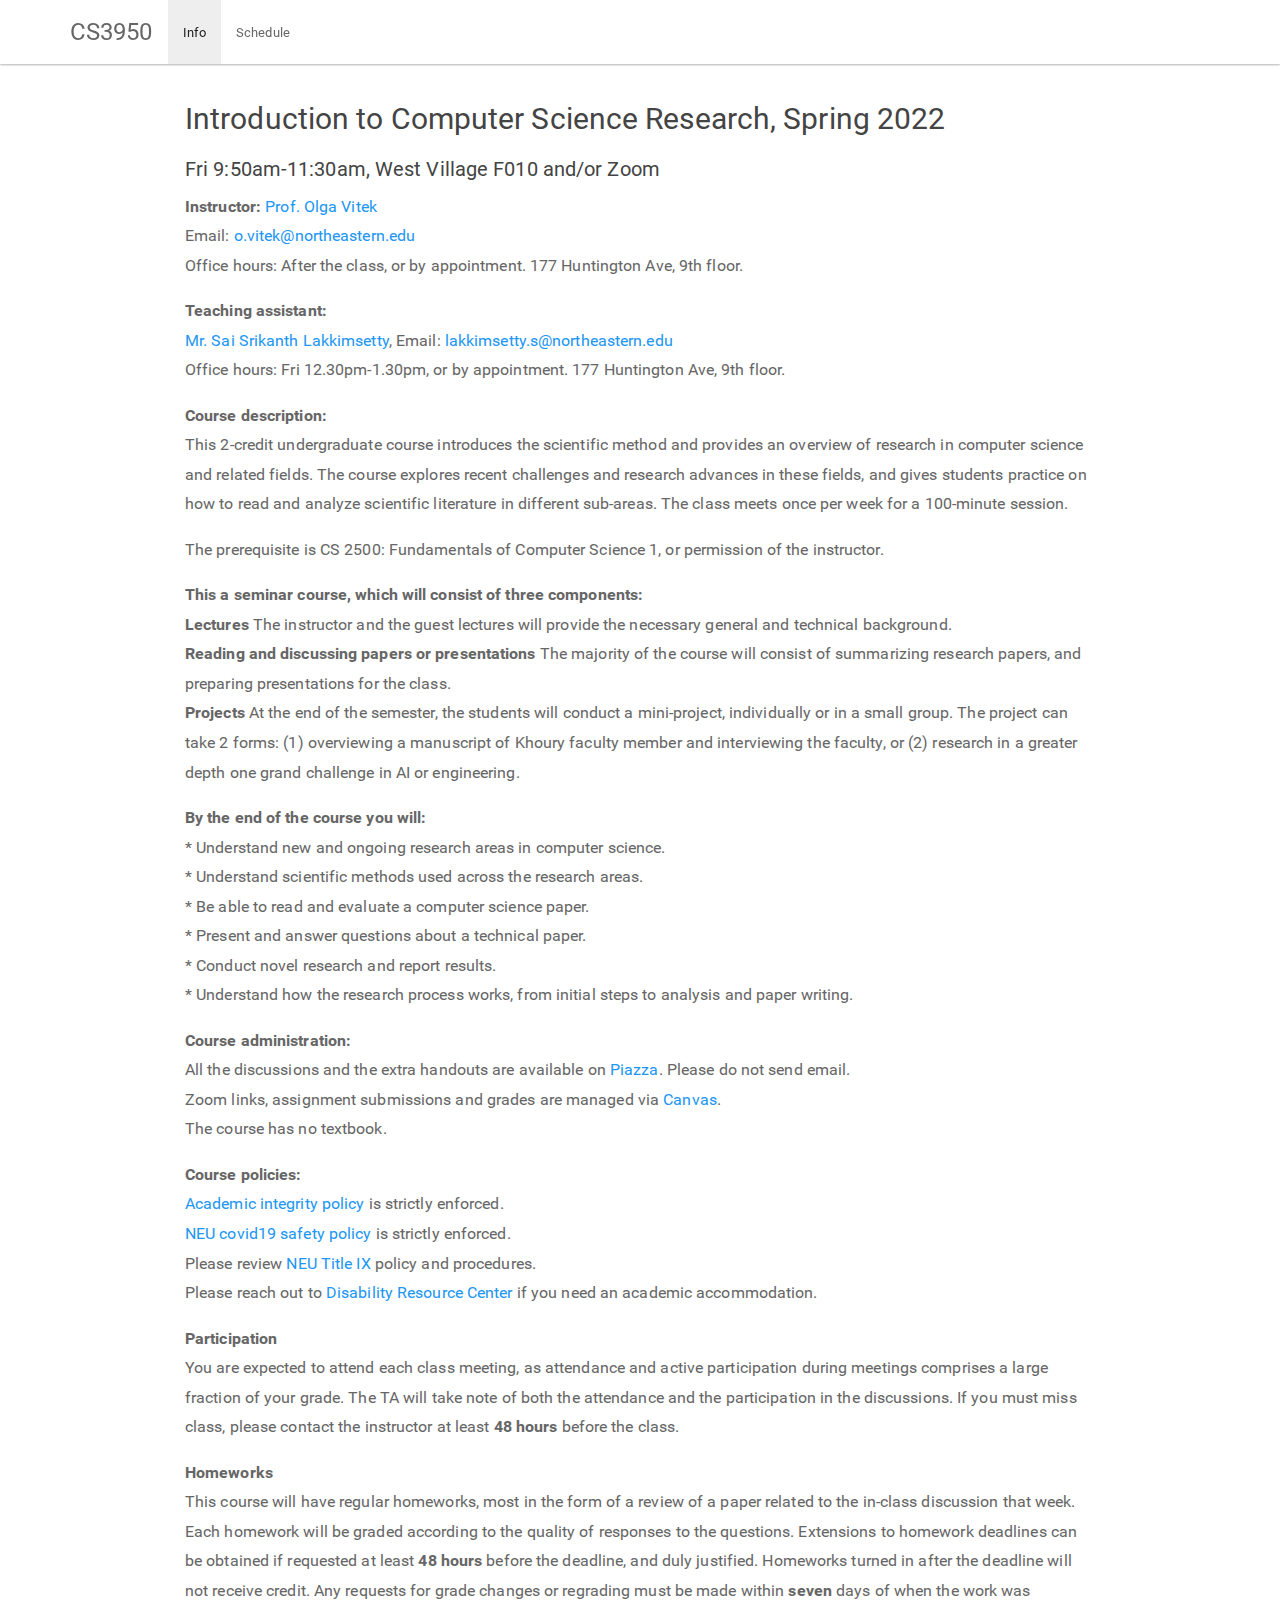
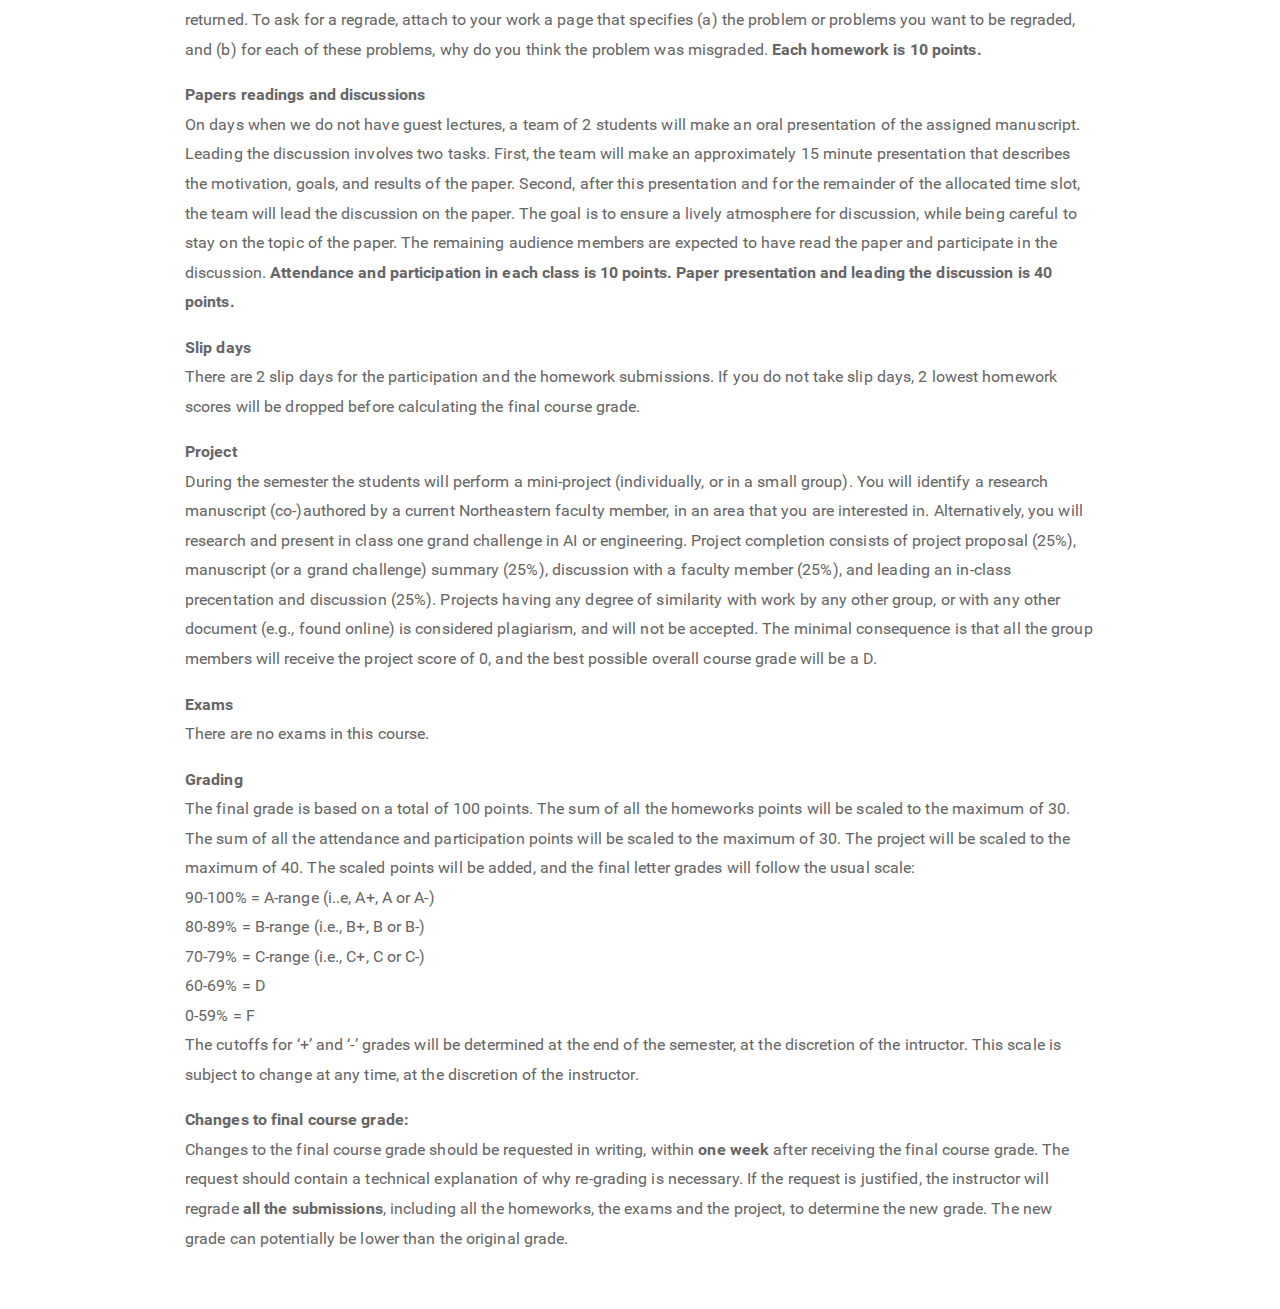
<file: S22/index.html>
<!DOCTYPE html>

<html>

<head>

<meta charset="utf-8" />
<meta name="generator" content="pandoc" />
<meta http-equiv="X-UA-Compatible" content="IE=EDGE" />




<title>index.utf8</title>

<script src="site_libs/jquery-1.11.3/jquery.min.js"></script>
<meta name="viewport" content="width=device-width, initial-scale=1" />
<link href="site_libs/bootstrap-3.3.5/css/paper.min.css" rel="stylesheet" />
<script src="site_libs/bootstrap-3.3.5/js/bootstrap.min.js"></script>
<script src="site_libs/bootstrap-3.3.5/shim/html5shiv.min.js"></script>
<script src="site_libs/bootstrap-3.3.5/shim/respond.min.js"></script>
<style>h1 {font-size: 34px;}
       h1.title {font-size: 38px;}
       h2 {font-size: 30px;}
       h3 {font-size: 24px;}
       h4 {font-size: 18px;}
       h5 {font-size: 16px;}
       h6 {font-size: 12px;}
       code {color: inherit; background-color: rgba(0, 0, 0, 0.04);}
       pre:not([class]) { background-color: white }</style>
<script src="site_libs/navigation-1.1/tabsets.js"></script>
<link href="site_libs/highlightjs-9.12.0/default.css" rel="stylesheet" />
<script src="site_libs/highlightjs-9.12.0/highlight.js"></script>

<style type="text/css">
  code{white-space: pre-wrap;}
  span.smallcaps{font-variant: small-caps;}
  span.underline{text-decoration: underline;}
  div.column{display: inline-block; vertical-align: top; width: 50%;}
  div.hanging-indent{margin-left: 1.5em; text-indent: -1.5em;}
  ul.task-list{list-style: none;}
    </style>

<style type="text/css">code{white-space: pre;}</style>
<script type="text/javascript">
if (window.hljs) {
  hljs.configure({languages: []});
  hljs.initHighlightingOnLoad();
  if (document.readyState && document.readyState === "complete") {
    window.setTimeout(function() { hljs.initHighlighting(); }, 0);
  }
}
</script>





<link rel="stylesheet" href="style.css" type="text/css" />



<style type = "text/css">
.main-container {
  max-width: 940px;
  margin-left: auto;
  margin-right: auto;
}
img {
  max-width:100%;
}
.tabbed-pane {
  padding-top: 12px;
}
.html-widget {
  margin-bottom: 20px;
}
button.code-folding-btn:focus {
  outline: none;
}
summary {
  display: list-item;
}
pre code {
  padding: 0;
}
</style>


<style type="text/css">
.dropdown-submenu {
  position: relative;
}
.dropdown-submenu>.dropdown-menu {
  top: 0;
  left: 100%;
  margin-top: -6px;
  margin-left: -1px;
  border-radius: 0 6px 6px 6px;
}
.dropdown-submenu:hover>.dropdown-menu {
  display: block;
}
.dropdown-submenu>a:after {
  display: block;
  content: " ";
  float: right;
  width: 0;
  height: 0;
  border-color: transparent;
  border-style: solid;
  border-width: 5px 0 5px 5px;
  border-left-color: #cccccc;
  margin-top: 5px;
  margin-right: -10px;
}
.dropdown-submenu:hover>a:after {
  border-left-color: #adb5bd;
}
.dropdown-submenu.pull-left {
  float: none;
}
.dropdown-submenu.pull-left>.dropdown-menu {
  left: -100%;
  margin-left: 10px;
  border-radius: 6px 0 6px 6px;
}
</style>

<script type="text/javascript">
// manage active state of menu based on current page
$(document).ready(function () {
  // active menu anchor
  href = window.location.pathname
  href = href.substr(href.lastIndexOf('/') + 1)
  if (href === "")
    href = "index.html";
  var menuAnchor = $('a[href="' + href + '"]');

  // mark it active
  menuAnchor.tab('show');

  // if it's got a parent navbar menu mark it active as well
  menuAnchor.closest('li.dropdown').addClass('active');

  // Navbar adjustments
  var navHeight = $(".navbar").first().height() + 15;
  var style = document.createElement('style');
  var pt = "padding-top: " + navHeight + "px; ";
  var mt = "margin-top: -" + navHeight + "px; ";
  var css = "";
  // offset scroll position for anchor links (for fixed navbar)
  for (var i = 1; i <= 6; i++) {
    css += ".section h" + i + "{ " + pt + mt + "}\n";
  }
  style.innerHTML = "body {" + pt + "padding-bottom: 40px; }\n" + css;
  document.head.appendChild(style);
});
</script>

<!-- tabsets -->

<style type="text/css">
.tabset-dropdown > .nav-tabs {
  display: inline-table;
  max-height: 500px;
  min-height: 44px;
  overflow-y: auto;
  border: 1px solid #ddd;
  border-radius: 4px;
}

.tabset-dropdown > .nav-tabs > li.active:before {
  content: "";
  font-family: 'Glyphicons Halflings';
  display: inline-block;
  padding: 10px;
  border-right: 1px solid #ddd;
}

.tabset-dropdown > .nav-tabs.nav-tabs-open > li.active:before {
  content: "&#xe258;";
  border: none;
}

.tabset-dropdown > .nav-tabs.nav-tabs-open:before {
  content: "";
  font-family: 'Glyphicons Halflings';
  display: inline-block;
  padding: 10px;
  border-right: 1px solid #ddd;
}

.tabset-dropdown > .nav-tabs > li.active {
  display: block;
}

.tabset-dropdown > .nav-tabs > li > a,
.tabset-dropdown > .nav-tabs > li > a:focus,
.tabset-dropdown > .nav-tabs > li > a:hover {
  border: none;
  display: inline-block;
  border-radius: 4px;
  background-color: transparent;
}

.tabset-dropdown > .nav-tabs.nav-tabs-open > li {
  display: block;
  float: none;
}

.tabset-dropdown > .nav-tabs > li {
  display: none;
}
</style>

<!-- code folding -->




</head>

<body>


<div class="container-fluid main-container">




<div class="navbar navbar-default  navbar-fixed-top" role="navigation">
  <div class="container">
    <div class="navbar-header">
      <button type="button" class="navbar-toggle collapsed" data-toggle="collapse" data-target="#navbar">
        <span class="icon-bar"></span>
        <span class="icon-bar"></span>
        <span class="icon-bar"></span>
      </button>
      <a class="navbar-brand" href="index.html">CS3950</a>
    </div>
    <div id="navbar" class="navbar-collapse collapse">
      <ul class="nav navbar-nav">
        <li>
  <a href="index.html">Info</a>
</li>
<li>
  <a href="schedule.html">Schedule</a>
</li>
      </ul>
      <ul class="nav navbar-nav navbar-right">
        
      </ul>
    </div><!--/.nav-collapse -->
  </div><!--/.container -->
</div><!--/.navbar -->

<div id="header">




</div>


<h1>
Introduction to Computer Science Research, Spring 2022
</h1>
<h2>
Fri 9:50am-11:30am, West Village F010 and/or Zoom
</h2>
<p>
<strong>Instructor:</strong> <a href="http://olga-vitek-lab.ccis.northeastern.edu/">Prof. Olga Vitek</a></br> Email: <a href="mailto:o.vitek@northeastern.edu" class="email">o.vitek@northeastern.edu</a></br> Office hours: After the class, or by appointment. 177 Huntington Ave, 9th floor.
</p>
<p>
<p><strong>Teaching assistant:</strong></br> <a href="https://www.linkedin.com/in/sslakkimsetty/">Mr. Sai Srikanth Lakkimsetty</a>, Email: <a href="mailto:lakkimsetty.s@northeastern.edu" class="email">lakkimsetty.s@northeastern.edu</a></br> Office hours: Fri 12.30pm-1.30pm, or by appointment. 177 Huntington Ave, 9th floor.</p>
<p>
<p><strong>Course description:</strong></br> This 2-credit undergraduate course introduces the scientific method and provides an overview of research in computer science and related fields. The course explores recent challenges and research advances in these fields, and gives students practice on how to read and analyze scientific literature in different sub-areas. The class meets once per week for a 100-minute session.</p>
<p>The prerequisite is CS 2500: Fundamentals of Computer Science 1, or permission of the instructor.</p>
<p>
<p><strong>This a seminar course, which will consist of three components:</strong></br> <strong>Lectures</strong> The instructor and the guest lectures will provide the necessary general and technical background.</br> <strong>Reading and discussing papers or presentations</strong> The majority of the course will consist of summarizing research papers, and preparing presentations for the class.</br> <strong>Projects</strong> At the end of the semester, the students will conduct a mini-project, individually or in a small group. The project can take 2 forms: (1) overviewing a manuscript of Khoury faculty member and interviewing the faculty, or (2) research in a greater depth one grand challenge in AI or engineering.</br></p>
<p>
<p><strong>By the end of the course you will:</strong></br> * Understand new and ongoing research areas in computer science.</br> * Understand scientific methods used across the research areas.</br> * Be able to read and evaluate a computer science paper.</br> * Present and answer questions about a technical paper.</br> * Conduct novel research and report results.</br> * Understand how the research process works, from initial steps to analysis and paper writing.</br></p>
<p>
<p><strong>Course administration:</strong></br> All the discussions and the extra handouts are available on <a href="piazza.com/northeastern/spring2022/cs3950/home">Piazza</a>. Please do not send email.</br> Zoom links, assignment submissions and grades are managed via <a href="https://canvas.northeastern.edu/">Canvas</a>.</br> The course has no textbook.</br></p>
<p>
<p><strong>Course policies:</strong></br> <a href="http://www.northeastern.edu/osccr/academic-integrity-policy/">Academic integrity policy</a> is strictly enforced.</br> <a href="https://news.northeastern.edu/coronavirus/">NEU covid19 safety policy</a> is strictly enforced.</br> Please review <a href="https://www.northeastern.edu/ouec/title-ix-policy-2/">NEU Title IX</a> policy and procedures.</br> Please reach out to <a href="www.northeastern.edu/drc">Disability Resource Center</a> if you need an academic accommodation.</p>
<p>
<p><strong>Participation</strong></br> You are expected to attend each class meeting, as attendance and active participation during meetings comprises a large fraction of your grade. The TA will take note of both the attendance and the participation in the discussions. If you must miss class, please contact the instructor at least <strong>48 hours</strong> before the class.</p>
<p>
<p><strong>Homeworks</strong></br> This course will have regular homeworks, most in the form of a review of a paper related to the in-class discussion that week. Each homework will be graded according to the quality of responses to the questions. Extensions to homework deadlines can be obtained if requested at least <strong>48 hours</strong> before the deadline, and duly justified. Homeworks turned in after the deadline will not receive credit. Any requests for grade changes or regrading must be made within <strong>seven</strong> days of when the work was returned. To ask for a regrade, attach to your work a page that specifies (a) the problem or problems you want to be regraded, and (b) for each of these problems, why do you think the problem was misgraded. <strong>Each homework is 10 points.</strong></p>
<p>
<p><strong>Papers readings and discussions</strong></br> On days when we do not have guest lectures, a team of 2 students will make an oral presentation of the assigned manuscript. Leading the discussion involves two tasks. First, the team will make an approximately 15 minute presentation that describes the motivation, goals, and results of the paper. Second, after this presentation and for the remainder of the allocated time slot, the team will lead the discussion on the paper. The goal is to ensure a lively atmosphere for discussion, while being careful to stay on the topic of the paper. The remaining audience members are expected to have read the paper and participate in the discussion. <strong>Attendance and participation in each class is 10 points. Paper presentation and leading the discussion is 40 points.</strong></p>
<p>
<p><strong>Slip days</strong></br> There are 2 slip days for the participation and the homework submissions. If you do not take slip days, 2 lowest homework scores will be dropped before calculating the final course grade.</p>
<p>
<p><strong>Project</strong></br> During the semester the students will perform a mini-project (individually, or in a small group). You will identify a research manuscript (co-)authored by a current Northeastern faculty member, in an area that you are interested in. Alternatively, you will research and present in class one grand challenge in AI or engineering. Project completion consists of project proposal (25%), manuscript (or a grand challenge) summary (25%), discussion with a faculty member (25%), and leading an in-class precentation and discussion (25%). Projects having any degree of similarity with work by any other group, or with any other document (e.g., found online) is considered plagiarism, and will not be accepted. The minimal consequence is that all the group members will receive the project score of 0, and the best possible overall course grade will be a D.</p>
<p>
<p><strong>Exams</strong></br> There are no exams in this course.</p>
<p>
<p><strong>Grading</strong></br> The final grade is based on a total of 100 points. The sum of all the homeworks points will be scaled to the maximum of 30. The sum of all the attendance and participation points will be scaled to the maximum of 30. The project will be scaled to the maximum of 40. The scaled points will be added, and the final letter grades will follow the usual scale:</br> 90-100% = A-range (i..e, A+, A or A-) </br> 80-89% = B-range (i.e., B+, B or B-) </br> 70-79% = C-range (i.e., C+, C or C-) </br> 60-69% = D </br> 0-59% = F </br> The cutoffs for ‘+’ and ‘-’ grades will be determined at the end of the semester, at the discretion of the intructor. This scale is subject to change at any time, at the discretion of the instructor.</p>
<p>
<p><strong>Changes to final course grade:</strong></br> Changes to the final course grade should be requested in writing, within <strong>one week</strong> after receiving the final course grade. The request should contain a technical explanation of why re-grading is necessary. If the request is justified, the instructor will regrade <strong>all the submissions</strong>, including all the homeworks, the exams and the project, to determine the new grade. The new grade can potentially be lower than the original grade.</p>




</div>

<script>

// add bootstrap table styles to pandoc tables
function bootstrapStylePandocTables() {
  $('tr.odd').parent('tbody').parent('table').addClass('table table-condensed');
}
$(document).ready(function () {
  bootstrapStylePandocTables();
});


</script>

<!-- tabsets -->

<script>
$(document).ready(function () {
  window.buildTabsets("TOC");
});

$(document).ready(function () {
  $('.tabset-dropdown > .nav-tabs > li').click(function () {
    $(this).parent().toggleClass('nav-tabs-open');
  });
});
</script>

<!-- code folding -->


<!-- dynamically load mathjax for compatibility with self-contained -->
<script>
  (function () {
    var script = document.createElement("script");
    script.type = "text/javascript";
    script.src  = "https://mathjax.rstudio.com/latest/MathJax.js?config=TeX-AMS-MML_HTMLorMML";
    document.getElementsByTagName("head")[0].appendChild(script);
  })();
</script>

</body>
</html>
</file>
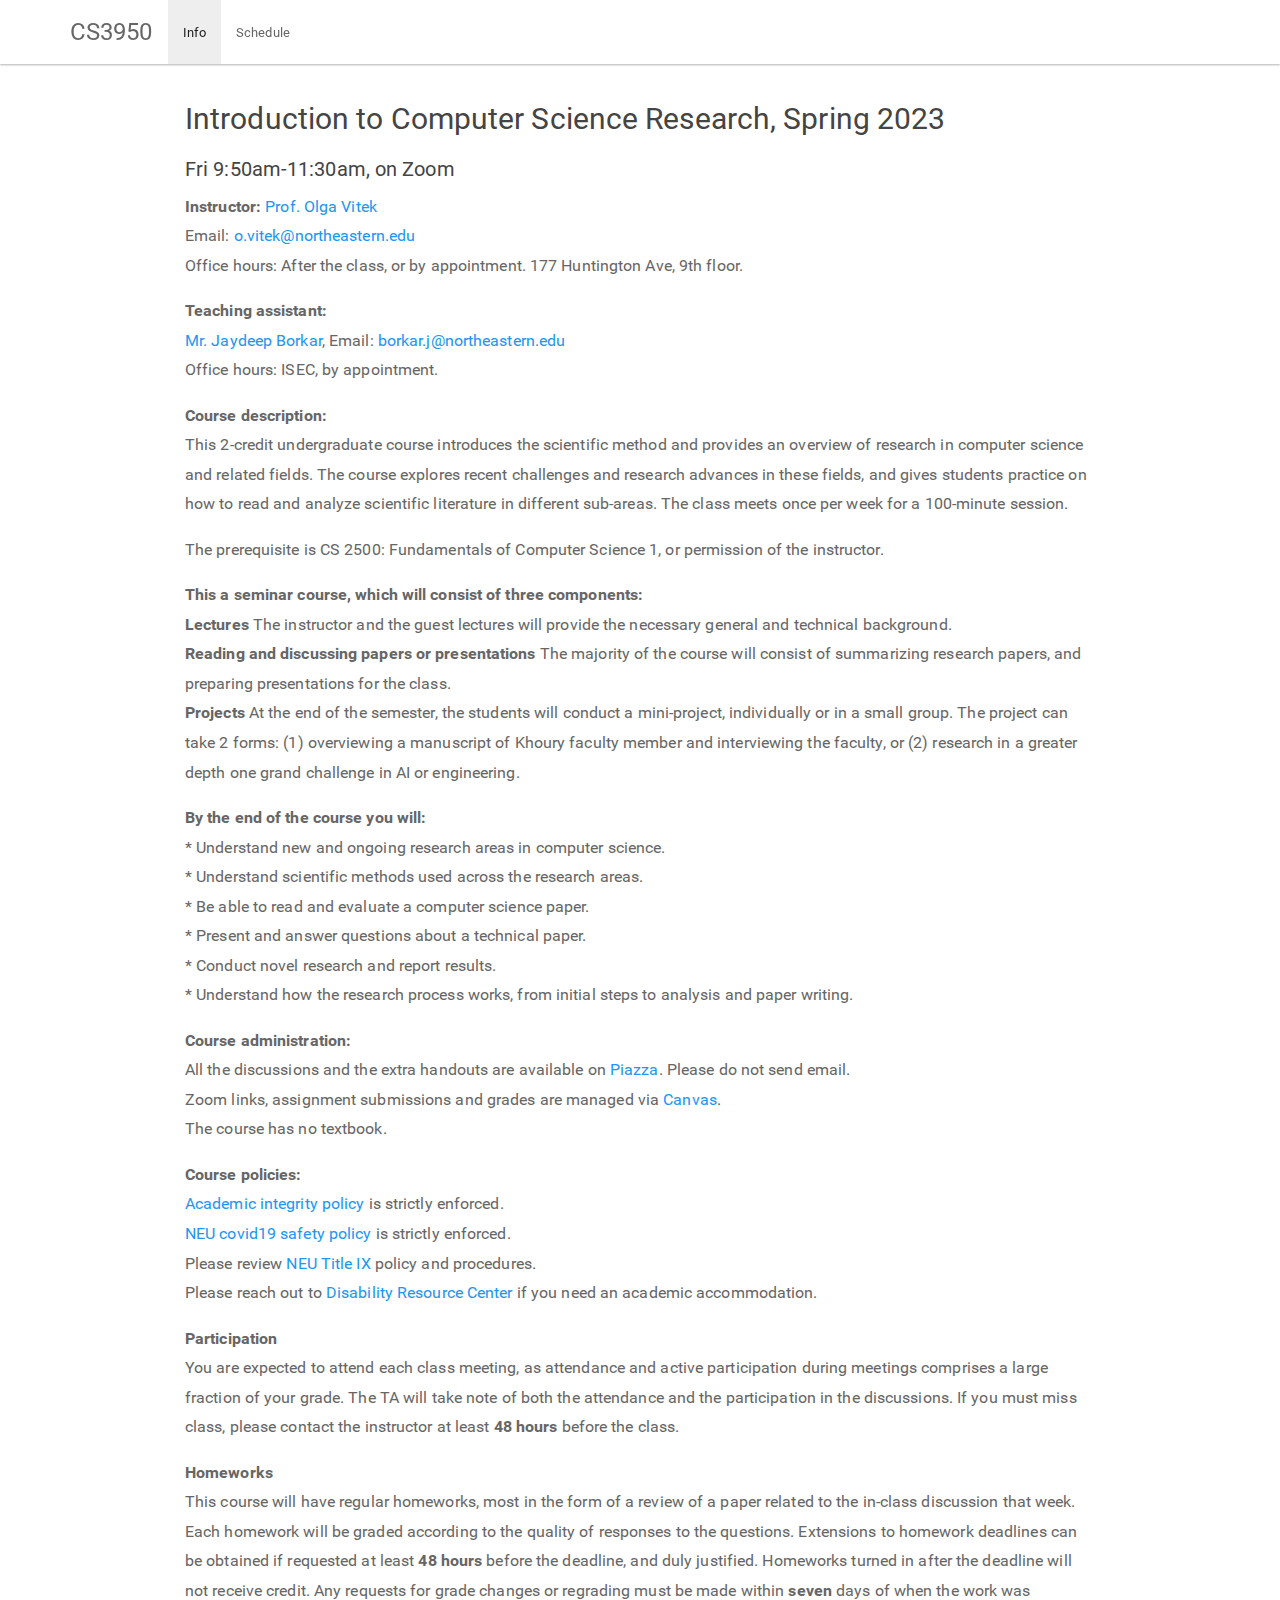
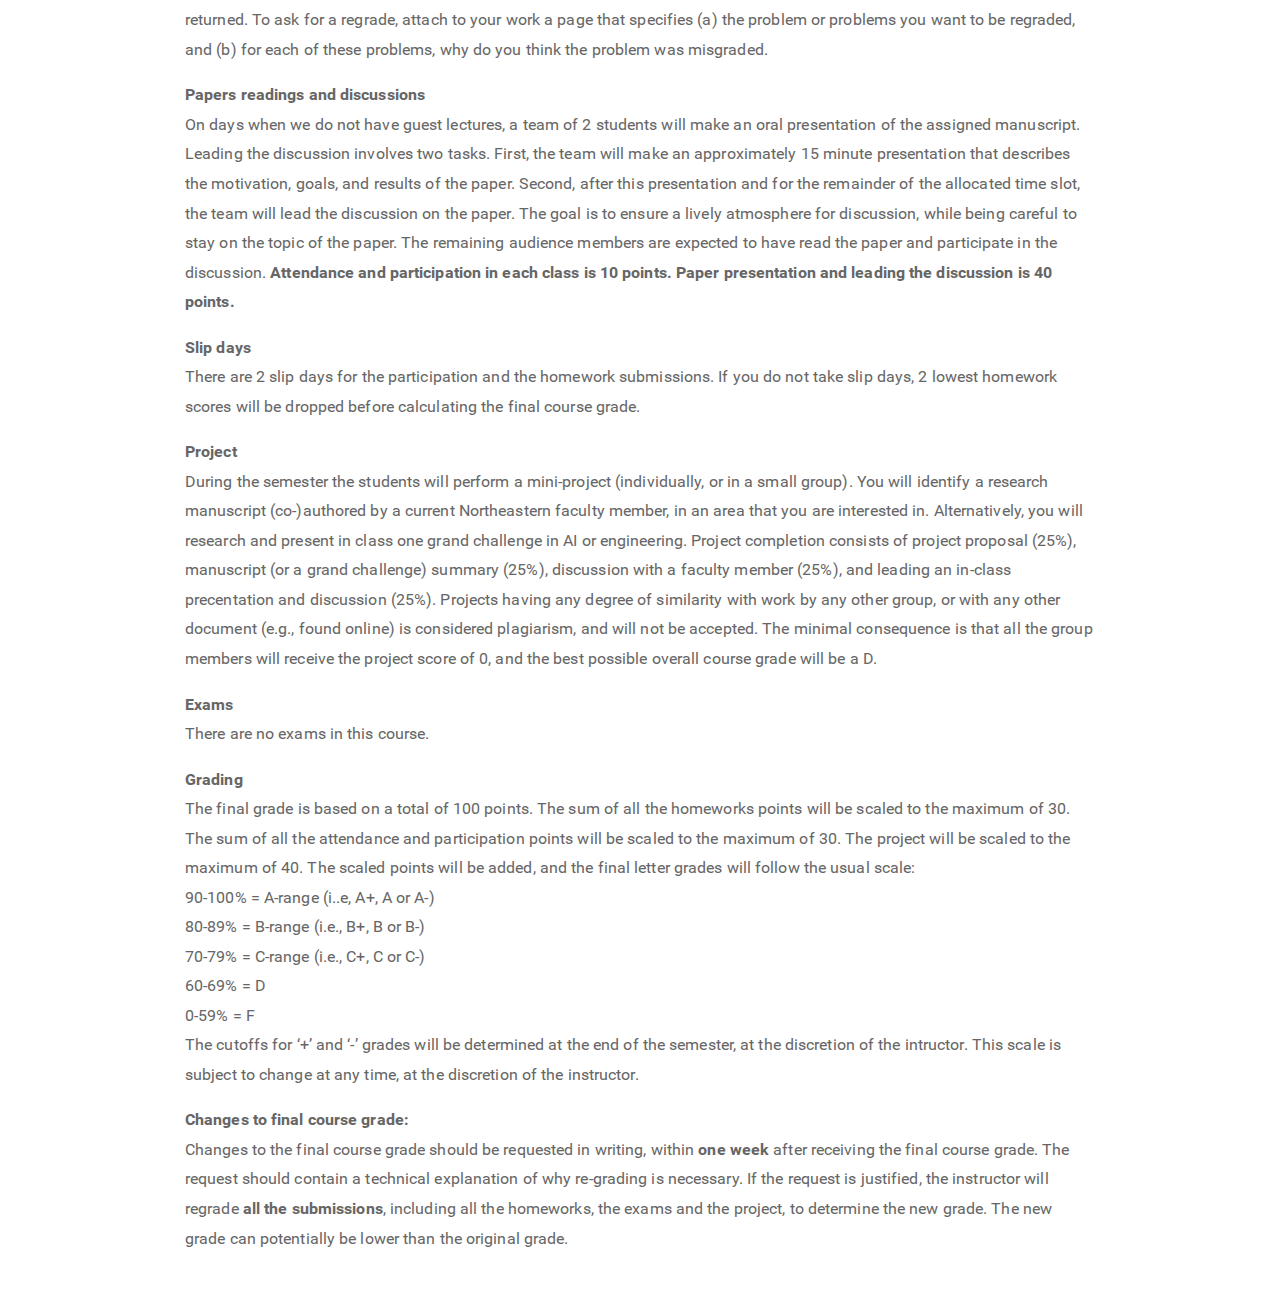
<file: S23/index.html>
<!DOCTYPE html>

<html>

<head>

<meta charset="utf-8" />
<meta name="generator" content="pandoc" />
<meta http-equiv="X-UA-Compatible" content="IE=EDGE" />




<title>index.knit</title>

<script src="site_libs/header-attrs-2.17/header-attrs.js"></script>
<script src="site_libs/jquery-3.6.0/jquery-3.6.0.min.js"></script>
<meta name="viewport" content="width=device-width, initial-scale=1" />
<link href="site_libs/bootstrap-3.3.5/css/paper.min.css" rel="stylesheet" />
<script src="site_libs/bootstrap-3.3.5/js/bootstrap.min.js"></script>
<script src="site_libs/bootstrap-3.3.5/shim/html5shiv.min.js"></script>
<script src="site_libs/bootstrap-3.3.5/shim/respond.min.js"></script>
<style>h1 {font-size: 34px;}
       h1.title {font-size: 38px;}
       h2 {font-size: 30px;}
       h3 {font-size: 24px;}
       h4 {font-size: 18px;}
       h5 {font-size: 16px;}
       h6 {font-size: 12px;}
       code {color: inherit; background-color: rgba(0, 0, 0, 0.04);}
       pre:not([class]) { background-color: white }</style>
<script src="site_libs/navigation-1.1/tabsets.js"></script>
<link href="site_libs/highlightjs-9.12.0/default.css" rel="stylesheet" />
<script src="site_libs/highlightjs-9.12.0/highlight.js"></script>

<style type="text/css">
  code{white-space: pre-wrap;}
  span.smallcaps{font-variant: small-caps;}
  span.underline{text-decoration: underline;}
  div.column{display: inline-block; vertical-align: top; width: 50%;}
  div.hanging-indent{margin-left: 1.5em; text-indent: -1.5em;}
  ul.task-list{list-style: none;}
    </style>

<style type="text/css">code{white-space: pre;}</style>
<script type="text/javascript">
if (window.hljs) {
  hljs.configure({languages: []});
  hljs.initHighlightingOnLoad();
  if (document.readyState && document.readyState === "complete") {
    window.setTimeout(function() { hljs.initHighlighting(); }, 0);
  }
}
</script>






<link rel="stylesheet" href="style.css" type="text/css" />



<style type = "text/css">
.main-container {
  max-width: 940px;
  margin-left: auto;
  margin-right: auto;
}
img {
  max-width:100%;
}
.tabbed-pane {
  padding-top: 12px;
}
.html-widget {
  margin-bottom: 20px;
}
button.code-folding-btn:focus {
  outline: none;
}
summary {
  display: list-item;
}
details > summary > p:only-child {
  display: inline;
}
pre code {
  padding: 0;
}
</style>


<style type="text/css">
.dropdown-submenu {
  position: relative;
}
.dropdown-submenu>.dropdown-menu {
  top: 0;
  left: 100%;
  margin-top: -6px;
  margin-left: -1px;
  border-radius: 0 6px 6px 6px;
}
.dropdown-submenu:hover>.dropdown-menu {
  display: block;
}
.dropdown-submenu>a:after {
  display: block;
  content: " ";
  float: right;
  width: 0;
  height: 0;
  border-color: transparent;
  border-style: solid;
  border-width: 5px 0 5px 5px;
  border-left-color: #cccccc;
  margin-top: 5px;
  margin-right: -10px;
}
.dropdown-submenu:hover>a:after {
  border-left-color: #adb5bd;
}
.dropdown-submenu.pull-left {
  float: none;
}
.dropdown-submenu.pull-left>.dropdown-menu {
  left: -100%;
  margin-left: 10px;
  border-radius: 6px 0 6px 6px;
}
</style>

<script type="text/javascript">
// manage active state of menu based on current page
$(document).ready(function () {
  // active menu anchor
  href = window.location.pathname
  href = href.substr(href.lastIndexOf('/') + 1)
  if (href === "")
    href = "index.html";
  var menuAnchor = $('a[href="' + href + '"]');

  // mark the anchor link active (and if it's in a dropdown, also mark that active)
  var dropdown = menuAnchor.closest('li.dropdown');
  if (window.bootstrap) { // Bootstrap 4+
    menuAnchor.addClass('active');
    dropdown.find('> .dropdown-toggle').addClass('active');
  } else { // Bootstrap 3
    menuAnchor.parent().addClass('active');
    dropdown.addClass('active');
  }

  // Navbar adjustments
  var navHeight = $(".navbar").first().height() + 15;
  var style = document.createElement('style');
  var pt = "padding-top: " + navHeight + "px; ";
  var mt = "margin-top: -" + navHeight + "px; ";
  var css = "";
  // offset scroll position for anchor links (for fixed navbar)
  for (var i = 1; i <= 6; i++) {
    css += ".section h" + i + "{ " + pt + mt + "}\n";
  }
  style.innerHTML = "body {" + pt + "padding-bottom: 40px; }\n" + css;
  document.head.appendChild(style);
});
</script>

<!-- tabsets -->

<style type="text/css">
.tabset-dropdown > .nav-tabs {
  display: inline-table;
  max-height: 500px;
  min-height: 44px;
  overflow-y: auto;
  border: 1px solid #ddd;
  border-radius: 4px;
}

.tabset-dropdown > .nav-tabs > li.active:before, .tabset-dropdown > .nav-tabs.nav-tabs-open:before {
  content: "\e259";
  font-family: 'Glyphicons Halflings';
  display: inline-block;
  padding: 10px;
  border-right: 1px solid #ddd;
}

.tabset-dropdown > .nav-tabs.nav-tabs-open > li.active:before {
  content: "\e258";
  font-family: 'Glyphicons Halflings';
  border: none;
}

.tabset-dropdown > .nav-tabs > li.active {
  display: block;
}

.tabset-dropdown > .nav-tabs > li > a,
.tabset-dropdown > .nav-tabs > li > a:focus,
.tabset-dropdown > .nav-tabs > li > a:hover {
  border: none;
  display: inline-block;
  border-radius: 4px;
  background-color: transparent;
}

.tabset-dropdown > .nav-tabs.nav-tabs-open > li {
  display: block;
  float: none;
}

.tabset-dropdown > .nav-tabs > li {
  display: none;
}
</style>

<!-- code folding -->




</head>

<body>


<div class="container-fluid main-container">




<div class="navbar navbar-default  navbar-fixed-top" role="navigation">
  <div class="container">
    <div class="navbar-header">
      <button type="button" class="navbar-toggle collapsed" data-toggle="collapse" data-bs-toggle="collapse" data-target="#navbar" data-bs-target="#navbar">
        <span class="icon-bar"></span>
        <span class="icon-bar"></span>
        <span class="icon-bar"></span>
      </button>
      <a class="navbar-brand" href="index.html">CS3950</a>
    </div>
    <div id="navbar" class="navbar-collapse collapse">
      <ul class="nav navbar-nav">
        <li>
  <a href="index.html">Info</a>
</li>
<li>
  <a href="schedule.html">Schedule</a>
</li>
      </ul>
      <ul class="nav navbar-nav navbar-right">
        
      </ul>
    </div><!--/.nav-collapse -->
  </div><!--/.container -->
</div><!--/.navbar -->

<div id="header">




</div>


<h1>
Introduction to Computer Science Research, Spring 2023
</h1>
<h2>
Fri 9:50am-11:30am, on Zoom
</h2>
<p>
<strong>Instructor:</strong> <a
href="http://olga-vitek-lab.ccis.northeastern.edu/">Prof. Olga
Vitek</a></br> Email: <a href="mailto:o.vitek@northeastern.edu"
class="email">o.vitek@northeastern.edu</a></br> Office hours: After the
class, or by appointment. 177 Huntington Ave, 9th floor.
</p>
<p>
<p><strong>Teaching assistant:</strong></br> <a
href="https://www.khoury.northeastern.edu/people/jaydeep-borkar/">Mr. Jaydeep
Borkar</a>, Email: <a href="mailto:borkar.j@northeastern.edu"
class="email">borkar.j@northeastern.edu</a></br> Office hours: ISEC, by
appointment.</p>
<p>
<p><strong>Course description:</strong></br> This 2-credit undergraduate
course introduces the scientific method and provides an overview of
research in computer science and related fields. The course explores
recent challenges and research advances in these fields, and gives
students practice on how to read and analyze scientific literature in
different sub-areas. The class meets once per week for a 100-minute
session.</p>
<p>The prerequisite is CS 2500: Fundamentals of Computer Science 1, or
permission of the instructor.</p>
<p>
<p><strong>This a seminar course, which will consist of three
components:</strong></br> <strong>Lectures</strong> The instructor and
the guest lectures will provide the necessary general and technical
background.</br> <strong>Reading and discussing papers or
presentations</strong> The majority of the course will consist of
summarizing research papers, and preparing presentations for the
class.</br> <strong>Projects</strong> At the end of the semester, the
students will conduct a mini-project, individually or in a small group.
The project can take 2 forms: (1) overviewing a manuscript of Khoury
faculty member and interviewing the faculty, or (2) research in a
greater depth one grand challenge in AI or engineering.</br></p>
<p>
<p><strong>By the end of the course you will:</strong></br> * Understand
new and ongoing research areas in computer science.</br> * Understand
scientific methods used across the research areas.</br> * Be able to
read and evaluate a computer science paper.</br> * Present and answer
questions about a technical paper.</br> * Conduct novel research and
report results.</br> * Understand how the research process works, from
initial steps to analysis and paper writing.</br></p>
<p>
<p><strong>Course administration:</strong></br> All the discussions and
the extra handouts are available on <a
href="https://piazza.com/northeastern/spring2023/cs3950">Piazza</a>.
Please do not send email.</br> Zoom links, assignment submissions and
grades are managed via <a
href="https://canvas.northeastern.edu/">Canvas</a>.</br> The course has
no textbook.</br></p>
<p>
<p><strong>Course policies:</strong></br> <a
href="http://www.northeastern.edu/osccr/academic-integrity-policy/">Academic
integrity policy</a> is strictly enforced.</br> <a
href="https://news.northeastern.edu/coronavirus/">NEU covid19 safety
policy</a> is strictly enforced.</br> Please review <a
href="https://www.northeastern.edu/ouec/title-ix-policy-2/">NEU Title
IX</a> policy and procedures.</br> Please reach out to <a
href="https://drc.sites.northeastern.edu/">Disability Resource
Center</a> if you need an academic accommodation.</p>
<p>
<p><strong>Participation</strong></br> You are expected to attend each
class meeting, as attendance and active participation during meetings
comprises a large fraction of your grade. The TA will take note of both
the attendance and the participation in the discussions. If you must
miss class, please contact the instructor at least <strong>48
hours</strong> before the class.</p>
<p>
<p><strong>Homeworks</strong></br> This course will have regular
homeworks, most in the form of a review of a paper related to the
in-class discussion that week. Each homework will be graded according to
the quality of responses to the questions. Extensions to homework
deadlines can be obtained if requested at least <strong>48
hours</strong> before the deadline, and duly justified. Homeworks turned
in after the deadline will not receive credit. Any requests for grade
changes or regrading must be made within <strong>seven</strong> days of
when the work was returned. To ask for a regrade, attach to your work a
page that specifies (a) the problem or problems you want to be regraded,
and (b) for each of these problems, why do you think the problem was
misgraded.</p>
<p>
<p><strong>Papers readings and discussions</strong></br> On days when we
do not have guest lectures, a team of 2 students will make an oral
presentation of the assigned manuscript. Leading the discussion involves
two tasks. First, the team will make an approximately 15 minute
presentation that describes the motivation, goals, and results of the
paper. Second, after this presentation and for the remainder of the
allocated time slot, the team will lead the discussion on the paper. The
goal is to ensure a lively atmosphere for discussion, while being
careful to stay on the topic of the paper. The remaining audience
members are expected to have read the paper and participate in the
discussion. <strong>Attendance and participation in each class is 10
points. Paper presentation and leading the discussion is 40
points.</strong></p>
<p>
<p><strong>Slip days</strong></br> There are 2 slip days for the
participation and the homework submissions. If you do not take slip
days, 2 lowest homework scores will be dropped before calculating the
final course grade.</p>
<p>
<p><strong>Project</strong></br> During the semester the students will
perform a mini-project (individually, or in a small group). You will
identify a research manuscript (co-)authored by a current Northeastern
faculty member, in an area that you are interested in. Alternatively,
you will research and present in class one grand challenge in AI or
engineering. Project completion consists of project proposal (25%),
manuscript (or a grand challenge) summary (25%), discussion with a
faculty member (25%), and leading an in-class precentation and
discussion (25%). Projects having any degree of similarity with work by
any other group, or with any other document (e.g., found online) is
considered plagiarism, and will not be accepted. The minimal consequence
is that all the group members will receive the project score of 0, and
the best possible overall course grade will be a D.</p>
<p>
<p><strong>Exams</strong></br> There are no exams in this course.</p>
<p>
<p><strong>Grading</strong></br> The final grade is based on a total of
100 points. The sum of all the homeworks points will be scaled to the
maximum of 30. The sum of all the attendance and participation points
will be scaled to the maximum of 30. The project will be scaled to the
maximum of 40. The scaled points will be added, and the final letter
grades will follow the usual scale:</br> 90-100% = A-range (i..e, A+, A
or A-) </br> 80-89% = B-range (i.e., B+, B or B-) </br> 70-79% = C-range
(i.e., C+, C or C-) </br> 60-69% = D </br> 0-59% = F </br> The cutoffs
for ‘+’ and ‘-’ grades will be determined at the end of the semester, at
the discretion of the intructor. This scale is subject to change at any
time, at the discretion of the instructor.</p>
<p>
<p><strong>Changes to final course grade:</strong></br> Changes to the
final course grade should be requested in writing, within <strong>one
week</strong> after receiving the final course grade. The request should
contain a technical explanation of why re-grading is necessary. If the
request is justified, the instructor will regrade <strong>all the
submissions</strong>, including all the homeworks, the exams and the
project, to determine the new grade. The new grade can potentially be
lower than the original grade.</p>




</div>

<script>

// add bootstrap table styles to pandoc tables
function bootstrapStylePandocTables() {
  $('tr.odd').parent('tbody').parent('table').addClass('table table-condensed');
}
$(document).ready(function () {
  bootstrapStylePandocTables();
});


</script>

<!-- tabsets -->

<script>
$(document).ready(function () {
  window.buildTabsets("TOC");
});

$(document).ready(function () {
  $('.tabset-dropdown > .nav-tabs > li').click(function () {
    $(this).parent().toggleClass('nav-tabs-open');
  });
});
</script>

<!-- code folding -->


<!-- dynamically load mathjax for compatibility with self-contained -->
<script>
  (function () {
    var script = document.createElement("script");
    script.type = "text/javascript";
    script.src  = "https://mathjax.rstudio.com/latest/MathJax.js?config=TeX-AMS-MML_HTMLorMML";
    document.getElementsByTagName("head")[0].appendChild(script);
  })();
</script>

</body>
</html>
</file>
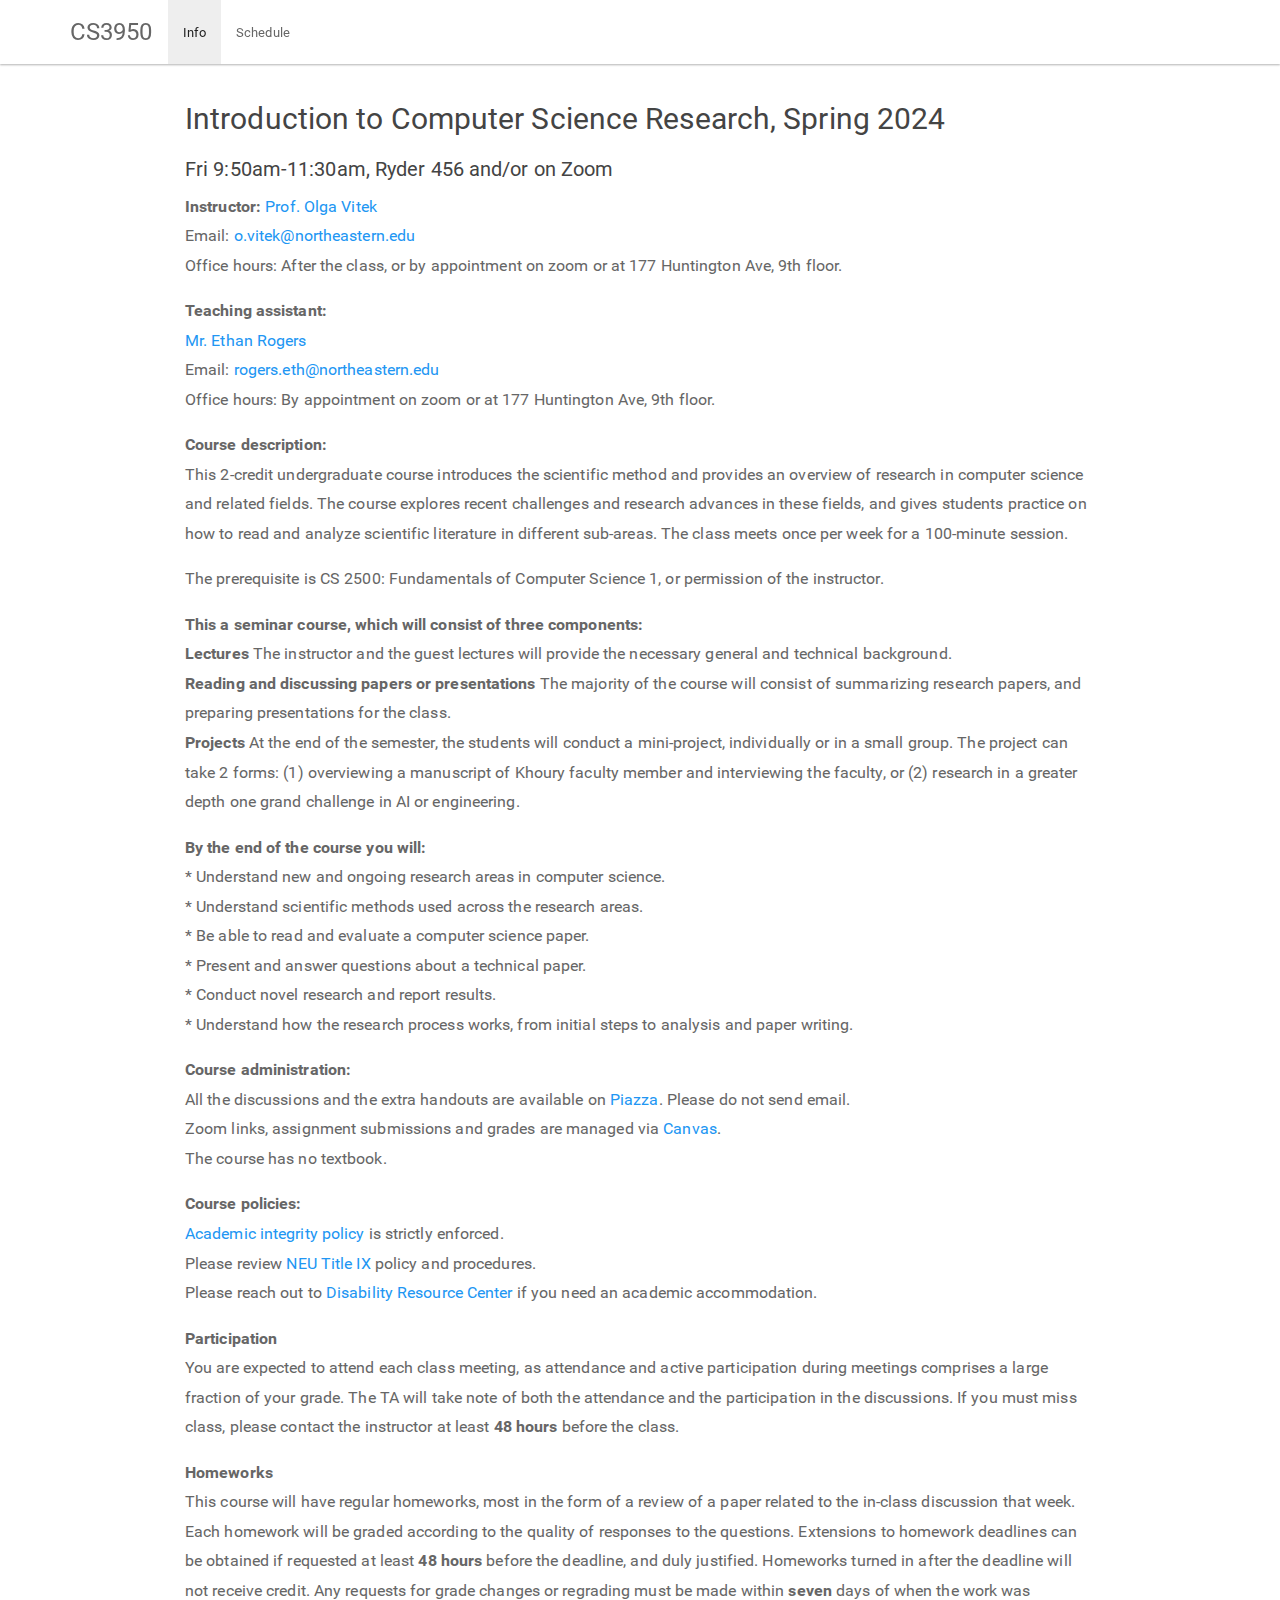
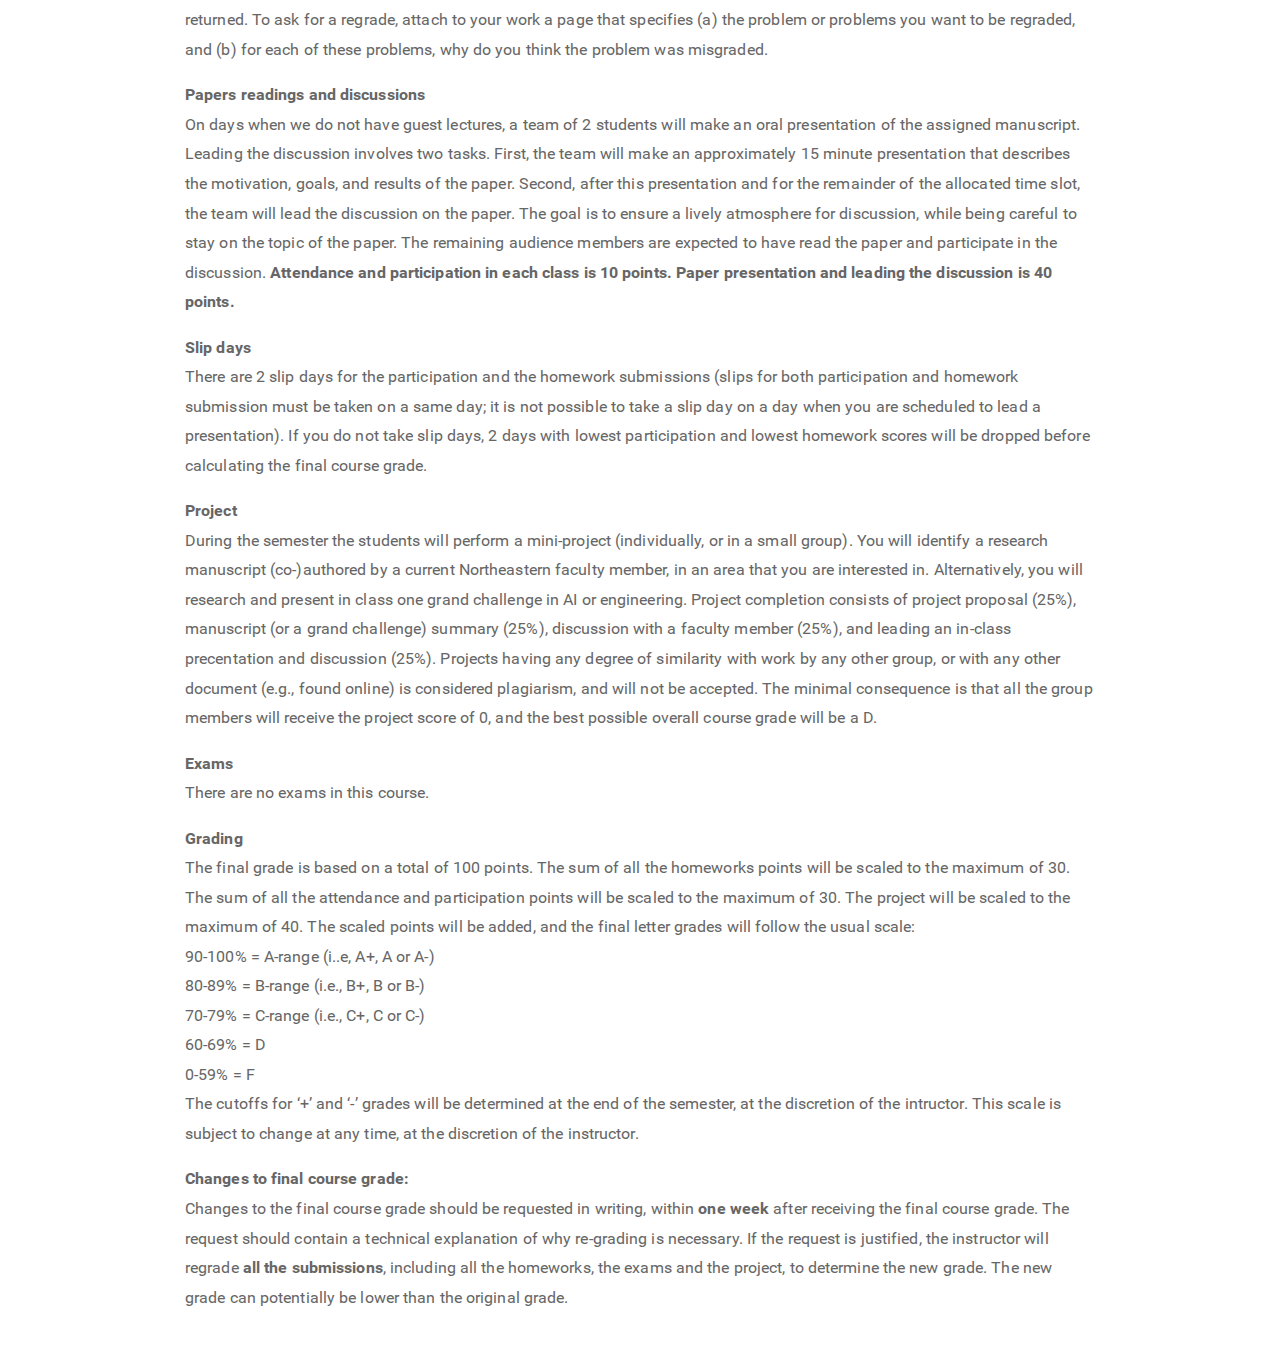
<file: S24/index.html>
<!DOCTYPE html>

<html>

<head>

<meta charset="utf-8" />
<meta name="generator" content="pandoc" />
<meta http-equiv="X-UA-Compatible" content="IE=EDGE" />




<title>index.knit</title>

<script src="site_libs/header-attrs-2.23/header-attrs.js"></script>
<script src="site_libs/jquery-3.6.0/jquery-3.6.0.min.js"></script>
<meta name="viewport" content="width=device-width, initial-scale=1" />
<link href="site_libs/bootstrap-3.3.5/css/paper.min.css" rel="stylesheet" />
<script src="site_libs/bootstrap-3.3.5/js/bootstrap.min.js"></script>
<script src="site_libs/bootstrap-3.3.5/shim/html5shiv.min.js"></script>
<script src="site_libs/bootstrap-3.3.5/shim/respond.min.js"></script>
<style>h1 {font-size: 34px;}
       h1.title {font-size: 38px;}
       h2 {font-size: 30px;}
       h3 {font-size: 24px;}
       h4 {font-size: 18px;}
       h5 {font-size: 16px;}
       h6 {font-size: 12px;}
       code {color: inherit; background-color: rgba(0, 0, 0, 0.04);}
       pre:not([class]) { background-color: white }</style>
<script src="site_libs/navigation-1.1/tabsets.js"></script>
<link href="site_libs/highlightjs-9.12.0/default.css" rel="stylesheet" />
<script src="site_libs/highlightjs-9.12.0/highlight.js"></script>

<style type="text/css">
  code{white-space: pre-wrap;}
  span.smallcaps{font-variant: small-caps;}
  span.underline{text-decoration: underline;}
  div.column{display: inline-block; vertical-align: top; width: 50%;}
  div.hanging-indent{margin-left: 1.5em; text-indent: -1.5em;}
  ul.task-list{list-style: none;}
    </style>

<style type="text/css">code{white-space: pre;}</style>
<script type="text/javascript">
if (window.hljs) {
  hljs.configure({languages: []});
  hljs.initHighlightingOnLoad();
  if (document.readyState && document.readyState === "complete") {
    window.setTimeout(function() { hljs.initHighlighting(); }, 0);
  }
}
</script>






<link rel="stylesheet" href="style.css" type="text/css" />



<style type = "text/css">
.main-container {
  max-width: 940px;
  margin-left: auto;
  margin-right: auto;
}
img {
  max-width:100%;
}
.tabbed-pane {
  padding-top: 12px;
}
.html-widget {
  margin-bottom: 20px;
}
button.code-folding-btn:focus {
  outline: none;
}
summary {
  display: list-item;
}
details > summary > p:only-child {
  display: inline;
}
pre code {
  padding: 0;
}
</style>


<style type="text/css">
.dropdown-submenu {
  position: relative;
}
.dropdown-submenu>.dropdown-menu {
  top: 0;
  left: 100%;
  margin-top: -6px;
  margin-left: -1px;
  border-radius: 0 6px 6px 6px;
}
.dropdown-submenu:hover>.dropdown-menu {
  display: block;
}
.dropdown-submenu>a:after {
  display: block;
  content: " ";
  float: right;
  width: 0;
  height: 0;
  border-color: transparent;
  border-style: solid;
  border-width: 5px 0 5px 5px;
  border-left-color: #cccccc;
  margin-top: 5px;
  margin-right: -10px;
}
.dropdown-submenu:hover>a:after {
  border-left-color: #adb5bd;
}
.dropdown-submenu.pull-left {
  float: none;
}
.dropdown-submenu.pull-left>.dropdown-menu {
  left: -100%;
  margin-left: 10px;
  border-radius: 6px 0 6px 6px;
}
</style>

<script type="text/javascript">
// manage active state of menu based on current page
$(document).ready(function () {
  // active menu anchor
  href = window.location.pathname
  href = href.substr(href.lastIndexOf('/') + 1)
  if (href === "")
    href = "index.html";
  var menuAnchor = $('a[href="' + href + '"]');

  // mark the anchor link active (and if it's in a dropdown, also mark that active)
  var dropdown = menuAnchor.closest('li.dropdown');
  if (window.bootstrap) { // Bootstrap 4+
    menuAnchor.addClass('active');
    dropdown.find('> .dropdown-toggle').addClass('active');
  } else { // Bootstrap 3
    menuAnchor.parent().addClass('active');
    dropdown.addClass('active');
  }

  // Navbar adjustments
  var navHeight = $(".navbar").first().height() + 15;
  var style = document.createElement('style');
  var pt = "padding-top: " + navHeight + "px; ";
  var mt = "margin-top: -" + navHeight + "px; ";
  var css = "";
  // offset scroll position for anchor links (for fixed navbar)
  for (var i = 1; i <= 6; i++) {
    css += ".section h" + i + "{ " + pt + mt + "}\n";
  }
  style.innerHTML = "body {" + pt + "padding-bottom: 40px; }\n" + css;
  document.head.appendChild(style);
});
</script>

<!-- tabsets -->

<style type="text/css">
.tabset-dropdown > .nav-tabs {
  display: inline-table;
  max-height: 500px;
  min-height: 44px;
  overflow-y: auto;
  border: 1px solid #ddd;
  border-radius: 4px;
}

.tabset-dropdown > .nav-tabs > li.active:before, .tabset-dropdown > .nav-tabs.nav-tabs-open:before {
  content: "\e259";
  font-family: 'Glyphicons Halflings';
  display: inline-block;
  padding: 10px;
  border-right: 1px solid #ddd;
}

.tabset-dropdown > .nav-tabs.nav-tabs-open > li.active:before {
  content: "\e258";
  font-family: 'Glyphicons Halflings';
  border: none;
}

.tabset-dropdown > .nav-tabs > li.active {
  display: block;
}

.tabset-dropdown > .nav-tabs > li > a,
.tabset-dropdown > .nav-tabs > li > a:focus,
.tabset-dropdown > .nav-tabs > li > a:hover {
  border: none;
  display: inline-block;
  border-radius: 4px;
  background-color: transparent;
}

.tabset-dropdown > .nav-tabs.nav-tabs-open > li {
  display: block;
  float: none;
}

.tabset-dropdown > .nav-tabs > li {
  display: none;
}
</style>

<!-- code folding -->




</head>

<body>


<div class="container-fluid main-container">




<div class="navbar navbar-default  navbar-fixed-top" role="navigation">
  <div class="container">
    <div class="navbar-header">
      <button type="button" class="navbar-toggle collapsed" data-toggle="collapse" data-bs-toggle="collapse" data-target="#navbar" data-bs-target="#navbar">
        <span class="icon-bar"></span>
        <span class="icon-bar"></span>
        <span class="icon-bar"></span>
      </button>
      <a class="navbar-brand" href="index.html">CS3950</a>
    </div>
    <div id="navbar" class="navbar-collapse collapse">
      <ul class="nav navbar-nav">
        <li>
  <a href="index.html">Info</a>
</li>
<li>
  <a href="schedule.html">Schedule</a>
</li>
      </ul>
      <ul class="nav navbar-nav navbar-right">
        
      </ul>
    </div><!--/.nav-collapse -->
  </div><!--/.container -->
</div><!--/.navbar -->

<div id="header">




</div>


<h1>
Introduction to Computer Science Research, Spring 2024
</h1>
<h2>
Fri 9:50am-11:30am, Ryder 456 and/or on Zoom
</h2>
<p>
<strong>Instructor:</strong> <a
href="http://olga-vitek-lab.ccis.northeastern.edu/">Prof. Olga
Vitek</a></br> Email: <a href="mailto:o.vitek@northeastern.edu"
class="email">o.vitek@northeastern.edu</a></br> Office hours: After the
class, or by appointment on zoom or at 177 Huntington Ave, 9th floor.
</p>
<p>
<p><strong>Teaching assistant:</strong></br> <a
href="https://www.khoury.northeastern.edu/people/ethan-rogers/">Mr. Ethan
Rogers</a></br> Email: <a href="mailto:rogers.eth@northeastern.edu"
class="email">rogers.eth@northeastern.edu</a></br> Office hours: By
appointment on zoom or at 177 Huntington Ave, 9th floor.</p>
<p>
<p><strong>Course description:</strong></br> This 2-credit undergraduate
course introduces the scientific method and provides an overview of
research in computer science and related fields. The course explores
recent challenges and research advances in these fields, and gives
students practice on how to read and analyze scientific literature in
different sub-areas. The class meets once per week for a 100-minute
session.</p>
<p>The prerequisite is CS 2500: Fundamentals of Computer Science 1, or
permission of the instructor.</p>
<p>
<p><strong>This a seminar course, which will consist of three
components:</strong></br> <strong>Lectures</strong> The instructor and
the guest lectures will provide the necessary general and technical
background.</br> <strong>Reading and discussing papers or
presentations</strong> The majority of the course will consist of
summarizing research papers, and preparing presentations for the
class.</br> <strong>Projects</strong> At the end of the semester, the
students will conduct a mini-project, individually or in a small group.
The project can take 2 forms: (1) overviewing a manuscript of Khoury
faculty member and interviewing the faculty, or (2) research in a
greater depth one grand challenge in AI or engineering.</br></p>
<p>
<p><strong>By the end of the course you will:</strong></br> * Understand
new and ongoing research areas in computer science.</br> * Understand
scientific methods used across the research areas.</br> * Be able to
read and evaluate a computer science paper.</br> * Present and answer
questions about a technical paper.</br> * Conduct novel research and
report results.</br> * Understand how the research process works, from
initial steps to analysis and paper writing.</br></p>
<p>
<p><strong>Course administration:</strong></br> All the discussions and
the extra handouts are available on <a
href="https://piazza.com/northeastern/spring2024/cs3950">Piazza</a>.
Please do not send email.</br> Zoom links, assignment submissions and
grades are managed via <a
href="https://canvas.northeastern.edu/">Canvas</a>.</br> The course has
no textbook.</br></p>
<p>
<p><strong>Course policies:</strong></br> <a
href="https://osccr.sites.northeastern.edu/academic-integrity-policy/">Academic
integrity policy</a> is strictly enforced.</br> Please review <a
href="https://www.northeastern.edu/ouec/title-ix-policy-2/">NEU Title
IX</a> policy and procedures.</br> Please reach out to <a
href="https://drc.sites.northeastern.edu/">Disability Resource
Center</a> if you need an academic accommodation.</p>
<p>
<p><strong>Participation</strong></br> You are expected to attend each
class meeting, as attendance and active participation during meetings
comprises a large fraction of your grade. The TA will take note of both
the attendance and the participation in the discussions. If you must
miss class, please contact the instructor at least <strong>48
hours</strong> before the class.</p>
<p>
<p><strong>Homeworks</strong></br> This course will have regular
homeworks, most in the form of a review of a paper related to the
in-class discussion that week. Each homework will be graded according to
the quality of responses to the questions. Extensions to homework
deadlines can be obtained if requested at least <strong>48
hours</strong> before the deadline, and duly justified. Homeworks turned
in after the deadline will not receive credit. Any requests for grade
changes or regrading must be made within <strong>seven</strong> days of
when the work was returned. To ask for a regrade, attach to your work a
page that specifies (a) the problem or problems you want to be regraded,
and (b) for each of these problems, why do you think the problem was
misgraded.</p>
<p>
<p><strong>Papers readings and discussions</strong></br> On days when we
do not have guest lectures, a team of 2 students will make an oral
presentation of the assigned manuscript. Leading the discussion involves
two tasks. First, the team will make an approximately 15 minute
presentation that describes the motivation, goals, and results of the
paper. Second, after this presentation and for the remainder of the
allocated time slot, the team will lead the discussion on the paper. The
goal is to ensure a lively atmosphere for discussion, while being
careful to stay on the topic of the paper. The remaining audience
members are expected to have read the paper and participate in the
discussion. <strong>Attendance and participation in each class is 10
points. Paper presentation and leading the discussion is 40
points.</strong></p>
<p>
<p><strong>Slip days</strong></br> There are 2 slip days for the
participation and the homework submissions (slips for both participation
and homework submission must be taken on a same day; it is not possible
to take a slip day on a day when you are scheduled to lead a
presentation). If you do not take slip days, 2 days with lowest
participation and lowest homework scores will be dropped before
calculating the final course grade.</p>
<p>
<p><strong>Project</strong></br> During the semester the students will
perform a mini-project (individually, or in a small group). You will
identify a research manuscript (co-)authored by a current Northeastern
faculty member, in an area that you are interested in. Alternatively,
you will research and present in class one grand challenge in AI or
engineering. Project completion consists of project proposal (25%),
manuscript (or a grand challenge) summary (25%), discussion with a
faculty member (25%), and leading an in-class precentation and
discussion (25%). Projects having any degree of similarity with work by
any other group, or with any other document (e.g., found online) is
considered plagiarism, and will not be accepted. The minimal consequence
is that all the group members will receive the project score of 0, and
the best possible overall course grade will be a D.</p>
<p>
<p><strong>Exams</strong></br> There are no exams in this course.</p>
<p>
<p><strong>Grading</strong></br> The final grade is based on a total of
100 points. The sum of all the homeworks points will be scaled to the
maximum of 30. The sum of all the attendance and participation points
will be scaled to the maximum of 30. The project will be scaled to the
maximum of 40. The scaled points will be added, and the final letter
grades will follow the usual scale:</br> 90-100% = A-range (i..e, A+, A
or A-) </br> 80-89% = B-range (i.e., B+, B or B-) </br> 70-79% = C-range
(i.e., C+, C or C-) </br> 60-69% = D </br> 0-59% = F </br> The cutoffs
for ‘+’ and ‘-’ grades will be determined at the end of the semester, at
the discretion of the intructor. This scale is subject to change at any
time, at the discretion of the instructor.</p>
<p>
<p><strong>Changes to final course grade:</strong></br> Changes to the
final course grade should be requested in writing, within <strong>one
week</strong> after receiving the final course grade. The request should
contain a technical explanation of why re-grading is necessary. If the
request is justified, the instructor will regrade <strong>all the
submissions</strong>, including all the homeworks, the exams and the
project, to determine the new grade. The new grade can potentially be
lower than the original grade.</p>




</div>

<script>

// add bootstrap table styles to pandoc tables
function bootstrapStylePandocTables() {
  $('tr.odd').parent('tbody').parent('table').addClass('table table-condensed');
}
$(document).ready(function () {
  bootstrapStylePandocTables();
});


</script>

<!-- tabsets -->

<script>
$(document).ready(function () {
  window.buildTabsets("TOC");
});

$(document).ready(function () {
  $('.tabset-dropdown > .nav-tabs > li').click(function () {
    $(this).parent().toggleClass('nav-tabs-open');
  });
});
</script>

<!-- code folding -->


<!-- dynamically load mathjax for compatibility with self-contained -->
<script>
  (function () {
    var script = document.createElement("script");
    script.type = "text/javascript";
    script.src  = "https://mathjax.rstudio.com/latest/MathJax.js?config=TeX-AMS-MML_HTMLorMML";
    document.getElementsByTagName("head")[0].appendChild(script);
  })();
</script>

</body>
</html>
</file>
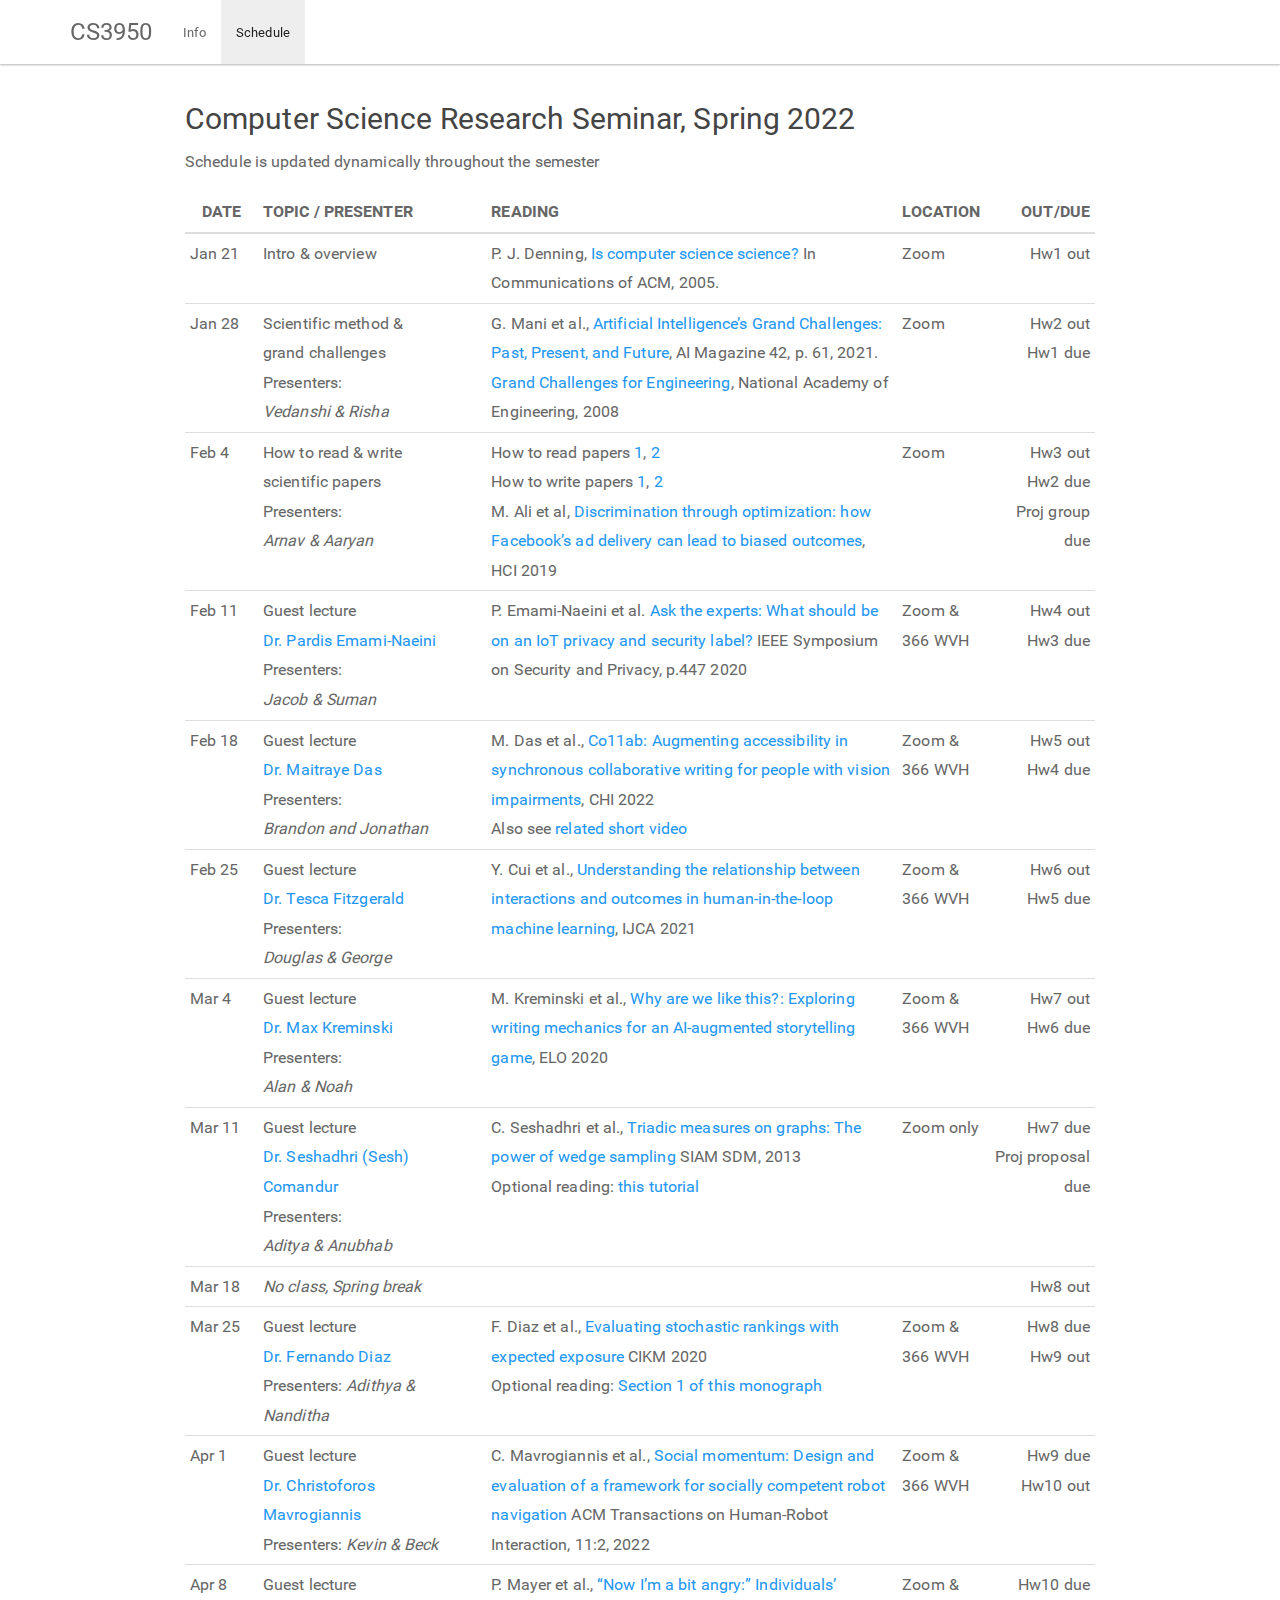
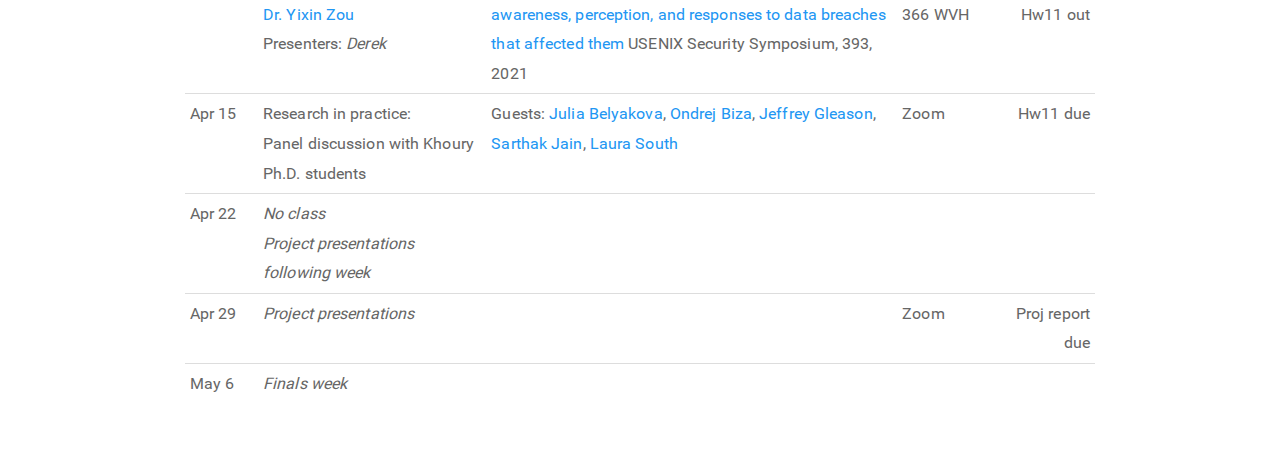
<file: S22/schedule.html>
<!DOCTYPE html>

<html>

<head>

<meta charset="utf-8" />
<meta name="generator" content="pandoc" />
<meta http-equiv="X-UA-Compatible" content="IE=EDGE" />




<title>schedule.utf8</title>

<script src="site_libs/jquery-1.11.3/jquery.min.js"></script>
<meta name="viewport" content="width=device-width, initial-scale=1" />
<link href="site_libs/bootstrap-3.3.5/css/paper.min.css" rel="stylesheet" />
<script src="site_libs/bootstrap-3.3.5/js/bootstrap.min.js"></script>
<script src="site_libs/bootstrap-3.3.5/shim/html5shiv.min.js"></script>
<script src="site_libs/bootstrap-3.3.5/shim/respond.min.js"></script>
<style>h1 {font-size: 34px;}
       h1.title {font-size: 38px;}
       h2 {font-size: 30px;}
       h3 {font-size: 24px;}
       h4 {font-size: 18px;}
       h5 {font-size: 16px;}
       h6 {font-size: 12px;}
       code {color: inherit; background-color: rgba(0, 0, 0, 0.04);}
       pre:not([class]) { background-color: white }</style>
<script src="site_libs/navigation-1.1/tabsets.js"></script>
<link href="site_libs/highlightjs-9.12.0/default.css" rel="stylesheet" />
<script src="site_libs/highlightjs-9.12.0/highlight.js"></script>

<style type="text/css">
  code{white-space: pre-wrap;}
  span.smallcaps{font-variant: small-caps;}
  span.underline{text-decoration: underline;}
  div.column{display: inline-block; vertical-align: top; width: 50%;}
  div.hanging-indent{margin-left: 1.5em; text-indent: -1.5em;}
  ul.task-list{list-style: none;}
    </style>

<style type="text/css">code{white-space: pre;}</style>
<script type="text/javascript">
if (window.hljs) {
  hljs.configure({languages: []});
  hljs.initHighlightingOnLoad();
  if (document.readyState && document.readyState === "complete") {
    window.setTimeout(function() { hljs.initHighlighting(); }, 0);
  }
}
</script>





<link rel="stylesheet" href="style.css" type="text/css" />



<style type = "text/css">
.main-container {
  max-width: 940px;
  margin-left: auto;
  margin-right: auto;
}
img {
  max-width:100%;
}
.tabbed-pane {
  padding-top: 12px;
}
.html-widget {
  margin-bottom: 20px;
}
button.code-folding-btn:focus {
  outline: none;
}
summary {
  display: list-item;
}
pre code {
  padding: 0;
}
</style>


<style type="text/css">
.dropdown-submenu {
  position: relative;
}
.dropdown-submenu>.dropdown-menu {
  top: 0;
  left: 100%;
  margin-top: -6px;
  margin-left: -1px;
  border-radius: 0 6px 6px 6px;
}
.dropdown-submenu:hover>.dropdown-menu {
  display: block;
}
.dropdown-submenu>a:after {
  display: block;
  content: " ";
  float: right;
  width: 0;
  height: 0;
  border-color: transparent;
  border-style: solid;
  border-width: 5px 0 5px 5px;
  border-left-color: #cccccc;
  margin-top: 5px;
  margin-right: -10px;
}
.dropdown-submenu:hover>a:after {
  border-left-color: #adb5bd;
}
.dropdown-submenu.pull-left {
  float: none;
}
.dropdown-submenu.pull-left>.dropdown-menu {
  left: -100%;
  margin-left: 10px;
  border-radius: 6px 0 6px 6px;
}
</style>

<script type="text/javascript">
// manage active state of menu based on current page
$(document).ready(function () {
  // active menu anchor
  href = window.location.pathname
  href = href.substr(href.lastIndexOf('/') + 1)
  if (href === "")
    href = "index.html";
  var menuAnchor = $('a[href="' + href + '"]');

  // mark it active
  menuAnchor.tab('show');

  // if it's got a parent navbar menu mark it active as well
  menuAnchor.closest('li.dropdown').addClass('active');

  // Navbar adjustments
  var navHeight = $(".navbar").first().height() + 15;
  var style = document.createElement('style');
  var pt = "padding-top: " + navHeight + "px; ";
  var mt = "margin-top: -" + navHeight + "px; ";
  var css = "";
  // offset scroll position for anchor links (for fixed navbar)
  for (var i = 1; i <= 6; i++) {
    css += ".section h" + i + "{ " + pt + mt + "}\n";
  }
  style.innerHTML = "body {" + pt + "padding-bottom: 40px; }\n" + css;
  document.head.appendChild(style);
});
</script>

<!-- tabsets -->

<style type="text/css">
.tabset-dropdown > .nav-tabs {
  display: inline-table;
  max-height: 500px;
  min-height: 44px;
  overflow-y: auto;
  border: 1px solid #ddd;
  border-radius: 4px;
}

.tabset-dropdown > .nav-tabs > li.active:before {
  content: "";
  font-family: 'Glyphicons Halflings';
  display: inline-block;
  padding: 10px;
  border-right: 1px solid #ddd;
}

.tabset-dropdown > .nav-tabs.nav-tabs-open > li.active:before {
  content: "&#xe258;";
  border: none;
}

.tabset-dropdown > .nav-tabs.nav-tabs-open:before {
  content: "";
  font-family: 'Glyphicons Halflings';
  display: inline-block;
  padding: 10px;
  border-right: 1px solid #ddd;
}

.tabset-dropdown > .nav-tabs > li.active {
  display: block;
}

.tabset-dropdown > .nav-tabs > li > a,
.tabset-dropdown > .nav-tabs > li > a:focus,
.tabset-dropdown > .nav-tabs > li > a:hover {
  border: none;
  display: inline-block;
  border-radius: 4px;
  background-color: transparent;
}

.tabset-dropdown > .nav-tabs.nav-tabs-open > li {
  display: block;
  float: none;
}

.tabset-dropdown > .nav-tabs > li {
  display: none;
}
</style>

<!-- code folding -->




</head>

<body>


<div class="container-fluid main-container">




<div class="navbar navbar-default  navbar-fixed-top" role="navigation">
  <div class="container">
    <div class="navbar-header">
      <button type="button" class="navbar-toggle collapsed" data-toggle="collapse" data-target="#navbar">
        <span class="icon-bar"></span>
        <span class="icon-bar"></span>
        <span class="icon-bar"></span>
      </button>
      <a class="navbar-brand" href="index.html">CS3950</a>
    </div>
    <div id="navbar" class="navbar-collapse collapse">
      <ul class="nav navbar-nav">
        <li>
  <a href="index.html">Info</a>
</li>
<li>
  <a href="schedule.html">Schedule</a>
</li>
      </ul>
      <ul class="nav navbar-nav navbar-right">
        
      </ul>
    </div><!--/.nav-collapse -->
  </div><!--/.container -->
</div><!--/.navbar -->

<div id="header">




</div>


<h1>
Computer Science Research Seminar, Spring 2022
</h1>
<p>Schedule is updated dynamically throughout the semester </br></p>
<p><font size="3"></p>
<table>
<colgroup>
<col width="8%" />
<col width="25%" />
<col width="45%" />
<col width="9%" />
<col width="12%" />
</colgroup>
<thead>
<tr class="header">
<th>DATE</th>
<th align="left">TOPIC / PRESENTER</th>
<th align="left">READING</th>
<th align="left">LOCATION</th>
<th align="right">OUT/DUE</th>
</tr>
</thead>
<tbody>
<tr class="odd">
<td>Jan 21</td>
<td align="left">Intro &amp; overview</td>
<td align="left">P. J. Denning, <a href="http://denninginstitute.com/pjd/PUBS/CACMcols/cacmJul07.pdf">Is computer science science?</a> In Communications of ACM, 2005.</td>
<td align="left">Zoom</td>
<td align="right">Hw1 out</td>
</tr>
<tr class="even">
<td>Jan 28</td>
<td align="left">Scientific method &amp;</br>grand challenges</br>Presenters:</br><em>Vedanshi &amp; Risha</em></td>
<td align="left">G. Mani et al., <a href="https://www.andrew.cmu.edu/user/ganeshm/GrandChallengesAIMagazineSpring2021.pdf">Artificial Intelligence’s Grand Challenges: Past, Present, and Future</a>, AI Magazine 42, p. 61, 2021.</br><a href="http://www.engineeringchallenges.org/challenges.aspx">Grand Challenges for Engineering</a>, National Academy of Engineering, 2008</td>
<td align="left">Zoom</td>
<td align="right">Hw2 out </br> Hw1 due</td>
</tr>
<tr class="odd">
<td>Feb 4</td>
<td align="left">How to read &amp; write</br>scientific papers </br> Presenters:</br><em>Arnav &amp; Aaryan</em></td>
<td align="left">How to read papers <a href="https://dl.acm.org/citation.cfm?id=1595493">1</a>, <a href="https://dl.acm.org/citation.cfm?id=1273458">2</a><br>How to write papers <a href="https://homes.cs.washington.edu/~mernst/advice/write-technical-paper.html">1</a>, <a href="https://www.nature.com/articles/d41586-019-02918-5">2</a> </br> M. Ali et al, <a href="https://dl.acm.org/doi/abs/10.1145/3359301">Discrimination through optimization: how Facebook’s ad delivery can lead to biased outcomes</a>, HCI 2019</td>
<td align="left">Zoom</td>
<td align="right">Hw3 out </br> Hw2 due</br>Proj group due</td>
</tr>
<tr class="even">
<td>Feb 11</td>
<td align="left">Guest lecture</br><a href="https://homes.cs.washington.edu/~pemamina/">Dr. Pardis Emami-Naeini</a> </br>Presenters:</br><em>Jacob &amp; Suman </em></td>
<td align="left">P. Emami-Naeini et al. <a href="Oakland20_PardisEmamiNaeini.pdf">Ask the experts: What should be on an IoT privacy and security label?</a> IEEE Symposium on Security and Privacy, p.447 2020</td>
<td align="left">Zoom &amp; </br>366 WVH</td>
<td align="right">Hw4 out</br> Hw3 due</td>
</tr>
<tr class="odd">
<td>Feb 18</td>
<td align="left">Guest lecture</br> <a href="https://maitraye.github.io/">Dr. Maitraye Das</a> </br>Presenters:</br><em>Brandon and Jonathan</em></td>
<td align="left">M. Das et al., <a href="https://maitraye.github.io/files/papers/BVI_CW_CHI22.pdf">Co11ab: Augmenting accessibility in synchronous collaborative writing for people with vision impairments</a>, CHI 2022</br> Also see <a href="https://www.youtube.com/watch?v=dEbl5jvLKGQ">related short video</a></td>
<td align="left">Zoom &amp; </br>366 WVH</td>
<td align="right">Hw5 out</br> Hw4 due</td>
</tr>
<tr class="even">
<td>Feb 25</td>
<td align="left">Guest lecture</br> <a href="https://www.tescafitzgerald.com/">Dr. Tesca Fitzgerald</a> </br>Presenters:</br><em>Douglas &amp; George</em></td>
<td align="left">Y. Cui et al., <a href="https://www.ijcai.org/proceedings/2021/599">Understanding the relationship between interactions and outcomes in human-in-the-loop machine learning</a>, IJCA 2021</td>
<td align="left">Zoom &amp; </br>366 WVH</td>
<td align="right">Hw6 out</br> Hw5 due</td>
</tr>
<tr class="odd">
<td>Mar 4</td>
<td align="left">Guest lecture</br> <a href="https://mkremins.github.io/">Dr. Max Kreminski</a></br>Presenters:</br><em>Alan &amp; Noah</em></td>
<td align="left">M. Kreminski et al., <a href="https://mkremins.github.io/publications/WAWLT_ELO2020.pdf">Why are we like this?: Exploring writing mechanics for an AI-augmented storytelling game</a>, ELO 2020</td>
<td align="left">Zoom &amp; </br>366 WVH</td>
<td align="right">Hw7 out</br> Hw6 due</td>
</tr>
<tr class="even">
<td>Mar 11</td>
<td align="left">Guest lecture</br> <a href="https://users.soe.ucsc.edu/~sesh/">Dr. Seshadhri (Sesh) Comandur</a></br>Presenters:</br><em>Aditya &amp; Anubhab</em></td>
<td align="left">C. Seshadhri et al., <a href="https://epubs.siam.org/doi/10.1137/1.9781611972832.2">Triadic measures on graphs: The power of wedge sampling</a> SIAM SDM, 2013</br>Optional reading: <a href="https://users.soe.ucsc.edu/~sesh/subgraph_counting/www19-subgraph-counting-tutorial-part1.pdf">this tutorial</a></td>
<td align="left">Zoom only</td>
<td align="right">Hw7 due</br>Proj proposal due</td>
</tr>
<tr class="odd">
<td>Mar 18</td>
<td align="left"><em>No class, Spring break</em></td>
<td align="left"></td>
<td align="left"></td>
<td align="right">Hw8 out</td>
</tr>
<tr class="even">
<td>Mar 25</td>
<td align="left">Guest lecture</br> <a href="https://841.io/">Dr. Fernando Diaz</a> </br>Presenters: <em>Adithya &amp; Nanditha</em></td>
<td align="left">F. Diaz et al., <a href="https://dl.acm.org/doi/10.1145/3340531.3411962">Evaluating stochastic rankings with expected exposure</a> CIKM 2020</br>Optional reading: <a href="https://arxiv.org/abs/2105.05779">Section 1 of this monograph</a></td>
<td align="left">Zoom &amp; </br>366 WVH</td>
<td align="right">Hw8 due</br>Hw9 out</td>
</tr>
<tr class="odd">
<td>Apr 1</td>
<td align="left">Guest lecture</br> <a href="https://chrismavrogiannis.com/">Dr. Christoforos</br> Mavrogiannis</a> </br>Presenters: <em>Kevin &amp; Beck</em></td>
<td align="left">C. Mavrogiannis et al., <a href="https://dl.acm.org/doi/10.1145/3495244">Social momentum: Design and evaluation of a framework for socially competent robot navigation</a> ACM Transactions on Human-Robot Interaction, 11:2, 2022</td>
<td align="left">Zoom &amp; </br>366 WVH</td>
<td align="right">Hw9 due</br>Hw10 out</td>
</tr>
<tr class="even">
<td>Apr 8</td>
<td align="left">Guest lecture</br> <a href="https://yixinzou.github.io/">Dr. Yixin Zou</a></br>Presenters: <em>Derek</em></td>
<td align="left">P. Mayer et al., <a href="https://www.usenix.org/conference/usenixsecurity21/presentation/mayer">“Now I’m a bit angry:” Individuals’ awareness, perception, and responses to data breaches that affected them</a> USENIX Security Symposium, 393, 2021</td>
<td align="left">Zoom &amp; </br>366 WVH</td>
<td align="right">Hw10 due</br>Hw11 out</td>
</tr>
<tr class="odd">
<td>Apr 15</td>
<td align="left">Research in practice:</br> Panel discussion with Khoury Ph.D. students</td>
<td align="left">Guests: <a href="https://www.khoury.northeastern.edu/people/julia-belyakova/">Julia Belyakova</a>, <a href="https://www.khoury.northeastern.edu/people/ondrej-biza/">Ondrej Biza</a>, <a href="https://www.khoury.northeastern.edu/people/jeffrey-gleason/">Jeffrey Gleason</a>, <a href="https://www.khoury.northeastern.edu/people/sarthak-jain-2/">Sarthak Jain</a>, <a href="https://www.khoury.northeastern.edu/people/laura-south/">Laura South</a></td>
<td align="left">Zoom</td>
<td align="right">Hw11 due</td>
</tr>
<tr class="even">
<td>Apr 22</td>
<td align="left"><em>No class</br>Project presentations following week</em></td>
<td align="left"></td>
<td align="left"></td>
<td align="right"></td>
</tr>
<tr class="odd">
<td>Apr 29</td>
<td align="left"><em>Project presentations</em></td>
<td align="left"></td>
<td align="left">Zoom</td>
<td align="right">Proj report due</td>
</tr>
<tr class="even">
<td>May 6</td>
<td align="left"><em>Finals week</em></td>
<td align="left"></td>
<td align="left"></td>
<td align="right"></td>
</tr>
</tbody>
</table>
<p></font></p>




</div>

<script>

// add bootstrap table styles to pandoc tables
function bootstrapStylePandocTables() {
  $('tr.odd').parent('tbody').parent('table').addClass('table table-condensed');
}
$(document).ready(function () {
  bootstrapStylePandocTables();
});


</script>

<!-- tabsets -->

<script>
$(document).ready(function () {
  window.buildTabsets("TOC");
});

$(document).ready(function () {
  $('.tabset-dropdown > .nav-tabs > li').click(function () {
    $(this).parent().toggleClass('nav-tabs-open');
  });
});
</script>

<!-- code folding -->


<!-- dynamically load mathjax for compatibility with self-contained -->
<script>
  (function () {
    var script = document.createElement("script");
    script.type = "text/javascript";
    script.src  = "https://mathjax.rstudio.com/latest/MathJax.js?config=TeX-AMS-MML_HTMLorMML";
    document.getElementsByTagName("head")[0].appendChild(script);
  })();
</script>

</body>
</html>
</file>
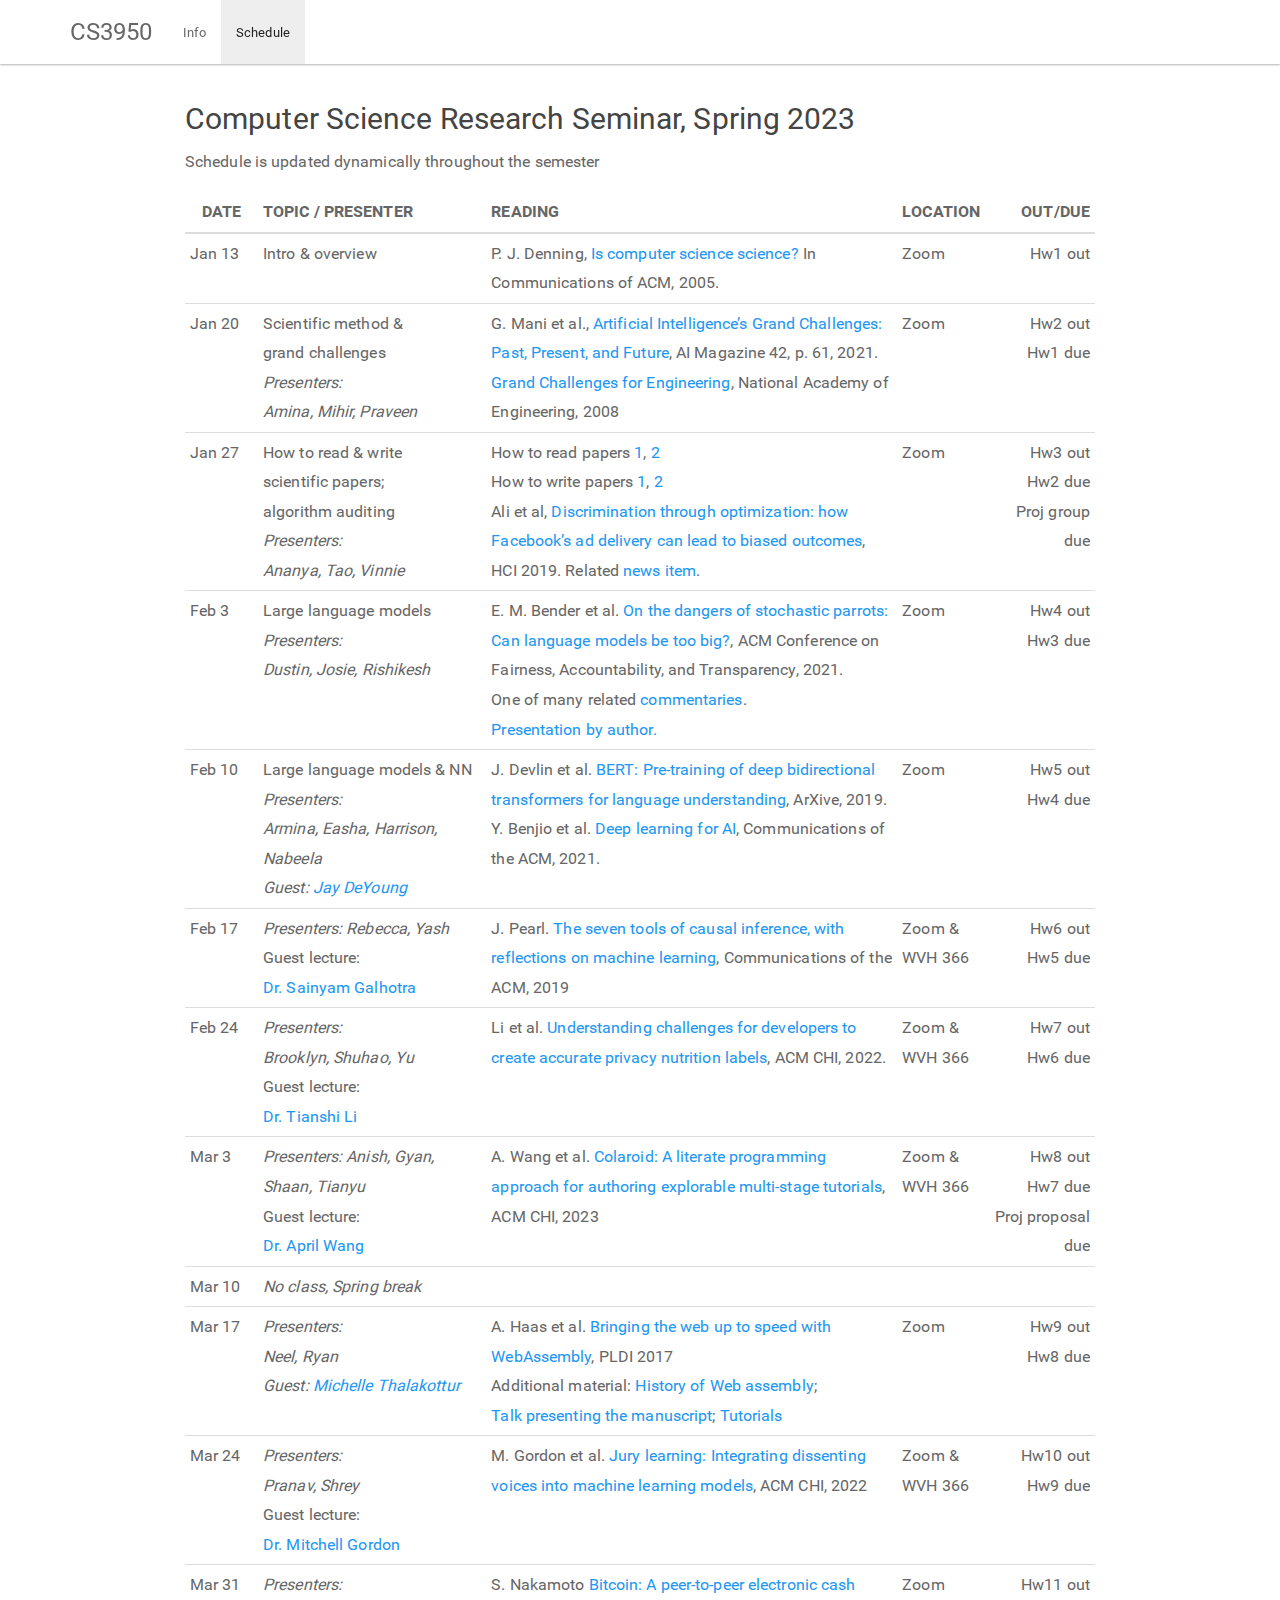
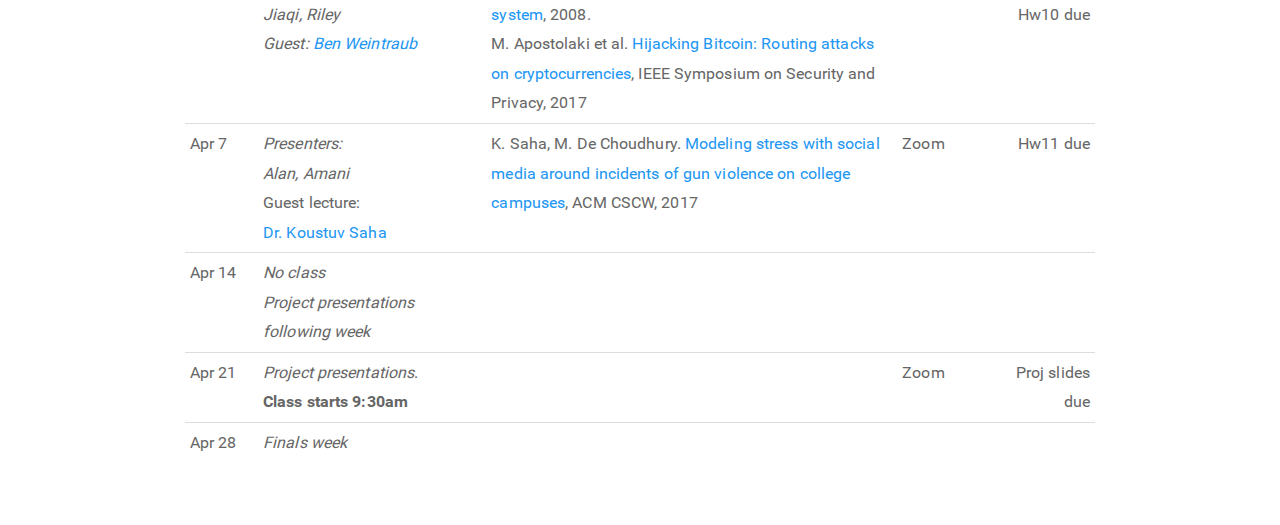
<file: S23/schedule.html>
<!DOCTYPE html>

<html>

<head>

<meta charset="utf-8" />
<meta name="generator" content="pandoc" />
<meta http-equiv="X-UA-Compatible" content="IE=EDGE" />




<title>schedule.knit</title>

<script src="site_libs/header-attrs-2.17/header-attrs.js"></script>
<script src="site_libs/jquery-3.6.0/jquery-3.6.0.min.js"></script>
<meta name="viewport" content="width=device-width, initial-scale=1" />
<link href="site_libs/bootstrap-3.3.5/css/paper.min.css" rel="stylesheet" />
<script src="site_libs/bootstrap-3.3.5/js/bootstrap.min.js"></script>
<script src="site_libs/bootstrap-3.3.5/shim/html5shiv.min.js"></script>
<script src="site_libs/bootstrap-3.3.5/shim/respond.min.js"></script>
<style>h1 {font-size: 34px;}
       h1.title {font-size: 38px;}
       h2 {font-size: 30px;}
       h3 {font-size: 24px;}
       h4 {font-size: 18px;}
       h5 {font-size: 16px;}
       h6 {font-size: 12px;}
       code {color: inherit; background-color: rgba(0, 0, 0, 0.04);}
       pre:not([class]) { background-color: white }</style>
<script src="site_libs/navigation-1.1/tabsets.js"></script>
<link href="site_libs/highlightjs-9.12.0/default.css" rel="stylesheet" />
<script src="site_libs/highlightjs-9.12.0/highlight.js"></script>

<style type="text/css">
  code{white-space: pre-wrap;}
  span.smallcaps{font-variant: small-caps;}
  span.underline{text-decoration: underline;}
  div.column{display: inline-block; vertical-align: top; width: 50%;}
  div.hanging-indent{margin-left: 1.5em; text-indent: -1.5em;}
  ul.task-list{list-style: none;}
    </style>

<style type="text/css">code{white-space: pre;}</style>
<script type="text/javascript">
if (window.hljs) {
  hljs.configure({languages: []});
  hljs.initHighlightingOnLoad();
  if (document.readyState && document.readyState === "complete") {
    window.setTimeout(function() { hljs.initHighlighting(); }, 0);
  }
}
</script>






<link rel="stylesheet" href="style.css" type="text/css" />



<style type = "text/css">
.main-container {
  max-width: 940px;
  margin-left: auto;
  margin-right: auto;
}
img {
  max-width:100%;
}
.tabbed-pane {
  padding-top: 12px;
}
.html-widget {
  margin-bottom: 20px;
}
button.code-folding-btn:focus {
  outline: none;
}
summary {
  display: list-item;
}
details > summary > p:only-child {
  display: inline;
}
pre code {
  padding: 0;
}
</style>


<style type="text/css">
.dropdown-submenu {
  position: relative;
}
.dropdown-submenu>.dropdown-menu {
  top: 0;
  left: 100%;
  margin-top: -6px;
  margin-left: -1px;
  border-radius: 0 6px 6px 6px;
}
.dropdown-submenu:hover>.dropdown-menu {
  display: block;
}
.dropdown-submenu>a:after {
  display: block;
  content: " ";
  float: right;
  width: 0;
  height: 0;
  border-color: transparent;
  border-style: solid;
  border-width: 5px 0 5px 5px;
  border-left-color: #cccccc;
  margin-top: 5px;
  margin-right: -10px;
}
.dropdown-submenu:hover>a:after {
  border-left-color: #adb5bd;
}
.dropdown-submenu.pull-left {
  float: none;
}
.dropdown-submenu.pull-left>.dropdown-menu {
  left: -100%;
  margin-left: 10px;
  border-radius: 6px 0 6px 6px;
}
</style>

<script type="text/javascript">
// manage active state of menu based on current page
$(document).ready(function () {
  // active menu anchor
  href = window.location.pathname
  href = href.substr(href.lastIndexOf('/') + 1)
  if (href === "")
    href = "index.html";
  var menuAnchor = $('a[href="' + href + '"]');

  // mark the anchor link active (and if it's in a dropdown, also mark that active)
  var dropdown = menuAnchor.closest('li.dropdown');
  if (window.bootstrap) { // Bootstrap 4+
    menuAnchor.addClass('active');
    dropdown.find('> .dropdown-toggle').addClass('active');
  } else { // Bootstrap 3
    menuAnchor.parent().addClass('active');
    dropdown.addClass('active');
  }

  // Navbar adjustments
  var navHeight = $(".navbar").first().height() + 15;
  var style = document.createElement('style');
  var pt = "padding-top: " + navHeight + "px; ";
  var mt = "margin-top: -" + navHeight + "px; ";
  var css = "";
  // offset scroll position for anchor links (for fixed navbar)
  for (var i = 1; i <= 6; i++) {
    css += ".section h" + i + "{ " + pt + mt + "}\n";
  }
  style.innerHTML = "body {" + pt + "padding-bottom: 40px; }\n" + css;
  document.head.appendChild(style);
});
</script>

<!-- tabsets -->

<style type="text/css">
.tabset-dropdown > .nav-tabs {
  display: inline-table;
  max-height: 500px;
  min-height: 44px;
  overflow-y: auto;
  border: 1px solid #ddd;
  border-radius: 4px;
}

.tabset-dropdown > .nav-tabs > li.active:before, .tabset-dropdown > .nav-tabs.nav-tabs-open:before {
  content: "\e259";
  font-family: 'Glyphicons Halflings';
  display: inline-block;
  padding: 10px;
  border-right: 1px solid #ddd;
}

.tabset-dropdown > .nav-tabs.nav-tabs-open > li.active:before {
  content: "\e258";
  font-family: 'Glyphicons Halflings';
  border: none;
}

.tabset-dropdown > .nav-tabs > li.active {
  display: block;
}

.tabset-dropdown > .nav-tabs > li > a,
.tabset-dropdown > .nav-tabs > li > a:focus,
.tabset-dropdown > .nav-tabs > li > a:hover {
  border: none;
  display: inline-block;
  border-radius: 4px;
  background-color: transparent;
}

.tabset-dropdown > .nav-tabs.nav-tabs-open > li {
  display: block;
  float: none;
}

.tabset-dropdown > .nav-tabs > li {
  display: none;
}
</style>

<!-- code folding -->




</head>

<body>


<div class="container-fluid main-container">




<div class="navbar navbar-default  navbar-fixed-top" role="navigation">
  <div class="container">
    <div class="navbar-header">
      <button type="button" class="navbar-toggle collapsed" data-toggle="collapse" data-bs-toggle="collapse" data-target="#navbar" data-bs-target="#navbar">
        <span class="icon-bar"></span>
        <span class="icon-bar"></span>
        <span class="icon-bar"></span>
      </button>
      <a class="navbar-brand" href="index.html">CS3950</a>
    </div>
    <div id="navbar" class="navbar-collapse collapse">
      <ul class="nav navbar-nav">
        <li>
  <a href="index.html">Info</a>
</li>
<li>
  <a href="schedule.html">Schedule</a>
</li>
      </ul>
      <ul class="nav navbar-nav navbar-right">
        
      </ul>
    </div><!--/.nav-collapse -->
  </div><!--/.container -->
</div><!--/.navbar -->

<div id="header">




</div>


<h1>
Computer Science Research Seminar, Spring 2023
</h1>
<p>Schedule is updated dynamically throughout the semester </br></p>
<p><font size="3"></p>
<table>
<colgroup>
<col width="8%" />
<col width="25%" />
<col width="45%" />
<col width="9%" />
<col width="12%" />
</colgroup>
<thead>
<tr class="header">
<th>DATE</th>
<th align="left">TOPIC / PRESENTER</th>
<th align="left">READING</th>
<th align="left">LOCATION</th>
<th align="right">OUT/DUE</th>
</tr>
</thead>
<tbody>
<tr class="odd">
<td>Jan 13</td>
<td align="left">Intro &amp; overview</td>
<td align="left">P. J. Denning, <a
href="http://denninginstitute.com/pjd/PUBS/CACMcols/cacmJul07.pdf">Is
computer science science?</a> In Communications of ACM, 2005.</td>
<td align="left">Zoom</td>
<td align="right">Hw1 out</td>
</tr>
<tr class="even">
<td>Jan 20</td>
<td align="left">Scientific method &amp;</br>grand
challenges</br><em>Presenters:</em></br><em>Amina, Mihir,
Praveen</em></td>
<td align="left">G. Mani et al., <a
href="https://www.andrew.cmu.edu/user/ganeshm/GrandChallengesAIMagazineSpring2021.pdf">Artificial
Intelligence’s Grand Challenges: Past, Present, and Future</a>, AI
Magazine 42, p. 61, 2021.</br><a
href="http://www.engineeringchallenges.org/challenges.aspx">Grand
Challenges for Engineering</a>, National Academy of Engineering,
2008</td>
<td align="left">Zoom</td>
<td align="right">Hw2 out </br> Hw1 due</td>
</tr>
<tr class="odd">
<td>Jan 27</td>
<td align="left">How to read &amp; write</br>scientific
papers;</br>algorithm auditing </br>
<em>Presenters:</em></br><em>Ananya, Tao, Vinnie</em></td>
<td align="left">How to read papers <a
href="https://dl.acm.org/citation.cfm?id=1595493">1</a>, <a
href="https://dl.acm.org/citation.cfm?id=1273458">2</a><br>How to write
papers <a
href="https://homes.cs.washington.edu/~mernst/advice/write-technical-paper.html">1</a>,
<a href="https://www.nature.com/articles/d41586-019-02918-5">2</a> </br>
Ali et al, <a
href="https://dl.acm.org/doi/abs/10.1145/3359301">Discrimination through
optimization: how Facebook’s ad delivery can lead to biased
outcomes</a>, HCI 2019. Related <a
href="https://news.northeastern.edu/2023/01/19/ai-bill-of-rights-alan-mislove">news
item</a>.</td>
<td align="left">Zoom</td>
<td align="right">Hw3 out </br> Hw2 due</br>Proj group due</td>
</tr>
<tr class="even">
<td>Feb 3</td>
<td align="left">Large language models</br><em>Presenters:</br> Dustin,
Josie, Rishikesh</em></td>
<td align="left">E. M. Bender et al. <a
href="https://dl.acm.org/doi/abs/10.1145/3442188.3445922">On the dangers
of stochastic parrots: Can language models be too big?</a>, ACM
Conference on Fairness, Accountability, and Transparency, 2021.<br> One
of many related <a
href="https://www.lrb.co.uk/blog/2021/february/stochastic-parrots">commentaries</a>.</br>
<a
href="https://www.turing.ac.uk/events/dangers-stochastic-parrots">Presentation
by author.</a></td>
<td align="left">Zoom</td>
<td align="right">Hw4 out</br>Hw3 due</td>
</tr>
<tr class="odd">
<td>Feb 10</td>
<td align="left">Large language models &amp; NN</br><em>Presenters:</br>
Armina, Easha, Harrison, Nabeela</em></br><em>Guest: <a
href="https://www.khoury.northeastern.edu/people/jay-deyoung/">Jay
DeYoung</a></em></td>
<td align="left">J. Devlin et al. <a
href="https://arxiv.org/abs/1810.04805">BERT: Pre-training of deep
bidirectional transformers for language understanding</a>, ArXive,
2019.</br> Y. Benjio et al. <a
href="https://cacm.acm.org/magazines/2021/7/253464-deep-learning-for-ai/fulltext">Deep
learning for AI</a>, Communications of the ACM, 2021.</td>
<td align="left">Zoom</td>
<td align="right">Hw5 out</br>Hw4 due</td>
</tr>
<tr class="even">
<td>Feb 17</td>
<td align="left"><em>Presenters: Rebecca, Yash</em></br>Guest
lecture:</br><a href="https://sainyamgalhotra.com">Dr. Sainyam
Galhotra</a></td>
<td align="left">J. Pearl. <a
href="https://dl.acm.org/doi/pdf/10.1145/3241036">The seven tools of
causal inference, with reflections on machine learning</a>,
Communications of the ACM, 2019</td>
<td align="left">Zoom &amp;</br>WVH 366</td>
<td align="right">Hw6 out</br>Hw5 due</td>
</tr>
<tr class="odd">
<td>Feb 24</td>
<td align="left"><em>Presenters:</br> Brooklyn, Shuhao, Yu
</em></br>Guest lecture:</br><a href="https://tianshili.me">Dr. Tianshi
Li</a></td>
<td align="left">Li et al. <a
href="https://dl.acm.org/doi/abs/10.1145/3491102.3502012">Understanding
challenges for developers to create accurate privacy nutrition
labels</a>, ACM CHI, 2022.</td>
<td align="left">Zoom &amp;</br>WVH 366</td>
<td align="right">Hw7 out</br>Hw6 due</td>
</tr>
<tr class="even">
<td>Mar 3</td>
<td align="left"><em>Presenters: Anish, Gyan,</br>Shaan,
Tianyu</em></br>Guest lecture:</br><a
href="https://aprilwang.me">Dr. April Wang</a></td>
<td align="left">A. Wang et al. <a
href="https://aprilwang.me/assets/pubs/CHI23_Colaroid.pdf">Colaroid: A
literate programming approach for authoring explorable multi-stage
tutorials</a>, ACM CHI, 2023</td>
<td align="left">Zoom &amp;</br>WVH 366</td>
<td align="right">Hw8 out</br>Hw7 due</br>Proj proposal due</td>
</tr>
<tr class="odd">
<td>Mar 10</td>
<td align="left"><em>No class, Spring break</em></td>
<td align="left"></td>
<td align="left"></td>
<td align="right"></td>
</tr>
<tr class="even">
<td>Mar 17</td>
<td align="left"><em>Presenters:</br> Neel, Ryan</em></br><em>Guest: <a
href="https://www.khoury.northeastern.edu/people/michelle-thalakottur/">Michelle
Thalakottur</a></em></td>
<td align="left">A. Haas et al. <a
href="https://dl.acm.org/doi/pdf/10.1145/3062341.3062363">Bringing the
web up to speed with WebAssembly</a>, PLDI 2017</br>Additional material:
<a href="https://www.youtube.com/watch?v=6r0NKEQqkz0">History of Web
assembly</a>;</br><a
href="https://pldi17.sigplan.org/details/pldi-2017-papers/48/Bringing-the-Web-up-to-Speed-with-WebAssembly">Talk
presenting the manuscript</a>; <a
href="https://github.com/mbasso/awesome-wasm/blob/master/README.md">Tutorials</a></td>
<td align="left">Zoom</td>
<td align="right">Hw9 out</br>Hw8 due</td>
</tr>
<tr class="odd">
<td>Mar 24</td>
<td align="left"><em>Presenters:</br>Pranav, Shrey</em></br>Guest
lecture:</br><a href="https://mgordon.me/">Dr. Mitchell Gordon</a></td>
<td align="left">M. Gordon et al. <a
href="https://arxiv.org/abs/2202.02950">Jury learning: Integrating
dissenting voices into machine learning models</a>, ACM CHI, 2022</td>
<td align="left">Zoom &amp;</br>WVH 366</td>
<td align="right">Hw10 out</br>Hw9 due</td>
</tr>
<tr class="even">
<td>Mar 31</td>
<td align="left"><em>Presenters:</br>Jiaqi, Riley</em></br><em>Guest: <a
href="https://ben-weintraub.com/">Ben Weintraub</a></em></td>
<td align="left">S. Nakamoto <a
href="http://css.csail.mit.edu/6.858/2015/readings/bitcoin.pdf">Bitcoin:
A peer-to-peer electronic cash system</a>, 2008.</br>M. Apostolaki et
al. <a href="https://arxiv.org/pdf/1605.07524.pdf">Hijacking Bitcoin:
Routing attacks on cryptocurrencies</a>, IEEE Symposium on Security and
Privacy, 2017</td>
<td align="left">Zoom</td>
<td align="right">Hw11 out</br>Hw10 due</td>
</tr>
<tr class="odd">
<td>Apr 7</td>
<td align="left"><em>Presenters:</br>Alan, Amani</em></br>Guest
lecture:</br><a href="https://koustuv.com/">Dr. Koustuv Saha</a></td>
<td align="left">K. Saha, M. De Choudhury. <a
href="https://dl.acm.org/doi/10.1145/3134727">Modeling stress with
social media around incidents of gun violence on college campuses</a>,
ACM CSCW, 2017</td>
<td align="left">Zoom</td>
<td align="right">Hw11 due</td>
</tr>
<tr class="even">
<td>Apr 14</td>
<td align="left"><em>No class</br>Project presentations following
week</em></td>
<td align="left"></td>
<td align="left"></td>
<td align="right"></td>
</tr>
<tr class="odd">
<td>Apr 21</td>
<td align="left"><em>Project presentations</em>.</br> <strong>Class
starts 9:30am</strong></td>
<td align="left"></td>
<td align="left">Zoom</td>
<td align="right">Proj slides due</td>
</tr>
<tr class="even">
<td>Apr 28</td>
<td align="left"><em>Finals week</em></td>
<td align="left"></td>
<td align="left"></td>
<td align="right"></td>
</tr>
</tbody>
</table>
<p></font></p>




</div>

<script>

// add bootstrap table styles to pandoc tables
function bootstrapStylePandocTables() {
  $('tr.odd').parent('tbody').parent('table').addClass('table table-condensed');
}
$(document).ready(function () {
  bootstrapStylePandocTables();
});


</script>

<!-- tabsets -->

<script>
$(document).ready(function () {
  window.buildTabsets("TOC");
});

$(document).ready(function () {
  $('.tabset-dropdown > .nav-tabs > li').click(function () {
    $(this).parent().toggleClass('nav-tabs-open');
  });
});
</script>

<!-- code folding -->


<!-- dynamically load mathjax for compatibility with self-contained -->
<script>
  (function () {
    var script = document.createElement("script");
    script.type = "text/javascript";
    script.src  = "https://mathjax.rstudio.com/latest/MathJax.js?config=TeX-AMS-MML_HTMLorMML";
    document.getElementsByTagName("head")[0].appendChild(script);
  })();
</script>

</body>
</html>
</file>
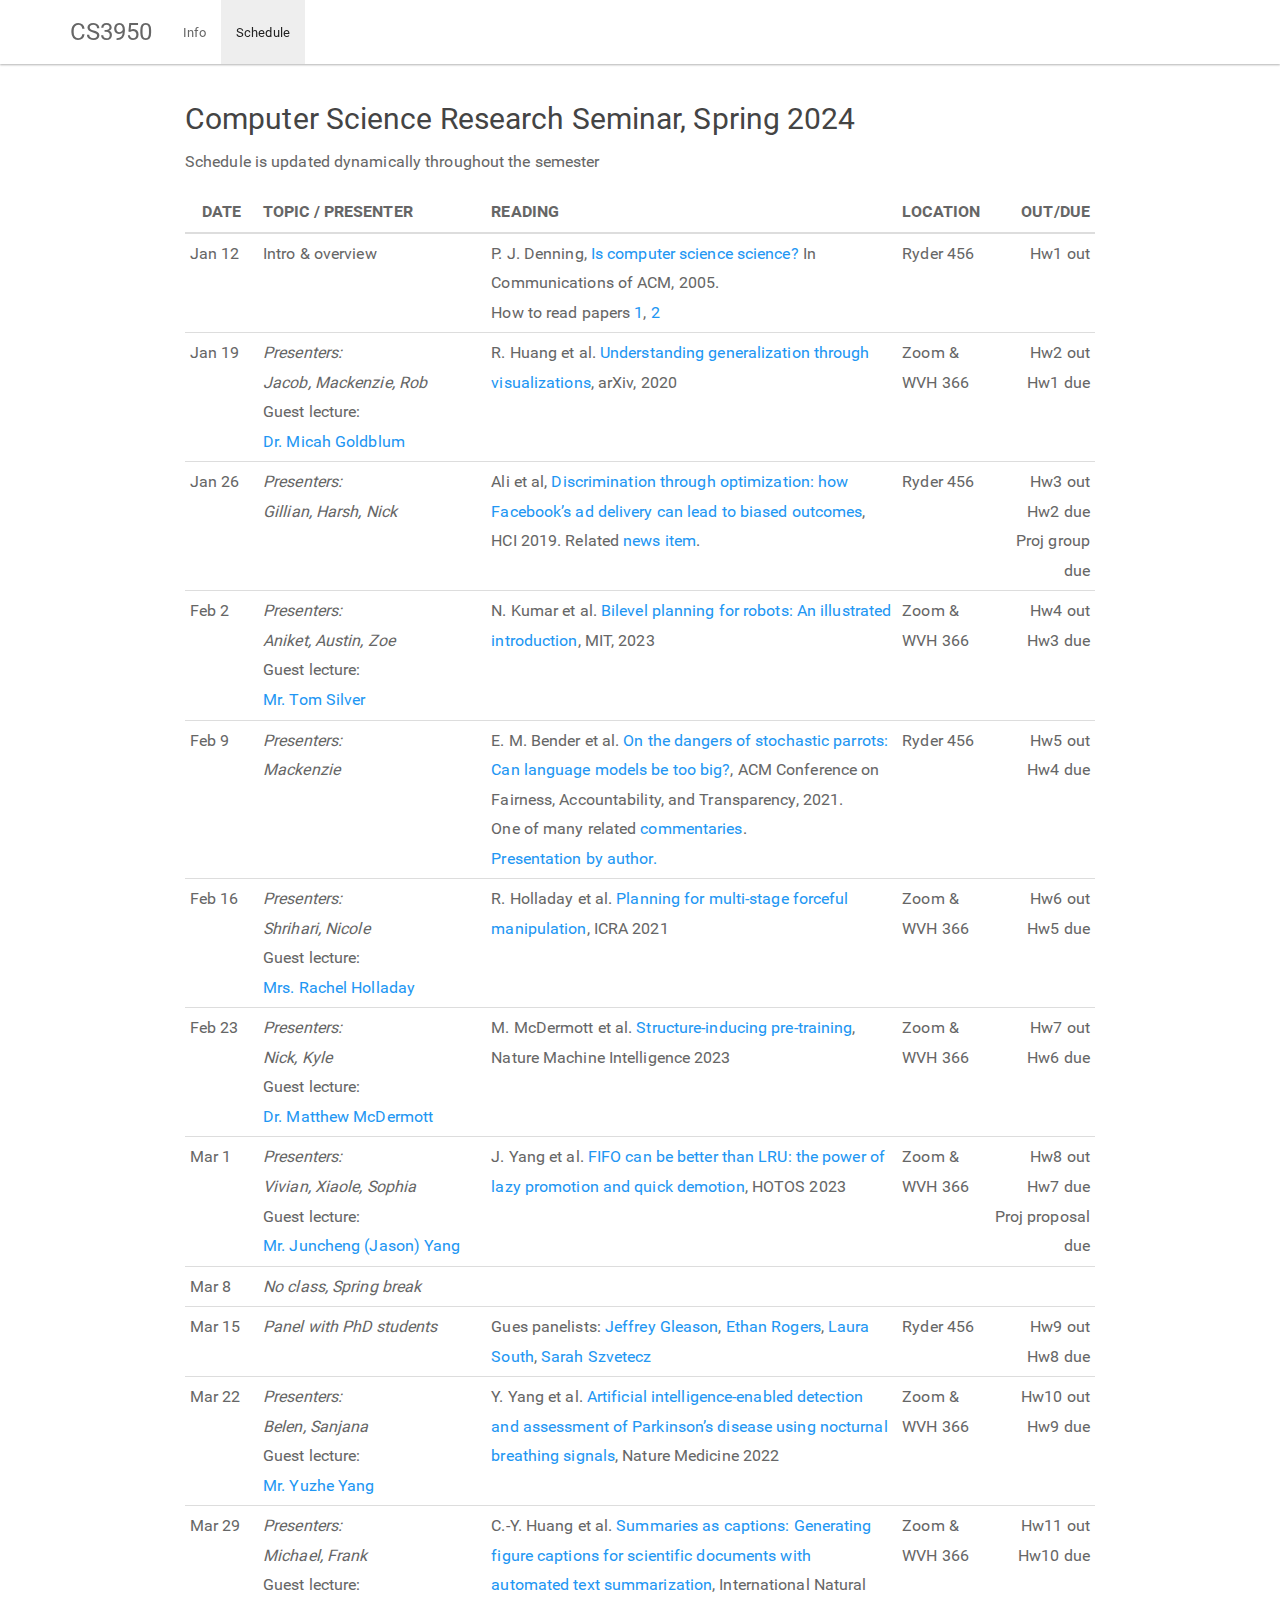
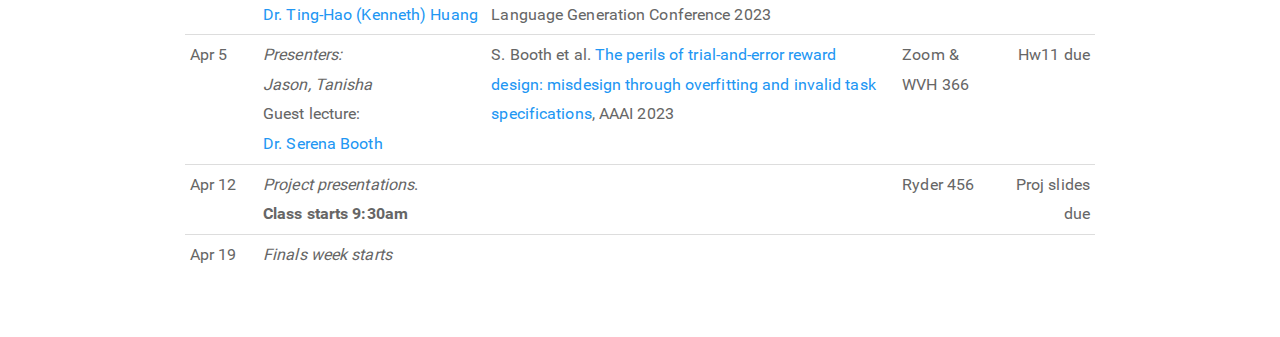
<file: S24/schedule.html>
<!DOCTYPE html>

<html>

<head>

<meta charset="utf-8" />
<meta name="generator" content="pandoc" />
<meta http-equiv="X-UA-Compatible" content="IE=EDGE" />




<title>schedule.knit</title>

<script src="site_libs/header-attrs-2.23/header-attrs.js"></script>
<script src="site_libs/jquery-3.6.0/jquery-3.6.0.min.js"></script>
<meta name="viewport" content="width=device-width, initial-scale=1" />
<link href="site_libs/bootstrap-3.3.5/css/paper.min.css" rel="stylesheet" />
<script src="site_libs/bootstrap-3.3.5/js/bootstrap.min.js"></script>
<script src="site_libs/bootstrap-3.3.5/shim/html5shiv.min.js"></script>
<script src="site_libs/bootstrap-3.3.5/shim/respond.min.js"></script>
<style>h1 {font-size: 34px;}
       h1.title {font-size: 38px;}
       h2 {font-size: 30px;}
       h3 {font-size: 24px;}
       h4 {font-size: 18px;}
       h5 {font-size: 16px;}
       h6 {font-size: 12px;}
       code {color: inherit; background-color: rgba(0, 0, 0, 0.04);}
       pre:not([class]) { background-color: white }</style>
<script src="site_libs/navigation-1.1/tabsets.js"></script>
<link href="site_libs/highlightjs-9.12.0/default.css" rel="stylesheet" />
<script src="site_libs/highlightjs-9.12.0/highlight.js"></script>

<style type="text/css">
  code{white-space: pre-wrap;}
  span.smallcaps{font-variant: small-caps;}
  span.underline{text-decoration: underline;}
  div.column{display: inline-block; vertical-align: top; width: 50%;}
  div.hanging-indent{margin-left: 1.5em; text-indent: -1.5em;}
  ul.task-list{list-style: none;}
    </style>

<style type="text/css">code{white-space: pre;}</style>
<script type="text/javascript">
if (window.hljs) {
  hljs.configure({languages: []});
  hljs.initHighlightingOnLoad();
  if (document.readyState && document.readyState === "complete") {
    window.setTimeout(function() { hljs.initHighlighting(); }, 0);
  }
}
</script>






<link rel="stylesheet" href="style.css" type="text/css" />



<style type = "text/css">
.main-container {
  max-width: 940px;
  margin-left: auto;
  margin-right: auto;
}
img {
  max-width:100%;
}
.tabbed-pane {
  padding-top: 12px;
}
.html-widget {
  margin-bottom: 20px;
}
button.code-folding-btn:focus {
  outline: none;
}
summary {
  display: list-item;
}
details > summary > p:only-child {
  display: inline;
}
pre code {
  padding: 0;
}
</style>


<style type="text/css">
.dropdown-submenu {
  position: relative;
}
.dropdown-submenu>.dropdown-menu {
  top: 0;
  left: 100%;
  margin-top: -6px;
  margin-left: -1px;
  border-radius: 0 6px 6px 6px;
}
.dropdown-submenu:hover>.dropdown-menu {
  display: block;
}
.dropdown-submenu>a:after {
  display: block;
  content: " ";
  float: right;
  width: 0;
  height: 0;
  border-color: transparent;
  border-style: solid;
  border-width: 5px 0 5px 5px;
  border-left-color: #cccccc;
  margin-top: 5px;
  margin-right: -10px;
}
.dropdown-submenu:hover>a:after {
  border-left-color: #adb5bd;
}
.dropdown-submenu.pull-left {
  float: none;
}
.dropdown-submenu.pull-left>.dropdown-menu {
  left: -100%;
  margin-left: 10px;
  border-radius: 6px 0 6px 6px;
}
</style>

<script type="text/javascript">
// manage active state of menu based on current page
$(document).ready(function () {
  // active menu anchor
  href = window.location.pathname
  href = href.substr(href.lastIndexOf('/') + 1)
  if (href === "")
    href = "index.html";
  var menuAnchor = $('a[href="' + href + '"]');

  // mark the anchor link active (and if it's in a dropdown, also mark that active)
  var dropdown = menuAnchor.closest('li.dropdown');
  if (window.bootstrap) { // Bootstrap 4+
    menuAnchor.addClass('active');
    dropdown.find('> .dropdown-toggle').addClass('active');
  } else { // Bootstrap 3
    menuAnchor.parent().addClass('active');
    dropdown.addClass('active');
  }

  // Navbar adjustments
  var navHeight = $(".navbar").first().height() + 15;
  var style = document.createElement('style');
  var pt = "padding-top: " + navHeight + "px; ";
  var mt = "margin-top: -" + navHeight + "px; ";
  var css = "";
  // offset scroll position for anchor links (for fixed navbar)
  for (var i = 1; i <= 6; i++) {
    css += ".section h" + i + "{ " + pt + mt + "}\n";
  }
  style.innerHTML = "body {" + pt + "padding-bottom: 40px; }\n" + css;
  document.head.appendChild(style);
});
</script>

<!-- tabsets -->

<style type="text/css">
.tabset-dropdown > .nav-tabs {
  display: inline-table;
  max-height: 500px;
  min-height: 44px;
  overflow-y: auto;
  border: 1px solid #ddd;
  border-radius: 4px;
}

.tabset-dropdown > .nav-tabs > li.active:before, .tabset-dropdown > .nav-tabs.nav-tabs-open:before {
  content: "\e259";
  font-family: 'Glyphicons Halflings';
  display: inline-block;
  padding: 10px;
  border-right: 1px solid #ddd;
}

.tabset-dropdown > .nav-tabs.nav-tabs-open > li.active:before {
  content: "\e258";
  font-family: 'Glyphicons Halflings';
  border: none;
}

.tabset-dropdown > .nav-tabs > li.active {
  display: block;
}

.tabset-dropdown > .nav-tabs > li > a,
.tabset-dropdown > .nav-tabs > li > a:focus,
.tabset-dropdown > .nav-tabs > li > a:hover {
  border: none;
  display: inline-block;
  border-radius: 4px;
  background-color: transparent;
}

.tabset-dropdown > .nav-tabs.nav-tabs-open > li {
  display: block;
  float: none;
}

.tabset-dropdown > .nav-tabs > li {
  display: none;
}
</style>

<!-- code folding -->




</head>

<body>


<div class="container-fluid main-container">




<div class="navbar navbar-default  navbar-fixed-top" role="navigation">
  <div class="container">
    <div class="navbar-header">
      <button type="button" class="navbar-toggle collapsed" data-toggle="collapse" data-bs-toggle="collapse" data-target="#navbar" data-bs-target="#navbar">
        <span class="icon-bar"></span>
        <span class="icon-bar"></span>
        <span class="icon-bar"></span>
      </button>
      <a class="navbar-brand" href="index.html">CS3950</a>
    </div>
    <div id="navbar" class="navbar-collapse collapse">
      <ul class="nav navbar-nav">
        <li>
  <a href="index.html">Info</a>
</li>
<li>
  <a href="schedule.html">Schedule</a>
</li>
      </ul>
      <ul class="nav navbar-nav navbar-right">
        
      </ul>
    </div><!--/.nav-collapse -->
  </div><!--/.container -->
</div><!--/.navbar -->

<div id="header">




</div>


<h1>
Computer Science Research Seminar, Spring 2024
</h1>
<p>Schedule is updated dynamically throughout the semester </br></p>
<p><font size="3"></p>
<table>
<colgroup>
<col width="8%" />
<col width="25%" />
<col width="45%" />
<col width="9%" />
<col width="12%" />
</colgroup>
<thead>
<tr class="header">
<th>DATE</th>
<th align="left">TOPIC / PRESENTER</th>
<th align="left">READING</th>
<th align="left">LOCATION</th>
<th align="right">OUT/DUE</th>
</tr>
</thead>
<tbody>
<tr class="odd">
<td>Jan 12</td>
<td align="left">Intro &amp; overview</td>
<td align="left">P. J. Denning, <a
href="http://denninginstitute.com/pjd/PUBS/CACMcols/cacmJul07.pdf">Is
computer science science?</a> In Communications of ACM, 2005.</br>How to
read papers <a href="https://dl.acm.org/citation.cfm?id=1595493">1</a>,
<a href="https://dl.acm.org/citation.cfm?id=1273458">2</a></td>
<td align="left">Ryder 456</td>
<td align="right">Hw1 out</td>
</tr>
<tr class="even">
<td>Jan 19</td>
<td align="left"><em>Presenters:</br> Jacob, Mackenzie,
Rob</em></br>Guest lecture:</br><a
href="https://goldblum.github.io/">Dr. Micah Goldblum</a></td>
<td align="left">R. Huang et al. <a
href="https://arxiv.org/abs/1906.03291">Understanding generalization
through visualizations</a>, arXiv, 2020</td>
<td align="left">Zoom &amp;</br>WVH 366</td>
<td align="right">Hw2 out </br> Hw1 due</td>
</tr>
<tr class="odd">
<td>Jan 26</td>
<td align="left"><em>Presenters:</br> Gillian, Harsh, Nick</em></td>
<td align="left">Ali et al, <a
href="https://dl.acm.org/doi/abs/10.1145/3359301">Discrimination through
optimization: how Facebook’s ad delivery can lead to biased
outcomes</a>, HCI 2019. Related <a
href="https://news.northeastern.edu/2023/01/19/ai-bill-of-rights-alan-mislove">news
item</a>.</td>
<td align="left">Ryder 456</td>
<td align="right">Hw3 out </br> Hw2 due</br>Proj group due</td>
</tr>
<tr class="even">
<td>Feb 2</td>
<td align="left"><em>Presenters:</br> Aniket, Austin, Zoe</em></br>Guest
lecture:</br><a href="https://web.mit.edu/tslvr/www/">Mr. Tom
Silver</a></td>
<td align="left">N. Kumar et al. <a
href="https://lis.csail.mit.edu/bilevel-planning-for-robots-an-illustrated-introduction/">Bilevel
planning for robots: An illustrated introduction</a>, MIT, 2023</td>
<td align="left">Zoom &amp;</br>WVH 366</td>
<td align="right">Hw4 out</br>Hw3 due</td>
</tr>
<tr class="odd">
<td>Feb 9</td>
<td align="left"><em>Presenters:</br> Mackenzie</em></td>
<td align="left">E. M. Bender et al. <a
href="https://dl.acm.org/doi/abs/10.1145/3442188.3445922">On the dangers
of stochastic parrots: Can language models be too big?</a>, ACM
Conference on Fairness, Accountability, and Transparency, 2021.<br> One
of many related <a
href="https://www.lrb.co.uk/blog/2021/february/stochastic-parrots">commentaries</a>.</br>
<a
href="https://www.turing.ac.uk/events/dangers-stochastic-parrots">Presentation
by author.</a></td>
<td align="left">Ryder 456</td>
<td align="right">Hw5 out</br>Hw4 due</td>
</tr>
<tr class="even">
<td>Feb 16</td>
<td align="left"><em>Presenters:</br> Shrihari, Nicole</em></br>Guest
lecture:</br><a
href="https://people.csail.mit.edu/rholladay/">Mrs. Rachel
Holladay</a></td>
<td align="left">R. Holladay et al. <a
href="https://arxiv.org/abs/2101.02679">Planning for multi-stage
forceful manipulation</a>, ICRA 2021</td>
<td align="left">Zoom &amp;</br>WVH 366</td>
<td align="right">Hw6 out</br>Hw5 due</td>
</tr>
<tr class="odd">
<td>Feb 23</td>
<td align="left"><em>Presenters:</br> Nick, Kyle</em></br>Guest
lecture:</br><a
href="https://dbmi.hms.harvard.edu/people/matthew-mcdermott">Dr. Matthew
McDermott</a></td>
<td align="left">M. McDermott et al. <a
href="https://www.nature.com/articles/s42256-023-00647-z">Structure-inducing
pre-training</a>, Nature Machine Intelligence 2023</td>
<td align="left">Zoom &amp;</br>WVH 366</td>
<td align="right">Hw7 out</br>Hw6 due</td>
</tr>
<tr class="even">
<td>Mar 1</td>
<td align="left"><em>Presenters:</br> Vivian, Xiaole,
Sophia</em></br>Guest lecture:</br><a
href="https://jasony.me/">Mr. Juncheng (Jason) Yang</a></td>
<td align="left">J. Yang et al. <a
href="https://dl.acm.org/doi/10.1145/3593856.3595887">FIFO can be better
than LRU: the power of lazy promotion and quick demotion</a>, HOTOS
2023</td>
<td align="left">Zoom &amp;</br>WVH 366</td>
<td align="right">Hw8 out</br>Hw7 due</br>Proj proposal due</td>
</tr>
<tr class="odd">
<td>Mar 8</td>
<td align="left"><em>No class, Spring break</em></td>
<td align="left"></td>
<td align="left"></td>
<td align="right"></td>
</tr>
<tr class="even">
<td>Mar 15</td>
<td align="left"><em>Panel with PhD students</em></td>
<td align="left">Gues panelists: <a
href="https://jlgleason.github.io">Jeffrey Gleason</a>, <a
href="https://www.khoury.northeastern.edu/people/ethan-rogers/">Ethan
Rogers</a>, <a href="https://laurasouth.com/">Laura South</a>, <a
href="https://www.linkedin.com/in/sarah-szvetecz/">Sarah
Szvetecz</a></td>
<td align="left">Ryder 456</td>
<td align="right">Hw9 out</br>Hw8 due</td>
</tr>
<tr class="odd">
<td>Mar 22</td>
<td align="left"><em>Presenters:</br> Belen, Sanjana</em></br>Guest
lecture:</br><a href="https://www.mit.edu/~yuzhe/">Mr. Yuzhe
Yang</a></td>
<td align="left">Y. Yang et al. <a
href="https://www.nature.com/articles/s41591-022-01932-x.pdf">Artificial
intelligence-enabled detection and assessment of Parkinson’s disease
using nocturnal breathing signals</a>, Nature Medicine 2022</td>
<td align="left">Zoom &amp;</br>WVH 366</td>
<td align="right">Hw10 out</br>Hw9 due</td>
</tr>
<tr class="even">
<td>Mar 29</td>
<td align="left"><em>Presenters:</br> Michael, Frank</em></br>Guest
lecture:</br><a href="https://crowd.ist.psu.edu/">Dr. Ting-Hao (Kenneth)
Huang</a></td>
<td align="left">C.-Y. Huang et al. <a
href="https://aclanthology.org/2023.inlg-main.6/">Summaries as captions:
Generating figure captions for scientific documents with automated text
summarization</a>, International Natural Language Generation Conference
2023</td>
<td align="left">Zoom &amp;</br>WVH 366</td>
<td align="right">Hw11 out</br>Hw10 due</td>
</tr>
<tr class="odd">
<td>Apr 5</td>
<td align="left"><em>Presenters:</br> Jason, Tanisha</em></br>Guest
lecture:</br><a href="https://slbooth.com/">Dr. Serena Booth</a></td>
<td align="left">S. Booth et al. <a
href="https://slbooth.com/assets/docs/papers/booth2023perils.pdf">The
perils of trial-and-error reward design: misdesign through overfitting
and invalid task specifications</a>, AAAI 2023</td>
<td align="left">Zoom &amp;</br>WVH 366</td>
<td align="right">Hw11 due</td>
</tr>
<tr class="even">
<td>Apr 12</td>
<td align="left"><em>Project presentations</em>.</br> <strong>Class
starts 9:30am</strong></td>
<td align="left"></td>
<td align="left">Ryder 456</td>
<td align="right">Proj slides due</td>
</tr>
<tr class="odd">
<td>Apr 19</td>
<td align="left"><em>Finals week starts</em></td>
<td align="left"></td>
<td align="left"></td>
<td align="right"></td>
</tr>
</tbody>
</table>
<p></font></p>




</div>

<script>

// add bootstrap table styles to pandoc tables
function bootstrapStylePandocTables() {
  $('tr.odd').parent('tbody').parent('table').addClass('table table-condensed');
}
$(document).ready(function () {
  bootstrapStylePandocTables();
});


</script>

<!-- tabsets -->

<script>
$(document).ready(function () {
  window.buildTabsets("TOC");
});

$(document).ready(function () {
  $('.tabset-dropdown > .nav-tabs > li').click(function () {
    $(this).parent().toggleClass('nav-tabs-open');
  });
});
</script>

<!-- code folding -->


<!-- dynamically load mathjax for compatibility with self-contained -->
<script>
  (function () {
    var script = document.createElement("script");
    script.type = "text/javascript";
    script.src  = "https://mathjax.rstudio.com/latest/MathJax.js?config=TeX-AMS-MML_HTMLorMML";
    document.getElementsByTagName("head")[0].appendChild(script);
  })();
</script>

</body>
</html>
</file>
<file: S22/site_libs/highlightjs-9.12.0/default.css>
.hljs-literal {
  color: #990073;
}

.hljs-number {
  color: #099;
}

.hljs-comment {
  color: #998;
  font-style: italic;
}

.hljs-keyword {
  color: #900;
  font-weight: bold;
}

.hljs-string {
  color: #d14;
}
</file>
<file: S22/style.css>
h1 {
    font-size: 30px;
}

h2 {
    font-size: 20px;
}

p {
    font-size: 16px;
}
</file>
<file: S23/site_libs/highlightjs-9.12.0/default.css>
.hljs-literal {
  color: #990073;
}

.hljs-number {
  color: #099;
}

.hljs-comment {
  color: #998;
  font-style: italic;
}

.hljs-keyword {
  color: #900;
  font-weight: bold;
}

.hljs-string {
  color: #d14;
}
</file>
<file: S23/style.css>
h1 {
    font-size: 30px;
}

h2 {
    font-size: 20px;
}

p {
    font-size: 16px;
}
</file>
<file: S24/site_libs/highlightjs-9.12.0/default.css>
.hljs-literal {
  color: #990073;
}

.hljs-number {
  color: #099;
}

.hljs-comment {
  color: #998;
  font-style: italic;
}

.hljs-keyword {
  color: #900;
  font-weight: bold;
}

.hljs-string {
  color: #d14;
}
</file>
<file: S24/style.css>
h1 {
    font-size: 30px;
}

h2 {
    font-size: 20px;
}

p {
    font-size: 16px;
}
</file>
<file: S22/site_libs/bootstrap-3.3.5/css/paper.min.css>
@font-face {
  font-family: 'Roboto';
  font-style: normal;
  font-weight: 300;
  src: url(fonts/RobotoLight.ttf) format('truetype');
}
@font-face {
  font-family: 'Roboto';
  font-style: normal;
  font-weight: 400;
  src: url(fonts/Roboto.ttf) format('truetype');
}
@font-face {
  font-family: 'Roboto';
  font-style: normal;
  font-weight: 500;
  src: url(fonts/RobotoMedium.ttf) format('truetype');
}
@font-face {
  font-family: 'Roboto';
  font-style: normal;
  font-weight: 700;
  src: url(fonts/RobotoBold.ttf) format('truetype');
}

/*!
 * bootswatch v3.3.6
 * Homepage: http://bootswatch.com
 * Copyright 2012-2015 Thomas Park
 * Licensed under MIT
 * Based on Bootstrap
*//*!
 * Bootstrap v3.3.6 (http://getbootstrap.com)
 * Copyright 2011-2015 Twitter, Inc.
 * Licensed under MIT (https://github.com/twbs/bootstrap/blob/master/LICENSE)
 *//*! normalize.css v3.0.3 | MIT License | github.com/necolas/normalize.css */html{font-family:sans-serif;-ms-text-size-adjust:100%;-webkit-text-size-adjust:100%}body{margin:0}article,aside,details,figcaption,figure,footer,header,hgroup,main,menu,nav,section,summary{display:block}audio,canvas,progress,video{display:inline-block;vertical-align:baseline}audio:not([controls]){display:none;height:0}[hidden],template{display:none}a{background-color:transparent}a:active,a:hover{outline:0}abbr[title]{border-bottom:1px dotted}b,strong{font-weight:bold}dfn{font-style:italic}h1{font-size:2em;margin:0.67em 0}mark{background:#ff0;color:#000}small{font-size:80%}sub,sup{font-size:75%;line-height:0;position:relative;vertical-align:baseline}sup{top:-0.5em}sub{bottom:-0.25em}img{border:0}svg:not(:root){overflow:hidden}figure{margin:1em 40px}hr{-webkit-box-sizing:content-box;-moz-box-sizing:content-box;box-sizing:content-box;height:0}pre{overflow:auto}code,kbd,pre,samp{font-family:monospace, monospace;font-size:1em}button,input,optgroup,select,textarea{color:inherit;font:inherit;margin:0}button{overflow:visible}button,select{text-transform:none}button,html input[type="button"],input[type="reset"],input[type="submit"]{-webkit-appearance:button;cursor:pointer}button[disabled],html input[disabled]{cursor:default}button::-moz-focus-inner,input::-moz-focus-inner{border:0;padding:0}input{line-height:normal}input[type="checkbox"],input[type="radio"]{-webkit-box-sizing:border-box;-moz-box-sizing:border-box;box-sizing:border-box;padding:0}input[type="number"]::-webkit-inner-spin-button,input[type="number"]::-webkit-outer-spin-button{height:auto}input[type="search"]{-webkit-appearance:textfield;-webkit-box-sizing:content-box;-moz-box-sizing:content-box;box-sizing:content-box}input[type="search"]::-webkit-search-cancel-button,input[type="search"]::-webkit-search-decoration{-webkit-appearance:none}fieldset{border:1px solid #c0c0c0;margin:0 2px;padding:0.35em 0.625em 0.75em}legend{border:0;padding:0}textarea{overflow:auto}optgroup{font-weight:bold}table{border-collapse:collapse;border-spacing:0}td,th{padding:0}/*! Source: https://github.com/h5bp/html5-boilerplate/blob/master/src/css/main.css */@media print{*,*:before,*:after{background:transparent !important;color:#000 !important;-webkit-box-shadow:none !important;box-shadow:none !important;text-shadow:none !important}a,a:visited{text-decoration:underline}a[href]:after{content:" (" attr(href) ")"}abbr[title]:after{content:" (" attr(title) ")"}a[href^="#"]:after,a[href^="javascript:"]:after{content:""}pre,blockquote{border:1px solid #999;page-break-inside:avoid}thead{display:table-header-group}tr,img{page-break-inside:avoid}img{max-width:100% !important}p,h2,h3{orphans:3;widows:3}h2,h3{page-break-after:avoid}.navbar{display:none}.btn>.caret,.dropup>.btn>.caret{border-top-color:#000 !important}.label{border:1px solid #000}.table{border-collapse:collapse !important}.table td,.table th{background-color:#fff !important}.table-bordered th,.table-bordered td{border:1px solid #ddd !important}}@font-face{font-family:'Glyphicons Halflings';src:url('../fonts/glyphicons-halflings-regular.eot');src:url('../fonts/glyphicons-halflings-regular.eot?#iefix') format('embedded-opentype'),url('../fonts/glyphicons-halflings-regular.woff') format('woff'),url('../fonts/glyphicons-halflings-regular.ttf') format('truetype'),url('../fonts/glyphicons-halflings-regular.svg#glyphicons_halflingsregular') format('svg')}.glyphicon{position:relative;top:1px;display:inline-block;font-family:'Glyphicons Halflings';font-style:normal;font-weight:normal;line-height:1;-webkit-font-smoothing:antialiased;-moz-osx-font-smoothing:grayscale}.glyphicon-asterisk:before{content:"\002a"}.glyphicon-plus:before{content:"\002b"}.glyphicon-euro:before,.glyphicon-eur:before{content:"\20ac"}.glyphicon-minus:before{content:"\2212"}.glyphicon-cloud:before{content:"\2601"}.glyphicon-envelope:before{content:"\2709"}.glyphicon-pencil:before{content:"\270f"}.glyphicon-glass:before{content:"\e001"}.glyphicon-music:before{content:"\e002"}.glyphicon-search:before{content:"\e003"}.glyphicon-heart:before{content:"\e005"}.glyphicon-star:before{content:"\e006"}.glyphicon-star-empty:before{content:"\e007"}.glyphicon-user:before{content:"\e008"}.glyphicon-film:before{content:"\e009"}.glyphicon-th-large:before{content:"\e010"}.glyphicon-th:before{content:"\e011"}.glyphicon-th-list:before{content:"\e012"}.glyphicon-ok:before{content:"\e013"}.glyphicon-remove:before{content:"\e014"}.glyphicon-zoom-in:before{content:"\e015"}.glyphicon-zoom-out:before{content:"\e016"}.glyphicon-off:before{content:"\e017"}.glyphicon-signal:before{content:"\e018"}.glyphicon-cog:before{content:"\e019"}.glyphicon-trash:before{content:"\e020"}.glyphicon-home:before{content:"\e021"}.glyphicon-file:before{content:"\e022"}.glyphicon-time:before{content:"\e023"}.glyphicon-road:before{content:"\e024"}.glyphicon-download-alt:before{content:"\e025"}.glyphicon-download:before{content:"\e026"}.glyphicon-upload:before{content:"\e027"}.glyphicon-inbox:before{content:"\e028"}.glyphicon-play-circle:before{content:"\e029"}.glyphicon-repeat:before{content:"\e030"}.glyphicon-refresh:before{content:"\e031"}.glyphicon-list-alt:before{content:"\e032"}.glyphicon-lock:before{content:"\e033"}.glyphicon-flag:before{content:"\e034"}.glyphicon-headphones:before{content:"\e035"}.glyphicon-volume-off:before{content:"\e036"}.glyphicon-volume-down:before{content:"\e037"}.glyphicon-volume-up:before{content:"\e038"}.glyphicon-qrcode:before{content:"\e039"}.glyphicon-barcode:before{content:"\e040"}.glyphicon-tag:before{content:"\e041"}.glyphicon-tags:before{content:"\e042"}.glyphicon-book:before{content:"\e043"}.glyphicon-bookmark:before{content:"\e044"}.glyphicon-print:before{content:"\e045"}.glyphicon-camera:before{content:"\e046"}.glyphicon-font:before{content:"\e047"}.glyphicon-bold:before{content:"\e048"}.glyphicon-italic:before{content:"\e049"}.glyphicon-text-height:before{content:"\e050"}.glyphicon-text-width:before{content:"\e051"}.glyphicon-align-left:before{content:"\e052"}.glyphicon-align-center:before{content:"\e053"}.glyphicon-align-right:before{content:"\e054"}.glyphicon-align-justify:before{content:"\e055"}.glyphicon-list:before{content:"\e056"}.glyphicon-indent-left:before{content:"\e057"}.glyphicon-indent-right:before{content:"\e058"}.glyphicon-facetime-video:before{content:"\e059"}.glyphicon-picture:before{content:"\e060"}.glyphicon-map-marker:before{content:"\e062"}.glyphicon-adjust:before{content:"\e063"}.glyphicon-tint:before{content:"\e064"}.glyphicon-edit:before{content:"\e065"}.glyphicon-share:before{content:"\e066"}.glyphicon-check:before{content:"\e067"}.glyphicon-move:before{content:"\e068"}.glyphicon-step-backward:before{content:"\e069"}.glyphicon-fast-backward:before{content:"\e070"}.glyphicon-backward:before{content:"\e071"}.glyphicon-play:before{content:"\e072"}.glyphicon-pause:before{content:"\e073"}.glyphicon-stop:before{content:"\e074"}.glyphicon-forward:before{content:"\e075"}.glyphicon-fast-forward:before{content:"\e076"}.glyphicon-step-forward:before{content:"\e077"}.glyphicon-eject:before{content:"\e078"}.glyphicon-chevron-left:before{content:"\e079"}.glyphicon-chevron-right:before{content:"\e080"}.glyphicon-plus-sign:before{content:"\e081"}.glyphicon-minus-sign:before{content:"\e082"}.glyphicon-remove-sign:before{content:"\e083"}.glyphicon-ok-sign:before{content:"\e084"}.glyphicon-question-sign:before{content:"\e085"}.glyphicon-info-sign:before{content:"\e086"}.glyphicon-screenshot:before{content:"\e087"}.glyphicon-remove-circle:before{content:"\e088"}.glyphicon-ok-circle:before{content:"\e089"}.glyphicon-ban-circle:before{content:"\e090"}.glyphicon-arrow-left:before{content:"\e091"}.glyphicon-arrow-right:before{content:"\e092"}.glyphicon-arrow-up:before{content:"\e093"}.glyphicon-arrow-down:before{content:"\e094"}.glyphicon-share-alt:before{content:"\e095"}.glyphicon-resize-full:before{content:"\e096"}.glyphicon-resize-small:before{content:"\e097"}.glyphicon-exclamation-sign:before{content:"\e101"}.glyphicon-gift:before{content:"\e102"}.glyphicon-leaf:before{content:"\e103"}.glyphicon-fire:before{content:"\e104"}.glyphicon-eye-open:before{content:"\e105"}.glyphicon-eye-close:before{content:"\e106"}.glyphicon-warning-sign:before{content:"\e107"}.glyphicon-plane:before{content:"\e108"}.glyphicon-calendar:before{content:"\e109"}.glyphicon-random:before{content:"\e110"}.glyphicon-comment:before{content:"\e111"}.glyphicon-magnet:before{content:"\e112"}.glyphicon-chevron-up:before{content:"\e113"}.glyphicon-chevron-down:before{content:"\e114"}.glyphicon-retweet:before{content:"\e115"}.glyphicon-shopping-cart:before{content:"\e116"}.glyphicon-folder-close:before{content:"\e117"}.glyphicon-folder-open:before{content:"\e118"}.glyphicon-resize-vertical:before{content:"\e119"}.glyphicon-resize-horizontal:before{content:"\e120"}.glyphicon-hdd:before{content:"\e121"}.glyphicon-bullhorn:before{content:"\e122"}.glyphicon-bell:before{content:"\e123"}.glyphicon-certificate:before{content:"\e124"}.glyphicon-thumbs-up:before{content:"\e125"}.glyphicon-thumbs-down:before{content:"\e126"}.glyphicon-hand-right:before{content:"\e127"}.glyphicon-hand-left:before{content:"\e128"}.glyphicon-hand-up:before{content:"\e129"}.glyphicon-hand-down:before{content:"\e130"}.glyphicon-circle-arrow-right:before{content:"\e131"}.glyphicon-circle-arrow-left:before{content:"\e132"}.glyphicon-circle-arrow-up:before{content:"\e133"}.glyphicon-circle-arrow-down:before{content:"\e134"}.glyphicon-globe:before{content:"\e135"}.glyphicon-wrench:before{content:"\e136"}.glyphicon-tasks:before{content:"\e137"}.glyphicon-filter:before{content:"\e138"}.glyphicon-briefcase:before{content:"\e139"}.glyphicon-fullscreen:before{content:"\e140"}.glyphicon-dashboard:before{content:"\e141"}.glyphicon-paperclip:before{content:"\e142"}.glyphicon-heart-empty:before{content:"\e143"}.glyphicon-link:before{content:"\e144"}.glyphicon-phone:before{content:"\e145"}.glyphicon-pushpin:before{content:"\e146"}.glyphicon-usd:before{content:"\e148"}.glyphicon-gbp:before{content:"\e149"}.glyphicon-sort:before{content:"\e150"}.glyphicon-sort-by-alphabet:before{content:"\e151"}.glyphicon-sort-by-alphabet-alt:before{content:"\e152"}.glyphicon-sort-by-order:before{content:"\e153"}.glyphicon-sort-by-order-alt:before{content:"\e154"}.glyphicon-sort-by-attributes:before{content:"\e155"}.glyphicon-sort-by-attributes-alt:before{content:"\e156"}.glyphicon-unchecked:before{content:"\e157"}.glyphicon-expand:before{content:"\e158"}.glyphicon-collapse-down:before{content:"\e159"}.glyphicon-collapse-up:before{content:"\e160"}.glyphicon-log-in:before{content:"\e161"}.glyphicon-flash:before{content:"\e162"}.glyphicon-log-out:before{content:"\e163"}.glyphicon-new-window:before{content:"\e164"}.glyphicon-record:before{content:"\e165"}.glyphicon-save:before{content:"\e166"}.glyphicon-open:before{content:"\e167"}.glyphicon-saved:before{content:"\e168"}.glyphicon-import:before{content:"\e169"}.glyphicon-export:before{content:"\e170"}.glyphicon-send:before{content:"\e171"}.glyphicon-floppy-disk:before{content:"\e172"}.glyphicon-floppy-saved:before{content:"\e173"}.glyphicon-floppy-remove:before{content:"\e174"}.glyphicon-floppy-save:before{content:"\e175"}.glyphicon-floppy-open:before{content:"\e176"}.glyphicon-credit-card:before{content:"\e177"}.glyphicon-transfer:before{content:"\e178"}.glyphicon-cutlery:before{content:"\e179"}.glyphicon-header:before{content:"\e180"}.glyphicon-compressed:before{content:"\e181"}.glyphicon-earphone:before{content:"\e182"}.glyphicon-phone-alt:before{content:"\e183"}.glyphicon-tower:before{content:"\e184"}.glyphicon-stats:before{content:"\e185"}.glyphicon-sd-video:before{content:"\e186"}.glyphicon-hd-video:before{content:"\e187"}.glyphicon-subtitles:before{content:"\e188"}.glyphicon-sound-stereo:before{content:"\e189"}.glyphicon-sound-dolby:before{content:"\e190"}.glyphicon-sound-5-1:before{content:"\e191"}.glyphicon-sound-6-1:before{content:"\e192"}.glyphicon-sound-7-1:before{content:"\e193"}.glyphicon-copyright-mark:before{content:"\e194"}.glyphicon-registration-mark:before{content:"\e195"}.glyphicon-cloud-download:before{content:"\e197"}.glyphicon-cloud-upload:before{content:"\e198"}.glyphicon-tree-conifer:before{content:"\e199"}.glyphicon-tree-deciduous:before{content:"\e200"}.glyphicon-cd:before{content:"\e201"}.glyphicon-save-file:before{content:"\e202"}.glyphicon-open-file:before{content:"\e203"}.glyphicon-level-up:before{content:"\e204"}.glyphicon-copy:before{content:"\e205"}.glyphicon-paste:before{content:"\e206"}.glyphicon-alert:before{content:"\e209"}.glyphicon-equalizer:before{content:"\e210"}.glyphicon-king:before{content:"\e211"}.glyphicon-queen:before{content:"\e212"}.glyphicon-pawn:before{content:"\e213"}.glyphicon-bishop:before{content:"\e214"}.glyphicon-knight:before{content:"\e215"}.glyphicon-baby-formula:before{content:"\e216"}.glyphicon-tent:before{content:"\26fa"}.glyphicon-blackboard:before{content:"\e218"}.glyphicon-bed:before{content:"\e219"}.glyphicon-apple:before{content:"\f8ff"}.glyphicon-erase:before{content:"\e221"}.glyphicon-hourglass:before{content:"\231b"}.glyphicon-lamp:before{content:"\e223"}.glyphicon-duplicate:before{content:"\e224"}.glyphicon-piggy-bank:before{content:"\e225"}.glyphicon-scissors:before{content:"\e226"}.glyphicon-bitcoin:before{content:"\e227"}.glyphicon-btc:before{content:"\e227"}.glyphicon-xbt:before{content:"\e227"}.glyphicon-yen:before{content:"\00a5"}.glyphicon-jpy:before{content:"\00a5"}.glyphicon-ruble:before{content:"\20bd"}.glyphicon-rub:before{content:"\20bd"}.glyphicon-scale:before{content:"\e230"}.glyphicon-ice-lolly:before{content:"\e231"}.glyphicon-ice-lolly-tasted:before{content:"\e232"}.glyphicon-education:before{content:"\e233"}.glyphicon-option-horizontal:before{content:"\e234"}.glyphicon-option-vertical:before{content:"\e235"}.glyphicon-menu-hamburger:before{content:"\e236"}.glyphicon-modal-window:before{content:"\e237"}.glyphicon-oil:before{content:"\e238"}.glyphicon-grain:before{content:"\e239"}.glyphicon-sunglasses:before{content:"\e240"}.glyphicon-text-size:before{content:"\e241"}.glyphicon-text-color:before{content:"\e242"}.glyphicon-text-background:before{content:"\e243"}.glyphicon-object-align-top:before{content:"\e244"}.glyphicon-object-align-bottom:before{content:"\e245"}.glyphicon-object-align-horizontal:before{content:"\e246"}.glyphicon-object-align-left:before{content:"\e247"}.glyphicon-object-align-vertical:before{content:"\e248"}.glyphicon-object-align-right:before{content:"\e249"}.glyphicon-triangle-right:before{content:"\e250"}.glyphicon-triangle-left:before{content:"\e251"}.glyphicon-triangle-bottom:before{content:"\e252"}.glyphicon-triangle-top:before{content:"\e253"}.glyphicon-console:before{content:"\e254"}.glyphicon-superscript:before{content:"\e255"}.glyphicon-subscript:before{content:"\e256"}.glyphicon-menu-left:before{content:"\e257"}.glyphicon-menu-right:before{content:"\e258"}.glyphicon-menu-down:before{content:"\e259"}.glyphicon-menu-up:before{content:"\e260"}*{-webkit-box-sizing:border-box;-moz-box-sizing:border-box;box-sizing:border-box}*:before,*:after{-webkit-box-sizing:border-box;-moz-box-sizing:border-box;box-sizing:border-box}html{font-size:10px;-webkit-tap-highlight-color:rgba(0,0,0,0)}body{font-family:"Roboto","Helvetica Neue",Helvetica,Arial,sans-serif;font-size:13px;line-height:1.846;color:#666666;background-color:#ffffff}input,button,select,textarea{font-family:inherit;font-size:inherit;line-height:inherit}a{color:#2196f3;text-decoration:none}a:hover,a:focus{color:#0a6ebd;text-decoration:underline}a:focus{outline:thin dotted;outline:5px auto -webkit-focus-ring-color;outline-offset:-2px}figure{margin:0}img{vertical-align:middle}.img-responsive,.thumbnail>img,.thumbnail a>img,.carousel-inner>.item>img,.carousel-inner>.item>a>img{display:block;max-width:100%;height:auto}.img-rounded{border-radius:3px}.img-thumbnail{padding:4px;line-height:1.846;background-color:#ffffff;border:1px solid #dddddd;border-radius:3px;-webkit-transition:all .2s ease-in-out;-o-transition:all .2s ease-in-out;transition:all .2s ease-in-out;display:inline-block;max-width:100%;height:auto}.img-circle{border-radius:50%}hr{margin-top:23px;margin-bottom:23px;border:0;border-top:1px solid #eeeeee}.sr-only{position:absolute;width:1px;height:1px;margin:-1px;padding:0;overflow:hidden;clip:rect(0, 0, 0, 0);border:0}.sr-only-focusable:active,.sr-only-focusable:focus{position:static;width:auto;height:auto;margin:0;overflow:visible;clip:auto}[role="button"]{cursor:pointer}h1,h2,h3,h4,h5,h6,.h1,.h2,.h3,.h4,.h5,.h6{font-family:inherit;font-weight:400;line-height:1.1;color:#444444}h1 small,h2 small,h3 small,h4 small,h5 small,h6 small,.h1 small,.h2 small,.h3 small,.h4 small,.h5 small,.h6 small,h1 .small,h2 .small,h3 .small,h4 .small,h5 .small,h6 .small,.h1 .small,.h2 .small,.h3 .small,.h4 .small,.h5 .small,.h6 .small{font-weight:normal;line-height:1;color:#bbbbbb}h1,.h1,h2,.h2,h3,.h3{margin-top:23px;margin-bottom:11.5px}h1 small,.h1 small,h2 small,.h2 small,h3 small,.h3 small,h1 .small,.h1 .small,h2 .small,.h2 .small,h3 .small,.h3 .small{font-size:65%}h4,.h4,h5,.h5,h6,.h6{margin-top:11.5px;margin-bottom:11.5px}h4 small,.h4 small,h5 small,.h5 small,h6 small,.h6 small,h4 .small,.h4 .small,h5 .small,.h5 .small,h6 .small,.h6 .small{font-size:75%}h1,.h1{font-size:56px}h2,.h2{font-size:45px}h3,.h3{font-size:34px}h4,.h4{font-size:24px}h5,.h5{font-size:20px}h6,.h6{font-size:14px}p{margin:0 0 11.5px}.lead{margin-bottom:23px;font-size:14px;font-weight:300;line-height:1.4}@media (min-width:768px){.lead{font-size:19.5px}}small,.small{font-size:92%}mark,.mark{background-color:#ffe0b2;padding:.2em}.text-left{text-align:left}.text-right{text-align:right}.text-center{text-align:center}.text-justify{text-align:justify}.text-nowrap{white-space:nowrap}.text-lowercase{text-transform:lowercase}.text-uppercase{text-transform:uppercase}.text-capitalize{text-transform:capitalize}.text-muted{color:#bbbbbb}.text-primary{color:#2196f3}a.text-primary:hover,a.text-primary:focus{color:#0c7cd5}.text-success{color:#4caf50}a.text-success:hover,a.text-success:focus{color:#3d8b40}.text-info{color:#9c27b0}a.text-info:hover,a.text-info:focus{color:#771e86}.text-warning{color:#ff9800}a.text-warning:hover,a.text-warning:focus{color:#cc7a00}.text-danger{color:#e51c23}a.text-danger:hover,a.text-danger:focus{color:#b9151b}.bg-primary{color:#fff;background-color:#2196f3}a.bg-primary:hover,a.bg-primary:focus{background-color:#0c7cd5}.bg-success{background-color:#dff0d8}a.bg-success:hover,a.bg-success:focus{background-color:#c1e2b3}.bg-info{background-color:#e1bee7}a.bg-info:hover,a.bg-info:focus{background-color:#d099d9}.bg-warning{background-color:#ffe0b2}a.bg-warning:hover,a.bg-warning:focus{background-color:#ffcb7f}.bg-danger{background-color:#f9bdbb}a.bg-danger:hover,a.bg-danger:focus{background-color:#f5908c}.page-header{padding-bottom:10.5px;margin:46px 0 23px;border-bottom:1px solid #eeeeee}ul,ol{margin-top:0;margin-bottom:11.5px}ul ul,ol ul,ul ol,ol ol{margin-bottom:0}.list-unstyled{padding-left:0;list-style:none}.list-inline{padding-left:0;list-style:none;margin-left:-5px}.list-inline>li{display:inline-block;padding-left:5px;padding-right:5px}dl{margin-top:0;margin-bottom:23px}dt,dd{line-height:1.846}dt{font-weight:bold}dd{margin-left:0}@media (min-width:768px){.dl-horizontal dt{float:left;width:160px;clear:left;text-align:right;overflow:hidden;text-overflow:ellipsis;white-space:nowrap}.dl-horizontal dd{margin-left:180px}}abbr[title],abbr[data-original-title]{cursor:help;border-bottom:1px dotted #bbbbbb}.initialism{font-size:90%;text-transform:uppercase}blockquote{padding:11.5px 23px;margin:0 0 23px;font-size:16.25px;border-left:5px solid #eeeeee}blockquote p:last-child,blockquote ul:last-child,blockquote ol:last-child{margin-bottom:0}blockquote footer,blockquote small,blockquote .small{display:block;font-size:80%;line-height:1.846;color:#bbbbbb}blockquote footer:before,blockquote small:before,blockquote .small:before{content:'\2014 \00A0'}.blockquote-reverse,blockquote.pull-right{padding-right:15px;padding-left:0;border-right:5px solid #eeeeee;border-left:0;text-align:right}.blockquote-reverse footer:before,blockquote.pull-right footer:before,.blockquote-reverse small:before,blockquote.pull-right small:before,.blockquote-reverse .small:before,blockquote.pull-right .small:before{content:''}.blockquote-reverse footer:after,blockquote.pull-right footer:after,.blockquote-reverse small:after,blockquote.pull-right small:after,.blockquote-reverse .small:after,blockquote.pull-right .small:after{content:'\00A0 \2014'}address{margin-bottom:23px;font-style:normal;line-height:1.846}code,kbd,pre,samp{font-family:monospace}code{padding:2px 4px;font-size:90%;color:#c7254e;background-color:#f9f2f4;border-radius:3px}kbd{padding:2px 4px;font-size:90%;color:#ffffff;background-color:#333333;border-radius:3px;-webkit-box-shadow:inset 0 -1px 0 rgba(0,0,0,0.25);box-shadow:inset 0 -1px 0 rgba(0,0,0,0.25)}kbd kbd{padding:0;font-size:100%;font-weight:bold;-webkit-box-shadow:none;box-shadow:none}pre{display:block;padding:11px;margin:0 0 11.5px;font-size:12px;line-height:1.846;word-break:break-all;word-wrap:break-word;color:#212121;background-color:#f5f5f5;border:1px solid #cccccc;border-radius:3px}pre code{padding:0;font-size:inherit;color:inherit;white-space:pre-wrap;background-color:transparent;border-radius:0}.pre-scrollable{max-height:340px;overflow-y:scroll}.container{margin-right:auto;margin-left:auto;padding-left:15px;padding-right:15px}@media (min-width:768px){.container{width:750px}}@media (min-width:992px){.container{width:970px}}@media (min-width:1200px){.container{width:1170px}}.container-fluid{margin-right:auto;margin-left:auto;padding-left:15px;padding-right:15px}.row{margin-left:-15px;margin-right:-15px}.col-xs-1,.col-sm-1,.col-md-1,.col-lg-1,.col-xs-2,.col-sm-2,.col-md-2,.col-lg-2,.col-xs-3,.col-sm-3,.col-md-3,.col-lg-3,.col-xs-4,.col-sm-4,.col-md-4,.col-lg-4,.col-xs-5,.col-sm-5,.col-md-5,.col-lg-5,.col-xs-6,.col-sm-6,.col-md-6,.col-lg-6,.col-xs-7,.col-sm-7,.col-md-7,.col-lg-7,.col-xs-8,.col-sm-8,.col-md-8,.col-lg-8,.col-xs-9,.col-sm-9,.col-md-9,.col-lg-9,.col-xs-10,.col-sm-10,.col-md-10,.col-lg-10,.col-xs-11,.col-sm-11,.col-md-11,.col-lg-11,.col-xs-12,.col-sm-12,.col-md-12,.col-lg-12{position:relative;min-height:1px;padding-left:15px;padding-right:15px}.col-xs-1,.col-xs-2,.col-xs-3,.col-xs-4,.col-xs-5,.col-xs-6,.col-xs-7,.col-xs-8,.col-xs-9,.col-xs-10,.col-xs-11,.col-xs-12{float:left}.col-xs-12{width:100%}.col-xs-11{width:91.66666667%}.col-xs-10{width:83.33333333%}.col-xs-9{width:75%}.col-xs-8{width:66.66666667%}.col-xs-7{width:58.33333333%}.col-xs-6{width:50%}.col-xs-5{width:41.66666667%}.col-xs-4{width:33.33333333%}.col-xs-3{width:25%}.col-xs-2{width:16.66666667%}.col-xs-1{width:8.33333333%}.col-xs-pull-12{right:100%}.col-xs-pull-11{right:91.66666667%}.col-xs-pull-10{right:83.33333333%}.col-xs-pull-9{right:75%}.col-xs-pull-8{right:66.66666667%}.col-xs-pull-7{right:58.33333333%}.col-xs-pull-6{right:50%}.col-xs-pull-5{right:41.66666667%}.col-xs-pull-4{right:33.33333333%}.col-xs-pull-3{right:25%}.col-xs-pull-2{right:16.66666667%}.col-xs-pull-1{right:8.33333333%}.col-xs-pull-0{right:auto}.col-xs-push-12{left:100%}.col-xs-push-11{left:91.66666667%}.col-xs-push-10{left:83.33333333%}.col-xs-push-9{left:75%}.col-xs-push-8{left:66.66666667%}.col-xs-push-7{left:58.33333333%}.col-xs-push-6{left:50%}.col-xs-push-5{left:41.66666667%}.col-xs-push-4{left:33.33333333%}.col-xs-push-3{left:25%}.col-xs-push-2{left:16.66666667%}.col-xs-push-1{left:8.33333333%}.col-xs-push-0{left:auto}.col-xs-offset-12{margin-left:100%}.col-xs-offset-11{margin-left:91.66666667%}.col-xs-offset-10{margin-left:83.33333333%}.col-xs-offset-9{margin-left:75%}.col-xs-offset-8{margin-left:66.66666667%}.col-xs-offset-7{margin-left:58.33333333%}.col-xs-offset-6{margin-left:50%}.col-xs-offset-5{margin-left:41.66666667%}.col-xs-offset-4{margin-left:33.33333333%}.col-xs-offset-3{margin-left:25%}.col-xs-offset-2{margin-left:16.66666667%}.col-xs-offset-1{margin-left:8.33333333%}.col-xs-offset-0{margin-left:0%}@media (min-width:768px){.col-sm-1,.col-sm-2,.col-sm-3,.col-sm-4,.col-sm-5,.col-sm-6,.col-sm-7,.col-sm-8,.col-sm-9,.col-sm-10,.col-sm-11,.col-sm-12{float:left}.col-sm-12{width:100%}.col-sm-11{width:91.66666667%}.col-sm-10{width:83.33333333%}.col-sm-9{width:75%}.col-sm-8{width:66.66666667%}.col-sm-7{width:58.33333333%}.col-sm-6{width:50%}.col-sm-5{width:41.66666667%}.col-sm-4{width:33.33333333%}.col-sm-3{width:25%}.col-sm-2{width:16.66666667%}.col-sm-1{width:8.33333333%}.col-sm-pull-12{right:100%}.col-sm-pull-11{right:91.66666667%}.col-sm-pull-10{right:83.33333333%}.col-sm-pull-9{right:75%}.col-sm-pull-8{right:66.66666667%}.col-sm-pull-7{right:58.33333333%}.col-sm-pull-6{right:50%}.col-sm-pull-5{right:41.66666667%}.col-sm-pull-4{right:33.33333333%}.col-sm-pull-3{right:25%}.col-sm-pull-2{right:16.66666667%}.col-sm-pull-1{right:8.33333333%}.col-sm-pull-0{right:auto}.col-sm-push-12{left:100%}.col-sm-push-11{left:91.66666667%}.col-sm-push-10{left:83.33333333%}.col-sm-push-9{left:75%}.col-sm-push-8{left:66.66666667%}.col-sm-push-7{left:58.33333333%}.col-sm-push-6{left:50%}.col-sm-push-5{left:41.66666667%}.col-sm-push-4{left:33.33333333%}.col-sm-push-3{left:25%}.col-sm-push-2{left:16.66666667%}.col-sm-push-1{left:8.33333333%}.col-sm-push-0{left:auto}.col-sm-offset-12{margin-left:100%}.col-sm-offset-11{margin-left:91.66666667%}.col-sm-offset-10{margin-left:83.33333333%}.col-sm-offset-9{margin-left:75%}.col-sm-offset-8{margin-left:66.66666667%}.col-sm-offset-7{margin-left:58.33333333%}.col-sm-offset-6{margin-left:50%}.col-sm-offset-5{margin-left:41.66666667%}.col-sm-offset-4{margin-left:33.33333333%}.col-sm-offset-3{margin-left:25%}.col-sm-offset-2{margin-left:16.66666667%}.col-sm-offset-1{margin-left:8.33333333%}.col-sm-offset-0{margin-left:0%}}@media (min-width:992px){.col-md-1,.col-md-2,.col-md-3,.col-md-4,.col-md-5,.col-md-6,.col-md-7,.col-md-8,.col-md-9,.col-md-10,.col-md-11,.col-md-12{float:left}.col-md-12{width:100%}.col-md-11{width:91.66666667%}.col-md-10{width:83.33333333%}.col-md-9{width:75%}.col-md-8{width:66.66666667%}.col-md-7{width:58.33333333%}.col-md-6{width:50%}.col-md-5{width:41.66666667%}.col-md-4{width:33.33333333%}.col-md-3{width:25%}.col-md-2{width:16.66666667%}.col-md-1{width:8.33333333%}.col-md-pull-12{right:100%}.col-md-pull-11{right:91.66666667%}.col-md-pull-10{right:83.33333333%}.col-md-pull-9{right:75%}.col-md-pull-8{right:66.66666667%}.col-md-pull-7{right:58.33333333%}.col-md-pull-6{right:50%}.col-md-pull-5{right:41.66666667%}.col-md-pull-4{right:33.33333333%}.col-md-pull-3{right:25%}.col-md-pull-2{right:16.66666667%}.col-md-pull-1{right:8.33333333%}.col-md-pull-0{right:auto}.col-md-push-12{left:100%}.col-md-push-11{left:91.66666667%}.col-md-push-10{left:83.33333333%}.col-md-push-9{left:75%}.col-md-push-8{left:66.66666667%}.col-md-push-7{left:58.33333333%}.col-md-push-6{left:50%}.col-md-push-5{left:41.66666667%}.col-md-push-4{left:33.33333333%}.col-md-push-3{left:25%}.col-md-push-2{left:16.66666667%}.col-md-push-1{left:8.33333333%}.col-md-push-0{left:auto}.col-md-offset-12{margin-left:100%}.col-md-offset-11{margin-left:91.66666667%}.col-md-offset-10{margin-left:83.33333333%}.col-md-offset-9{margin-left:75%}.col-md-offset-8{margin-left:66.66666667%}.col-md-offset-7{margin-left:58.33333333%}.col-md-offset-6{margin-left:50%}.col-md-offset-5{margin-left:41.66666667%}.col-md-offset-4{margin-left:33.33333333%}.col-md-offset-3{margin-left:25%}.col-md-offset-2{margin-left:16.66666667%}.col-md-offset-1{margin-left:8.33333333%}.col-md-offset-0{margin-left:0%}}@media (min-width:1200px){.col-lg-1,.col-lg-2,.col-lg-3,.col-lg-4,.col-lg-5,.col-lg-6,.col-lg-7,.col-lg-8,.col-lg-9,.col-lg-10,.col-lg-11,.col-lg-12{float:left}.col-lg-12{width:100%}.col-lg-11{width:91.66666667%}.col-lg-10{width:83.33333333%}.col-lg-9{width:75%}.col-lg-8{width:66.66666667%}.col-lg-7{width:58.33333333%}.col-lg-6{width:50%}.col-lg-5{width:41.66666667%}.col-lg-4{width:33.33333333%}.col-lg-3{width:25%}.col-lg-2{width:16.66666667%}.col-lg-1{width:8.33333333%}.col-lg-pull-12{right:100%}.col-lg-pull-11{right:91.66666667%}.col-lg-pull-10{right:83.33333333%}.col-lg-pull-9{right:75%}.col-lg-pull-8{right:66.66666667%}.col-lg-pull-7{right:58.33333333%}.col-lg-pull-6{right:50%}.col-lg-pull-5{right:41.66666667%}.col-lg-pull-4{right:33.33333333%}.col-lg-pull-3{right:25%}.col-lg-pull-2{right:16.66666667%}.col-lg-pull-1{right:8.33333333%}.col-lg-pull-0{right:auto}.col-lg-push-12{left:100%}.col-lg-push-11{left:91.66666667%}.col-lg-push-10{left:83.33333333%}.col-lg-push-9{left:75%}.col-lg-push-8{left:66.66666667%}.col-lg-push-7{left:58.33333333%}.col-lg-push-6{left:50%}.col-lg-push-5{left:41.66666667%}.col-lg-push-4{left:33.33333333%}.col-lg-push-3{left:25%}.col-lg-push-2{left:16.66666667%}.col-lg-push-1{left:8.33333333%}.col-lg-push-0{left:auto}.col-lg-offset-12{margin-left:100%}.col-lg-offset-11{margin-left:91.66666667%}.col-lg-offset-10{margin-left:83.33333333%}.col-lg-offset-9{margin-left:75%}.col-lg-offset-8{margin-left:66.66666667%}.col-lg-offset-7{margin-left:58.33333333%}.col-lg-offset-6{margin-left:50%}.col-lg-offset-5{margin-left:41.66666667%}.col-lg-offset-4{margin-left:33.33333333%}.col-lg-offset-3{margin-left:25%}.col-lg-offset-2{margin-left:16.66666667%}.col-lg-offset-1{margin-left:8.33333333%}.col-lg-offset-0{margin-left:0%}}table{background-color:transparent}caption{padding-top:8px;padding-bottom:8px;color:#bbbbbb;text-align:left}th{}.table{width:100%;max-width:100%;margin-bottom:23px}.table>thead>tr>th,.table>tbody>tr>th,.table>tfoot>tr>th,.table>thead>tr>td,.table>tbody>tr>td,.table>tfoot>tr>td{padding:8px;line-height:1.846;vertical-align:top;border-top:1px solid #dddddd}.table>thead>tr>th{vertical-align:bottom;border-bottom:2px solid #dddddd}.table>caption+thead>tr:first-child>th,.table>colgroup+thead>tr:first-child>th,.table>thead:first-child>tr:first-child>th,.table>caption+thead>tr:first-child>td,.table>colgroup+thead>tr:first-child>td,.table>thead:first-child>tr:first-child>td{border-top:0}.table>tbody+tbody{border-top:2px solid #dddddd}.table .table{background-color:#ffffff}.table-condensed>thead>tr>th,.table-condensed>tbody>tr>th,.table-condensed>tfoot>tr>th,.table-condensed>thead>tr>td,.table-condensed>tbody>tr>td,.table-condensed>tfoot>tr>td{padding:5px}.table-bordered{border:1px solid #dddddd}.table-bordered>thead>tr>th,.table-bordered>tbody>tr>th,.table-bordered>tfoot>tr>th,.table-bordered>thead>tr>td,.table-bordered>tbody>tr>td,.table-bordered>tfoot>tr>td{border:1px solid #dddddd}.table-bordered>thead>tr>th,.table-bordered>thead>tr>td{border-bottom-width:2px}.table-striped>tbody>tr:nth-of-type(odd){background-color:#f9f9f9}.table-hover>tbody>tr:hover{background-color:#f5f5f5}table col[class*="col-"]{position:static;float:none;display:table-column}table td[class*="col-"],table th[class*="col-"]{position:static;float:none;display:table-cell}.table>thead>tr>td.active,.table>tbody>tr>td.active,.table>tfoot>tr>td.active,.table>thead>tr>th.active,.table>tbody>tr>th.active,.table>tfoot>tr>th.active,.table>thead>tr.active>td,.table>tbody>tr.active>td,.table>tfoot>tr.active>td,.table>thead>tr.active>th,.table>tbody>tr.active>th,.table>tfoot>tr.active>th{background-color:#f5f5f5}.table-hover>tbody>tr>td.active:hover,.table-hover>tbody>tr>th.active:hover,.table-hover>tbody>tr.active:hover>td,.table-hover>tbody>tr:hover>.active,.table-hover>tbody>tr.active:hover>th{background-color:#e8e8e8}.table>thead>tr>td.success,.table>tbody>tr>td.success,.table>tfoot>tr>td.success,.table>thead>tr>th.success,.table>tbody>tr>th.success,.table>tfoot>tr>th.success,.table>thead>tr.success>td,.table>tbody>tr.success>td,.table>tfoot>tr.success>td,.table>thead>tr.success>th,.table>tbody>tr.success>th,.table>tfoot>tr.success>th{background-color:#dff0d8}.table-hover>tbody>tr>td.success:hover,.table-hover>tbody>tr>th.success:hover,.table-hover>tbody>tr.success:hover>td,.table-hover>tbody>tr:hover>.success,.table-hover>tbody>tr.success:hover>th{background-color:#d0e9c6}.table>thead>tr>td.info,.table>tbody>tr>td.info,.table>tfoot>tr>td.info,.table>thead>tr>th.info,.table>tbody>tr>th.info,.table>tfoot>tr>th.info,.table>thead>tr.info>td,.table>tbody>tr.info>td,.table>tfoot>tr.info>td,.table>thead>tr.info>th,.table>tbody>tr.info>th,.table>tfoot>tr.info>th{background-color:#e1bee7}.table-hover>tbody>tr>td.info:hover,.table-hover>tbody>tr>th.info:hover,.table-hover>tbody>tr.info:hover>td,.table-hover>tbody>tr:hover>.info,.table-hover>tbody>tr.info:hover>th{background-color:#d8abe0}.table>thead>tr>td.warning,.table>tbody>tr>td.warning,.table>tfoot>tr>td.warning,.table>thead>tr>th.warning,.table>tbody>tr>th.warning,.table>tfoot>tr>th.warning,.table>thead>tr.warning>td,.table>tbody>tr.warning>td,.table>tfoot>tr.warning>td,.table>thead>tr.warning>th,.table>tbody>tr.warning>th,.table>tfoot>tr.warning>th{background-color:#ffe0b2}.table-hover>tbody>tr>td.warning:hover,.table-hover>tbody>tr>th.warning:hover,.table-hover>tbody>tr.warning:hover>td,.table-hover>tbody>tr:hover>.warning,.table-hover>tbody>tr.warning:hover>th{background-color:#ffd699}.table>thead>tr>td.danger,.table>tbody>tr>td.danger,.table>tfoot>tr>td.danger,.table>thead>tr>th.danger,.table>tbody>tr>th.danger,.table>tfoot>tr>th.danger,.table>thead>tr.danger>td,.table>tbody>tr.danger>td,.table>tfoot>tr.danger>td,.table>thead>tr.danger>th,.table>tbody>tr.danger>th,.table>tfoot>tr.danger>th{background-color:#f9bdbb}.table-hover>tbody>tr>td.danger:hover,.table-hover>tbody>tr>th.danger:hover,.table-hover>tbody>tr.danger:hover>td,.table-hover>tbody>tr:hover>.danger,.table-hover>tbody>tr.danger:hover>th{background-color:#f7a6a4}.table-responsive{overflow-x:auto;min-height:0.01%}@media screen and (max-width:767px){.table-responsive{width:100%;margin-bottom:17.25px;overflow-y:hidden;-ms-overflow-style:-ms-autohiding-scrollbar;border:1px solid #dddddd}.table-responsive>.table{margin-bottom:0}.table-responsive>.table>thead>tr>th,.table-responsive>.table>tbody>tr>th,.table-responsive>.table>tfoot>tr>th,.table-responsive>.table>thead>tr>td,.table-responsive>.table>tbody>tr>td,.table-responsive>.table>tfoot>tr>td{white-space:nowrap}.table-responsive>.table-bordered{border:0}.table-responsive>.table-bordered>thead>tr>th:first-child,.table-responsive>.table-bordered>tbody>tr>th:first-child,.table-responsive>.table-bordered>tfoot>tr>th:first-child,.table-responsive>.table-bordered>thead>tr>td:first-child,.table-responsive>.table-bordered>tbody>tr>td:first-child,.table-responsive>.table-bordered>tfoot>tr>td:first-child{border-left:0}.table-responsive>.table-bordered>thead>tr>th:last-child,.table-responsive>.table-bordered>tbody>tr>th:last-child,.table-responsive>.table-bordered>tfoot>tr>th:last-child,.table-responsive>.table-bordered>thead>tr>td:last-child,.table-responsive>.table-bordered>tbody>tr>td:last-child,.table-responsive>.table-bordered>tfoot>tr>td:last-child{border-right:0}.table-responsive>.table-bordered>tbody>tr:last-child>th,.table-responsive>.table-bordered>tfoot>tr:last-child>th,.table-responsive>.table-bordered>tbody>tr:last-child>td,.table-responsive>.table-bordered>tfoot>tr:last-child>td{border-bottom:0}}fieldset{padding:0;margin:0;border:0;min-width:0}legend{display:block;width:100%;padding:0;margin-bottom:23px;font-size:19.5px;line-height:inherit;color:#212121;border:0;border-bottom:1px solid #e5e5e5}label{display:inline-block;max-width:100%;margin-bottom:5px;font-weight:bold}input[type="search"]{-webkit-box-sizing:border-box;-moz-box-sizing:border-box;box-sizing:border-box}input[type="radio"],input[type="checkbox"]{margin:4px 0 0;margin-top:1px \9;line-height:normal}input[type="file"]{display:block}input[type="range"]{display:block;width:100%}select[multiple],select[size]{height:auto}input[type="file"]:focus,input[type="radio"]:focus,input[type="checkbox"]:focus{outline:thin dotted;outline:5px auto -webkit-focus-ring-color;outline-offset:-2px}output{display:block;padding-top:7px;font-size:13px;line-height:1.846;color:#666666}.form-control{display:block;width:100%;height:37px;padding:6px 16px;font-size:13px;line-height:1.846;color:#666666;background-color:transparent;background-image:none;border:1px solid transparent;border-radius:3px;-webkit-box-shadow:inset 0 1px 1px rgba(0,0,0,0.075);box-shadow:inset 0 1px 1px rgba(0,0,0,0.075);-webkit-transition:border-color ease-in-out .15s,-webkit-box-shadow ease-in-out .15s;-o-transition:border-color ease-in-out .15s,box-shadow ease-in-out .15s;transition:border-color ease-in-out .15s,box-shadow ease-in-out .15s}.form-control:focus{border-color:#66afe9;outline:0;-webkit-box-shadow:inset 0 1px 1px rgba(0,0,0,0.075),0 0 8px rgba(102,175,233,0.6);box-shadow:inset 0 1px 1px rgba(0,0,0,0.075),0 0 8px rgba(102,175,233,0.6)}.form-control::-moz-placeholder{color:#bbbbbb;opacity:1}.form-control:-ms-input-placeholder{color:#bbbbbb}.form-control::-webkit-input-placeholder{color:#bbbbbb}.form-control::-ms-expand{border:0;background-color:transparent}.form-control[disabled],.form-control[readonly],fieldset[disabled] .form-control{background-color:transparent;opacity:1}.form-control[disabled],fieldset[disabled] .form-control{cursor:not-allowed}textarea.form-control{height:auto}input[type="search"]{-webkit-appearance:none}@media screen and (-webkit-min-device-pixel-ratio:0){input[type="date"].form-control,input[type="time"].form-control,input[type="datetime-local"].form-control,input[type="month"].form-control{line-height:37px}input[type="date"].input-sm,input[type="time"].input-sm,input[type="datetime-local"].input-sm,input[type="month"].input-sm,.input-group-sm input[type="date"],.input-group-sm input[type="time"],.input-group-sm input[type="datetime-local"],.input-group-sm input[type="month"]{line-height:30px}input[type="date"].input-lg,input[type="time"].input-lg,input[type="datetime-local"].input-lg,input[type="month"].input-lg,.input-group-lg input[type="date"],.input-group-lg input[type="time"],.input-group-lg input[type="datetime-local"],.input-group-lg input[type="month"]{line-height:45px}}.form-group{margin-bottom:15px}.radio,.checkbox{position:relative;display:block;margin-top:10px;margin-bottom:10px}.radio label,.checkbox label{min-height:23px;padding-left:20px;margin-bottom:0;font-weight:normal;cursor:pointer}.radio input[type="radio"],.radio-inline input[type="radio"],.checkbox input[type="checkbox"],.checkbox-inline input[type="checkbox"]{position:absolute;margin-left:-20px;margin-top:4px \9}.radio+.radio,.checkbox+.checkbox{margin-top:-5px}.radio-inline,.checkbox-inline{position:relative;display:inline-block;padding-left:20px;margin-bottom:0;vertical-align:middle;font-weight:normal;cursor:pointer}.radio-inline+.radio-inline,.checkbox-inline+.checkbox-inline{margin-top:0;margin-left:10px}input[type="radio"][disabled],input[type="checkbox"][disabled],input[type="radio"].disabled,input[type="checkbox"].disabled,fieldset[disabled] input[type="radio"],fieldset[disabled] input[type="checkbox"]{cursor:not-allowed}.radio-inline.disabled,.checkbox-inline.disabled,fieldset[disabled] .radio-inline,fieldset[disabled] .checkbox-inline{cursor:not-allowed}.radio.disabled label,.checkbox.disabled label,fieldset[disabled] .radio label,fieldset[disabled] .checkbox label{cursor:not-allowed}.form-control-static{padding-top:7px;padding-bottom:7px;margin-bottom:0;min-height:36px}.form-control-static.input-lg,.form-control-static.input-sm{padding-left:0;padding-right:0}.input-sm{height:30px;padding:5px 10px;font-size:12px;line-height:1.5;border-radius:3px}select.input-sm{height:30px;line-height:30px}textarea.input-sm,select[multiple].input-sm{height:auto}.form-group-sm .form-control{height:30px;padding:5px 10px;font-size:12px;line-height:1.5;border-radius:3px}.form-group-sm select.form-control{height:30px;line-height:30px}.form-group-sm textarea.form-control,.form-group-sm select[multiple].form-control{height:auto}.form-group-sm .form-control-static{height:30px;min-height:35px;padding:6px 10px;font-size:12px;line-height:1.5}.input-lg{height:45px;padding:10px 16px;font-size:17px;line-height:1.3333333;border-radius:3px}select.input-lg{height:45px;line-height:45px}textarea.input-lg,select[multiple].input-lg{height:auto}.form-group-lg .form-control{height:45px;padding:10px 16px;font-size:17px;line-height:1.3333333;border-radius:3px}.form-group-lg select.form-control{height:45px;line-height:45px}.form-group-lg textarea.form-control,.form-group-lg select[multiple].form-control{height:auto}.form-group-lg .form-control-static{height:45px;min-height:40px;padding:11px 16px;font-size:17px;line-height:1.3333333}.has-feedback{position:relative}.has-feedback .form-control{padding-right:46.25px}.form-control-feedback{position:absolute;top:0;right:0;z-index:2;display:block;width:37px;height:37px;line-height:37px;text-align:center;pointer-events:none}.input-lg+.form-control-feedback,.input-group-lg+.form-control-feedback,.form-group-lg .form-control+.form-control-feedback{width:45px;height:45px;line-height:45px}.input-sm+.form-control-feedback,.input-group-sm+.form-control-feedback,.form-group-sm .form-control+.form-control-feedback{width:30px;height:30px;line-height:30px}.has-success .help-block,.has-success .control-label,.has-success .radio,.has-success .checkbox,.has-success .radio-inline,.has-success .checkbox-inline,.has-success.radio label,.has-success.checkbox label,.has-success.radio-inline label,.has-success.checkbox-inline label{color:#4caf50}.has-success .form-control{border-color:#4caf50;-webkit-box-shadow:inset 0 1px 1px rgba(0,0,0,0.075);box-shadow:inset 0 1px 1px rgba(0,0,0,0.075)}.has-success .form-control:focus{border-color:#3d8b40;-webkit-box-shadow:inset 0 1px 1px rgba(0,0,0,0.075),0 0 6px #92cf94;box-shadow:inset 0 1px 1px rgba(0,0,0,0.075),0 0 6px #92cf94}.has-success .input-group-addon{color:#4caf50;border-color:#4caf50;background-color:#dff0d8}.has-success .form-control-feedback{color:#4caf50}.has-warning .help-block,.has-warning .control-label,.has-warning .radio,.has-warning .checkbox,.has-warning .radio-inline,.has-warning .checkbox-inline,.has-warning.radio label,.has-warning.checkbox label,.has-warning.radio-inline label,.has-warning.checkbox-inline label{color:#ff9800}.has-warning .form-control{border-color:#ff9800;-webkit-box-shadow:inset 0 1px 1px rgba(0,0,0,0.075);box-shadow:inset 0 1px 1px rgba(0,0,0,0.075)}.has-warning .form-control:focus{border-color:#cc7a00;-webkit-box-shadow:inset 0 1px 1px rgba(0,0,0,0.075),0 0 6px #ffc166;box-shadow:inset 0 1px 1px rgba(0,0,0,0.075),0 0 6px #ffc166}.has-warning .input-group-addon{color:#ff9800;border-color:#ff9800;background-color:#ffe0b2}.has-warning .form-control-feedback{color:#ff9800}.has-error .help-block,.has-error .control-label,.has-error .radio,.has-error .checkbox,.has-error .radio-inline,.has-error .checkbox-inline,.has-error.radio label,.has-error.checkbox label,.has-error.radio-inline label,.has-error.checkbox-inline label{color:#e51c23}.has-error .form-control{border-color:#e51c23;-webkit-box-shadow:inset 0 1px 1px rgba(0,0,0,0.075);box-shadow:inset 0 1px 1px rgba(0,0,0,0.075)}.has-error .form-control:focus{border-color:#b9151b;-webkit-box-shadow:inset 0 1px 1px rgba(0,0,0,0.075),0 0 6px #ef787c;box-shadow:inset 0 1px 1px rgba(0,0,0,0.075),0 0 6px #ef787c}.has-error .input-group-addon{color:#e51c23;border-color:#e51c23;background-color:#f9bdbb}.has-error .form-control-feedback{color:#e51c23}.has-feedback label~.form-control-feedback{top:28px}.has-feedback label.sr-only~.form-control-feedback{top:0}.help-block{display:block;margin-top:5px;margin-bottom:10px;color:#a6a6a6}@media (min-width:768px){.form-inline .form-group{display:inline-block;margin-bottom:0;vertical-align:middle}.form-inline .form-control{display:inline-block;width:auto;vertical-align:middle}.form-inline .form-control-static{display:inline-block}.form-inline .input-group{display:inline-table;vertical-align:middle}.form-inline .input-group .input-group-addon,.form-inline .input-group .input-group-btn,.form-inline .input-group .form-control{width:auto}.form-inline .input-group>.form-control{width:100%}.form-inline .control-label{margin-bottom:0;vertical-align:middle}.form-inline .radio,.form-inline .checkbox{display:inline-block;margin-top:0;margin-bottom:0;vertical-align:middle}.form-inline .radio label,.form-inline .checkbox label{padding-left:0}.form-inline .radio input[type="radio"],.form-inline .checkbox input[type="checkbox"]{position:relative;margin-left:0}.form-inline .has-feedback .form-control-feedback{top:0}}.form-horizontal .radio,.form-horizontal .checkbox,.form-horizontal .radio-inline,.form-horizontal .checkbox-inline{margin-top:0;margin-bottom:0;padding-top:7px}.form-horizontal .radio,.form-horizontal .checkbox{min-height:30px}.form-horizontal .form-group{margin-left:-15px;margin-right:-15px}@media (min-width:768px){.form-horizontal .control-label{text-align:right;margin-bottom:0;padding-top:7px}}.form-horizontal .has-feedback .form-control-feedback{right:15px}@media (min-width:768px){.form-horizontal .form-group-lg .control-label{padding-top:11px;font-size:17px}}@media (min-width:768px){.form-horizontal .form-group-sm .control-label{padding-top:6px;font-size:12px}}.btn{display:inline-block;margin-bottom:0;font-weight:normal;text-align:center;vertical-align:middle;-ms-touch-action:manipulation;touch-action:manipulation;cursor:pointer;background-image:none;border:1px solid transparent;white-space:nowrap;padding:6px 16px;font-size:13px;line-height:1.846;border-radius:3px;-webkit-user-select:none;-moz-user-select:none;-ms-user-select:none;user-select:none}.btn:focus,.btn:active:focus,.btn.active:focus,.btn.focus,.btn:active.focus,.btn.active.focus{outline:thin dotted;outline:5px auto -webkit-focus-ring-color;outline-offset:-2px}.btn:hover,.btn:focus,.btn.focus{color:#444444;text-decoration:none}.btn:active,.btn.active{outline:0;background-image:none;-webkit-box-shadow:inset 0 3px 5px rgba(0,0,0,0.125);box-shadow:inset 0 3px 5px rgba(0,0,0,0.125)}.btn.disabled,.btn[disabled],fieldset[disabled] .btn{cursor:not-allowed;opacity:0.65;filter:alpha(opacity=65);-webkit-box-shadow:none;box-shadow:none}a.btn.disabled,fieldset[disabled] a.btn{pointer-events:none}.btn-default{color:#444444;background-color:#ffffff;border-color:transparent}.btn-default:focus,.btn-default.focus{color:#444444;background-color:#e6e6e6;border-color:rgba(0,0,0,0)}.btn-default:hover{color:#444444;background-color:#e6e6e6;border-color:rgba(0,0,0,0)}.btn-default:active,.btn-default.active,.open>.dropdown-toggle.btn-default{color:#444444;background-color:#e6e6e6;border-color:rgba(0,0,0,0)}.btn-default:active:hover,.btn-default.active:hover,.open>.dropdown-toggle.btn-default:hover,.btn-default:active:focus,.btn-default.active:focus,.open>.dropdown-toggle.btn-default:focus,.btn-default:active.focus,.btn-default.active.focus,.open>.dropdown-toggle.btn-default.focus{color:#444444;background-color:#d4d4d4;border-color:rgba(0,0,0,0)}.btn-default:active,.btn-default.active,.open>.dropdown-toggle.btn-default{background-image:none}.btn-default.disabled:hover,.btn-default[disabled]:hover,fieldset[disabled] .btn-default:hover,.btn-default.disabled:focus,.btn-default[disabled]:focus,fieldset[disabled] .btn-default:focus,.btn-default.disabled.focus,.btn-default[disabled].focus,fieldset[disabled] .btn-default.focus{background-color:#ffffff;border-color:transparent}.btn-default .badge{color:#ffffff;background-color:#444444}.btn-primary{color:#ffffff;background-color:#2196f3;border-color:transparent}.btn-primary:focus,.btn-primary.focus{color:#ffffff;background-color:#0c7cd5;border-color:rgba(0,0,0,0)}.btn-primary:hover{color:#ffffff;background-color:#0c7cd5;border-color:rgba(0,0,0,0)}.btn-primary:active,.btn-primary.active,.open>.dropdown-toggle.btn-primary{color:#ffffff;background-color:#0c7cd5;border-color:rgba(0,0,0,0)}.btn-primary:active:hover,.btn-primary.active:hover,.open>.dropdown-toggle.btn-primary:hover,.btn-primary:active:focus,.btn-primary.active:focus,.open>.dropdown-toggle.btn-primary:focus,.btn-primary:active.focus,.btn-primary.active.focus,.open>.dropdown-toggle.btn-primary.focus{color:#ffffff;background-color:#0a68b4;border-color:rgba(0,0,0,0)}.btn-primary:active,.btn-primary.active,.open>.dropdown-toggle.btn-primary{background-image:none}.btn-primary.disabled:hover,.btn-primary[disabled]:hover,fieldset[disabled] .btn-primary:hover,.btn-primary.disabled:focus,.btn-primary[disabled]:focus,fieldset[disabled] .btn-primary:focus,.btn-primary.disabled.focus,.btn-primary[disabled].focus,fieldset[disabled] .btn-primary.focus{background-color:#2196f3;border-color:transparent}.btn-primary .badge{color:#2196f3;background-color:#ffffff}.btn-success{color:#ffffff;background-color:#4caf50;border-color:transparent}.btn-success:focus,.btn-success.focus{color:#ffffff;background-color:#3d8b40;border-color:rgba(0,0,0,0)}.btn-success:hover{color:#ffffff;background-color:#3d8b40;border-color:rgba(0,0,0,0)}.btn-success:active,.btn-success.active,.open>.dropdown-toggle.btn-success{color:#ffffff;background-color:#3d8b40;border-color:rgba(0,0,0,0)}.btn-success:active:hover,.btn-success.active:hover,.open>.dropdown-toggle.btn-success:hover,.btn-success:active:focus,.btn-success.active:focus,.open>.dropdown-toggle.btn-success:focus,.btn-success:active.focus,.btn-success.active.focus,.open>.dropdown-toggle.btn-success.focus{color:#ffffff;background-color:#327334;border-color:rgba(0,0,0,0)}.btn-success:active,.btn-success.active,.open>.dropdown-toggle.btn-success{background-image:none}.btn-success.disabled:hover,.btn-success[disabled]:hover,fieldset[disabled] .btn-success:hover,.btn-success.disabled:focus,.btn-success[disabled]:focus,fieldset[disabled] .btn-success:focus,.btn-success.disabled.focus,.btn-success[disabled].focus,fieldset[disabled] .btn-success.focus{background-color:#4caf50;border-color:transparent}.btn-success .badge{color:#4caf50;background-color:#ffffff}.btn-info{color:#ffffff;background-color:#9c27b0;border-color:transparent}.btn-info:focus,.btn-info.focus{color:#ffffff;background-color:#771e86;border-color:rgba(0,0,0,0)}.btn-info:hover{color:#ffffff;background-color:#771e86;border-color:rgba(0,0,0,0)}.btn-info:active,.btn-info.active,.open>.dropdown-toggle.btn-info{color:#ffffff;background-color:#771e86;border-color:rgba(0,0,0,0)}.btn-info:active:hover,.btn-info.active:hover,.open>.dropdown-toggle.btn-info:hover,.btn-info:active:focus,.btn-info.active:focus,.open>.dropdown-toggle.btn-info:focus,.btn-info:active.focus,.btn-info.active.focus,.open>.dropdown-toggle.btn-info.focus{color:#ffffff;background-color:#5d1769;border-color:rgba(0,0,0,0)}.btn-info:active,.btn-info.active,.open>.dropdown-toggle.btn-info{background-image:none}.btn-info.disabled:hover,.btn-info[disabled]:hover,fieldset[disabled] .btn-info:hover,.btn-info.disabled:focus,.btn-info[disabled]:focus,fieldset[disabled] .btn-info:focus,.btn-info.disabled.focus,.btn-info[disabled].focus,fieldset[disabled] .btn-info.focus{background-color:#9c27b0;border-color:transparent}.btn-info .badge{color:#9c27b0;background-color:#ffffff}.btn-warning{color:#ffffff;background-color:#ff9800;border-color:transparent}.btn-warning:focus,.btn-warning.focus{color:#ffffff;background-color:#cc7a00;border-color:rgba(0,0,0,0)}.btn-warning:hover{color:#ffffff;background-color:#cc7a00;border-color:rgba(0,0,0,0)}.btn-warning:active,.btn-warning.active,.open>.dropdown-toggle.btn-warning{color:#ffffff;background-color:#cc7a00;border-color:rgba(0,0,0,0)}.btn-warning:active:hover,.btn-warning.active:hover,.open>.dropdown-toggle.btn-warning:hover,.btn-warning:active:focus,.btn-warning.active:focus,.open>.dropdown-toggle.btn-warning:focus,.btn-warning:active.focus,.btn-warning.active.focus,.open>.dropdown-toggle.btn-warning.focus{color:#ffffff;background-color:#a86400;border-color:rgba(0,0,0,0)}.btn-warning:active,.btn-warning.active,.open>.dropdown-toggle.btn-warning{background-image:none}.btn-warning.disabled:hover,.btn-warning[disabled]:hover,fieldset[disabled] .btn-warning:hover,.btn-warning.disabled:focus,.btn-warning[disabled]:focus,fieldset[disabled] .btn-warning:focus,.btn-warning.disabled.focus,.btn-warning[disabled].focus,fieldset[disabled] .btn-warning.focus{background-color:#ff9800;border-color:transparent}.btn-warning .badge{color:#ff9800;background-color:#ffffff}.btn-danger{color:#ffffff;background-color:#e51c23;border-color:transparent}.btn-danger:focus,.btn-danger.focus{color:#ffffff;background-color:#b9151b;border-color:rgba(0,0,0,0)}.btn-danger:hover{color:#ffffff;background-color:#b9151b;border-color:rgba(0,0,0,0)}.btn-danger:active,.btn-danger.active,.open>.dropdown-toggle.btn-danger{color:#ffffff;background-color:#b9151b;border-color:rgba(0,0,0,0)}.btn-danger:active:hover,.btn-danger.active:hover,.open>.dropdown-toggle.btn-danger:hover,.btn-danger:active:focus,.btn-danger.active:focus,.open>.dropdown-toggle.btn-danger:focus,.btn-danger:active.focus,.btn-danger.active.focus,.open>.dropdown-toggle.btn-danger.focus{color:#ffffff;background-color:#991216;border-color:rgba(0,0,0,0)}.btn-danger:active,.btn-danger.active,.open>.dropdown-toggle.btn-danger{background-image:none}.btn-danger.disabled:hover,.btn-danger[disabled]:hover,fieldset[disabled] .btn-danger:hover,.btn-danger.disabled:focus,.btn-danger[disabled]:focus,fieldset[disabled] .btn-danger:focus,.btn-danger.disabled.focus,.btn-danger[disabled].focus,fieldset[disabled] .btn-danger.focus{background-color:#e51c23;border-color:transparent}.btn-danger .badge{color:#e51c23;background-color:#ffffff}.btn-link{color:#2196f3;font-weight:normal;border-radius:0}.btn-link,.btn-link:active,.btn-link.active,.btn-link[disabled],fieldset[disabled] .btn-link{background-color:transparent;-webkit-box-shadow:none;box-shadow:none}.btn-link,.btn-link:hover,.btn-link:focus,.btn-link:active{border-color:transparent}.btn-link:hover,.btn-link:focus{color:#0a6ebd;text-decoration:underline;background-color:transparent}.btn-link[disabled]:hover,fieldset[disabled] .btn-link:hover,.btn-link[disabled]:focus,fieldset[disabled] .btn-link:focus{color:#bbbbbb;text-decoration:none}.btn-lg,.btn-group-lg>.btn{padding:10px 16px;font-size:17px;line-height:1.3333333;border-radius:3px}.btn-sm,.btn-group-sm>.btn{padding:5px 10px;font-size:12px;line-height:1.5;border-radius:3px}.btn-xs,.btn-group-xs>.btn{padding:1px 5px;font-size:12px;line-height:1.5;border-radius:3px}.btn-block{display:block;width:100%}.btn-block+.btn-block{margin-top:5px}input[type="submit"].btn-block,input[type="reset"].btn-block,input[type="button"].btn-block{width:100%}.fade{opacity:0;-webkit-transition:opacity 0.15s linear;-o-transition:opacity 0.15s linear;transition:opacity 0.15s linear}.fade.in{opacity:1}.collapse{display:none}.collapse.in{display:block}tr.collapse.in{display:table-row}tbody.collapse.in{display:table-row-group}.collapsing{position:relative;height:0;overflow:hidden;-webkit-transition-property:height, visibility;-o-transition-property:height, visibility;transition-property:height, visibility;-webkit-transition-duration:0.35s;-o-transition-duration:0.35s;transition-duration:0.35s;-webkit-transition-timing-function:ease;-o-transition-timing-function:ease;transition-timing-function:ease}.caret{display:inline-block;width:0;height:0;margin-left:2px;vertical-align:middle;border-top:4px dashed;border-top:4px solid \9;border-right:4px solid transparent;border-left:4px solid transparent}.dropup,.dropdown{position:relative}.dropdown-toggle:focus{outline:0}.dropdown-menu{position:absolute;top:100%;left:0;z-index:1000;display:none;float:left;min-width:160px;padding:5px 0;margin:2px 0 0;list-style:none;font-size:13px;text-align:left;background-color:#ffffff;border:1px solid #cccccc;border:1px solid rgba(0,0,0,0.15);border-radius:3px;-webkit-box-shadow:0 6px 12px rgba(0,0,0,0.175);box-shadow:0 6px 12px rgba(0,0,0,0.175);-webkit-background-clip:padding-box;background-clip:padding-box}.dropdown-menu.pull-right{right:0;left:auto}.dropdown-menu .divider{height:1px;margin:10.5px 0;overflow:hidden;background-color:#e5e5e5}.dropdown-menu>li>a{display:block;padding:3px 20px;clear:both;font-weight:normal;line-height:1.846;color:#666666;white-space:nowrap}.dropdown-menu>li>a:hover,.dropdown-menu>li>a:focus{text-decoration:none;color:#141414;background-color:#eeeeee}.dropdown-menu>.active>a,.dropdown-menu>.active>a:hover,.dropdown-menu>.active>a:focus{color:#ffffff;text-decoration:none;outline:0;background-color:#2196f3}.dropdown-menu>.disabled>a,.dropdown-menu>.disabled>a:hover,.dropdown-menu>.disabled>a:focus{color:#bbbbbb}.dropdown-menu>.disabled>a:hover,.dropdown-menu>.disabled>a:focus{text-decoration:none;background-color:transparent;background-image:none;filter:progid:DXImageTransform.Microsoft.gradient(enabled=false);cursor:not-allowed}.open>.dropdown-menu{display:block}.open>a{outline:0}.dropdown-menu-right{left:auto;right:0}.dropdown-menu-left{left:0;right:auto}.dropdown-header{display:block;padding:3px 20px;font-size:12px;line-height:1.846;color:#bbbbbb;white-space:nowrap}.dropdown-backdrop{position:fixed;left:0;right:0;bottom:0;top:0;z-index:990}.pull-right>.dropdown-menu{right:0;left:auto}.dropup .caret,.navbar-fixed-bottom .dropdown .caret{border-top:0;border-bottom:4px dashed;border-bottom:4px solid \9;content:""}.dropup .dropdown-menu,.navbar-fixed-bottom .dropdown .dropdown-menu{top:auto;bottom:100%;margin-bottom:2px}@media (min-width:768px){.navbar-right .dropdown-menu{left:auto;right:0}.navbar-right .dropdown-menu-left{left:0;right:auto}}.btn-group,.btn-group-vertical{position:relative;display:inline-block;vertical-align:middle}.btn-group>.btn,.btn-group-vertical>.btn{position:relative;float:left}.btn-group>.btn:hover,.btn-group-vertical>.btn:hover,.btn-group>.btn:focus,.btn-group-vertical>.btn:focus,.btn-group>.btn:active,.btn-group-vertical>.btn:active,.btn-group>.btn.active,.btn-group-vertical>.btn.active{z-index:2}.btn-group .btn+.btn,.btn-group .btn+.btn-group,.btn-group .btn-group+.btn,.btn-group .btn-group+.btn-group{margin-left:-1px}.btn-toolbar{margin-left:-5px}.btn-toolbar .btn,.btn-toolbar .btn-group,.btn-toolbar .input-group{float:left}.btn-toolbar>.btn,.btn-toolbar>.btn-group,.btn-toolbar>.input-group{margin-left:5px}.btn-group>.btn:not(:first-child):not(:last-child):not(.dropdown-toggle){border-radius:0}.btn-group>.btn:first-child{margin-left:0}.btn-group>.btn:first-child:not(:last-child):not(.dropdown-toggle){border-bottom-right-radius:0;border-top-right-radius:0}.btn-group>.btn:last-child:not(:first-child),.btn-group>.dropdown-toggle:not(:first-child){border-bottom-left-radius:0;border-top-left-radius:0}.btn-group>.btn-group{float:left}.btn-group>.btn-group:not(:first-child):not(:last-child)>.btn{border-radius:0}.btn-group>.btn-group:first-child:not(:last-child)>.btn:last-child,.btn-group>.btn-group:first-child:not(:last-child)>.dropdown-toggle{border-bottom-right-radius:0;border-top-right-radius:0}.btn-group>.btn-group:last-child:not(:first-child)>.btn:first-child{border-bottom-left-radius:0;border-top-left-radius:0}.btn-group .dropdown-toggle:active,.btn-group.open .dropdown-toggle{outline:0}.btn-group>.btn+.dropdown-toggle{padding-left:8px;padding-right:8px}.btn-group>.btn-lg+.dropdown-toggle{padding-left:12px;padding-right:12px}.btn-group.open .dropdown-toggle{-webkit-box-shadow:inset 0 3px 5px rgba(0,0,0,0.125);box-shadow:inset 0 3px 5px rgba(0,0,0,0.125)}.btn-group.open .dropdown-toggle.btn-link{-webkit-box-shadow:none;box-shadow:none}.btn .caret{margin-left:0}.btn-lg .caret{border-width:5px 5px 0;border-bottom-width:0}.dropup .btn-lg .caret{border-width:0 5px 5px}.btn-group-vertical>.btn,.btn-group-vertical>.btn-group,.btn-group-vertical>.btn-group>.btn{display:block;float:none;width:100%;max-width:100%}.btn-group-vertical>.btn-group>.btn{float:none}.btn-group-vertical>.btn+.btn,.btn-group-vertical>.btn+.btn-group,.btn-group-vertical>.btn-group+.btn,.btn-group-vertical>.btn-group+.btn-group{margin-top:-1px;margin-left:0}.btn-group-vertical>.btn:not(:first-child):not(:last-child){border-radius:0}.btn-group-vertical>.btn:first-child:not(:last-child){border-top-right-radius:3px;border-top-left-radius:3px;border-bottom-right-radius:0;border-bottom-left-radius:0}.btn-group-vertical>.btn:last-child:not(:first-child){border-top-right-radius:0;border-top-left-radius:0;border-bottom-right-radius:3px;border-bottom-left-radius:3px}.btn-group-vertical>.btn-group:not(:first-child):not(:last-child)>.btn{border-radius:0}.btn-group-vertical>.btn-group:first-child:not(:last-child)>.btn:last-child,.btn-group-vertical>.btn-group:first-child:not(:last-child)>.dropdown-toggle{border-bottom-right-radius:0;border-bottom-left-radius:0}.btn-group-vertical>.btn-group:last-child:not(:first-child)>.btn:first-child{border-top-right-radius:0;border-top-left-radius:0}.btn-group-justified{display:table;width:100%;table-layout:fixed;border-collapse:separate}.btn-group-justified>.btn,.btn-group-justified>.btn-group{float:none;display:table-cell;width:1%}.btn-group-justified>.btn-group .btn{width:100%}.btn-group-justified>.btn-group .dropdown-menu{left:auto}[data-toggle="buttons"]>.btn input[type="radio"],[data-toggle="buttons"]>.btn-group>.btn input[type="radio"],[data-toggle="buttons"]>.btn input[type="checkbox"],[data-toggle="buttons"]>.btn-group>.btn input[type="checkbox"]{position:absolute;clip:rect(0, 0, 0, 0);pointer-events:none}.input-group{position:relative;display:table;border-collapse:separate}.input-group[class*="col-"]{float:none;padding-left:0;padding-right:0}.input-group .form-control{position:relative;z-index:2;float:left;width:100%;margin-bottom:0}.input-group .form-control:focus{z-index:3}.input-group-lg>.form-control,.input-group-lg>.input-group-addon,.input-group-lg>.input-group-btn>.btn{height:45px;padding:10px 16px;font-size:17px;line-height:1.3333333;border-radius:3px}select.input-group-lg>.form-control,select.input-group-lg>.input-group-addon,select.input-group-lg>.input-group-btn>.btn{height:45px;line-height:45px}textarea.input-group-lg>.form-control,textarea.input-group-lg>.input-group-addon,textarea.input-group-lg>.input-group-btn>.btn,select[multiple].input-group-lg>.form-control,select[multiple].input-group-lg>.input-group-addon,select[multiple].input-group-lg>.input-group-btn>.btn{height:auto}.input-group-sm>.form-control,.input-group-sm>.input-group-addon,.input-group-sm>.input-group-btn>.btn{height:30px;padding:5px 10px;font-size:12px;line-height:1.5;border-radius:3px}select.input-group-sm>.form-control,select.input-group-sm>.input-group-addon,select.input-group-sm>.input-group-btn>.btn{height:30px;line-height:30px}textarea.input-group-sm>.form-control,textarea.input-group-sm>.input-group-addon,textarea.input-group-sm>.input-group-btn>.btn,select[multiple].input-group-sm>.form-control,select[multiple].input-group-sm>.input-group-addon,select[multiple].input-group-sm>.input-group-btn>.btn{height:auto}.input-group-addon,.input-group-btn,.input-group .form-control{display:table-cell}.input-group-addon:not(:first-child):not(:last-child),.input-group-btn:not(:first-child):not(:last-child),.input-group .form-control:not(:first-child):not(:last-child){border-radius:0}.input-group-addon,.input-group-btn{width:1%;white-space:nowrap;vertical-align:middle}.input-group-addon{padding:6px 16px;font-size:13px;font-weight:normal;line-height:1;color:#666666;text-align:center;background-color:transparent;border:1px solid transparent;border-radius:3px}.input-group-addon.input-sm{padding:5px 10px;font-size:12px;border-radius:3px}.input-group-addon.input-lg{padding:10px 16px;font-size:17px;border-radius:3px}.input-group-addon input[type="radio"],.input-group-addon input[type="checkbox"]{margin-top:0}.input-group .form-control:first-child,.input-group-addon:first-child,.input-group-btn:first-child>.btn,.input-group-btn:first-child>.btn-group>.btn,.input-group-btn:first-child>.dropdown-toggle,.input-group-btn:last-child>.btn:not(:last-child):not(.dropdown-toggle),.input-group-btn:last-child>.btn-group:not(:last-child)>.btn{border-bottom-right-radius:0;border-top-right-radius:0}.input-group-addon:first-child{border-right:0}.input-group .form-control:last-child,.input-group-addon:last-child,.input-group-btn:last-child>.btn,.input-group-btn:last-child>.btn-group>.btn,.input-group-btn:last-child>.dropdown-toggle,.input-group-btn:first-child>.btn:not(:first-child),.input-group-btn:first-child>.btn-group:not(:first-child)>.btn{border-bottom-left-radius:0;border-top-left-radius:0}.input-group-addon:last-child{border-left:0}.input-group-btn{position:relative;font-size:0;white-space:nowrap}.input-group-btn>.btn{position:relative}.input-group-btn>.btn+.btn{margin-left:-1px}.input-group-btn>.btn:hover,.input-group-btn>.btn:focus,.input-group-btn>.btn:active{z-index:2}.input-group-btn:first-child>.btn,.input-group-btn:first-child>.btn-group{margin-right:-1px}.input-group-btn:last-child>.btn,.input-group-btn:last-child>.btn-group{z-index:2;margin-left:-1px}.nav{margin-bottom:0;padding-left:0;list-style:none}.nav>li{position:relative;display:block}.nav>li>a{position:relative;display:block;padding:10px 15px}.nav>li>a:hover,.nav>li>a:focus{text-decoration:none;background-color:#eeeeee}.nav>li.disabled>a{color:#bbbbbb}.nav>li.disabled>a:hover,.nav>li.disabled>a:focus{color:#bbbbbb;text-decoration:none;background-color:transparent;cursor:not-allowed}.nav .open>a,.nav .open>a:hover,.nav .open>a:focus{background-color:#eeeeee;border-color:#2196f3}.nav .nav-divider{height:1px;margin:10.5px 0;overflow:hidden;background-color:#e5e5e5}.nav>li>a>img{max-width:none}.nav-tabs{border-bottom:1px solid transparent}.nav-tabs>li{float:left;margin-bottom:-1px}.nav-tabs>li>a{margin-right:2px;line-height:1.846;border:1px solid transparent;border-radius:3px 3px 0 0}.nav-tabs>li>a:hover{border-color:#eeeeee #eeeeee transparent}.nav-tabs>li.active>a,.nav-tabs>li.active>a:hover,.nav-tabs>li.active>a:focus{color:#666666;background-color:transparent;border:1px solid transparent;border-bottom-color:transparent;cursor:default}.nav-tabs.nav-justified{width:100%;border-bottom:0}.nav-tabs.nav-justified>li{float:none}.nav-tabs.nav-justified>li>a{text-align:center;margin-bottom:5px}.nav-tabs.nav-justified>.dropdown .dropdown-menu{top:auto;left:auto}@media (min-width:768px){.nav-tabs.nav-justified>li{display:table-cell;width:1%}.nav-tabs.nav-justified>li>a{margin-bottom:0}}.nav-tabs.nav-justified>li>a{margin-right:0;border-radius:3px}.nav-tabs.nav-justified>.active>a,.nav-tabs.nav-justified>.active>a:hover,.nav-tabs.nav-justified>.active>a:focus{border:1px solid transparent}@media (min-width:768px){.nav-tabs.nav-justified>li>a{border-bottom:1px solid transparent;border-radius:3px 3px 0 0}.nav-tabs.nav-justified>.active>a,.nav-tabs.nav-justified>.active>a:hover,.nav-tabs.nav-justified>.active>a:focus{border-bottom-color:#ffffff}}.nav-pills>li{float:left}.nav-pills>li>a{border-radius:3px}.nav-pills>li+li{margin-left:2px}.nav-pills>li.active>a,.nav-pills>li.active>a:hover,.nav-pills>li.active>a:focus{color:#ffffff;background-color:#2196f3}.nav-stacked>li{float:none}.nav-stacked>li+li{margin-top:2px;margin-left:0}.nav-justified{width:100%}.nav-justified>li{float:none}.nav-justified>li>a{text-align:center;margin-bottom:5px}.nav-justified>.dropdown .dropdown-menu{top:auto;left:auto}@media (min-width:768px){.nav-justified>li{display:table-cell;width:1%}.nav-justified>li>a{margin-bottom:0}}.nav-tabs-justified{border-bottom:0}.nav-tabs-justified>li>a{margin-right:0;border-radius:3px}.nav-tabs-justified>.active>a,.nav-tabs-justified>.active>a:hover,.nav-tabs-justified>.active>a:focus{border:1px solid transparent}@media (min-width:768px){.nav-tabs-justified>li>a{border-bottom:1px solid transparent;border-radius:3px 3px 0 0}.nav-tabs-justified>.active>a,.nav-tabs-justified>.active>a:hover,.nav-tabs-justified>.active>a:focus{border-bottom-color:#ffffff}}.tab-content>.tab-pane{display:none}.tab-content>.active{display:block}.nav-tabs .dropdown-menu{margin-top:-1px;border-top-right-radius:0;border-top-left-radius:0}.navbar{position:relative;min-height:64px;margin-bottom:23px;border:1px solid transparent}@media (min-width:768px){.navbar{border-radius:3px}}@media (min-width:768px){.navbar-header{float:left}}.navbar-collapse{overflow-x:visible;padding-right:15px;padding-left:15px;border-top:1px solid transparent;-webkit-box-shadow:inset 0 1px 0 rgba(255,255,255,0.1);box-shadow:inset 0 1px 0 rgba(255,255,255,0.1);-webkit-overflow-scrolling:touch}.navbar-collapse.in{overflow-y:auto}@media (min-width:768px){.navbar-collapse{width:auto;border-top:0;-webkit-box-shadow:none;box-shadow:none}.navbar-collapse.collapse{display:block !important;height:auto !important;padding-bottom:0;overflow:visible !important}.navbar-collapse.in{overflow-y:visible}.navbar-fixed-top .navbar-collapse,.navbar-static-top .navbar-collapse,.navbar-fixed-bottom .navbar-collapse{padding-left:0;padding-right:0}}.navbar-fixed-top .navbar-collapse,.navbar-fixed-bottom .navbar-collapse{max-height:340px}@media (max-device-width:480px) and (orientation:landscape){.navbar-fixed-top .navbar-collapse,.navbar-fixed-bottom .navbar-collapse{max-height:200px}}.container>.navbar-header,.container-fluid>.navbar-header,.container>.navbar-collapse,.container-fluid>.navbar-collapse{margin-right:-15px;margin-left:-15px}@media (min-width:768px){.container>.navbar-header,.container-fluid>.navbar-header,.container>.navbar-collapse,.container-fluid>.navbar-collapse{margin-right:0;margin-left:0}}.navbar-static-top{z-index:1000;border-width:0 0 1px}@media (min-width:768px){.navbar-static-top{border-radius:0}}.navbar-fixed-top,.navbar-fixed-bottom{position:fixed;right:0;left:0;z-index:1030}@media (min-width:768px){.navbar-fixed-top,.navbar-fixed-bottom{border-radius:0}}.navbar-fixed-top{top:0;border-width:0 0 1px}.navbar-fixed-bottom{bottom:0;margin-bottom:0;border-width:1px 0 0}.navbar-brand{float:left;padding:20.5px 15px;font-size:17px;line-height:23px;height:64px}.navbar-brand:hover,.navbar-brand:focus{text-decoration:none}.navbar-brand>img{display:block}@media (min-width:768px){.navbar>.container .navbar-brand,.navbar>.container-fluid .navbar-brand{margin-left:-15px}}.navbar-toggle{position:relative;float:right;margin-right:15px;padding:9px 10px;margin-top:15px;margin-bottom:15px;background-color:transparent;background-image:none;border:1px solid transparent;border-radius:3px}.navbar-toggle:focus{outline:0}.navbar-toggle .icon-bar{display:block;width:22px;height:2px;border-radius:1px}.navbar-toggle .icon-bar+.icon-bar{margin-top:4px}@media (min-width:768px){.navbar-toggle{display:none}}.navbar-nav{margin:10.25px -15px}.navbar-nav>li>a{padding-top:10px;padding-bottom:10px;line-height:23px}@media (max-width:767px){.navbar-nav .open .dropdown-menu{position:static;float:none;width:auto;margin-top:0;background-color:transparent;border:0;-webkit-box-shadow:none;box-shadow:none}.navbar-nav .open .dropdown-menu>li>a,.navbar-nav .open .dropdown-menu .dropdown-header{padding:5px 15px 5px 25px}.navbar-nav .open .dropdown-menu>li>a{line-height:23px}.navbar-nav .open .dropdown-menu>li>a:hover,.navbar-nav .open .dropdown-menu>li>a:focus{background-image:none}}@media (min-width:768px){.navbar-nav{float:left;margin:0}.navbar-nav>li{float:left}.navbar-nav>li>a{padding-top:20.5px;padding-bottom:20.5px}}.navbar-form{margin-left:-15px;margin-right:-15px;padding:10px 15px;border-top:1px solid transparent;border-bottom:1px solid transparent;-webkit-box-shadow:inset 0 1px 0 rgba(255,255,255,0.1),0 1px 0 rgba(255,255,255,0.1);box-shadow:inset 0 1px 0 rgba(255,255,255,0.1),0 1px 0 rgba(255,255,255,0.1);margin-top:13.5px;margin-bottom:13.5px}@media (min-width:768px){.navbar-form .form-group{display:inline-block;margin-bottom:0;vertical-align:middle}.navbar-form .form-control{display:inline-block;width:auto;vertical-align:middle}.navbar-form .form-control-static{display:inline-block}.navbar-form .input-group{display:inline-table;vertical-align:middle}.navbar-form .input-group .input-group-addon,.navbar-form .input-group .input-group-btn,.navbar-form .input-group .form-control{width:auto}.navbar-form .input-group>.form-control{width:100%}.navbar-form .control-label{margin-bottom:0;vertical-align:middle}.navbar-form .radio,.navbar-form .checkbox{display:inline-block;margin-top:0;margin-bottom:0;vertical-align:middle}.navbar-form .radio label,.navbar-form .checkbox label{padding-left:0}.navbar-form .radio input[type="radio"],.navbar-form .checkbox input[type="checkbox"]{position:relative;margin-left:0}.navbar-form .has-feedback .form-control-feedback{top:0}}@media (max-width:767px){.navbar-form .form-group{margin-bottom:5px}.navbar-form .form-group:last-child{margin-bottom:0}}@media (min-width:768px){.navbar-form{width:auto;border:0;margin-left:0;margin-right:0;padding-top:0;padding-bottom:0;-webkit-box-shadow:none;box-shadow:none}}.navbar-nav>li>.dropdown-menu{margin-top:0;border-top-right-radius:0;border-top-left-radius:0}.navbar-fixed-bottom .navbar-nav>li>.dropdown-menu{margin-bottom:0;border-top-right-radius:3px;border-top-left-radius:3px;border-bottom-right-radius:0;border-bottom-left-radius:0}.navbar-btn{margin-top:13.5px;margin-bottom:13.5px}.navbar-btn.btn-sm{margin-top:17px;margin-bottom:17px}.navbar-btn.btn-xs{margin-top:21px;margin-bottom:21px}.navbar-text{margin-top:20.5px;margin-bottom:20.5px}@media (min-width:768px){.navbar-text{float:left;margin-left:15px;margin-right:15px}}@media (min-width:768px){.navbar-left{float:left !important}.navbar-right{float:right !important;margin-right:-15px}.navbar-right~.navbar-right{margin-right:0}}.navbar-default{background-color:#ffffff;border-color:transparent}.navbar-default .navbar-brand{color:#666666}.navbar-default .navbar-brand:hover,.navbar-default .navbar-brand:focus{color:#212121;background-color:transparent}.navbar-default .navbar-text{color:#bbbbbb}.navbar-default .navbar-nav>li>a{color:#666666}.navbar-default .navbar-nav>li>a:hover,.navbar-default .navbar-nav>li>a:focus{color:#212121;background-color:transparent}.navbar-default .navbar-nav>.active>a,.navbar-default .navbar-nav>.active>a:hover,.navbar-default .navbar-nav>.active>a:focus{color:#212121;background-color:#eeeeee}.navbar-default .navbar-nav>.disabled>a,.navbar-default .navbar-nav>.disabled>a:hover,.navbar-default .navbar-nav>.disabled>a:focus{color:#cccccc;background-color:transparent}.navbar-default .navbar-toggle{border-color:transparent}.navbar-default .navbar-toggle:hover,.navbar-default .navbar-toggle:focus{background-color:transparent}.navbar-default .navbar-toggle .icon-bar{background-color:rgba(0,0,0,0.5)}.navbar-default .navbar-collapse,.navbar-default .navbar-form{border-color:transparent}.navbar-default .navbar-nav>.open>a,.navbar-default .navbar-nav>.open>a:hover,.navbar-default .navbar-nav>.open>a:focus{background-color:#eeeeee;color:#212121}@media (max-width:767px){.navbar-default .navbar-nav .open .dropdown-menu>li>a{color:#666666}.navbar-default .navbar-nav .open .dropdown-menu>li>a:hover,.navbar-default .navbar-nav .open .dropdown-menu>li>a:focus{color:#212121;background-color:transparent}.navbar-default .navbar-nav .open .dropdown-menu>.active>a,.navbar-default .navbar-nav .open .dropdown-menu>.active>a:hover,.navbar-default .navbar-nav .open .dropdown-menu>.active>a:focus{color:#212121;background-color:#eeeeee}.navbar-default .navbar-nav .open .dropdown-menu>.disabled>a,.navbar-default .navbar-nav .open .dropdown-menu>.disabled>a:hover,.navbar-default .navbar-nav .open .dropdown-menu>.disabled>a:focus{color:#cccccc;background-color:transparent}}.navbar-default .navbar-link{color:#666666}.navbar-default .navbar-link:hover{color:#212121}.navbar-default .btn-link{color:#666666}.navbar-default .btn-link:hover,.navbar-default .btn-link:focus{color:#212121}.navbar-default .btn-link[disabled]:hover,fieldset[disabled] .navbar-default .btn-link:hover,.navbar-default .btn-link[disabled]:focus,fieldset[disabled] .navbar-default .btn-link:focus{color:#cccccc}.navbar-inverse{background-color:#2196f3;border-color:transparent}.navbar-inverse .navbar-brand{color:#b2dbfb}.navbar-inverse .navbar-brand:hover,.navbar-inverse .navbar-brand:focus{color:#ffffff;background-color:transparent}.navbar-inverse .navbar-text{color:#bbbbbb}.navbar-inverse .navbar-nav>li>a{color:#b2dbfb}.navbar-inverse .navbar-nav>li>a:hover,.navbar-inverse .navbar-nav>li>a:focus{color:#ffffff;background-color:transparent}.navbar-inverse .navbar-nav>.active>a,.navbar-inverse .navbar-nav>.active>a:hover,.navbar-inverse .navbar-nav>.active>a:focus{color:#ffffff;background-color:#0c7cd5}.navbar-inverse .navbar-nav>.disabled>a,.navbar-inverse .navbar-nav>.disabled>a:hover,.navbar-inverse .navbar-nav>.disabled>a:focus{color:#444444;background-color:transparent}.navbar-inverse .navbar-toggle{border-color:transparent}.navbar-inverse .navbar-toggle:hover,.navbar-inverse .navbar-toggle:focus{background-color:transparent}.navbar-inverse .navbar-toggle .icon-bar{background-color:rgba(0,0,0,0.5)}.navbar-inverse .navbar-collapse,.navbar-inverse .navbar-form{border-color:#0c84e4}.navbar-inverse .navbar-nav>.open>a,.navbar-inverse .navbar-nav>.open>a:hover,.navbar-inverse .navbar-nav>.open>a:focus{background-color:#0c7cd5;color:#ffffff}@media (max-width:767px){.navbar-inverse .navbar-nav .open .dropdown-menu>.dropdown-header{border-color:transparent}.navbar-inverse .navbar-nav .open .dropdown-menu .divider{background-color:transparent}.navbar-inverse .navbar-nav .open .dropdown-menu>li>a{color:#b2dbfb}.navbar-inverse .navbar-nav .open .dropdown-menu>li>a:hover,.navbar-inverse .navbar-nav .open .dropdown-menu>li>a:focus{color:#ffffff;background-color:transparent}.navbar-inverse .navbar-nav .open .dropdown-menu>.active>a,.navbar-inverse .navbar-nav .open .dropdown-menu>.active>a:hover,.navbar-inverse .navbar-nav .open .dropdown-menu>.active>a:focus{color:#ffffff;background-color:#0c7cd5}.navbar-inverse .navbar-nav .open .dropdown-menu>.disabled>a,.navbar-inverse .navbar-nav .open .dropdown-menu>.disabled>a:hover,.navbar-inverse .navbar-nav .open .dropdown-menu>.disabled>a:focus{color:#444444;background-color:transparent}}.navbar-inverse .navbar-link{color:#b2dbfb}.navbar-inverse .navbar-link:hover{color:#ffffff}.navbar-inverse .btn-link{color:#b2dbfb}.navbar-inverse .btn-link:hover,.navbar-inverse .btn-link:focus{color:#ffffff}.navbar-inverse .btn-link[disabled]:hover,fieldset[disabled] .navbar-inverse .btn-link:hover,.navbar-inverse .btn-link[disabled]:focus,fieldset[disabled] .navbar-inverse .btn-link:focus{color:#444444}.breadcrumb{padding:8px 15px;margin-bottom:23px;list-style:none;background-color:#f5f5f5;border-radius:3px}.breadcrumb>li{display:inline-block}.breadcrumb>li+li:before{content:"/\00a0";padding:0 5px;color:#cccccc}.breadcrumb>.active{color:#bbbbbb}.pagination{display:inline-block;padding-left:0;margin:23px 0;border-radius:3px}.pagination>li{display:inline}.pagination>li>a,.pagination>li>span{position:relative;float:left;padding:6px 16px;line-height:1.846;text-decoration:none;color:#2196f3;background-color:#ffffff;border:1px solid #dddddd;margin-left:-1px}.pagination>li:first-child>a,.pagination>li:first-child>span{margin-left:0;border-bottom-left-radius:3px;border-top-left-radius:3px}.pagination>li:last-child>a,.pagination>li:last-child>span{border-bottom-right-radius:3px;border-top-right-radius:3px}.pagination>li>a:hover,.pagination>li>span:hover,.pagination>li>a:focus,.pagination>li>span:focus{z-index:2;color:#0a6ebd;background-color:#eeeeee;border-color:#dddddd}.pagination>.active>a,.pagination>.active>span,.pagination>.active>a:hover,.pagination>.active>span:hover,.pagination>.active>a:focus,.pagination>.active>span:focus{z-index:3;color:#ffffff;background-color:#2196f3;border-color:#2196f3;cursor:default}.pagination>.disabled>span,.pagination>.disabled>span:hover,.pagination>.disabled>span:focus,.pagination>.disabled>a,.pagination>.disabled>a:hover,.pagination>.disabled>a:focus{color:#bbbbbb;background-color:#ffffff;border-color:#dddddd;cursor:not-allowed}.pagination-lg>li>a,.pagination-lg>li>span{padding:10px 16px;font-size:17px;line-height:1.3333333}.pagination-lg>li:first-child>a,.pagination-lg>li:first-child>span{border-bottom-left-radius:3px;border-top-left-radius:3px}.pagination-lg>li:last-child>a,.pagination-lg>li:last-child>span{border-bottom-right-radius:3px;border-top-right-radius:3px}.pagination-sm>li>a,.pagination-sm>li>span{padding:5px 10px;font-size:12px;line-height:1.5}.pagination-sm>li:first-child>a,.pagination-sm>li:first-child>span{border-bottom-left-radius:3px;border-top-left-radius:3px}.pagination-sm>li:last-child>a,.pagination-sm>li:last-child>span{border-bottom-right-radius:3px;border-top-right-radius:3px}.pager{padding-left:0;margin:23px 0;list-style:none;text-align:center}.pager li{display:inline}.pager li>a,.pager li>span{display:inline-block;padding:5px 14px;background-color:#ffffff;border:1px solid #dddddd;border-radius:15px}.pager li>a:hover,.pager li>a:focus{text-decoration:none;background-color:#eeeeee}.pager .next>a,.pager .next>span{float:right}.pager .previous>a,.pager .previous>span{float:left}.pager .disabled>a,.pager .disabled>a:hover,.pager .disabled>a:focus,.pager .disabled>span{color:#bbbbbb;background-color:#ffffff;cursor:not-allowed}.label{display:inline;padding:.2em .6em .3em;font-size:75%;font-weight:bold;line-height:1;color:#ffffff;text-align:center;white-space:nowrap;vertical-align:baseline;border-radius:.25em}a.label:hover,a.label:focus{color:#ffffff;text-decoration:none;cursor:pointer}.label:empty{display:none}.btn .label{position:relative;top:-1px}.label-default{background-color:#bbbbbb}.label-default[href]:hover,.label-default[href]:focus{background-color:#a2a2a2}.label-primary{background-color:#2196f3}.label-primary[href]:hover,.label-primary[href]:focus{background-color:#0c7cd5}.label-success{background-color:#4caf50}.label-success[href]:hover,.label-success[href]:focus{background-color:#3d8b40}.label-info{background-color:#9c27b0}.label-info[href]:hover,.label-info[href]:focus{background-color:#771e86}.label-warning{background-color:#ff9800}.label-warning[href]:hover,.label-warning[href]:focus{background-color:#cc7a00}.label-danger{background-color:#e51c23}.label-danger[href]:hover,.label-danger[href]:focus{background-color:#b9151b}.badge{display:inline-block;min-width:10px;padding:3px 7px;font-size:12px;font-weight:normal;color:#ffffff;line-height:1;vertical-align:middle;white-space:nowrap;text-align:center;background-color:#bbbbbb;border-radius:10px}.badge:empty{display:none}.btn .badge{position:relative;top:-1px}.btn-xs .badge,.btn-group-xs>.btn .badge{top:0;padding:1px 5px}a.badge:hover,a.badge:focus{color:#ffffff;text-decoration:none;cursor:pointer}.list-group-item.active>.badge,.nav-pills>.active>a>.badge{color:#2196f3;background-color:#ffffff}.list-group-item>.badge{float:right}.list-group-item>.badge+.badge{margin-right:5px}.nav-pills>li>a>.badge{margin-left:3px}.jumbotron{padding-top:30px;padding-bottom:30px;margin-bottom:30px;color:inherit;background-color:#f9f9f9}.jumbotron h1,.jumbotron .h1{color:#444444}.jumbotron p{margin-bottom:15px;font-size:20px;font-weight:200}.jumbotron>hr{border-top-color:#e0e0e0}.container .jumbotron,.container-fluid .jumbotron{border-radius:3px;padding-left:15px;padding-right:15px}.jumbotron .container{max-width:100%}@media screen and (min-width:768px){.jumbotron{padding-top:48px;padding-bottom:48px}.container .jumbotron,.container-fluid .jumbotron{padding-left:60px;padding-right:60px}.jumbotron h1,.jumbotron .h1{font-size:59px}}.thumbnail{display:block;padding:4px;margin-bottom:23px;line-height:1.846;background-color:#ffffff;border:1px solid #dddddd;border-radius:3px;-webkit-transition:border .2s ease-in-out;-o-transition:border .2s ease-in-out;transition:border .2s ease-in-out}.thumbnail>img,.thumbnail a>img{margin-left:auto;margin-right:auto}a.thumbnail:hover,a.thumbnail:focus,a.thumbnail.active{border-color:#2196f3}.thumbnail .caption{padding:9px;color:#666666}.alert{padding:15px;margin-bottom:23px;border:1px solid transparent;border-radius:3px}.alert h4{margin-top:0;color:inherit}.alert .alert-link{font-weight:bold}.alert>p,.alert>ul{margin-bottom:0}.alert>p+p{margin-top:5px}.alert-dismissable,.alert-dismissible{padding-right:35px}.alert-dismissable .close,.alert-dismissible .close{position:relative;top:-2px;right:-21px;color:inherit}.alert-success{background-color:#dff0d8;border-color:#d6e9c6;color:#4caf50}.alert-success hr{border-top-color:#c9e2b3}.alert-success .alert-link{color:#3d8b40}.alert-info{background-color:#e1bee7;border-color:#cba4dd;color:#9c27b0}.alert-info hr{border-top-color:#c191d6}.alert-info .alert-link{color:#771e86}.alert-warning{background-color:#ffe0b2;border-color:#ffc599;color:#ff9800}.alert-warning hr{border-top-color:#ffb67f}.alert-warning .alert-link{color:#cc7a00}.alert-danger{background-color:#f9bdbb;border-color:#f7a4af;color:#e51c23}.alert-danger hr{border-top-color:#f58c9a}.alert-danger .alert-link{color:#b9151b}@-webkit-keyframes progress-bar-stripes{from{background-position:40px 0}to{background-position:0 0}}@-o-keyframes progress-bar-stripes{from{background-position:40px 0}to{background-position:0 0}}@keyframes progress-bar-stripes{from{background-position:40px 0}to{background-position:0 0}}.progress{overflow:hidden;height:23px;margin-bottom:23px;background-color:#f5f5f5;border-radius:3px;-webkit-box-shadow:inset 0 1px 2px rgba(0,0,0,0.1);box-shadow:inset 0 1px 2px rgba(0,0,0,0.1)}.progress-bar{float:left;width:0%;height:100%;font-size:12px;line-height:23px;color:#ffffff;text-align:center;background-color:#2196f3;-webkit-box-shadow:inset 0 -1px 0 rgba(0,0,0,0.15);box-shadow:inset 0 -1px 0 rgba(0,0,0,0.15);-webkit-transition:width 0.6s ease;-o-transition:width 0.6s ease;transition:width 0.6s ease}.progress-striped .progress-bar,.progress-bar-striped{background-image:-webkit-linear-gradient(45deg, rgba(255,255,255,0.15) 25%, transparent 25%, transparent 50%, rgba(255,255,255,0.15) 50%, rgba(255,255,255,0.15) 75%, transparent 75%, transparent);background-image:-o-linear-gradient(45deg, rgba(255,255,255,0.15) 25%, transparent 25%, transparent 50%, rgba(255,255,255,0.15) 50%, rgba(255,255,255,0.15) 75%, transparent 75%, transparent);background-image:linear-gradient(45deg, rgba(255,255,255,0.15) 25%, transparent 25%, transparent 50%, rgba(255,255,255,0.15) 50%, rgba(255,255,255,0.15) 75%, transparent 75%, transparent);-webkit-background-size:40px 40px;background-size:40px 40px}.progress.active .progress-bar,.progress-bar.active{-webkit-animation:progress-bar-stripes 2s linear infinite;-o-animation:progress-bar-stripes 2s linear infinite;animation:progress-bar-stripes 2s linear infinite}.progress-bar-success{background-color:#4caf50}.progress-striped .progress-bar-success{background-image:-webkit-linear-gradient(45deg, rgba(255,255,255,0.15) 25%, transparent 25%, transparent 50%, rgba(255,255,255,0.15) 50%, rgba(255,255,255,0.15) 75%, transparent 75%, transparent);background-image:-o-linear-gradient(45deg, rgba(255,255,255,0.15) 25%, transparent 25%, transparent 50%, rgba(255,255,255,0.15) 50%, rgba(255,255,255,0.15) 75%, transparent 75%, transparent);background-image:linear-gradient(45deg, rgba(255,255,255,0.15) 25%, transparent 25%, transparent 50%, rgba(255,255,255,0.15) 50%, rgba(255,255,255,0.15) 75%, transparent 75%, transparent)}.progress-bar-info{background-color:#9c27b0}.progress-striped .progress-bar-info{background-image:-webkit-linear-gradient(45deg, rgba(255,255,255,0.15) 25%, transparent 25%, transparent 50%, rgba(255,255,255,0.15) 50%, rgba(255,255,255,0.15) 75%, transparent 75%, transparent);background-image:-o-linear-gradient(45deg, rgba(255,255,255,0.15) 25%, transparent 25%, transparent 50%, rgba(255,255,255,0.15) 50%, rgba(255,255,255,0.15) 75%, transparent 75%, transparent);background-image:linear-gradient(45deg, rgba(255,255,255,0.15) 25%, transparent 25%, transparent 50%, rgba(255,255,255,0.15) 50%, rgba(255,255,255,0.15) 75%, transparent 75%, transparent)}.progress-bar-warning{background-color:#ff9800}.progress-striped .progress-bar-warning{background-image:-webkit-linear-gradient(45deg, rgba(255,255,255,0.15) 25%, transparent 25%, transparent 50%, rgba(255,255,255,0.15) 50%, rgba(255,255,255,0.15) 75%, transparent 75%, transparent);background-image:-o-linear-gradient(45deg, rgba(255,255,255,0.15) 25%, transparent 25%, transparent 50%, rgba(255,255,255,0.15) 50%, rgba(255,255,255,0.15) 75%, transparent 75%, transparent);background-image:linear-gradient(45deg, rgba(255,255,255,0.15) 25%, transparent 25%, transparent 50%, rgba(255,255,255,0.15) 50%, rgba(255,255,255,0.15) 75%, transparent 75%, transparent)}.progress-bar-danger{background-color:#e51c23}.progress-striped .progress-bar-danger{background-image:-webkit-linear-gradient(45deg, rgba(255,255,255,0.15) 25%, transparent 25%, transparent 50%, rgba(255,255,255,0.15) 50%, rgba(255,255,255,0.15) 75%, transparent 75%, transparent);background-image:-o-linear-gradient(45deg, rgba(255,255,255,0.15) 25%, transparent 25%, transparent 50%, rgba(255,255,255,0.15) 50%, rgba(255,255,255,0.15) 75%, transparent 75%, transparent);background-image:linear-gradient(45deg, rgba(255,255,255,0.15) 25%, transparent 25%, transparent 50%, rgba(255,255,255,0.15) 50%, rgba(255,255,255,0.15) 75%, transparent 75%, transparent)}.media{margin-top:15px}.media:first-child{margin-top:0}.media,.media-body{zoom:1;overflow:hidden}.media-body{width:10000px}.media-object{display:block}.media-object.img-thumbnail{max-width:none}.media-right,.media>.pull-right{padding-left:10px}.media-left,.media>.pull-left{padding-right:10px}.media-left,.media-right,.media-body{display:table-cell;vertical-align:top}.media-middle{vertical-align:middle}.media-bottom{vertical-align:bottom}.media-heading{margin-top:0;margin-bottom:5px}.media-list{padding-left:0;list-style:none}.list-group{margin-bottom:20px;padding-left:0}.list-group-item{position:relative;display:block;padding:10px 15px;margin-bottom:-1px;background-color:#ffffff;border:1px solid #dddddd}.list-group-item:first-child{border-top-right-radius:3px;border-top-left-radius:3px}.list-group-item:last-child{margin-bottom:0;border-bottom-right-radius:3px;border-bottom-left-radius:3px}a.list-group-item,button.list-group-item{color:#555555}a.list-group-item .list-group-item-heading,button.list-group-item .list-group-item-heading{color:#333333}a.list-group-item:hover,button.list-group-item:hover,a.list-group-item:focus,button.list-group-item:focus{text-decoration:none;color:#555555;background-color:#f5f5f5}button.list-group-item{width:100%;text-align:left}.list-group-item.disabled,.list-group-item.disabled:hover,.list-group-item.disabled:focus{background-color:#eeeeee;color:#bbbbbb;cursor:not-allowed}.list-group-item.disabled .list-group-item-heading,.list-group-item.disabled:hover .list-group-item-heading,.list-group-item.disabled:focus .list-group-item-heading{color:inherit}.list-group-item.disabled .list-group-item-text,.list-group-item.disabled:hover .list-group-item-text,.list-group-item.disabled:focus .list-group-item-text{color:#bbbbbb}.list-group-item.active,.list-group-item.active:hover,.list-group-item.active:focus{z-index:2;color:#ffffff;background-color:#2196f3;border-color:#2196f3}.list-group-item.active .list-group-item-heading,.list-group-item.active:hover .list-group-item-heading,.list-group-item.active:focus .list-group-item-heading,.list-group-item.active .list-group-item-heading>small,.list-group-item.active:hover .list-group-item-heading>small,.list-group-item.active:focus .list-group-item-heading>small,.list-group-item.active .list-group-item-heading>.small,.list-group-item.active:hover .list-group-item-heading>.small,.list-group-item.active:focus .list-group-item-heading>.small{color:inherit}.list-group-item.active .list-group-item-text,.list-group-item.active:hover .list-group-item-text,.list-group-item.active:focus .list-group-item-text{color:#e3f2fd}.list-group-item-success{color:#4caf50;background-color:#dff0d8}a.list-group-item-success,button.list-group-item-success{color:#4caf50}a.list-group-item-success .list-group-item-heading,button.list-group-item-success .list-group-item-heading{color:inherit}a.list-group-item-success:hover,button.list-group-item-success:hover,a.list-group-item-success:focus,button.list-group-item-success:focus{color:#4caf50;background-color:#d0e9c6}a.list-group-item-success.active,button.list-group-item-success.active,a.list-group-item-success.active:hover,button.list-group-item-success.active:hover,a.list-group-item-success.active:focus,button.list-group-item-success.active:focus{color:#fff;background-color:#4caf50;border-color:#4caf50}.list-group-item-info{color:#9c27b0;background-color:#e1bee7}a.list-group-item-info,button.list-group-item-info{color:#9c27b0}a.list-group-item-info .list-group-item-heading,button.list-group-item-info .list-group-item-heading{color:inherit}a.list-group-item-info:hover,button.list-group-item-info:hover,a.list-group-item-info:focus,button.list-group-item-info:focus{color:#9c27b0;background-color:#d8abe0}a.list-group-item-info.active,button.list-group-item-info.active,a.list-group-item-info.active:hover,button.list-group-item-info.active:hover,a.list-group-item-info.active:focus,button.list-group-item-info.active:focus{color:#fff;background-color:#9c27b0;border-color:#9c27b0}.list-group-item-warning{color:#ff9800;background-color:#ffe0b2}a.list-group-item-warning,button.list-group-item-warning{color:#ff9800}a.list-group-item-warning .list-group-item-heading,button.list-group-item-warning .list-group-item-heading{color:inherit}a.list-group-item-warning:hover,button.list-group-item-warning:hover,a.list-group-item-warning:focus,button.list-group-item-warning:focus{color:#ff9800;background-color:#ffd699}a.list-group-item-warning.active,button.list-group-item-warning.active,a.list-group-item-warning.active:hover,button.list-group-item-warning.active:hover,a.list-group-item-warning.active:focus,button.list-group-item-warning.active:focus{color:#fff;background-color:#ff9800;border-color:#ff9800}.list-group-item-danger{color:#e51c23;background-color:#f9bdbb}a.list-group-item-danger,button.list-group-item-danger{color:#e51c23}a.list-group-item-danger .list-group-item-heading,button.list-group-item-danger .list-group-item-heading{color:inherit}a.list-group-item-danger:hover,button.list-group-item-danger:hover,a.list-group-item-danger:focus,button.list-group-item-danger:focus{color:#e51c23;background-color:#f7a6a4}a.list-group-item-danger.active,button.list-group-item-danger.active,a.list-group-item-danger.active:hover,button.list-group-item-danger.active:hover,a.list-group-item-danger.active:focus,button.list-group-item-danger.active:focus{color:#fff;background-color:#e51c23;border-color:#e51c23}.list-group-item-heading{margin-top:0;margin-bottom:5px}.list-group-item-text{margin-bottom:0;line-height:1.3}.panel{margin-bottom:23px;background-color:#ffffff;border:1px solid transparent;border-radius:3px;-webkit-box-shadow:0 1px 1px rgba(0,0,0,0.05);box-shadow:0 1px 1px rgba(0,0,0,0.05)}.panel-body{padding:15px}.panel-heading{padding:10px 15px;border-bottom:1px solid transparent;border-top-right-radius:2px;border-top-left-radius:2px}.panel-heading>.dropdown .dropdown-toggle{color:inherit}.panel-title{margin-top:0;margin-bottom:0;font-size:15px;color:inherit}.panel-title>a,.panel-title>small,.panel-title>.small,.panel-title>small>a,.panel-title>.small>a{color:inherit}.panel-footer{padding:10px 15px;background-color:#f5f5f5;border-top:1px solid #dddddd;border-bottom-right-radius:2px;border-bottom-left-radius:2px}.panel>.list-group,.panel>.panel-collapse>.list-group{margin-bottom:0}.panel>.list-group .list-group-item,.panel>.panel-collapse>.list-group .list-group-item{border-width:1px 0;border-radius:0}.panel>.list-group:first-child .list-group-item:first-child,.panel>.panel-collapse>.list-group:first-child .list-group-item:first-child{border-top:0;border-top-right-radius:2px;border-top-left-radius:2px}.panel>.list-group:last-child .list-group-item:last-child,.panel>.panel-collapse>.list-group:last-child .list-group-item:last-child{border-bottom:0;border-bottom-right-radius:2px;border-bottom-left-radius:2px}.panel>.panel-heading+.panel-collapse>.list-group .list-group-item:first-child{border-top-right-radius:0;border-top-left-radius:0}.panel-heading+.list-group .list-group-item:first-child{border-top-width:0}.list-group+.panel-footer{border-top-width:0}.panel>.table,.panel>.table-responsive>.table,.panel>.panel-collapse>.table{margin-bottom:0}.panel>.table caption,.panel>.table-responsive>.table caption,.panel>.panel-collapse>.table caption{padding-left:15px;padding-right:15px}.panel>.table:first-child,.panel>.table-responsive:first-child>.table:first-child{border-top-right-radius:2px;border-top-left-radius:2px}.panel>.table:first-child>thead:first-child>tr:first-child,.panel>.table-responsive:first-child>.table:first-child>thead:first-child>tr:first-child,.panel>.table:first-child>tbody:first-child>tr:first-child,.panel>.table-responsive:first-child>.table:first-child>tbody:first-child>tr:first-child{border-top-left-radius:2px;border-top-right-radius:2px}.panel>.table:first-child>thead:first-child>tr:first-child td:first-child,.panel>.table-responsive:first-child>.table:first-child>thead:first-child>tr:first-child td:first-child,.panel>.table:first-child>tbody:first-child>tr:first-child td:first-child,.panel>.table-responsive:first-child>.table:first-child>tbody:first-child>tr:first-child td:first-child,.panel>.table:first-child>thead:first-child>tr:first-child th:first-child,.panel>.table-responsive:first-child>.table:first-child>thead:first-child>tr:first-child th:first-child,.panel>.table:first-child>tbody:first-child>tr:first-child th:first-child,.panel>.table-responsive:first-child>.table:first-child>tbody:first-child>tr:first-child th:first-child{border-top-left-radius:2px}.panel>.table:first-child>thead:first-child>tr:first-child td:last-child,.panel>.table-responsive:first-child>.table:first-child>thead:first-child>tr:first-child td:last-child,.panel>.table:first-child>tbody:first-child>tr:first-child td:last-child,.panel>.table-responsive:first-child>.table:first-child>tbody:first-child>tr:first-child td:last-child,.panel>.table:first-child>thead:first-child>tr:first-child th:last-child,.panel>.table-responsive:first-child>.table:first-child>thead:first-child>tr:first-child th:last-child,.panel>.table:first-child>tbody:first-child>tr:first-child th:last-child,.panel>.table-responsive:first-child>.table:first-child>tbody:first-child>tr:first-child th:last-child{border-top-right-radius:2px}.panel>.table:last-child,.panel>.table-responsive:last-child>.table:last-child{border-bottom-right-radius:2px;border-bottom-left-radius:2px}.panel>.table:last-child>tbody:last-child>tr:last-child,.panel>.table-responsive:last-child>.table:last-child>tbody:last-child>tr:last-child,.panel>.table:last-child>tfoot:last-child>tr:last-child,.panel>.table-responsive:last-child>.table:last-child>tfoot:last-child>tr:last-child{border-bottom-left-radius:2px;border-bottom-right-radius:2px}.panel>.table:last-child>tbody:last-child>tr:last-child td:first-child,.panel>.table-responsive:last-child>.table:last-child>tbody:last-child>tr:last-child td:first-child,.panel>.table:last-child>tfoot:last-child>tr:last-child td:first-child,.panel>.table-responsive:last-child>.table:last-child>tfoot:last-child>tr:last-child td:first-child,.panel>.table:last-child>tbody:last-child>tr:last-child th:first-child,.panel>.table-responsive:last-child>.table:last-child>tbody:last-child>tr:last-child th:first-child,.panel>.table:last-child>tfoot:last-child>tr:last-child th:first-child,.panel>.table-responsive:last-child>.table:last-child>tfoot:last-child>tr:last-child th:first-child{border-bottom-left-radius:2px}.panel>.table:last-child>tbody:last-child>tr:last-child td:last-child,.panel>.table-responsive:last-child>.table:last-child>tbody:last-child>tr:last-child td:last-child,.panel>.table:last-child>tfoot:last-child>tr:last-child td:last-child,.panel>.table-responsive:last-child>.table:last-child>tfoot:last-child>tr:last-child td:last-child,.panel>.table:last-child>tbody:last-child>tr:last-child th:last-child,.panel>.table-responsive:last-child>.table:last-child>tbody:last-child>tr:last-child th:last-child,.panel>.table:last-child>tfoot:last-child>tr:last-child th:last-child,.panel>.table-responsive:last-child>.table:last-child>tfoot:last-child>tr:last-child th:last-child{border-bottom-right-radius:2px}.panel>.panel-body+.table,.panel>.panel-body+.table-responsive,.panel>.table+.panel-body,.panel>.table-responsive+.panel-body{border-top:1px solid #dddddd}.panel>.table>tbody:first-child>tr:first-child th,.panel>.table>tbody:first-child>tr:first-child td{border-top:0}.panel>.table-bordered,.panel>.table-responsive>.table-bordered{border:0}.panel>.table-bordered>thead>tr>th:first-child,.panel>.table-responsive>.table-bordered>thead>tr>th:first-child,.panel>.table-bordered>tbody>tr>th:first-child,.panel>.table-responsive>.table-bordered>tbody>tr>th:first-child,.panel>.table-bordered>tfoot>tr>th:first-child,.panel>.table-responsive>.table-bordered>tfoot>tr>th:first-child,.panel>.table-bordered>thead>tr>td:first-child,.panel>.table-responsive>.table-bordered>thead>tr>td:first-child,.panel>.table-bordered>tbody>tr>td:first-child,.panel>.table-responsive>.table-bordered>tbody>tr>td:first-child,.panel>.table-bordered>tfoot>tr>td:first-child,.panel>.table-responsive>.table-bordered>tfoot>tr>td:first-child{border-left:0}.panel>.table-bordered>thead>tr>th:last-child,.panel>.table-responsive>.table-bordered>thead>tr>th:last-child,.panel>.table-bordered>tbody>tr>th:last-child,.panel>.table-responsive>.table-bordered>tbody>tr>th:last-child,.panel>.table-bordered>tfoot>tr>th:last-child,.panel>.table-responsive>.table-bordered>tfoot>tr>th:last-child,.panel>.table-bordered>thead>tr>td:last-child,.panel>.table-responsive>.table-bordered>thead>tr>td:last-child,.panel>.table-bordered>tbody>tr>td:last-child,.panel>.table-responsive>.table-bordered>tbody>tr>td:last-child,.panel>.table-bordered>tfoot>tr>td:last-child,.panel>.table-responsive>.table-bordered>tfoot>tr>td:last-child{border-right:0}.panel>.table-bordered>thead>tr:first-child>td,.panel>.table-responsive>.table-bordered>thead>tr:first-child>td,.panel>.table-bordered>tbody>tr:first-child>td,.panel>.table-responsive>.table-bordered>tbody>tr:first-child>td,.panel>.table-bordered>thead>tr:first-child>th,.panel>.table-responsive>.table-bordered>thead>tr:first-child>th,.panel>.table-bordered>tbody>tr:first-child>th,.panel>.table-responsive>.table-bordered>tbody>tr:first-child>th{border-bottom:0}.panel>.table-bordered>tbody>tr:last-child>td,.panel>.table-responsive>.table-bordered>tbody>tr:last-child>td,.panel>.table-bordered>tfoot>tr:last-child>td,.panel>.table-responsive>.table-bordered>tfoot>tr:last-child>td,.panel>.table-bordered>tbody>tr:last-child>th,.panel>.table-responsive>.table-bordered>tbody>tr:last-child>th,.panel>.table-bordered>tfoot>tr:last-child>th,.panel>.table-responsive>.table-bordered>tfoot>tr:last-child>th{border-bottom:0}.panel>.table-responsive{border:0;margin-bottom:0}.panel-group{margin-bottom:23px}.panel-group .panel{margin-bottom:0;border-radius:3px}.panel-group .panel+.panel{margin-top:5px}.panel-group .panel-heading{border-bottom:0}.panel-group .panel-heading+.panel-collapse>.panel-body,.panel-group .panel-heading+.panel-collapse>.list-group{border-top:1px solid #dddddd}.panel-group .panel-footer{border-top:0}.panel-group .panel-footer+.panel-collapse .panel-body{border-bottom:1px solid #dddddd}.panel-default{border-color:#dddddd}.panel-default>.panel-heading{color:#212121;background-color:#f5f5f5;border-color:#dddddd}.panel-default>.panel-heading+.panel-collapse>.panel-body{border-top-color:#dddddd}.panel-default>.panel-heading .badge{color:#f5f5f5;background-color:#212121}.panel-default>.panel-footer+.panel-collapse>.panel-body{border-bottom-color:#dddddd}.panel-primary{border-color:#2196f3}.panel-primary>.panel-heading{color:#ffffff;background-color:#2196f3;border-color:#2196f3}.panel-primary>.panel-heading+.panel-collapse>.panel-body{border-top-color:#2196f3}.panel-primary>.panel-heading .badge{color:#2196f3;background-color:#ffffff}.panel-primary>.panel-footer+.panel-collapse>.panel-body{border-bottom-color:#2196f3}.panel-success{border-color:#d6e9c6}.panel-success>.panel-heading{color:#ffffff;background-color:#4caf50;border-color:#d6e9c6}.panel-success>.panel-heading+.panel-collapse>.panel-body{border-top-color:#d6e9c6}.panel-success>.panel-heading .badge{color:#4caf50;background-color:#ffffff}.panel-success>.panel-footer+.panel-collapse>.panel-body{border-bottom-color:#d6e9c6}.panel-info{border-color:#cba4dd}.panel-info>.panel-heading{color:#ffffff;background-color:#9c27b0;border-color:#cba4dd}.panel-info>.panel-heading+.panel-collapse>.panel-body{border-top-color:#cba4dd}.panel-info>.panel-heading .badge{color:#9c27b0;background-color:#ffffff}.panel-info>.panel-footer+.panel-collapse>.panel-body{border-bottom-color:#cba4dd}.panel-warning{border-color:#ffc599}.panel-warning>.panel-heading{color:#ffffff;background-color:#ff9800;border-color:#ffc599}.panel-warning>.panel-heading+.panel-collapse>.panel-body{border-top-color:#ffc599}.panel-warning>.panel-heading .badge{color:#ff9800;background-color:#ffffff}.panel-warning>.panel-footer+.panel-collapse>.panel-body{border-bottom-color:#ffc599}.panel-danger{border-color:#f7a4af}.panel-danger>.panel-heading{color:#ffffff;background-color:#e51c23;border-color:#f7a4af}.panel-danger>.panel-heading+.panel-collapse>.panel-body{border-top-color:#f7a4af}.panel-danger>.panel-heading .badge{color:#e51c23;background-color:#ffffff}.panel-danger>.panel-footer+.panel-collapse>.panel-body{border-bottom-color:#f7a4af}.embed-responsive{position:relative;display:block;height:0;padding:0;overflow:hidden}.embed-responsive .embed-responsive-item,.embed-responsive iframe,.embed-responsive embed,.embed-responsive object,.embed-responsive video{position:absolute;top:0;left:0;bottom:0;height:100%;width:100%;border:0}.embed-responsive-16by9{padding-bottom:56.25%}.embed-responsive-4by3{padding-bottom:75%}.well{min-height:20px;padding:19px;margin-bottom:20px;background-color:#f9f9f9;border:1px solid transparent;border-radius:3px;-webkit-box-shadow:inset 0 1px 1px rgba(0,0,0,0.05);box-shadow:inset 0 1px 1px rgba(0,0,0,0.05)}.well blockquote{border-color:#ddd;border-color:rgba(0,0,0,0.15)}.well-lg{padding:24px;border-radius:3px}.well-sm{padding:9px;border-radius:3px}.close{float:right;font-size:19.5px;font-weight:normal;line-height:1;color:#000000;text-shadow:none;opacity:0.2;filter:alpha(opacity=20)}.close:hover,.close:focus{color:#000000;text-decoration:none;cursor:pointer;opacity:0.5;filter:alpha(opacity=50)}button.close{padding:0;cursor:pointer;background:transparent;border:0;-webkit-appearance:none}.modal-open{overflow:hidden}.modal{display:none;overflow:hidden;position:fixed;top:0;right:0;bottom:0;left:0;z-index:1050;-webkit-overflow-scrolling:touch;outline:0}.modal.fade .modal-dialog{-webkit-transform:translate(0, -25%);-ms-transform:translate(0, -25%);-o-transform:translate(0, -25%);transform:translate(0, -25%);-webkit-transition:-webkit-transform .3s ease-out;-o-transition:-o-transform .3s ease-out;transition:transform .3s ease-out}.modal.in .modal-dialog{-webkit-transform:translate(0, 0);-ms-transform:translate(0, 0);-o-transform:translate(0, 0);transform:translate(0, 0)}.modal-open .modal{overflow-x:hidden;overflow-y:auto}.modal-dialog{position:relative;width:auto;margin:10px}.modal-content{position:relative;background-color:#ffffff;border:1px solid #999999;border:1px solid transparent;border-radius:3px;-webkit-box-shadow:0 3px 9px rgba(0,0,0,0.5);box-shadow:0 3px 9px rgba(0,0,0,0.5);-webkit-background-clip:padding-box;background-clip:padding-box;outline:0}.modal-backdrop{position:fixed;top:0;right:0;bottom:0;left:0;z-index:1040;background-color:#000000}.modal-backdrop.fade{opacity:0;filter:alpha(opacity=0)}.modal-backdrop.in{opacity:0.5;filter:alpha(opacity=50)}.modal-header{padding:15px;border-bottom:1px solid transparent}.modal-header .close{margin-top:-2px}.modal-title{margin:0;line-height:1.846}.modal-body{position:relative;padding:15px}.modal-footer{padding:15px;text-align:right;border-top:1px solid transparent}.modal-footer .btn+.btn{margin-left:5px;margin-bottom:0}.modal-footer .btn-group .btn+.btn{margin-left:-1px}.modal-footer .btn-block+.btn-block{margin-left:0}.modal-scrollbar-measure{position:absolute;top:-9999px;width:50px;height:50px;overflow:scroll}@media (min-width:768px){.modal-dialog{width:600px;margin:30px auto}.modal-content{-webkit-box-shadow:0 5px 15px rgba(0,0,0,0.5);box-shadow:0 5px 15px rgba(0,0,0,0.5)}.modal-sm{width:300px}}@media (min-width:992px){.modal-lg{width:900px}}.tooltip{position:absolute;z-index:1070;display:block;font-family:"Roboto","Helvetica Neue",Helvetica,Arial,sans-serif;font-style:normal;font-weight:normal;letter-spacing:normal;line-break:auto;line-height:1.846;text-align:left;text-align:start;text-decoration:none;text-shadow:none;text-transform:none;white-space:normal;word-break:normal;word-spacing:normal;word-wrap:normal;font-size:12px;opacity:0;filter:alpha(opacity=0)}.tooltip.in{opacity:0.9;filter:alpha(opacity=90)}.tooltip.top{margin-top:-3px;padding:5px 0}.tooltip.right{margin-left:3px;padding:0 5px}.tooltip.bottom{margin-top:3px;padding:5px 0}.tooltip.left{margin-left:-3px;padding:0 5px}.tooltip-inner{max-width:200px;padding:3px 8px;color:#ffffff;text-align:center;background-color:#727272;border-radius:3px}.tooltip-arrow{position:absolute;width:0;height:0;border-color:transparent;border-style:solid}.tooltip.top .tooltip-arrow{bottom:0;left:50%;margin-left:-5px;border-width:5px 5px 0;border-top-color:#727272}.tooltip.top-left .tooltip-arrow{bottom:0;right:5px;margin-bottom:-5px;border-width:5px 5px 0;border-top-color:#727272}.tooltip.top-right .tooltip-arrow{bottom:0;left:5px;margin-bottom:-5px;border-width:5px 5px 0;border-top-color:#727272}.tooltip.right .tooltip-arrow{top:50%;left:0;margin-top:-5px;border-width:5px 5px 5px 0;border-right-color:#727272}.tooltip.left .tooltip-arrow{top:50%;right:0;margin-top:-5px;border-width:5px 0 5px 5px;border-left-color:#727272}.tooltip.bottom .tooltip-arrow{top:0;left:50%;margin-left:-5px;border-width:0 5px 5px;border-bottom-color:#727272}.tooltip.bottom-left .tooltip-arrow{top:0;right:5px;margin-top:-5px;border-width:0 5px 5px;border-bottom-color:#727272}.tooltip.bottom-right .tooltip-arrow{top:0;left:5px;margin-top:-5px;border-width:0 5px 5px;border-bottom-color:#727272}.popover{position:absolute;top:0;left:0;z-index:1060;display:none;max-width:276px;padding:1px;font-family:"Roboto","Helvetica Neue",Helvetica,Arial,sans-serif;font-style:normal;font-weight:normal;letter-spacing:normal;line-break:auto;line-height:1.846;text-align:left;text-align:start;text-decoration:none;text-shadow:none;text-transform:none;white-space:normal;word-break:normal;word-spacing:normal;word-wrap:normal;font-size:13px;background-color:#ffffff;-webkit-background-clip:padding-box;background-clip:padding-box;border:1px solid transparent;border-radius:3px;-webkit-box-shadow:0 5px 10px rgba(0,0,0,0.2);box-shadow:0 5px 10px rgba(0,0,0,0.2)}.popover.top{margin-top:-10px}.popover.right{margin-left:10px}.popover.bottom{margin-top:10px}.popover.left{margin-left:-10px}.popover-title{margin:0;padding:8px 14px;font-size:13px;background-color:#f7f7f7;border-bottom:1px solid #ebebeb;border-radius:2px 2px 0 0}.popover-content{padding:9px 14px}.popover>.arrow,.popover>.arrow:after{position:absolute;display:block;width:0;height:0;border-color:transparent;border-style:solid}.popover>.arrow{border-width:11px}.popover>.arrow:after{border-width:10px;content:""}.popover.top>.arrow{left:50%;margin-left:-11px;border-bottom-width:0;border-top-color:rgba(0,0,0,0);border-top-color:rgba(0,0,0,0.075);bottom:-11px}.popover.top>.arrow:after{content:" ";bottom:1px;margin-left:-10px;border-bottom-width:0;border-top-color:#ffffff}.popover.right>.arrow{top:50%;left:-11px;margin-top:-11px;border-left-width:0;border-right-color:rgba(0,0,0,0);border-right-color:rgba(0,0,0,0.075)}.popover.right>.arrow:after{content:" ";left:1px;bottom:-10px;border-left-width:0;border-right-color:#ffffff}.popover.bottom>.arrow{left:50%;margin-left:-11px;border-top-width:0;border-bottom-color:rgba(0,0,0,0);border-bottom-color:rgba(0,0,0,0.075);top:-11px}.popover.bottom>.arrow:after{content:" ";top:1px;margin-left:-10px;border-top-width:0;border-bottom-color:#ffffff}.popover.left>.arrow{top:50%;right:-11px;margin-top:-11px;border-right-width:0;border-left-color:rgba(0,0,0,0);border-left-color:rgba(0,0,0,0.075)}.popover.left>.arrow:after{content:" ";right:1px;border-right-width:0;border-left-color:#ffffff;bottom:-10px}.carousel{position:relative}.carousel-inner{position:relative;overflow:hidden;width:100%}.carousel-inner>.item{display:none;position:relative;-webkit-transition:.6s ease-in-out left;-o-transition:.6s ease-in-out left;transition:.6s ease-in-out left}.carousel-inner>.item>img,.carousel-inner>.item>a>img{line-height:1}@media all and (transform-3d),(-webkit-transform-3d){.carousel-inner>.item{-webkit-transition:-webkit-transform .6s ease-in-out;-o-transition:-o-transform .6s ease-in-out;transition:transform .6s ease-in-out;-webkit-backface-visibility:hidden;backface-visibility:hidden;-webkit-perspective:1000px;perspective:1000px}.carousel-inner>.item.next,.carousel-inner>.item.active.right{-webkit-transform:translate3d(100%, 0, 0);transform:translate3d(100%, 0, 0);left:0}.carousel-inner>.item.prev,.carousel-inner>.item.active.left{-webkit-transform:translate3d(-100%, 0, 0);transform:translate3d(-100%, 0, 0);left:0}.carousel-inner>.item.next.left,.carousel-inner>.item.prev.right,.carousel-inner>.item.active{-webkit-transform:translate3d(0, 0, 0);transform:translate3d(0, 0, 0);left:0}}.carousel-inner>.active,.carousel-inner>.next,.carousel-inner>.prev{display:block}.carousel-inner>.active{left:0}.carousel-inner>.next,.carousel-inner>.prev{position:absolute;top:0;width:100%}.carousel-inner>.next{left:100%}.carousel-inner>.prev{left:-100%}.carousel-inner>.next.left,.carousel-inner>.prev.right{left:0}.carousel-inner>.active.left{left:-100%}.carousel-inner>.active.right{left:100%}.carousel-control{position:absolute;top:0;left:0;bottom:0;width:15%;opacity:0.5;filter:alpha(opacity=50);font-size:20px;color:#ffffff;text-align:center;text-shadow:0 1px 2px rgba(0,0,0,0.6);background-color:rgba(0,0,0,0)}.carousel-control.left{background-image:-webkit-linear-gradient(left, rgba(0,0,0,0.5) 0, rgba(0,0,0,0.0001) 100%);background-image:-o-linear-gradient(left, rgba(0,0,0,0.5) 0, rgba(0,0,0,0.0001) 100%);background-image:-webkit-gradient(linear, left top, right top, from(rgba(0,0,0,0.5)), to(rgba(0,0,0,0.0001)));background-image:linear-gradient(to right, rgba(0,0,0,0.5) 0, rgba(0,0,0,0.0001) 100%);background-repeat:repeat-x;filter:progid:DXImageTransform.Microsoft.gradient(startColorstr='#80000000', endColorstr='#00000000', GradientType=1)}.carousel-control.right{left:auto;right:0;background-image:-webkit-linear-gradient(left, rgba(0,0,0,0.0001) 0, rgba(0,0,0,0.5) 100%);background-image:-o-linear-gradient(left, rgba(0,0,0,0.0001) 0, rgba(0,0,0,0.5) 100%);background-image:-webkit-gradient(linear, left top, right top, from(rgba(0,0,0,0.0001)), to(rgba(0,0,0,0.5)));background-image:linear-gradient(to right, rgba(0,0,0,0.0001) 0, rgba(0,0,0,0.5) 100%);background-repeat:repeat-x;filter:progid:DXImageTransform.Microsoft.gradient(startColorstr='#00000000', endColorstr='#80000000', GradientType=1)}.carousel-control:hover,.carousel-control:focus{outline:0;color:#ffffff;text-decoration:none;opacity:0.9;filter:alpha(opacity=90)}.carousel-control .icon-prev,.carousel-control .icon-next,.carousel-control .glyphicon-chevron-left,.carousel-control .glyphicon-chevron-right{position:absolute;top:50%;margin-top:-10px;z-index:5;display:inline-block}.carousel-control .icon-prev,.carousel-control .glyphicon-chevron-left{left:50%;margin-left:-10px}.carousel-control .icon-next,.carousel-control .glyphicon-chevron-right{right:50%;margin-right:-10px}.carousel-control .icon-prev,.carousel-control .icon-next{width:20px;height:20px;line-height:1;font-family:serif}.carousel-control .icon-prev:before{content:'\2039'}.carousel-control .icon-next:before{content:'\203a'}.carousel-indicators{position:absolute;bottom:10px;left:50%;z-index:15;width:60%;margin-left:-30%;padding-left:0;list-style:none;text-align:center}.carousel-indicators li{display:inline-block;width:10px;height:10px;margin:1px;text-indent:-999px;border:1px solid #ffffff;border-radius:10px;cursor:pointer;background-color:#000 \9;background-color:rgba(0,0,0,0)}.carousel-indicators .active{margin:0;width:12px;height:12px;background-color:#ffffff}.carousel-caption{position:absolute;left:15%;right:15%;bottom:20px;z-index:10;padding-top:20px;padding-bottom:20px;color:#ffffff;text-align:center;text-shadow:0 1px 2px rgba(0,0,0,0.6)}.carousel-caption .btn{text-shadow:none}@media screen and (min-width:768px){.carousel-control .glyphicon-chevron-left,.carousel-control .glyphicon-chevron-right,.carousel-control .icon-prev,.carousel-control .icon-next{width:30px;height:30px;margin-top:-10px;font-size:30px}.carousel-control .glyphicon-chevron-left,.carousel-control .icon-prev{margin-left:-10px}.carousel-control .glyphicon-chevron-right,.carousel-control .icon-next{margin-right:-10px}.carousel-caption{left:20%;right:20%;padding-bottom:30px}.carousel-indicators{bottom:20px}}.clearfix:before,.clearfix:after,.dl-horizontal dd:before,.dl-horizontal dd:after,.container:before,.container:after,.container-fluid:before,.container-fluid:after,.row:before,.row:after,.form-horizontal .form-group:before,.form-horizontal .form-group:after,.btn-toolbar:before,.btn-toolbar:after,.btn-group-vertical>.btn-group:before,.btn-group-vertical>.btn-group:after,.nav:before,.nav:after,.navbar:before,.navbar:after,.navbar-header:before,.navbar-header:after,.navbar-collapse:before,.navbar-collapse:after,.pager:before,.pager:after,.panel-body:before,.panel-body:after,.modal-header:before,.modal-header:after,.modal-footer:before,.modal-footer:after{content:" ";display:table}.clearfix:after,.dl-horizontal dd:after,.container:after,.container-fluid:after,.row:after,.form-horizontal .form-group:after,.btn-toolbar:after,.btn-group-vertical>.btn-group:after,.nav:after,.navbar:after,.navbar-header:after,.navbar-collapse:after,.pager:after,.panel-body:after,.modal-header:after,.modal-footer:after{clear:both}.center-block{display:block;margin-left:auto;margin-right:auto}.pull-right{float:right !important}.pull-left{float:left !important}.hide{display:none !important}.show{display:block !important}.invisible{visibility:hidden}.text-hide{font:0/0 a;color:transparent;text-shadow:none;background-color:transparent;border:0}.hidden{display:none !important}.affix{position:fixed}@-ms-viewport{width:device-width}.visible-xs,.visible-sm,.visible-md,.visible-lg{display:none !important}.visible-xs-block,.visible-xs-inline,.visible-xs-inline-block,.visible-sm-block,.visible-sm-inline,.visible-sm-inline-block,.visible-md-block,.visible-md-inline,.visible-md-inline-block,.visible-lg-block,.visible-lg-inline,.visible-lg-inline-block{display:none !important}@media (max-width:767px){.visible-xs{display:block !important}table.visible-xs{display:table !important}tr.visible-xs{display:table-row !important}th.visible-xs,td.visible-xs{display:table-cell !important}}@media (max-width:767px){.visible-xs-block{display:block !important}}@media (max-width:767px){.visible-xs-inline{display:inline !important}}@media (max-width:767px){.visible-xs-inline-block{display:inline-block !important}}@media (min-width:768px) and (max-width:991px){.visible-sm{display:block !important}table.visible-sm{display:table !important}tr.visible-sm{display:table-row !important}th.visible-sm,td.visible-sm{display:table-cell !important}}@media (min-width:768px) and (max-width:991px){.visible-sm-block{display:block !important}}@media (min-width:768px) and (max-width:991px){.visible-sm-inline{display:inline !important}}@media (min-width:768px) and (max-width:991px){.visible-sm-inline-block{display:inline-block !important}}@media (min-width:992px) and (max-width:1199px){.visible-md{display:block !important}table.visible-md{display:table !important}tr.visible-md{display:table-row !important}th.visible-md,td.visible-md{display:table-cell !important}}@media (min-width:992px) and (max-width:1199px){.visible-md-block{display:block !important}}@media (min-width:992px) and (max-width:1199px){.visible-md-inline{display:inline !important}}@media (min-width:992px) and (max-width:1199px){.visible-md-inline-block{display:inline-block !important}}@media (min-width:1200px){.visible-lg{display:block !important}table.visible-lg{display:table !important}tr.visible-lg{display:table-row !important}th.visible-lg,td.visible-lg{display:table-cell !important}}@media (min-width:1200px){.visible-lg-block{display:block !important}}@media (min-width:1200px){.visible-lg-inline{display:inline !important}}@media (min-width:1200px){.visible-lg-inline-block{display:inline-block !important}}@media (max-width:767px){.hidden-xs{display:none !important}}@media (min-width:768px) and (max-width:991px){.hidden-sm{display:none !important}}@media (min-width:992px) and (max-width:1199px){.hidden-md{display:none !important}}@media (min-width:1200px){.hidden-lg{display:none !important}}.visible-print{display:none !important}@media print{.visible-print{display:block !important}table.visible-print{display:table !important}tr.visible-print{display:table-row !important}th.visible-print,td.visible-print{display:table-cell !important}}.visible-print-block{display:none !important}@media print{.visible-print-block{display:block !important}}.visible-print-inline{display:none !important}@media print{.visible-print-inline{display:inline !important}}.visible-print-inline-block{display:none !important}@media print{.visible-print-inline-block{display:inline-block !important}}@media print{.hidden-print{display:none !important}}.navbar{border:none;-webkit-box-shadow:0 1px 2px rgba(0,0,0,0.3);box-shadow:0 1px 2px rgba(0,0,0,0.3)}.navbar-brand{font-size:24px}.navbar-inverse .navbar-form input[type=text],.navbar-inverse .navbar-form input[type=password]{color:#fff;-webkit-box-shadow:inset 0 -1px 0 #b2dbfb;box-shadow:inset 0 -1px 0 #b2dbfb}.navbar-inverse .navbar-form input[type=text]::-moz-placeholder,.navbar-inverse .navbar-form input[type=password]::-moz-placeholder{color:#b2dbfb;opacity:1}.navbar-inverse .navbar-form input[type=text]:-ms-input-placeholder,.navbar-inverse .navbar-form input[type=password]:-ms-input-placeholder{color:#b2dbfb}.navbar-inverse .navbar-form input[type=text]::-webkit-input-placeholder,.navbar-inverse .navbar-form input[type=password]::-webkit-input-placeholder{color:#b2dbfb}.navbar-inverse .navbar-form input[type=text]:focus,.navbar-inverse .navbar-form input[type=password]:focus{-webkit-box-shadow:inset 0 -2px 0 #fff;box-shadow:inset 0 -2px 0 #fff}.btn-default{-webkit-background-size:200% 200%;background-size:200%;background-position:50%}.btn-default:focus{background-color:#ffffff}.btn-default:hover,.btn-default:active:hover{background-color:#f0f0f0}.btn-default:active{background-color:#e0e0e0;background-image:-webkit-radial-gradient(circle, #e0e0e0 10%, #fff 11%);background-image:-o-radial-gradient(circle, #e0e0e0 10%, #fff 11%);background-image:radial-gradient(circle, #e0e0e0 10%, #fff 11%);background-repeat:no-repeat;-webkit-background-size:1000% 1000%;background-size:1000%;-webkit-box-shadow:2px 2px 4px rgba(0,0,0,0.4);box-shadow:2px 2px 4px rgba(0,0,0,0.4)}.btn-primary{-webkit-background-size:200% 200%;background-size:200%;background-position:50%}.btn-primary:focus{background-color:#2196f3}.btn-primary:hover,.btn-primary:active:hover{background-color:#0d87e9}.btn-primary:active{background-color:#0b76cc;background-image:-webkit-radial-gradient(circle, #0b76cc 10%, #2196f3 11%);background-image:-o-radial-gradient(circle, #0b76cc 10%, #2196f3 11%);background-image:radial-gradient(circle, #0b76cc 10%, #2196f3 11%);background-repeat:no-repeat;-webkit-background-size:1000% 1000%;background-size:1000%;-webkit-box-shadow:2px 2px 4px rgba(0,0,0,0.4);box-shadow:2px 2px 4px rgba(0,0,0,0.4)}.btn-success{-webkit-background-size:200% 200%;background-size:200%;background-position:50%}.btn-success:focus{background-color:#4caf50}.btn-success:hover,.btn-success:active:hover{background-color:#439a46}.btn-success:active{background-color:#39843c;background-image:-webkit-radial-gradient(circle, #39843c 10%, #4caf50 11%);background-image:-o-radial-gradient(circle, #39843c 10%, #4caf50 11%);background-image:radial-gradient(circle, #39843c 10%, #4caf50 11%);background-repeat:no-repeat;-webkit-background-size:1000% 1000%;background-size:1000%;-webkit-box-shadow:2px 2px 4px rgba(0,0,0,0.4);box-shadow:2px 2px 4px rgba(0,0,0,0.4)}.btn-info{-webkit-background-size:200% 200%;background-size:200%;background-position:50%}.btn-info:focus{background-color:#9c27b0}.btn-info:hover,.btn-info:active:hover{background-color:#862197}.btn-info:active{background-color:#701c7e;background-image:-webkit-radial-gradient(circle, #701c7e 10%, #9c27b0 11%);background-image:-o-radial-gradient(circle, #701c7e 10%, #9c27b0 11%);background-image:radial-gradient(circle, #701c7e 10%, #9c27b0 11%);background-repeat:no-repeat;-webkit-background-size:1000% 1000%;background-size:1000%;-webkit-box-shadow:2px 2px 4px rgba(0,0,0,0.4);box-shadow:2px 2px 4px rgba(0,0,0,0.4)}.btn-warning{-webkit-background-size:200% 200%;background-size:200%;background-position:50%}.btn-warning:focus{background-color:#ff9800}.btn-warning:hover,.btn-warning:active:hover{background-color:#e08600}.btn-warning:active{background-color:#c27400;background-image:-webkit-radial-gradient(circle, #c27400 10%, #ff9800 11%);background-image:-o-radial-gradient(circle, #c27400 10%, #ff9800 11%);background-image:radial-gradient(circle, #c27400 10%, #ff9800 11%);background-repeat:no-repeat;-webkit-background-size:1000% 1000%;background-size:1000%;-webkit-box-shadow:2px 2px 4px rgba(0,0,0,0.4);box-shadow:2px 2px 4px rgba(0,0,0,0.4)}.btn-danger{-webkit-background-size:200% 200%;background-size:200%;background-position:50%}.btn-danger:focus{background-color:#e51c23}.btn-danger:hover,.btn-danger:active:hover{background-color:#cb171e}.btn-danger:active{background-color:#b0141a;background-image:-webkit-radial-gradient(circle, #b0141a 10%, #e51c23 11%);background-image:-o-radial-gradient(circle, #b0141a 10%, #e51c23 11%);background-image:radial-gradient(circle, #b0141a 10%, #e51c23 11%);background-repeat:no-repeat;-webkit-background-size:1000% 1000%;background-size:1000%;-webkit-box-shadow:2px 2px 4px rgba(0,0,0,0.4);box-shadow:2px 2px 4px rgba(0,0,0,0.4)}.btn-link{-webkit-background-size:200% 200%;background-size:200%;background-position:50%}.btn-link:focus{background-color:#ffffff}.btn-link:hover,.btn-link:active:hover{background-color:#f0f0f0}.btn-link:active{background-color:#e0e0e0;background-image:-webkit-radial-gradient(circle, #e0e0e0 10%, #fff 11%);background-image:-o-radial-gradient(circle, #e0e0e0 10%, #fff 11%);background-image:radial-gradient(circle, #e0e0e0 10%, #fff 11%);background-repeat:no-repeat;-webkit-background-size:1000% 1000%;background-size:1000%;-webkit-box-shadow:2px 2px 4px rgba(0,0,0,0.4);box-shadow:2px 2px 4px rgba(0,0,0,0.4)}.btn{text-transform:uppercase;border:none;-webkit-box-shadow:1px 1px 4px rgba(0,0,0,0.4);box-shadow:1px 1px 4px rgba(0,0,0,0.4);-webkit-transition:all 0.4s;-o-transition:all 0.4s;transition:all 0.4s}.btn-link{border-radius:3px;-webkit-box-shadow:none;box-shadow:none;color:#444444}.btn-link:hover,.btn-link:focus{-webkit-box-shadow:none;box-shadow:none;color:#444444;text-decoration:none}.btn-default.disabled{background-color:rgba(0,0,0,0.1);color:rgba(0,0,0,0.4);opacity:1}.btn-group .btn+.btn,.btn-group .btn+.btn-group,.btn-group .btn-group+.btn,.btn-group .btn-group+.btn-group{margin-left:0}.btn-group-vertical>.btn+.btn,.btn-group-vertical>.btn+.btn-group,.btn-group-vertical>.btn-group+.btn,.btn-group-vertical>.btn-group+.btn-group{margin-top:0}body{-webkit-font-smoothing:antialiased;letter-spacing:.1px}p{margin:0 0 1em}input,button{-webkit-font-smoothing:antialiased;letter-spacing:.1px}a{-webkit-transition:all 0.2s;-o-transition:all 0.2s;transition:all 0.2s}.table-hover>tbody>tr,.table-hover>tbody>tr>th,.table-hover>tbody>tr>td{-webkit-transition:all 0.2s;-o-transition:all 0.2s;transition:all 0.2s}label{font-weight:normal}textarea,textarea.form-control,input.form-control,input[type=text],input[type=password],input[type=email],input[type=number],[type=text].form-control,[type=password].form-control,[type=email].form-control,[type=tel].form-control,[contenteditable].form-control{padding:0;border:none;border-radius:0;-webkit-appearance:none;-webkit-box-shadow:inset 0 -1px 0 #ddd;box-shadow:inset 0 -1px 0 #ddd;font-size:16px}textarea:focus,textarea.form-control:focus,input.form-control:focus,input[type=text]:focus,input[type=password]:focus,input[type=email]:focus,input[type=number]:focus,[type=text].form-control:focus,[type=password].form-control:focus,[type=email].form-control:focus,[type=tel].form-control:focus,[contenteditable].form-control:focus{-webkit-box-shadow:inset 0 -2px 0 #2196f3;box-shadow:inset 0 -2px 0 #2196f3}textarea[disabled],textarea.form-control[disabled],input.form-control[disabled],input[type=text][disabled],input[type=password][disabled],input[type=email][disabled],input[type=number][disabled],[type=text].form-control[disabled],[type=password].form-control[disabled],[type=email].form-control[disabled],[type=tel].form-control[disabled],[contenteditable].form-control[disabled],textarea[readonly],textarea.form-control[readonly],input.form-control[readonly],input[type=text][readonly],input[type=password][readonly],input[type=email][readonly],input[type=number][readonly],[type=text].form-control[readonly],[type=password].form-control[readonly],[type=email].form-control[readonly],[type=tel].form-control[readonly],[contenteditable].form-control[readonly]{-webkit-box-shadow:none;box-shadow:none;border-bottom:1px dotted #ddd}textarea.input-sm,textarea.form-control.input-sm,input.form-control.input-sm,input[type=text].input-sm,input[type=password].input-sm,input[type=email].input-sm,input[type=number].input-sm,[type=text].form-control.input-sm,[type=password].form-control.input-sm,[type=email].form-control.input-sm,[type=tel].form-control.input-sm,[contenteditable].form-control.input-sm{font-size:12px}textarea.input-lg,textarea.form-control.input-lg,input.form-control.input-lg,input[type=text].input-lg,input[type=password].input-lg,input[type=email].input-lg,input[type=number].input-lg,[type=text].form-control.input-lg,[type=password].form-control.input-lg,[type=email].form-control.input-lg,[type=tel].form-control.input-lg,[contenteditable].form-control.input-lg{font-size:17px}select,select.form-control{border:0;border-radius:0;-webkit-appearance:none;-moz-appearance:none;appearance:none;padding-left:0;padding-right:0\9;background-image:url([data-uri]);-webkit-background-size:13px 13px;background-size:13px;background-repeat:no-repeat;background-position:right center;-webkit-box-shadow:inset 0 -1px 0 #ddd;box-shadow:inset 0 -1px 0 #ddd;font-size:16px;line-height:1.5}select::-ms-expand,select.form-control::-ms-expand{display:none}select.input-sm,select.form-control.input-sm{font-size:12px}select.input-lg,select.form-control.input-lg{font-size:17px}select:focus,select.form-control:focus{-webkit-box-shadow:inset 0 -2px 0 #2196f3;box-shadow:inset 0 -2px 0 #2196f3;background-image:url([data-uri])}select[multiple],select.form-control[multiple]{background:none}.radio label,.radio-inline label,.checkbox label,.checkbox-inline label{padding-left:25px}.radio input[type="radio"],.radio-inline input[type="radio"],.checkbox input[type="radio"],.checkbox-inline input[type="radio"],.radio input[type="checkbox"],.radio-inline input[type="checkbox"],.checkbox input[type="checkbox"],.checkbox-inline input[type="checkbox"]{margin-left:-25px}input[type="radio"],.radio input[type="radio"],.radio-inline input[type="radio"]{position:relative;margin-top:6px;margin-right:4px;vertical-align:top;border:none;background-color:transparent;-webkit-appearance:none;appearance:none;cursor:pointer}input[type="radio"]:focus,.radio input[type="radio"]:focus,.radio-inline input[type="radio"]:focus{outline:none}input[type="radio"]:before,.radio input[type="radio"]:before,.radio-inline input[type="radio"]:before,input[type="radio"]:after,.radio input[type="radio"]:after,.radio-inline input[type="radio"]:after{content:"";display:block;width:18px;height:18px;border-radius:50%;-webkit-transition:240ms;-o-transition:240ms;transition:240ms}input[type="radio"]:before,.radio input[type="radio"]:before,.radio-inline input[type="radio"]:before{position:absolute;left:0;top:-3px;background-color:#2196f3;-webkit-transform:scale(0);-ms-transform:scale(0);-o-transform:scale(0);transform:scale(0)}input[type="radio"]:after,.radio input[type="radio"]:after,.radio-inline input[type="radio"]:after{position:relative;top:-3px;border:2px solid #666666}input[type="radio"]:checked:before,.radio input[type="radio"]:checked:before,.radio-inline input[type="radio"]:checked:before{-webkit-transform:scale(.5);-ms-transform:scale(.5);-o-transform:scale(.5);transform:scale(.5)}input[type="radio"]:disabled:checked:before,.radio input[type="radio"]:disabled:checked:before,.radio-inline input[type="radio"]:disabled:checked:before{background-color:#bbbbbb}input[type="radio"]:checked:after,.radio input[type="radio"]:checked:after,.radio-inline input[type="radio"]:checked:after{border-color:#2196f3}input[type="radio"]:disabled:after,.radio input[type="radio"]:disabled:after,.radio-inline input[type="radio"]:disabled:after,input[type="radio"]:disabled:checked:after,.radio input[type="radio"]:disabled:checked:after,.radio-inline input[type="radio"]:disabled:checked:after{border-color:#bbbbbb}input[type="checkbox"],.checkbox input[type="checkbox"],.checkbox-inline input[type="checkbox"]{position:relative;border:none;margin-bottom:-4px;-webkit-appearance:none;appearance:none;cursor:pointer}input[type="checkbox"]:focus,.checkbox input[type="checkbox"]:focus,.checkbox-inline input[type="checkbox"]:focus{outline:none}input[type="checkbox"]:focus:after,.checkbox input[type="checkbox"]:focus:after,.checkbox-inline input[type="checkbox"]:focus:after{border-color:#2196f3}input[type="checkbox"]:after,.checkbox input[type="checkbox"]:after,.checkbox-inline input[type="checkbox"]:after{content:"";display:block;width:18px;height:18px;margin-top:-2px;margin-right:5px;border:2px solid #666666;border-radius:2px;-webkit-transition:240ms;-o-transition:240ms;transition:240ms}input[type="checkbox"]:checked:before,.checkbox input[type="checkbox"]:checked:before,.checkbox-inline input[type="checkbox"]:checked:before{content:"";position:absolute;top:0;left:6px;display:table;width:6px;height:12px;border:2px solid #fff;border-top-width:0;border-left-width:0;-webkit-transform:rotate(45deg);-ms-transform:rotate(45deg);-o-transform:rotate(45deg);transform:rotate(45deg)}input[type="checkbox"]:checked:after,.checkbox input[type="checkbox"]:checked:after,.checkbox-inline input[type="checkbox"]:checked:after{background-color:#2196f3;border-color:#2196f3}input[type="checkbox"]:disabled:after,.checkbox input[type="checkbox"]:disabled:after,.checkbox-inline input[type="checkbox"]:disabled:after{border-color:#bbbbbb}input[type="checkbox"]:disabled:checked:after,.checkbox input[type="checkbox"]:disabled:checked:after,.checkbox-inline input[type="checkbox"]:disabled:checked:after{background-color:#bbbbbb;border-color:transparent}.has-warning input:not([type=checkbox]),.has-warning .form-control,.has-warning input.form-control[readonly],.has-warning input[type=text][readonly],.has-warning [type=text].form-control[readonly],.has-warning input:not([type=checkbox]):focus,.has-warning .form-control:focus{border-bottom:none;-webkit-box-shadow:inset 0 -2px 0 #ff9800;box-shadow:inset 0 -2px 0 #ff9800}.has-error input:not([type=checkbox]),.has-error .form-control,.has-error input.form-control[readonly],.has-error input[type=text][readonly],.has-error [type=text].form-control[readonly],.has-error input:not([type=checkbox]):focus,.has-error .form-control:focus{border-bottom:none;-webkit-box-shadow:inset 0 -2px 0 #e51c23;box-shadow:inset 0 -2px 0 #e51c23}.has-success input:not([type=checkbox]),.has-success .form-control,.has-success input.form-control[readonly],.has-success input[type=text][readonly],.has-success [type=text].form-control[readonly],.has-success input:not([type=checkbox]):focus,.has-success .form-control:focus{border-bottom:none;-webkit-box-shadow:inset 0 -2px 0 #4caf50;box-shadow:inset 0 -2px 0 #4caf50}.has-warning .input-group-addon,.has-error .input-group-addon,.has-success .input-group-addon{color:#666666;border-color:transparent;background-color:transparent}.nav-tabs>li>a,.nav-tabs>li>a:focus{margin-right:0;background-color:transparent;border:none;color:#666666;-webkit-box-shadow:inset 0 -1px 0 #ddd;box-shadow:inset 0 -1px 0 #ddd;-webkit-transition:all 0.2s;-o-transition:all 0.2s;transition:all 0.2s}.nav-tabs>li>a:hover,.nav-tabs>li>a:focus:hover{background-color:transparent;-webkit-box-shadow:inset 0 -2px 0 #2196f3;box-shadow:inset 0 -2px 0 #2196f3;color:#2196f3}.nav-tabs>li.active>a,.nav-tabs>li.active>a:focus{border:none;-webkit-box-shadow:inset 0 -2px 0 #2196f3;box-shadow:inset 0 -2px 0 #2196f3;color:#2196f3}.nav-tabs>li.active>a:hover,.nav-tabs>li.active>a:focus:hover{border:none;color:#2196f3}.nav-tabs>li.disabled>a{-webkit-box-shadow:inset 0 -1px 0 #ddd;box-shadow:inset 0 -1px 0 #ddd}.nav-tabs.nav-justified>li>a,.nav-tabs.nav-justified>li>a:hover,.nav-tabs.nav-justified>li>a:focus,.nav-tabs.nav-justified>.active>a,.nav-tabs.nav-justified>.active>a:hover,.nav-tabs.nav-justified>.active>a:focus{border:none}.nav-tabs .dropdown-menu{margin-top:0}.dropdown-menu{margin-top:0;border:none;-webkit-box-shadow:0 1px 4px rgba(0,0,0,0.3);box-shadow:0 1px 4px rgba(0,0,0,0.3)}.alert{border:none;color:#fff}.alert-success{background-color:#4caf50}.alert-info{background-color:#9c27b0}.alert-warning{background-color:#ff9800}.alert-danger{background-color:#e51c23}.alert a:not(.close),.alert .alert-link{color:#fff;font-weight:bold}.alert .close{color:#fff}.badge{padding:4px 6px 4px}.progress{position:relative;z-index:1;height:6px;border-radius:0;-webkit-box-shadow:none;box-shadow:none}.progress-bar{-webkit-box-shadow:none;box-shadow:none}.progress-bar:last-child{border-radius:0 3px 3px 0}.progress-bar:last-child:before{display:block;content:"";position:absolute;width:100%;height:100%;left:0;right:0;z-index:-1;background-color:#cae6fc}.progress-bar-success:last-child.progress-bar:before{background-color:#c7e7c8}.progress-bar-info:last-child.progress-bar:before{background-color:#edc9f3}.progress-bar-warning:last-child.progress-bar:before{background-color:#ffe0b3}.progress-bar-danger:last-child.progress-bar:before{background-color:#f28e92}.close{font-size:34px;font-weight:300;line-height:24px;opacity:0.6;-webkit-transition:all 0.2s;-o-transition:all 0.2s;transition:all 0.2s}.close:hover{opacity:1}.list-group-item{padding:15px}.list-group-item-text{color:#bbbbbb}.well{border-radius:0;-webkit-box-shadow:none;box-shadow:none}.panel{border:none;border-radius:2px;-webkit-box-shadow:0 1px 4px rgba(0,0,0,0.3);box-shadow:0 1px 4px rgba(0,0,0,0.3)}.panel-heading{border-bottom:none}.panel-footer{border-top:none}.popover{border:none;-webkit-box-shadow:0 1px 4px rgba(0,0,0,0.3);box-shadow:0 1px 4px rgba(0,0,0,0.3)}.carousel-caption h1,.carousel-caption h2,.carousel-caption h3,.carousel-caption h4,.carousel-caption h5,.carousel-caption h6{color:inherit}
</file>
<file: S23/site_libs/bootstrap-3.3.5/css/paper.min.css>
@font-face {
  font-family: 'Roboto';
  font-style: normal;
  font-weight: 300;
  src: url(fonts/RobotoLight.ttf) format('truetype');
}
@font-face {
  font-family: 'Roboto';
  font-style: normal;
  font-weight: 400;
  src: url(fonts/Roboto.ttf) format('truetype');
}
@font-face {
  font-family: 'Roboto';
  font-style: normal;
  font-weight: 500;
  src: url(fonts/RobotoMedium.ttf) format('truetype');
}
@font-face {
  font-family: 'Roboto';
  font-style: normal;
  font-weight: 700;
  src: url(fonts/RobotoBold.ttf) format('truetype');
}

/*!
 * bootswatch v3.3.6
 * Homepage: http://bootswatch.com
 * Copyright 2012-2015 Thomas Park
 * Licensed under MIT
 * Based on Bootstrap
*//*!
 * Bootstrap v3.3.6 (http://getbootstrap.com)
 * Copyright 2011-2015 Twitter, Inc.
 * Licensed under MIT (https://github.com/twbs/bootstrap/blob/master/LICENSE)
 *//*! normalize.css v3.0.3 | MIT License | github.com/necolas/normalize.css */html{font-family:sans-serif;-ms-text-size-adjust:100%;-webkit-text-size-adjust:100%}body{margin:0}article,aside,details,figcaption,figure,footer,header,hgroup,main,menu,nav,section,summary{display:block}audio,canvas,progress,video{display:inline-block;vertical-align:baseline}audio:not([controls]){display:none;height:0}[hidden],template{display:none}a{background-color:transparent}a:active,a:hover{outline:0}abbr[title]{border-bottom:1px dotted}b,strong{font-weight:bold}dfn{font-style:italic}h1{font-size:2em;margin:0.67em 0}mark{background:#ff0;color:#000}small{font-size:80%}sub,sup{font-size:75%;line-height:0;position:relative;vertical-align:baseline}sup{top:-0.5em}sub{bottom:-0.25em}img{border:0}svg:not(:root){overflow:hidden}figure{margin:1em 40px}hr{-webkit-box-sizing:content-box;-moz-box-sizing:content-box;box-sizing:content-box;height:0}pre{overflow:auto}code,kbd,pre,samp{font-family:monospace, monospace;font-size:1em}button,input,optgroup,select,textarea{color:inherit;font:inherit;margin:0}button{overflow:visible}button,select{text-transform:none}button,html input[type="button"],input[type="reset"],input[type="submit"]{-webkit-appearance:button;cursor:pointer}button[disabled],html input[disabled]{cursor:default}button::-moz-focus-inner,input::-moz-focus-inner{border:0;padding:0}input{line-height:normal}input[type="checkbox"],input[type="radio"]{-webkit-box-sizing:border-box;-moz-box-sizing:border-box;box-sizing:border-box;padding:0}input[type="number"]::-webkit-inner-spin-button,input[type="number"]::-webkit-outer-spin-button{height:auto}input[type="search"]{-webkit-appearance:textfield;-webkit-box-sizing:content-box;-moz-box-sizing:content-box;box-sizing:content-box}input[type="search"]::-webkit-search-cancel-button,input[type="search"]::-webkit-search-decoration{-webkit-appearance:none}fieldset{border:1px solid #c0c0c0;margin:0 2px;padding:0.35em 0.625em 0.75em}legend{border:0;padding:0}textarea{overflow:auto}optgroup{font-weight:bold}table{border-collapse:collapse;border-spacing:0}td,th{padding:0}/*! Source: https://github.com/h5bp/html5-boilerplate/blob/master/src/css/main.css */@media print{*,*:before,*:after{background:transparent !important;color:#000 !important;-webkit-box-shadow:none !important;box-shadow:none !important;text-shadow:none !important}a,a:visited{text-decoration:underline}a[href]:after{content:" (" attr(href) ")"}abbr[title]:after{content:" (" attr(title) ")"}a[href^="#"]:after,a[href^="javascript:"]:after{content:""}pre,blockquote{border:1px solid #999;page-break-inside:avoid}thead{display:table-header-group}tr,img{page-break-inside:avoid}img{max-width:100% !important}p,h2,h3{orphans:3;widows:3}h2,h3{page-break-after:avoid}.navbar{display:none}.btn>.caret,.dropup>.btn>.caret{border-top-color:#000 !important}.label{border:1px solid #000}.table{border-collapse:collapse !important}.table td,.table th{background-color:#fff !important}.table-bordered th,.table-bordered td{border:1px solid #ddd !important}}@font-face{font-family:'Glyphicons Halflings';src:url('../fonts/glyphicons-halflings-regular.eot');src:url('../fonts/glyphicons-halflings-regular.eot?#iefix') format('embedded-opentype'),url('../fonts/glyphicons-halflings-regular.woff') format('woff'),url('../fonts/glyphicons-halflings-regular.ttf') format('truetype'),url('../fonts/glyphicons-halflings-regular.svg#glyphicons_halflingsregular') format('svg')}.glyphicon{position:relative;top:1px;display:inline-block;font-family:'Glyphicons Halflings';font-style:normal;font-weight:normal;line-height:1;-webkit-font-smoothing:antialiased;-moz-osx-font-smoothing:grayscale}.glyphicon-asterisk:before{content:"\002a"}.glyphicon-plus:before{content:"\002b"}.glyphicon-euro:before,.glyphicon-eur:before{content:"\20ac"}.glyphicon-minus:before{content:"\2212"}.glyphicon-cloud:before{content:"\2601"}.glyphicon-envelope:before{content:"\2709"}.glyphicon-pencil:before{content:"\270f"}.glyphicon-glass:before{content:"\e001"}.glyphicon-music:before{content:"\e002"}.glyphicon-search:before{content:"\e003"}.glyphicon-heart:before{content:"\e005"}.glyphicon-star:before{content:"\e006"}.glyphicon-star-empty:before{content:"\e007"}.glyphicon-user:before{content:"\e008"}.glyphicon-film:before{content:"\e009"}.glyphicon-th-large:before{content:"\e010"}.glyphicon-th:before{content:"\e011"}.glyphicon-th-list:before{content:"\e012"}.glyphicon-ok:before{content:"\e013"}.glyphicon-remove:before{content:"\e014"}.glyphicon-zoom-in:before{content:"\e015"}.glyphicon-zoom-out:before{content:"\e016"}.glyphicon-off:before{content:"\e017"}.glyphicon-signal:before{content:"\e018"}.glyphicon-cog:before{content:"\e019"}.glyphicon-trash:before{content:"\e020"}.glyphicon-home:before{content:"\e021"}.glyphicon-file:before{content:"\e022"}.glyphicon-time:before{content:"\e023"}.glyphicon-road:before{content:"\e024"}.glyphicon-download-alt:before{content:"\e025"}.glyphicon-download:before{content:"\e026"}.glyphicon-upload:before{content:"\e027"}.glyphicon-inbox:before{content:"\e028"}.glyphicon-play-circle:before{content:"\e029"}.glyphicon-repeat:before{content:"\e030"}.glyphicon-refresh:before{content:"\e031"}.glyphicon-list-alt:before{content:"\e032"}.glyphicon-lock:before{content:"\e033"}.glyphicon-flag:before{content:"\e034"}.glyphicon-headphones:before{content:"\e035"}.glyphicon-volume-off:before{content:"\e036"}.glyphicon-volume-down:before{content:"\e037"}.glyphicon-volume-up:before{content:"\e038"}.glyphicon-qrcode:before{content:"\e039"}.glyphicon-barcode:before{content:"\e040"}.glyphicon-tag:before{content:"\e041"}.glyphicon-tags:before{content:"\e042"}.glyphicon-book:before{content:"\e043"}.glyphicon-bookmark:before{content:"\e044"}.glyphicon-print:before{content:"\e045"}.glyphicon-camera:before{content:"\e046"}.glyphicon-font:before{content:"\e047"}.glyphicon-bold:before{content:"\e048"}.glyphicon-italic:before{content:"\e049"}.glyphicon-text-height:before{content:"\e050"}.glyphicon-text-width:before{content:"\e051"}.glyphicon-align-left:before{content:"\e052"}.glyphicon-align-center:before{content:"\e053"}.glyphicon-align-right:before{content:"\e054"}.glyphicon-align-justify:before{content:"\e055"}.glyphicon-list:before{content:"\e056"}.glyphicon-indent-left:before{content:"\e057"}.glyphicon-indent-right:before{content:"\e058"}.glyphicon-facetime-video:before{content:"\e059"}.glyphicon-picture:before{content:"\e060"}.glyphicon-map-marker:before{content:"\e062"}.glyphicon-adjust:before{content:"\e063"}.glyphicon-tint:before{content:"\e064"}.glyphicon-edit:before{content:"\e065"}.glyphicon-share:before{content:"\e066"}.glyphicon-check:before{content:"\e067"}.glyphicon-move:before{content:"\e068"}.glyphicon-step-backward:before{content:"\e069"}.glyphicon-fast-backward:before{content:"\e070"}.glyphicon-backward:before{content:"\e071"}.glyphicon-play:before{content:"\e072"}.glyphicon-pause:before{content:"\e073"}.glyphicon-stop:before{content:"\e074"}.glyphicon-forward:before{content:"\e075"}.glyphicon-fast-forward:before{content:"\e076"}.glyphicon-step-forward:before{content:"\e077"}.glyphicon-eject:before{content:"\e078"}.glyphicon-chevron-left:before{content:"\e079"}.glyphicon-chevron-right:before{content:"\e080"}.glyphicon-plus-sign:before{content:"\e081"}.glyphicon-minus-sign:before{content:"\e082"}.glyphicon-remove-sign:before{content:"\e083"}.glyphicon-ok-sign:before{content:"\e084"}.glyphicon-question-sign:before{content:"\e085"}.glyphicon-info-sign:before{content:"\e086"}.glyphicon-screenshot:before{content:"\e087"}.glyphicon-remove-circle:before{content:"\e088"}.glyphicon-ok-circle:before{content:"\e089"}.glyphicon-ban-circle:before{content:"\e090"}.glyphicon-arrow-left:before{content:"\e091"}.glyphicon-arrow-right:before{content:"\e092"}.glyphicon-arrow-up:before{content:"\e093"}.glyphicon-arrow-down:before{content:"\e094"}.glyphicon-share-alt:before{content:"\e095"}.glyphicon-resize-full:before{content:"\e096"}.glyphicon-resize-small:before{content:"\e097"}.glyphicon-exclamation-sign:before{content:"\e101"}.glyphicon-gift:before{content:"\e102"}.glyphicon-leaf:before{content:"\e103"}.glyphicon-fire:before{content:"\e104"}.glyphicon-eye-open:before{content:"\e105"}.glyphicon-eye-close:before{content:"\e106"}.glyphicon-warning-sign:before{content:"\e107"}.glyphicon-plane:before{content:"\e108"}.glyphicon-calendar:before{content:"\e109"}.glyphicon-random:before{content:"\e110"}.glyphicon-comment:before{content:"\e111"}.glyphicon-magnet:before{content:"\e112"}.glyphicon-chevron-up:before{content:"\e113"}.glyphicon-chevron-down:before{content:"\e114"}.glyphicon-retweet:before{content:"\e115"}.glyphicon-shopping-cart:before{content:"\e116"}.glyphicon-folder-close:before{content:"\e117"}.glyphicon-folder-open:before{content:"\e118"}.glyphicon-resize-vertical:before{content:"\e119"}.glyphicon-resize-horizontal:before{content:"\e120"}.glyphicon-hdd:before{content:"\e121"}.glyphicon-bullhorn:before{content:"\e122"}.glyphicon-bell:before{content:"\e123"}.glyphicon-certificate:before{content:"\e124"}.glyphicon-thumbs-up:before{content:"\e125"}.glyphicon-thumbs-down:before{content:"\e126"}.glyphicon-hand-right:before{content:"\e127"}.glyphicon-hand-left:before{content:"\e128"}.glyphicon-hand-up:before{content:"\e129"}.glyphicon-hand-down:before{content:"\e130"}.glyphicon-circle-arrow-right:before{content:"\e131"}.glyphicon-circle-arrow-left:before{content:"\e132"}.glyphicon-circle-arrow-up:before{content:"\e133"}.glyphicon-circle-arrow-down:before{content:"\e134"}.glyphicon-globe:before{content:"\e135"}.glyphicon-wrench:before{content:"\e136"}.glyphicon-tasks:before{content:"\e137"}.glyphicon-filter:before{content:"\e138"}.glyphicon-briefcase:before{content:"\e139"}.glyphicon-fullscreen:before{content:"\e140"}.glyphicon-dashboard:before{content:"\e141"}.glyphicon-paperclip:before{content:"\e142"}.glyphicon-heart-empty:before{content:"\e143"}.glyphicon-link:before{content:"\e144"}.glyphicon-phone:before{content:"\e145"}.glyphicon-pushpin:before{content:"\e146"}.glyphicon-usd:before{content:"\e148"}.glyphicon-gbp:before{content:"\e149"}.glyphicon-sort:before{content:"\e150"}.glyphicon-sort-by-alphabet:before{content:"\e151"}.glyphicon-sort-by-alphabet-alt:before{content:"\e152"}.glyphicon-sort-by-order:before{content:"\e153"}.glyphicon-sort-by-order-alt:before{content:"\e154"}.glyphicon-sort-by-attributes:before{content:"\e155"}.glyphicon-sort-by-attributes-alt:before{content:"\e156"}.glyphicon-unchecked:before{content:"\e157"}.glyphicon-expand:before{content:"\e158"}.glyphicon-collapse-down:before{content:"\e159"}.glyphicon-collapse-up:before{content:"\e160"}.glyphicon-log-in:before{content:"\e161"}.glyphicon-flash:before{content:"\e162"}.glyphicon-log-out:before{content:"\e163"}.glyphicon-new-window:before{content:"\e164"}.glyphicon-record:before{content:"\e165"}.glyphicon-save:before{content:"\e166"}.glyphicon-open:before{content:"\e167"}.glyphicon-saved:before{content:"\e168"}.glyphicon-import:before{content:"\e169"}.glyphicon-export:before{content:"\e170"}.glyphicon-send:before{content:"\e171"}.glyphicon-floppy-disk:before{content:"\e172"}.glyphicon-floppy-saved:before{content:"\e173"}.glyphicon-floppy-remove:before{content:"\e174"}.glyphicon-floppy-save:before{content:"\e175"}.glyphicon-floppy-open:before{content:"\e176"}.glyphicon-credit-card:before{content:"\e177"}.glyphicon-transfer:before{content:"\e178"}.glyphicon-cutlery:before{content:"\e179"}.glyphicon-header:before{content:"\e180"}.glyphicon-compressed:before{content:"\e181"}.glyphicon-earphone:before{content:"\e182"}.glyphicon-phone-alt:before{content:"\e183"}.glyphicon-tower:before{content:"\e184"}.glyphicon-stats:before{content:"\e185"}.glyphicon-sd-video:before{content:"\e186"}.glyphicon-hd-video:before{content:"\e187"}.glyphicon-subtitles:before{content:"\e188"}.glyphicon-sound-stereo:before{content:"\e189"}.glyphicon-sound-dolby:before{content:"\e190"}.glyphicon-sound-5-1:before{content:"\e191"}.glyphicon-sound-6-1:before{content:"\e192"}.glyphicon-sound-7-1:before{content:"\e193"}.glyphicon-copyright-mark:before{content:"\e194"}.glyphicon-registration-mark:before{content:"\e195"}.glyphicon-cloud-download:before{content:"\e197"}.glyphicon-cloud-upload:before{content:"\e198"}.glyphicon-tree-conifer:before{content:"\e199"}.glyphicon-tree-deciduous:before{content:"\e200"}.glyphicon-cd:before{content:"\e201"}.glyphicon-save-file:before{content:"\e202"}.glyphicon-open-file:before{content:"\e203"}.glyphicon-level-up:before{content:"\e204"}.glyphicon-copy:before{content:"\e205"}.glyphicon-paste:before{content:"\e206"}.glyphicon-alert:before{content:"\e209"}.glyphicon-equalizer:before{content:"\e210"}.glyphicon-king:before{content:"\e211"}.glyphicon-queen:before{content:"\e212"}.glyphicon-pawn:before{content:"\e213"}.glyphicon-bishop:before{content:"\e214"}.glyphicon-knight:before{content:"\e215"}.glyphicon-baby-formula:before{content:"\e216"}.glyphicon-tent:before{content:"\26fa"}.glyphicon-blackboard:before{content:"\e218"}.glyphicon-bed:before{content:"\e219"}.glyphicon-apple:before{content:"\f8ff"}.glyphicon-erase:before{content:"\e221"}.glyphicon-hourglass:before{content:"\231b"}.glyphicon-lamp:before{content:"\e223"}.glyphicon-duplicate:before{content:"\e224"}.glyphicon-piggy-bank:before{content:"\e225"}.glyphicon-scissors:before{content:"\e226"}.glyphicon-bitcoin:before{content:"\e227"}.glyphicon-btc:before{content:"\e227"}.glyphicon-xbt:before{content:"\e227"}.glyphicon-yen:before{content:"\00a5"}.glyphicon-jpy:before{content:"\00a5"}.glyphicon-ruble:before{content:"\20bd"}.glyphicon-rub:before{content:"\20bd"}.glyphicon-scale:before{content:"\e230"}.glyphicon-ice-lolly:before{content:"\e231"}.glyphicon-ice-lolly-tasted:before{content:"\e232"}.glyphicon-education:before{content:"\e233"}.glyphicon-option-horizontal:before{content:"\e234"}.glyphicon-option-vertical:before{content:"\e235"}.glyphicon-menu-hamburger:before{content:"\e236"}.glyphicon-modal-window:before{content:"\e237"}.glyphicon-oil:before{content:"\e238"}.glyphicon-grain:before{content:"\e239"}.glyphicon-sunglasses:before{content:"\e240"}.glyphicon-text-size:before{content:"\e241"}.glyphicon-text-color:before{content:"\e242"}.glyphicon-text-background:before{content:"\e243"}.glyphicon-object-align-top:before{content:"\e244"}.glyphicon-object-align-bottom:before{content:"\e245"}.glyphicon-object-align-horizontal:before{content:"\e246"}.glyphicon-object-align-left:before{content:"\e247"}.glyphicon-object-align-vertical:before{content:"\e248"}.glyphicon-object-align-right:before{content:"\e249"}.glyphicon-triangle-right:before{content:"\e250"}.glyphicon-triangle-left:before{content:"\e251"}.glyphicon-triangle-bottom:before{content:"\e252"}.glyphicon-triangle-top:before{content:"\e253"}.glyphicon-console:before{content:"\e254"}.glyphicon-superscript:before{content:"\e255"}.glyphicon-subscript:before{content:"\e256"}.glyphicon-menu-left:before{content:"\e257"}.glyphicon-menu-right:before{content:"\e258"}.glyphicon-menu-down:before{content:"\e259"}.glyphicon-menu-up:before{content:"\e260"}*{-webkit-box-sizing:border-box;-moz-box-sizing:border-box;box-sizing:border-box}*:before,*:after{-webkit-box-sizing:border-box;-moz-box-sizing:border-box;box-sizing:border-box}html{font-size:10px;-webkit-tap-highlight-color:rgba(0,0,0,0)}body{font-family:"Roboto","Helvetica Neue",Helvetica,Arial,sans-serif;font-size:13px;line-height:1.846;color:#666666;background-color:#ffffff}input,button,select,textarea{font-family:inherit;font-size:inherit;line-height:inherit}a{color:#2196f3;text-decoration:none}a:hover,a:focus{color:#0a6ebd;text-decoration:underline}a:focus{outline:thin dotted;outline:5px auto -webkit-focus-ring-color;outline-offset:-2px}figure{margin:0}img{vertical-align:middle}.img-responsive,.thumbnail>img,.thumbnail a>img,.carousel-inner>.item>img,.carousel-inner>.item>a>img{display:block;max-width:100%;height:auto}.img-rounded{border-radius:3px}.img-thumbnail{padding:4px;line-height:1.846;background-color:#ffffff;border:1px solid #dddddd;border-radius:3px;-webkit-transition:all .2s ease-in-out;-o-transition:all .2s ease-in-out;transition:all .2s ease-in-out;display:inline-block;max-width:100%;height:auto}.img-circle{border-radius:50%}hr{margin-top:23px;margin-bottom:23px;border:0;border-top:1px solid #eeeeee}.sr-only{position:absolute;width:1px;height:1px;margin:-1px;padding:0;overflow:hidden;clip:rect(0, 0, 0, 0);border:0}.sr-only-focusable:active,.sr-only-focusable:focus{position:static;width:auto;height:auto;margin:0;overflow:visible;clip:auto}[role="button"]{cursor:pointer}h1,h2,h3,h4,h5,h6,.h1,.h2,.h3,.h4,.h5,.h6{font-family:inherit;font-weight:400;line-height:1.1;color:#444444}h1 small,h2 small,h3 small,h4 small,h5 small,h6 small,.h1 small,.h2 small,.h3 small,.h4 small,.h5 small,.h6 small,h1 .small,h2 .small,h3 .small,h4 .small,h5 .small,h6 .small,.h1 .small,.h2 .small,.h3 .small,.h4 .small,.h5 .small,.h6 .small{font-weight:normal;line-height:1;color:#bbbbbb}h1,.h1,h2,.h2,h3,.h3{margin-top:23px;margin-bottom:11.5px}h1 small,.h1 small,h2 small,.h2 small,h3 small,.h3 small,h1 .small,.h1 .small,h2 .small,.h2 .small,h3 .small,.h3 .small{font-size:65%}h4,.h4,h5,.h5,h6,.h6{margin-top:11.5px;margin-bottom:11.5px}h4 small,.h4 small,h5 small,.h5 small,h6 small,.h6 small,h4 .small,.h4 .small,h5 .small,.h5 .small,h6 .small,.h6 .small{font-size:75%}h1,.h1{font-size:56px}h2,.h2{font-size:45px}h3,.h3{font-size:34px}h4,.h4{font-size:24px}h5,.h5{font-size:20px}h6,.h6{font-size:14px}p{margin:0 0 11.5px}.lead{margin-bottom:23px;font-size:14px;font-weight:300;line-height:1.4}@media (min-width:768px){.lead{font-size:19.5px}}small,.small{font-size:92%}mark,.mark{background-color:#ffe0b2;padding:.2em}.text-left{text-align:left}.text-right{text-align:right}.text-center{text-align:center}.text-justify{text-align:justify}.text-nowrap{white-space:nowrap}.text-lowercase{text-transform:lowercase}.text-uppercase{text-transform:uppercase}.text-capitalize{text-transform:capitalize}.text-muted{color:#bbbbbb}.text-primary{color:#2196f3}a.text-primary:hover,a.text-primary:focus{color:#0c7cd5}.text-success{color:#4caf50}a.text-success:hover,a.text-success:focus{color:#3d8b40}.text-info{color:#9c27b0}a.text-info:hover,a.text-info:focus{color:#771e86}.text-warning{color:#ff9800}a.text-warning:hover,a.text-warning:focus{color:#cc7a00}.text-danger{color:#e51c23}a.text-danger:hover,a.text-danger:focus{color:#b9151b}.bg-primary{color:#fff;background-color:#2196f3}a.bg-primary:hover,a.bg-primary:focus{background-color:#0c7cd5}.bg-success{background-color:#dff0d8}a.bg-success:hover,a.bg-success:focus{background-color:#c1e2b3}.bg-info{background-color:#e1bee7}a.bg-info:hover,a.bg-info:focus{background-color:#d099d9}.bg-warning{background-color:#ffe0b2}a.bg-warning:hover,a.bg-warning:focus{background-color:#ffcb7f}.bg-danger{background-color:#f9bdbb}a.bg-danger:hover,a.bg-danger:focus{background-color:#f5908c}.page-header{padding-bottom:10.5px;margin:46px 0 23px;border-bottom:1px solid #eeeeee}ul,ol{margin-top:0;margin-bottom:11.5px}ul ul,ol ul,ul ol,ol ol{margin-bottom:0}.list-unstyled{padding-left:0;list-style:none}.list-inline{padding-left:0;list-style:none;margin-left:-5px}.list-inline>li{display:inline-block;padding-left:5px;padding-right:5px}dl{margin-top:0;margin-bottom:23px}dt,dd{line-height:1.846}dt{font-weight:bold}dd{margin-left:0}@media (min-width:768px){.dl-horizontal dt{float:left;width:160px;clear:left;text-align:right;overflow:hidden;text-overflow:ellipsis;white-space:nowrap}.dl-horizontal dd{margin-left:180px}}abbr[title],abbr[data-original-title]{cursor:help;border-bottom:1px dotted #bbbbbb}.initialism{font-size:90%;text-transform:uppercase}blockquote{padding:11.5px 23px;margin:0 0 23px;font-size:16.25px;border-left:5px solid #eeeeee}blockquote p:last-child,blockquote ul:last-child,blockquote ol:last-child{margin-bottom:0}blockquote footer,blockquote small,blockquote .small{display:block;font-size:80%;line-height:1.846;color:#bbbbbb}blockquote footer:before,blockquote small:before,blockquote .small:before{content:'\2014 \00A0'}.blockquote-reverse,blockquote.pull-right{padding-right:15px;padding-left:0;border-right:5px solid #eeeeee;border-left:0;text-align:right}.blockquote-reverse footer:before,blockquote.pull-right footer:before,.blockquote-reverse small:before,blockquote.pull-right small:before,.blockquote-reverse .small:before,blockquote.pull-right .small:before{content:''}.blockquote-reverse footer:after,blockquote.pull-right footer:after,.blockquote-reverse small:after,blockquote.pull-right small:after,.blockquote-reverse .small:after,blockquote.pull-right .small:after{content:'\00A0 \2014'}address{margin-bottom:23px;font-style:normal;line-height:1.846}code,kbd,pre,samp{font-family:monospace}code{padding:2px 4px;font-size:90%;color:#c7254e;background-color:#f9f2f4;border-radius:3px}kbd{padding:2px 4px;font-size:90%;color:#ffffff;background-color:#333333;border-radius:3px;-webkit-box-shadow:inset 0 -1px 0 rgba(0,0,0,0.25);box-shadow:inset 0 -1px 0 rgba(0,0,0,0.25)}kbd kbd{padding:0;font-size:100%;font-weight:bold;-webkit-box-shadow:none;box-shadow:none}pre{display:block;padding:11px;margin:0 0 11.5px;font-size:12px;line-height:1.846;word-break:break-all;word-wrap:break-word;color:#212121;background-color:#f5f5f5;border:1px solid #cccccc;border-radius:3px}pre code{padding:0;font-size:inherit;color:inherit;white-space:pre-wrap;background-color:transparent;border-radius:0}.pre-scrollable{max-height:340px;overflow-y:scroll}.container{margin-right:auto;margin-left:auto;padding-left:15px;padding-right:15px}@media (min-width:768px){.container{width:750px}}@media (min-width:992px){.container{width:970px}}@media (min-width:1200px){.container{width:1170px}}.container-fluid{margin-right:auto;margin-left:auto;padding-left:15px;padding-right:15px}.row{margin-left:-15px;margin-right:-15px}.col-xs-1,.col-sm-1,.col-md-1,.col-lg-1,.col-xs-2,.col-sm-2,.col-md-2,.col-lg-2,.col-xs-3,.col-sm-3,.col-md-3,.col-lg-3,.col-xs-4,.col-sm-4,.col-md-4,.col-lg-4,.col-xs-5,.col-sm-5,.col-md-5,.col-lg-5,.col-xs-6,.col-sm-6,.col-md-6,.col-lg-6,.col-xs-7,.col-sm-7,.col-md-7,.col-lg-7,.col-xs-8,.col-sm-8,.col-md-8,.col-lg-8,.col-xs-9,.col-sm-9,.col-md-9,.col-lg-9,.col-xs-10,.col-sm-10,.col-md-10,.col-lg-10,.col-xs-11,.col-sm-11,.col-md-11,.col-lg-11,.col-xs-12,.col-sm-12,.col-md-12,.col-lg-12{position:relative;min-height:1px;padding-left:15px;padding-right:15px}.col-xs-1,.col-xs-2,.col-xs-3,.col-xs-4,.col-xs-5,.col-xs-6,.col-xs-7,.col-xs-8,.col-xs-9,.col-xs-10,.col-xs-11,.col-xs-12{float:left}.col-xs-12{width:100%}.col-xs-11{width:91.66666667%}.col-xs-10{width:83.33333333%}.col-xs-9{width:75%}.col-xs-8{width:66.66666667%}.col-xs-7{width:58.33333333%}.col-xs-6{width:50%}.col-xs-5{width:41.66666667%}.col-xs-4{width:33.33333333%}.col-xs-3{width:25%}.col-xs-2{width:16.66666667%}.col-xs-1{width:8.33333333%}.col-xs-pull-12{right:100%}.col-xs-pull-11{right:91.66666667%}.col-xs-pull-10{right:83.33333333%}.col-xs-pull-9{right:75%}.col-xs-pull-8{right:66.66666667%}.col-xs-pull-7{right:58.33333333%}.col-xs-pull-6{right:50%}.col-xs-pull-5{right:41.66666667%}.col-xs-pull-4{right:33.33333333%}.col-xs-pull-3{right:25%}.col-xs-pull-2{right:16.66666667%}.col-xs-pull-1{right:8.33333333%}.col-xs-pull-0{right:auto}.col-xs-push-12{left:100%}.col-xs-push-11{left:91.66666667%}.col-xs-push-10{left:83.33333333%}.col-xs-push-9{left:75%}.col-xs-push-8{left:66.66666667%}.col-xs-push-7{left:58.33333333%}.col-xs-push-6{left:50%}.col-xs-push-5{left:41.66666667%}.col-xs-push-4{left:33.33333333%}.col-xs-push-3{left:25%}.col-xs-push-2{left:16.66666667%}.col-xs-push-1{left:8.33333333%}.col-xs-push-0{left:auto}.col-xs-offset-12{margin-left:100%}.col-xs-offset-11{margin-left:91.66666667%}.col-xs-offset-10{margin-left:83.33333333%}.col-xs-offset-9{margin-left:75%}.col-xs-offset-8{margin-left:66.66666667%}.col-xs-offset-7{margin-left:58.33333333%}.col-xs-offset-6{margin-left:50%}.col-xs-offset-5{margin-left:41.66666667%}.col-xs-offset-4{margin-left:33.33333333%}.col-xs-offset-3{margin-left:25%}.col-xs-offset-2{margin-left:16.66666667%}.col-xs-offset-1{margin-left:8.33333333%}.col-xs-offset-0{margin-left:0%}@media (min-width:768px){.col-sm-1,.col-sm-2,.col-sm-3,.col-sm-4,.col-sm-5,.col-sm-6,.col-sm-7,.col-sm-8,.col-sm-9,.col-sm-10,.col-sm-11,.col-sm-12{float:left}.col-sm-12{width:100%}.col-sm-11{width:91.66666667%}.col-sm-10{width:83.33333333%}.col-sm-9{width:75%}.col-sm-8{width:66.66666667%}.col-sm-7{width:58.33333333%}.col-sm-6{width:50%}.col-sm-5{width:41.66666667%}.col-sm-4{width:33.33333333%}.col-sm-3{width:25%}.col-sm-2{width:16.66666667%}.col-sm-1{width:8.33333333%}.col-sm-pull-12{right:100%}.col-sm-pull-11{right:91.66666667%}.col-sm-pull-10{right:83.33333333%}.col-sm-pull-9{right:75%}.col-sm-pull-8{right:66.66666667%}.col-sm-pull-7{right:58.33333333%}.col-sm-pull-6{right:50%}.col-sm-pull-5{right:41.66666667%}.col-sm-pull-4{right:33.33333333%}.col-sm-pull-3{right:25%}.col-sm-pull-2{right:16.66666667%}.col-sm-pull-1{right:8.33333333%}.col-sm-pull-0{right:auto}.col-sm-push-12{left:100%}.col-sm-push-11{left:91.66666667%}.col-sm-push-10{left:83.33333333%}.col-sm-push-9{left:75%}.col-sm-push-8{left:66.66666667%}.col-sm-push-7{left:58.33333333%}.col-sm-push-6{left:50%}.col-sm-push-5{left:41.66666667%}.col-sm-push-4{left:33.33333333%}.col-sm-push-3{left:25%}.col-sm-push-2{left:16.66666667%}.col-sm-push-1{left:8.33333333%}.col-sm-push-0{left:auto}.col-sm-offset-12{margin-left:100%}.col-sm-offset-11{margin-left:91.66666667%}.col-sm-offset-10{margin-left:83.33333333%}.col-sm-offset-9{margin-left:75%}.col-sm-offset-8{margin-left:66.66666667%}.col-sm-offset-7{margin-left:58.33333333%}.col-sm-offset-6{margin-left:50%}.col-sm-offset-5{margin-left:41.66666667%}.col-sm-offset-4{margin-left:33.33333333%}.col-sm-offset-3{margin-left:25%}.col-sm-offset-2{margin-left:16.66666667%}.col-sm-offset-1{margin-left:8.33333333%}.col-sm-offset-0{margin-left:0%}}@media (min-width:992px){.col-md-1,.col-md-2,.col-md-3,.col-md-4,.col-md-5,.col-md-6,.col-md-7,.col-md-8,.col-md-9,.col-md-10,.col-md-11,.col-md-12{float:left}.col-md-12{width:100%}.col-md-11{width:91.66666667%}.col-md-10{width:83.33333333%}.col-md-9{width:75%}.col-md-8{width:66.66666667%}.col-md-7{width:58.33333333%}.col-md-6{width:50%}.col-md-5{width:41.66666667%}.col-md-4{width:33.33333333%}.col-md-3{width:25%}.col-md-2{width:16.66666667%}.col-md-1{width:8.33333333%}.col-md-pull-12{right:100%}.col-md-pull-11{right:91.66666667%}.col-md-pull-10{right:83.33333333%}.col-md-pull-9{right:75%}.col-md-pull-8{right:66.66666667%}.col-md-pull-7{right:58.33333333%}.col-md-pull-6{right:50%}.col-md-pull-5{right:41.66666667%}.col-md-pull-4{right:33.33333333%}.col-md-pull-3{right:25%}.col-md-pull-2{right:16.66666667%}.col-md-pull-1{right:8.33333333%}.col-md-pull-0{right:auto}.col-md-push-12{left:100%}.col-md-push-11{left:91.66666667%}.col-md-push-10{left:83.33333333%}.col-md-push-9{left:75%}.col-md-push-8{left:66.66666667%}.col-md-push-7{left:58.33333333%}.col-md-push-6{left:50%}.col-md-push-5{left:41.66666667%}.col-md-push-4{left:33.33333333%}.col-md-push-3{left:25%}.col-md-push-2{left:16.66666667%}.col-md-push-1{left:8.33333333%}.col-md-push-0{left:auto}.col-md-offset-12{margin-left:100%}.col-md-offset-11{margin-left:91.66666667%}.col-md-offset-10{margin-left:83.33333333%}.col-md-offset-9{margin-left:75%}.col-md-offset-8{margin-left:66.66666667%}.col-md-offset-7{margin-left:58.33333333%}.col-md-offset-6{margin-left:50%}.col-md-offset-5{margin-left:41.66666667%}.col-md-offset-4{margin-left:33.33333333%}.col-md-offset-3{margin-left:25%}.col-md-offset-2{margin-left:16.66666667%}.col-md-offset-1{margin-left:8.33333333%}.col-md-offset-0{margin-left:0%}}@media (min-width:1200px){.col-lg-1,.col-lg-2,.col-lg-3,.col-lg-4,.col-lg-5,.col-lg-6,.col-lg-7,.col-lg-8,.col-lg-9,.col-lg-10,.col-lg-11,.col-lg-12{float:left}.col-lg-12{width:100%}.col-lg-11{width:91.66666667%}.col-lg-10{width:83.33333333%}.col-lg-9{width:75%}.col-lg-8{width:66.66666667%}.col-lg-7{width:58.33333333%}.col-lg-6{width:50%}.col-lg-5{width:41.66666667%}.col-lg-4{width:33.33333333%}.col-lg-3{width:25%}.col-lg-2{width:16.66666667%}.col-lg-1{width:8.33333333%}.col-lg-pull-12{right:100%}.col-lg-pull-11{right:91.66666667%}.col-lg-pull-10{right:83.33333333%}.col-lg-pull-9{right:75%}.col-lg-pull-8{right:66.66666667%}.col-lg-pull-7{right:58.33333333%}.col-lg-pull-6{right:50%}.col-lg-pull-5{right:41.66666667%}.col-lg-pull-4{right:33.33333333%}.col-lg-pull-3{right:25%}.col-lg-pull-2{right:16.66666667%}.col-lg-pull-1{right:8.33333333%}.col-lg-pull-0{right:auto}.col-lg-push-12{left:100%}.col-lg-push-11{left:91.66666667%}.col-lg-push-10{left:83.33333333%}.col-lg-push-9{left:75%}.col-lg-push-8{left:66.66666667%}.col-lg-push-7{left:58.33333333%}.col-lg-push-6{left:50%}.col-lg-push-5{left:41.66666667%}.col-lg-push-4{left:33.33333333%}.col-lg-push-3{left:25%}.col-lg-push-2{left:16.66666667%}.col-lg-push-1{left:8.33333333%}.col-lg-push-0{left:auto}.col-lg-offset-12{margin-left:100%}.col-lg-offset-11{margin-left:91.66666667%}.col-lg-offset-10{margin-left:83.33333333%}.col-lg-offset-9{margin-left:75%}.col-lg-offset-8{margin-left:66.66666667%}.col-lg-offset-7{margin-left:58.33333333%}.col-lg-offset-6{margin-left:50%}.col-lg-offset-5{margin-left:41.66666667%}.col-lg-offset-4{margin-left:33.33333333%}.col-lg-offset-3{margin-left:25%}.col-lg-offset-2{margin-left:16.66666667%}.col-lg-offset-1{margin-left:8.33333333%}.col-lg-offset-0{margin-left:0%}}table{background-color:transparent}caption{padding-top:8px;padding-bottom:8px;color:#bbbbbb;text-align:left}th{}.table{width:100%;max-width:100%;margin-bottom:23px}.table>thead>tr>th,.table>tbody>tr>th,.table>tfoot>tr>th,.table>thead>tr>td,.table>tbody>tr>td,.table>tfoot>tr>td{padding:8px;line-height:1.846;vertical-align:top;border-top:1px solid #dddddd}.table>thead>tr>th{vertical-align:bottom;border-bottom:2px solid #dddddd}.table>caption+thead>tr:first-child>th,.table>colgroup+thead>tr:first-child>th,.table>thead:first-child>tr:first-child>th,.table>caption+thead>tr:first-child>td,.table>colgroup+thead>tr:first-child>td,.table>thead:first-child>tr:first-child>td{border-top:0}.table>tbody+tbody{border-top:2px solid #dddddd}.table .table{background-color:#ffffff}.table-condensed>thead>tr>th,.table-condensed>tbody>tr>th,.table-condensed>tfoot>tr>th,.table-condensed>thead>tr>td,.table-condensed>tbody>tr>td,.table-condensed>tfoot>tr>td{padding:5px}.table-bordered{border:1px solid #dddddd}.table-bordered>thead>tr>th,.table-bordered>tbody>tr>th,.table-bordered>tfoot>tr>th,.table-bordered>thead>tr>td,.table-bordered>tbody>tr>td,.table-bordered>tfoot>tr>td{border:1px solid #dddddd}.table-bordered>thead>tr>th,.table-bordered>thead>tr>td{border-bottom-width:2px}.table-striped>tbody>tr:nth-of-type(odd){background-color:#f9f9f9}.table-hover>tbody>tr:hover{background-color:#f5f5f5}table col[class*="col-"]{position:static;float:none;display:table-column}table td[class*="col-"],table th[class*="col-"]{position:static;float:none;display:table-cell}.table>thead>tr>td.active,.table>tbody>tr>td.active,.table>tfoot>tr>td.active,.table>thead>tr>th.active,.table>tbody>tr>th.active,.table>tfoot>tr>th.active,.table>thead>tr.active>td,.table>tbody>tr.active>td,.table>tfoot>tr.active>td,.table>thead>tr.active>th,.table>tbody>tr.active>th,.table>tfoot>tr.active>th{background-color:#f5f5f5}.table-hover>tbody>tr>td.active:hover,.table-hover>tbody>tr>th.active:hover,.table-hover>tbody>tr.active:hover>td,.table-hover>tbody>tr:hover>.active,.table-hover>tbody>tr.active:hover>th{background-color:#e8e8e8}.table>thead>tr>td.success,.table>tbody>tr>td.success,.table>tfoot>tr>td.success,.table>thead>tr>th.success,.table>tbody>tr>th.success,.table>tfoot>tr>th.success,.table>thead>tr.success>td,.table>tbody>tr.success>td,.table>tfoot>tr.success>td,.table>thead>tr.success>th,.table>tbody>tr.success>th,.table>tfoot>tr.success>th{background-color:#dff0d8}.table-hover>tbody>tr>td.success:hover,.table-hover>tbody>tr>th.success:hover,.table-hover>tbody>tr.success:hover>td,.table-hover>tbody>tr:hover>.success,.table-hover>tbody>tr.success:hover>th{background-color:#d0e9c6}.table>thead>tr>td.info,.table>tbody>tr>td.info,.table>tfoot>tr>td.info,.table>thead>tr>th.info,.table>tbody>tr>th.info,.table>tfoot>tr>th.info,.table>thead>tr.info>td,.table>tbody>tr.info>td,.table>tfoot>tr.info>td,.table>thead>tr.info>th,.table>tbody>tr.info>th,.table>tfoot>tr.info>th{background-color:#e1bee7}.table-hover>tbody>tr>td.info:hover,.table-hover>tbody>tr>th.info:hover,.table-hover>tbody>tr.info:hover>td,.table-hover>tbody>tr:hover>.info,.table-hover>tbody>tr.info:hover>th{background-color:#d8abe0}.table>thead>tr>td.warning,.table>tbody>tr>td.warning,.table>tfoot>tr>td.warning,.table>thead>tr>th.warning,.table>tbody>tr>th.warning,.table>tfoot>tr>th.warning,.table>thead>tr.warning>td,.table>tbody>tr.warning>td,.table>tfoot>tr.warning>td,.table>thead>tr.warning>th,.table>tbody>tr.warning>th,.table>tfoot>tr.warning>th{background-color:#ffe0b2}.table-hover>tbody>tr>td.warning:hover,.table-hover>tbody>tr>th.warning:hover,.table-hover>tbody>tr.warning:hover>td,.table-hover>tbody>tr:hover>.warning,.table-hover>tbody>tr.warning:hover>th{background-color:#ffd699}.table>thead>tr>td.danger,.table>tbody>tr>td.danger,.table>tfoot>tr>td.danger,.table>thead>tr>th.danger,.table>tbody>tr>th.danger,.table>tfoot>tr>th.danger,.table>thead>tr.danger>td,.table>tbody>tr.danger>td,.table>tfoot>tr.danger>td,.table>thead>tr.danger>th,.table>tbody>tr.danger>th,.table>tfoot>tr.danger>th{background-color:#f9bdbb}.table-hover>tbody>tr>td.danger:hover,.table-hover>tbody>tr>th.danger:hover,.table-hover>tbody>tr.danger:hover>td,.table-hover>tbody>tr:hover>.danger,.table-hover>tbody>tr.danger:hover>th{background-color:#f7a6a4}.table-responsive{overflow-x:auto;min-height:0.01%}@media screen and (max-width:767px){.table-responsive{width:100%;margin-bottom:17.25px;overflow-y:hidden;-ms-overflow-style:-ms-autohiding-scrollbar;border:1px solid #dddddd}.table-responsive>.table{margin-bottom:0}.table-responsive>.table>thead>tr>th,.table-responsive>.table>tbody>tr>th,.table-responsive>.table>tfoot>tr>th,.table-responsive>.table>thead>tr>td,.table-responsive>.table>tbody>tr>td,.table-responsive>.table>tfoot>tr>td{white-space:nowrap}.table-responsive>.table-bordered{border:0}.table-responsive>.table-bordered>thead>tr>th:first-child,.table-responsive>.table-bordered>tbody>tr>th:first-child,.table-responsive>.table-bordered>tfoot>tr>th:first-child,.table-responsive>.table-bordered>thead>tr>td:first-child,.table-responsive>.table-bordered>tbody>tr>td:first-child,.table-responsive>.table-bordered>tfoot>tr>td:first-child{border-left:0}.table-responsive>.table-bordered>thead>tr>th:last-child,.table-responsive>.table-bordered>tbody>tr>th:last-child,.table-responsive>.table-bordered>tfoot>tr>th:last-child,.table-responsive>.table-bordered>thead>tr>td:last-child,.table-responsive>.table-bordered>tbody>tr>td:last-child,.table-responsive>.table-bordered>tfoot>tr>td:last-child{border-right:0}.table-responsive>.table-bordered>tbody>tr:last-child>th,.table-responsive>.table-bordered>tfoot>tr:last-child>th,.table-responsive>.table-bordered>tbody>tr:last-child>td,.table-responsive>.table-bordered>tfoot>tr:last-child>td{border-bottom:0}}fieldset{padding:0;margin:0;border:0;min-width:0}legend{display:block;width:100%;padding:0;margin-bottom:23px;font-size:19.5px;line-height:inherit;color:#212121;border:0;border-bottom:1px solid #e5e5e5}label{display:inline-block;max-width:100%;margin-bottom:5px;font-weight:bold}input[type="search"]{-webkit-box-sizing:border-box;-moz-box-sizing:border-box;box-sizing:border-box}input[type="radio"],input[type="checkbox"]{margin:4px 0 0;margin-top:1px \9;line-height:normal}input[type="file"]{display:block}input[type="range"]{display:block;width:100%}select[multiple],select[size]{height:auto}input[type="file"]:focus,input[type="radio"]:focus,input[type="checkbox"]:focus{outline:thin dotted;outline:5px auto -webkit-focus-ring-color;outline-offset:-2px}output{display:block;padding-top:7px;font-size:13px;line-height:1.846;color:#666666}.form-control{display:block;width:100%;height:37px;padding:6px 16px;font-size:13px;line-height:1.846;color:#666666;background-color:transparent;background-image:none;border:1px solid transparent;border-radius:3px;-webkit-box-shadow:inset 0 1px 1px rgba(0,0,0,0.075);box-shadow:inset 0 1px 1px rgba(0,0,0,0.075);-webkit-transition:border-color ease-in-out .15s,-webkit-box-shadow ease-in-out .15s;-o-transition:border-color ease-in-out .15s,box-shadow ease-in-out .15s;transition:border-color ease-in-out .15s,box-shadow ease-in-out .15s}.form-control:focus{border-color:#66afe9;outline:0;-webkit-box-shadow:inset 0 1px 1px rgba(0,0,0,0.075),0 0 8px rgba(102,175,233,0.6);box-shadow:inset 0 1px 1px rgba(0,0,0,0.075),0 0 8px rgba(102,175,233,0.6)}.form-control::-moz-placeholder{color:#bbbbbb;opacity:1}.form-control:-ms-input-placeholder{color:#bbbbbb}.form-control::-webkit-input-placeholder{color:#bbbbbb}.form-control::-ms-expand{border:0;background-color:transparent}.form-control[disabled],.form-control[readonly],fieldset[disabled] .form-control{background-color:transparent;opacity:1}.form-control[disabled],fieldset[disabled] .form-control{cursor:not-allowed}textarea.form-control{height:auto}input[type="search"]{-webkit-appearance:none}@media screen and (-webkit-min-device-pixel-ratio:0){input[type="date"].form-control,input[type="time"].form-control,input[type="datetime-local"].form-control,input[type="month"].form-control{line-height:37px}input[type="date"].input-sm,input[type="time"].input-sm,input[type="datetime-local"].input-sm,input[type="month"].input-sm,.input-group-sm input[type="date"],.input-group-sm input[type="time"],.input-group-sm input[type="datetime-local"],.input-group-sm input[type="month"]{line-height:30px}input[type="date"].input-lg,input[type="time"].input-lg,input[type="datetime-local"].input-lg,input[type="month"].input-lg,.input-group-lg input[type="date"],.input-group-lg input[type="time"],.input-group-lg input[type="datetime-local"],.input-group-lg input[type="month"]{line-height:45px}}.form-group{margin-bottom:15px}.radio,.checkbox{position:relative;display:block;margin-top:10px;margin-bottom:10px}.radio label,.checkbox label{min-height:23px;padding-left:20px;margin-bottom:0;font-weight:normal;cursor:pointer}.radio input[type="radio"],.radio-inline input[type="radio"],.checkbox input[type="checkbox"],.checkbox-inline input[type="checkbox"]{position:absolute;margin-left:-20px;margin-top:4px \9}.radio+.radio,.checkbox+.checkbox{margin-top:-5px}.radio-inline,.checkbox-inline{position:relative;display:inline-block;padding-left:20px;margin-bottom:0;vertical-align:middle;font-weight:normal;cursor:pointer}.radio-inline+.radio-inline,.checkbox-inline+.checkbox-inline{margin-top:0;margin-left:10px}input[type="radio"][disabled],input[type="checkbox"][disabled],input[type="radio"].disabled,input[type="checkbox"].disabled,fieldset[disabled] input[type="radio"],fieldset[disabled] input[type="checkbox"]{cursor:not-allowed}.radio-inline.disabled,.checkbox-inline.disabled,fieldset[disabled] .radio-inline,fieldset[disabled] .checkbox-inline{cursor:not-allowed}.radio.disabled label,.checkbox.disabled label,fieldset[disabled] .radio label,fieldset[disabled] .checkbox label{cursor:not-allowed}.form-control-static{padding-top:7px;padding-bottom:7px;margin-bottom:0;min-height:36px}.form-control-static.input-lg,.form-control-static.input-sm{padding-left:0;padding-right:0}.input-sm{height:30px;padding:5px 10px;font-size:12px;line-height:1.5;border-radius:3px}select.input-sm{height:30px;line-height:30px}textarea.input-sm,select[multiple].input-sm{height:auto}.form-group-sm .form-control{height:30px;padding:5px 10px;font-size:12px;line-height:1.5;border-radius:3px}.form-group-sm select.form-control{height:30px;line-height:30px}.form-group-sm textarea.form-control,.form-group-sm select[multiple].form-control{height:auto}.form-group-sm .form-control-static{height:30px;min-height:35px;padding:6px 10px;font-size:12px;line-height:1.5}.input-lg{height:45px;padding:10px 16px;font-size:17px;line-height:1.3333333;border-radius:3px}select.input-lg{height:45px;line-height:45px}textarea.input-lg,select[multiple].input-lg{height:auto}.form-group-lg .form-control{height:45px;padding:10px 16px;font-size:17px;line-height:1.3333333;border-radius:3px}.form-group-lg select.form-control{height:45px;line-height:45px}.form-group-lg textarea.form-control,.form-group-lg select[multiple].form-control{height:auto}.form-group-lg .form-control-static{height:45px;min-height:40px;padding:11px 16px;font-size:17px;line-height:1.3333333}.has-feedback{position:relative}.has-feedback .form-control{padding-right:46.25px}.form-control-feedback{position:absolute;top:0;right:0;z-index:2;display:block;width:37px;height:37px;line-height:37px;text-align:center;pointer-events:none}.input-lg+.form-control-feedback,.input-group-lg+.form-control-feedback,.form-group-lg .form-control+.form-control-feedback{width:45px;height:45px;line-height:45px}.input-sm+.form-control-feedback,.input-group-sm+.form-control-feedback,.form-group-sm .form-control+.form-control-feedback{width:30px;height:30px;line-height:30px}.has-success .help-block,.has-success .control-label,.has-success .radio,.has-success .checkbox,.has-success .radio-inline,.has-success .checkbox-inline,.has-success.radio label,.has-success.checkbox label,.has-success.radio-inline label,.has-success.checkbox-inline label{color:#4caf50}.has-success .form-control{border-color:#4caf50;-webkit-box-shadow:inset 0 1px 1px rgba(0,0,0,0.075);box-shadow:inset 0 1px 1px rgba(0,0,0,0.075)}.has-success .form-control:focus{border-color:#3d8b40;-webkit-box-shadow:inset 0 1px 1px rgba(0,0,0,0.075),0 0 6px #92cf94;box-shadow:inset 0 1px 1px rgba(0,0,0,0.075),0 0 6px #92cf94}.has-success .input-group-addon{color:#4caf50;border-color:#4caf50;background-color:#dff0d8}.has-success .form-control-feedback{color:#4caf50}.has-warning .help-block,.has-warning .control-label,.has-warning .radio,.has-warning .checkbox,.has-warning .radio-inline,.has-warning .checkbox-inline,.has-warning.radio label,.has-warning.checkbox label,.has-warning.radio-inline label,.has-warning.checkbox-inline label{color:#ff9800}.has-warning .form-control{border-color:#ff9800;-webkit-box-shadow:inset 0 1px 1px rgba(0,0,0,0.075);box-shadow:inset 0 1px 1px rgba(0,0,0,0.075)}.has-warning .form-control:focus{border-color:#cc7a00;-webkit-box-shadow:inset 0 1px 1px rgba(0,0,0,0.075),0 0 6px #ffc166;box-shadow:inset 0 1px 1px rgba(0,0,0,0.075),0 0 6px #ffc166}.has-warning .input-group-addon{color:#ff9800;border-color:#ff9800;background-color:#ffe0b2}.has-warning .form-control-feedback{color:#ff9800}.has-error .help-block,.has-error .control-label,.has-error .radio,.has-error .checkbox,.has-error .radio-inline,.has-error .checkbox-inline,.has-error.radio label,.has-error.checkbox label,.has-error.radio-inline label,.has-error.checkbox-inline label{color:#e51c23}.has-error .form-control{border-color:#e51c23;-webkit-box-shadow:inset 0 1px 1px rgba(0,0,0,0.075);box-shadow:inset 0 1px 1px rgba(0,0,0,0.075)}.has-error .form-control:focus{border-color:#b9151b;-webkit-box-shadow:inset 0 1px 1px rgba(0,0,0,0.075),0 0 6px #ef787c;box-shadow:inset 0 1px 1px rgba(0,0,0,0.075),0 0 6px #ef787c}.has-error .input-group-addon{color:#e51c23;border-color:#e51c23;background-color:#f9bdbb}.has-error .form-control-feedback{color:#e51c23}.has-feedback label~.form-control-feedback{top:28px}.has-feedback label.sr-only~.form-control-feedback{top:0}.help-block{display:block;margin-top:5px;margin-bottom:10px;color:#a6a6a6}@media (min-width:768px){.form-inline .form-group{display:inline-block;margin-bottom:0;vertical-align:middle}.form-inline .form-control{display:inline-block;width:auto;vertical-align:middle}.form-inline .form-control-static{display:inline-block}.form-inline .input-group{display:inline-table;vertical-align:middle}.form-inline .input-group .input-group-addon,.form-inline .input-group .input-group-btn,.form-inline .input-group .form-control{width:auto}.form-inline .input-group>.form-control{width:100%}.form-inline .control-label{margin-bottom:0;vertical-align:middle}.form-inline .radio,.form-inline .checkbox{display:inline-block;margin-top:0;margin-bottom:0;vertical-align:middle}.form-inline .radio label,.form-inline .checkbox label{padding-left:0}.form-inline .radio input[type="radio"],.form-inline .checkbox input[type="checkbox"]{position:relative;margin-left:0}.form-inline .has-feedback .form-control-feedback{top:0}}.form-horizontal .radio,.form-horizontal .checkbox,.form-horizontal .radio-inline,.form-horizontal .checkbox-inline{margin-top:0;margin-bottom:0;padding-top:7px}.form-horizontal .radio,.form-horizontal .checkbox{min-height:30px}.form-horizontal .form-group{margin-left:-15px;margin-right:-15px}@media (min-width:768px){.form-horizontal .control-label{text-align:right;margin-bottom:0;padding-top:7px}}.form-horizontal .has-feedback .form-control-feedback{right:15px}@media (min-width:768px){.form-horizontal .form-group-lg .control-label{padding-top:11px;font-size:17px}}@media (min-width:768px){.form-horizontal .form-group-sm .control-label{padding-top:6px;font-size:12px}}.btn{display:inline-block;margin-bottom:0;font-weight:normal;text-align:center;vertical-align:middle;-ms-touch-action:manipulation;touch-action:manipulation;cursor:pointer;background-image:none;border:1px solid transparent;white-space:nowrap;padding:6px 16px;font-size:13px;line-height:1.846;border-radius:3px;-webkit-user-select:none;-moz-user-select:none;-ms-user-select:none;user-select:none}.btn:focus,.btn:active:focus,.btn.active:focus,.btn.focus,.btn:active.focus,.btn.active.focus{outline:thin dotted;outline:5px auto -webkit-focus-ring-color;outline-offset:-2px}.btn:hover,.btn:focus,.btn.focus{color:#444444;text-decoration:none}.btn:active,.btn.active{outline:0;background-image:none;-webkit-box-shadow:inset 0 3px 5px rgba(0,0,0,0.125);box-shadow:inset 0 3px 5px rgba(0,0,0,0.125)}.btn.disabled,.btn[disabled],fieldset[disabled] .btn{cursor:not-allowed;opacity:0.65;filter:alpha(opacity=65);-webkit-box-shadow:none;box-shadow:none}a.btn.disabled,fieldset[disabled] a.btn{pointer-events:none}.btn-default{color:#444444;background-color:#ffffff;border-color:transparent}.btn-default:focus,.btn-default.focus{color:#444444;background-color:#e6e6e6;border-color:rgba(0,0,0,0)}.btn-default:hover{color:#444444;background-color:#e6e6e6;border-color:rgba(0,0,0,0)}.btn-default:active,.btn-default.active,.open>.dropdown-toggle.btn-default{color:#444444;background-color:#e6e6e6;border-color:rgba(0,0,0,0)}.btn-default:active:hover,.btn-default.active:hover,.open>.dropdown-toggle.btn-default:hover,.btn-default:active:focus,.btn-default.active:focus,.open>.dropdown-toggle.btn-default:focus,.btn-default:active.focus,.btn-default.active.focus,.open>.dropdown-toggle.btn-default.focus{color:#444444;background-color:#d4d4d4;border-color:rgba(0,0,0,0)}.btn-default:active,.btn-default.active,.open>.dropdown-toggle.btn-default{background-image:none}.btn-default.disabled:hover,.btn-default[disabled]:hover,fieldset[disabled] .btn-default:hover,.btn-default.disabled:focus,.btn-default[disabled]:focus,fieldset[disabled] .btn-default:focus,.btn-default.disabled.focus,.btn-default[disabled].focus,fieldset[disabled] .btn-default.focus{background-color:#ffffff;border-color:transparent}.btn-default .badge{color:#ffffff;background-color:#444444}.btn-primary{color:#ffffff;background-color:#2196f3;border-color:transparent}.btn-primary:focus,.btn-primary.focus{color:#ffffff;background-color:#0c7cd5;border-color:rgba(0,0,0,0)}.btn-primary:hover{color:#ffffff;background-color:#0c7cd5;border-color:rgba(0,0,0,0)}.btn-primary:active,.btn-primary.active,.open>.dropdown-toggle.btn-primary{color:#ffffff;background-color:#0c7cd5;border-color:rgba(0,0,0,0)}.btn-primary:active:hover,.btn-primary.active:hover,.open>.dropdown-toggle.btn-primary:hover,.btn-primary:active:focus,.btn-primary.active:focus,.open>.dropdown-toggle.btn-primary:focus,.btn-primary:active.focus,.btn-primary.active.focus,.open>.dropdown-toggle.btn-primary.focus{color:#ffffff;background-color:#0a68b4;border-color:rgba(0,0,0,0)}.btn-primary:active,.btn-primary.active,.open>.dropdown-toggle.btn-primary{background-image:none}.btn-primary.disabled:hover,.btn-primary[disabled]:hover,fieldset[disabled] .btn-primary:hover,.btn-primary.disabled:focus,.btn-primary[disabled]:focus,fieldset[disabled] .btn-primary:focus,.btn-primary.disabled.focus,.btn-primary[disabled].focus,fieldset[disabled] .btn-primary.focus{background-color:#2196f3;border-color:transparent}.btn-primary .badge{color:#2196f3;background-color:#ffffff}.btn-success{color:#ffffff;background-color:#4caf50;border-color:transparent}.btn-success:focus,.btn-success.focus{color:#ffffff;background-color:#3d8b40;border-color:rgba(0,0,0,0)}.btn-success:hover{color:#ffffff;background-color:#3d8b40;border-color:rgba(0,0,0,0)}.btn-success:active,.btn-success.active,.open>.dropdown-toggle.btn-success{color:#ffffff;background-color:#3d8b40;border-color:rgba(0,0,0,0)}.btn-success:active:hover,.btn-success.active:hover,.open>.dropdown-toggle.btn-success:hover,.btn-success:active:focus,.btn-success.active:focus,.open>.dropdown-toggle.btn-success:focus,.btn-success:active.focus,.btn-success.active.focus,.open>.dropdown-toggle.btn-success.focus{color:#ffffff;background-color:#327334;border-color:rgba(0,0,0,0)}.btn-success:active,.btn-success.active,.open>.dropdown-toggle.btn-success{background-image:none}.btn-success.disabled:hover,.btn-success[disabled]:hover,fieldset[disabled] .btn-success:hover,.btn-success.disabled:focus,.btn-success[disabled]:focus,fieldset[disabled] .btn-success:focus,.btn-success.disabled.focus,.btn-success[disabled].focus,fieldset[disabled] .btn-success.focus{background-color:#4caf50;border-color:transparent}.btn-success .badge{color:#4caf50;background-color:#ffffff}.btn-info{color:#ffffff;background-color:#9c27b0;border-color:transparent}.btn-info:focus,.btn-info.focus{color:#ffffff;background-color:#771e86;border-color:rgba(0,0,0,0)}.btn-info:hover{color:#ffffff;background-color:#771e86;border-color:rgba(0,0,0,0)}.btn-info:active,.btn-info.active,.open>.dropdown-toggle.btn-info{color:#ffffff;background-color:#771e86;border-color:rgba(0,0,0,0)}.btn-info:active:hover,.btn-info.active:hover,.open>.dropdown-toggle.btn-info:hover,.btn-info:active:focus,.btn-info.active:focus,.open>.dropdown-toggle.btn-info:focus,.btn-info:active.focus,.btn-info.active.focus,.open>.dropdown-toggle.btn-info.focus{color:#ffffff;background-color:#5d1769;border-color:rgba(0,0,0,0)}.btn-info:active,.btn-info.active,.open>.dropdown-toggle.btn-info{background-image:none}.btn-info.disabled:hover,.btn-info[disabled]:hover,fieldset[disabled] .btn-info:hover,.btn-info.disabled:focus,.btn-info[disabled]:focus,fieldset[disabled] .btn-info:focus,.btn-info.disabled.focus,.btn-info[disabled].focus,fieldset[disabled] .btn-info.focus{background-color:#9c27b0;border-color:transparent}.btn-info .badge{color:#9c27b0;background-color:#ffffff}.btn-warning{color:#ffffff;background-color:#ff9800;border-color:transparent}.btn-warning:focus,.btn-warning.focus{color:#ffffff;background-color:#cc7a00;border-color:rgba(0,0,0,0)}.btn-warning:hover{color:#ffffff;background-color:#cc7a00;border-color:rgba(0,0,0,0)}.btn-warning:active,.btn-warning.active,.open>.dropdown-toggle.btn-warning{color:#ffffff;background-color:#cc7a00;border-color:rgba(0,0,0,0)}.btn-warning:active:hover,.btn-warning.active:hover,.open>.dropdown-toggle.btn-warning:hover,.btn-warning:active:focus,.btn-warning.active:focus,.open>.dropdown-toggle.btn-warning:focus,.btn-warning:active.focus,.btn-warning.active.focus,.open>.dropdown-toggle.btn-warning.focus{color:#ffffff;background-color:#a86400;border-color:rgba(0,0,0,0)}.btn-warning:active,.btn-warning.active,.open>.dropdown-toggle.btn-warning{background-image:none}.btn-warning.disabled:hover,.btn-warning[disabled]:hover,fieldset[disabled] .btn-warning:hover,.btn-warning.disabled:focus,.btn-warning[disabled]:focus,fieldset[disabled] .btn-warning:focus,.btn-warning.disabled.focus,.btn-warning[disabled].focus,fieldset[disabled] .btn-warning.focus{background-color:#ff9800;border-color:transparent}.btn-warning .badge{color:#ff9800;background-color:#ffffff}.btn-danger{color:#ffffff;background-color:#e51c23;border-color:transparent}.btn-danger:focus,.btn-danger.focus{color:#ffffff;background-color:#b9151b;border-color:rgba(0,0,0,0)}.btn-danger:hover{color:#ffffff;background-color:#b9151b;border-color:rgba(0,0,0,0)}.btn-danger:active,.btn-danger.active,.open>.dropdown-toggle.btn-danger{color:#ffffff;background-color:#b9151b;border-color:rgba(0,0,0,0)}.btn-danger:active:hover,.btn-danger.active:hover,.open>.dropdown-toggle.btn-danger:hover,.btn-danger:active:focus,.btn-danger.active:focus,.open>.dropdown-toggle.btn-danger:focus,.btn-danger:active.focus,.btn-danger.active.focus,.open>.dropdown-toggle.btn-danger.focus{color:#ffffff;background-color:#991216;border-color:rgba(0,0,0,0)}.btn-danger:active,.btn-danger.active,.open>.dropdown-toggle.btn-danger{background-image:none}.btn-danger.disabled:hover,.btn-danger[disabled]:hover,fieldset[disabled] .btn-danger:hover,.btn-danger.disabled:focus,.btn-danger[disabled]:focus,fieldset[disabled] .btn-danger:focus,.btn-danger.disabled.focus,.btn-danger[disabled].focus,fieldset[disabled] .btn-danger.focus{background-color:#e51c23;border-color:transparent}.btn-danger .badge{color:#e51c23;background-color:#ffffff}.btn-link{color:#2196f3;font-weight:normal;border-radius:0}.btn-link,.btn-link:active,.btn-link.active,.btn-link[disabled],fieldset[disabled] .btn-link{background-color:transparent;-webkit-box-shadow:none;box-shadow:none}.btn-link,.btn-link:hover,.btn-link:focus,.btn-link:active{border-color:transparent}.btn-link:hover,.btn-link:focus{color:#0a6ebd;text-decoration:underline;background-color:transparent}.btn-link[disabled]:hover,fieldset[disabled] .btn-link:hover,.btn-link[disabled]:focus,fieldset[disabled] .btn-link:focus{color:#bbbbbb;text-decoration:none}.btn-lg,.btn-group-lg>.btn{padding:10px 16px;font-size:17px;line-height:1.3333333;border-radius:3px}.btn-sm,.btn-group-sm>.btn{padding:5px 10px;font-size:12px;line-height:1.5;border-radius:3px}.btn-xs,.btn-group-xs>.btn{padding:1px 5px;font-size:12px;line-height:1.5;border-radius:3px}.btn-block{display:block;width:100%}.btn-block+.btn-block{margin-top:5px}input[type="submit"].btn-block,input[type="reset"].btn-block,input[type="button"].btn-block{width:100%}.fade{opacity:0;-webkit-transition:opacity 0.15s linear;-o-transition:opacity 0.15s linear;transition:opacity 0.15s linear}.fade.in{opacity:1}.collapse{display:none}.collapse.in{display:block}tr.collapse.in{display:table-row}tbody.collapse.in{display:table-row-group}.collapsing{position:relative;height:0;overflow:hidden;-webkit-transition-property:height, visibility;-o-transition-property:height, visibility;transition-property:height, visibility;-webkit-transition-duration:0.35s;-o-transition-duration:0.35s;transition-duration:0.35s;-webkit-transition-timing-function:ease;-o-transition-timing-function:ease;transition-timing-function:ease}.caret{display:inline-block;width:0;height:0;margin-left:2px;vertical-align:middle;border-top:4px dashed;border-top:4px solid \9;border-right:4px solid transparent;border-left:4px solid transparent}.dropup,.dropdown{position:relative}.dropdown-toggle:focus{outline:0}.dropdown-menu{position:absolute;top:100%;left:0;z-index:1000;display:none;float:left;min-width:160px;padding:5px 0;margin:2px 0 0;list-style:none;font-size:13px;text-align:left;background-color:#ffffff;border:1px solid #cccccc;border:1px solid rgba(0,0,0,0.15);border-radius:3px;-webkit-box-shadow:0 6px 12px rgba(0,0,0,0.175);box-shadow:0 6px 12px rgba(0,0,0,0.175);-webkit-background-clip:padding-box;background-clip:padding-box}.dropdown-menu.pull-right{right:0;left:auto}.dropdown-menu .divider{height:1px;margin:10.5px 0;overflow:hidden;background-color:#e5e5e5}.dropdown-menu>li>a{display:block;padding:3px 20px;clear:both;font-weight:normal;line-height:1.846;color:#666666;white-space:nowrap}.dropdown-menu>li>a:hover,.dropdown-menu>li>a:focus{text-decoration:none;color:#141414;background-color:#eeeeee}.dropdown-menu>.active>a,.dropdown-menu>.active>a:hover,.dropdown-menu>.active>a:focus{color:#ffffff;text-decoration:none;outline:0;background-color:#2196f3}.dropdown-menu>.disabled>a,.dropdown-menu>.disabled>a:hover,.dropdown-menu>.disabled>a:focus{color:#bbbbbb}.dropdown-menu>.disabled>a:hover,.dropdown-menu>.disabled>a:focus{text-decoration:none;background-color:transparent;background-image:none;filter:progid:DXImageTransform.Microsoft.gradient(enabled=false);cursor:not-allowed}.open>.dropdown-menu{display:block}.open>a{outline:0}.dropdown-menu-right{left:auto;right:0}.dropdown-menu-left{left:0;right:auto}.dropdown-header{display:block;padding:3px 20px;font-size:12px;line-height:1.846;color:#bbbbbb;white-space:nowrap}.dropdown-backdrop{position:fixed;left:0;right:0;bottom:0;top:0;z-index:990}.pull-right>.dropdown-menu{right:0;left:auto}.dropup .caret,.navbar-fixed-bottom .dropdown .caret{border-top:0;border-bottom:4px dashed;border-bottom:4px solid \9;content:""}.dropup .dropdown-menu,.navbar-fixed-bottom .dropdown .dropdown-menu{top:auto;bottom:100%;margin-bottom:2px}@media (min-width:768px){.navbar-right .dropdown-menu{left:auto;right:0}.navbar-right .dropdown-menu-left{left:0;right:auto}}.btn-group,.btn-group-vertical{position:relative;display:inline-block;vertical-align:middle}.btn-group>.btn,.btn-group-vertical>.btn{position:relative;float:left}.btn-group>.btn:hover,.btn-group-vertical>.btn:hover,.btn-group>.btn:focus,.btn-group-vertical>.btn:focus,.btn-group>.btn:active,.btn-group-vertical>.btn:active,.btn-group>.btn.active,.btn-group-vertical>.btn.active{z-index:2}.btn-group .btn+.btn,.btn-group .btn+.btn-group,.btn-group .btn-group+.btn,.btn-group .btn-group+.btn-group{margin-left:-1px}.btn-toolbar{margin-left:-5px}.btn-toolbar .btn,.btn-toolbar .btn-group,.btn-toolbar .input-group{float:left}.btn-toolbar>.btn,.btn-toolbar>.btn-group,.btn-toolbar>.input-group{margin-left:5px}.btn-group>.btn:not(:first-child):not(:last-child):not(.dropdown-toggle){border-radius:0}.btn-group>.btn:first-child{margin-left:0}.btn-group>.btn:first-child:not(:last-child):not(.dropdown-toggle){border-bottom-right-radius:0;border-top-right-radius:0}.btn-group>.btn:last-child:not(:first-child),.btn-group>.dropdown-toggle:not(:first-child){border-bottom-left-radius:0;border-top-left-radius:0}.btn-group>.btn-group{float:left}.btn-group>.btn-group:not(:first-child):not(:last-child)>.btn{border-radius:0}.btn-group>.btn-group:first-child:not(:last-child)>.btn:last-child,.btn-group>.btn-group:first-child:not(:last-child)>.dropdown-toggle{border-bottom-right-radius:0;border-top-right-radius:0}.btn-group>.btn-group:last-child:not(:first-child)>.btn:first-child{border-bottom-left-radius:0;border-top-left-radius:0}.btn-group .dropdown-toggle:active,.btn-group.open .dropdown-toggle{outline:0}.btn-group>.btn+.dropdown-toggle{padding-left:8px;padding-right:8px}.btn-group>.btn-lg+.dropdown-toggle{padding-left:12px;padding-right:12px}.btn-group.open .dropdown-toggle{-webkit-box-shadow:inset 0 3px 5px rgba(0,0,0,0.125);box-shadow:inset 0 3px 5px rgba(0,0,0,0.125)}.btn-group.open .dropdown-toggle.btn-link{-webkit-box-shadow:none;box-shadow:none}.btn .caret{margin-left:0}.btn-lg .caret{border-width:5px 5px 0;border-bottom-width:0}.dropup .btn-lg .caret{border-width:0 5px 5px}.btn-group-vertical>.btn,.btn-group-vertical>.btn-group,.btn-group-vertical>.btn-group>.btn{display:block;float:none;width:100%;max-width:100%}.btn-group-vertical>.btn-group>.btn{float:none}.btn-group-vertical>.btn+.btn,.btn-group-vertical>.btn+.btn-group,.btn-group-vertical>.btn-group+.btn,.btn-group-vertical>.btn-group+.btn-group{margin-top:-1px;margin-left:0}.btn-group-vertical>.btn:not(:first-child):not(:last-child){border-radius:0}.btn-group-vertical>.btn:first-child:not(:last-child){border-top-right-radius:3px;border-top-left-radius:3px;border-bottom-right-radius:0;border-bottom-left-radius:0}.btn-group-vertical>.btn:last-child:not(:first-child){border-top-right-radius:0;border-top-left-radius:0;border-bottom-right-radius:3px;border-bottom-left-radius:3px}.btn-group-vertical>.btn-group:not(:first-child):not(:last-child)>.btn{border-radius:0}.btn-group-vertical>.btn-group:first-child:not(:last-child)>.btn:last-child,.btn-group-vertical>.btn-group:first-child:not(:last-child)>.dropdown-toggle{border-bottom-right-radius:0;border-bottom-left-radius:0}.btn-group-vertical>.btn-group:last-child:not(:first-child)>.btn:first-child{border-top-right-radius:0;border-top-left-radius:0}.btn-group-justified{display:table;width:100%;table-layout:fixed;border-collapse:separate}.btn-group-justified>.btn,.btn-group-justified>.btn-group{float:none;display:table-cell;width:1%}.btn-group-justified>.btn-group .btn{width:100%}.btn-group-justified>.btn-group .dropdown-menu{left:auto}[data-toggle="buttons"]>.btn input[type="radio"],[data-toggle="buttons"]>.btn-group>.btn input[type="radio"],[data-toggle="buttons"]>.btn input[type="checkbox"],[data-toggle="buttons"]>.btn-group>.btn input[type="checkbox"]{position:absolute;clip:rect(0, 0, 0, 0);pointer-events:none}.input-group{position:relative;display:table;border-collapse:separate}.input-group[class*="col-"]{float:none;padding-left:0;padding-right:0}.input-group .form-control{position:relative;z-index:2;float:left;width:100%;margin-bottom:0}.input-group .form-control:focus{z-index:3}.input-group-lg>.form-control,.input-group-lg>.input-group-addon,.input-group-lg>.input-group-btn>.btn{height:45px;padding:10px 16px;font-size:17px;line-height:1.3333333;border-radius:3px}select.input-group-lg>.form-control,select.input-group-lg>.input-group-addon,select.input-group-lg>.input-group-btn>.btn{height:45px;line-height:45px}textarea.input-group-lg>.form-control,textarea.input-group-lg>.input-group-addon,textarea.input-group-lg>.input-group-btn>.btn,select[multiple].input-group-lg>.form-control,select[multiple].input-group-lg>.input-group-addon,select[multiple].input-group-lg>.input-group-btn>.btn{height:auto}.input-group-sm>.form-control,.input-group-sm>.input-group-addon,.input-group-sm>.input-group-btn>.btn{height:30px;padding:5px 10px;font-size:12px;line-height:1.5;border-radius:3px}select.input-group-sm>.form-control,select.input-group-sm>.input-group-addon,select.input-group-sm>.input-group-btn>.btn{height:30px;line-height:30px}textarea.input-group-sm>.form-control,textarea.input-group-sm>.input-group-addon,textarea.input-group-sm>.input-group-btn>.btn,select[multiple].input-group-sm>.form-control,select[multiple].input-group-sm>.input-group-addon,select[multiple].input-group-sm>.input-group-btn>.btn{height:auto}.input-group-addon,.input-group-btn,.input-group .form-control{display:table-cell}.input-group-addon:not(:first-child):not(:last-child),.input-group-btn:not(:first-child):not(:last-child),.input-group .form-control:not(:first-child):not(:last-child){border-radius:0}.input-group-addon,.input-group-btn{width:1%;white-space:nowrap;vertical-align:middle}.input-group-addon{padding:6px 16px;font-size:13px;font-weight:normal;line-height:1;color:#666666;text-align:center;background-color:transparent;border:1px solid transparent;border-radius:3px}.input-group-addon.input-sm{padding:5px 10px;font-size:12px;border-radius:3px}.input-group-addon.input-lg{padding:10px 16px;font-size:17px;border-radius:3px}.input-group-addon input[type="radio"],.input-group-addon input[type="checkbox"]{margin-top:0}.input-group .form-control:first-child,.input-group-addon:first-child,.input-group-btn:first-child>.btn,.input-group-btn:first-child>.btn-group>.btn,.input-group-btn:first-child>.dropdown-toggle,.input-group-btn:last-child>.btn:not(:last-child):not(.dropdown-toggle),.input-group-btn:last-child>.btn-group:not(:last-child)>.btn{border-bottom-right-radius:0;border-top-right-radius:0}.input-group-addon:first-child{border-right:0}.input-group .form-control:last-child,.input-group-addon:last-child,.input-group-btn:last-child>.btn,.input-group-btn:last-child>.btn-group>.btn,.input-group-btn:last-child>.dropdown-toggle,.input-group-btn:first-child>.btn:not(:first-child),.input-group-btn:first-child>.btn-group:not(:first-child)>.btn{border-bottom-left-radius:0;border-top-left-radius:0}.input-group-addon:last-child{border-left:0}.input-group-btn{position:relative;font-size:0;white-space:nowrap}.input-group-btn>.btn{position:relative}.input-group-btn>.btn+.btn{margin-left:-1px}.input-group-btn>.btn:hover,.input-group-btn>.btn:focus,.input-group-btn>.btn:active{z-index:2}.input-group-btn:first-child>.btn,.input-group-btn:first-child>.btn-group{margin-right:-1px}.input-group-btn:last-child>.btn,.input-group-btn:last-child>.btn-group{z-index:2;margin-left:-1px}.nav{margin-bottom:0;padding-left:0;list-style:none}.nav>li{position:relative;display:block}.nav>li>a{position:relative;display:block;padding:10px 15px}.nav>li>a:hover,.nav>li>a:focus{text-decoration:none;background-color:#eeeeee}.nav>li.disabled>a{color:#bbbbbb}.nav>li.disabled>a:hover,.nav>li.disabled>a:focus{color:#bbbbbb;text-decoration:none;background-color:transparent;cursor:not-allowed}.nav .open>a,.nav .open>a:hover,.nav .open>a:focus{background-color:#eeeeee;border-color:#2196f3}.nav .nav-divider{height:1px;margin:10.5px 0;overflow:hidden;background-color:#e5e5e5}.nav>li>a>img{max-width:none}.nav-tabs{border-bottom:1px solid transparent}.nav-tabs>li{float:left;margin-bottom:-1px}.nav-tabs>li>a{margin-right:2px;line-height:1.846;border:1px solid transparent;border-radius:3px 3px 0 0}.nav-tabs>li>a:hover{border-color:#eeeeee #eeeeee transparent}.nav-tabs>li.active>a,.nav-tabs>li.active>a:hover,.nav-tabs>li.active>a:focus{color:#666666;background-color:transparent;border:1px solid transparent;border-bottom-color:transparent;cursor:default}.nav-tabs.nav-justified{width:100%;border-bottom:0}.nav-tabs.nav-justified>li{float:none}.nav-tabs.nav-justified>li>a{text-align:center;margin-bottom:5px}.nav-tabs.nav-justified>.dropdown .dropdown-menu{top:auto;left:auto}@media (min-width:768px){.nav-tabs.nav-justified>li{display:table-cell;width:1%}.nav-tabs.nav-justified>li>a{margin-bottom:0}}.nav-tabs.nav-justified>li>a{margin-right:0;border-radius:3px}.nav-tabs.nav-justified>.active>a,.nav-tabs.nav-justified>.active>a:hover,.nav-tabs.nav-justified>.active>a:focus{border:1px solid transparent}@media (min-width:768px){.nav-tabs.nav-justified>li>a{border-bottom:1px solid transparent;border-radius:3px 3px 0 0}.nav-tabs.nav-justified>.active>a,.nav-tabs.nav-justified>.active>a:hover,.nav-tabs.nav-justified>.active>a:focus{border-bottom-color:#ffffff}}.nav-pills>li{float:left}.nav-pills>li>a{border-radius:3px}.nav-pills>li+li{margin-left:2px}.nav-pills>li.active>a,.nav-pills>li.active>a:hover,.nav-pills>li.active>a:focus{color:#ffffff;background-color:#2196f3}.nav-stacked>li{float:none}.nav-stacked>li+li{margin-top:2px;margin-left:0}.nav-justified{width:100%}.nav-justified>li{float:none}.nav-justified>li>a{text-align:center;margin-bottom:5px}.nav-justified>.dropdown .dropdown-menu{top:auto;left:auto}@media (min-width:768px){.nav-justified>li{display:table-cell;width:1%}.nav-justified>li>a{margin-bottom:0}}.nav-tabs-justified{border-bottom:0}.nav-tabs-justified>li>a{margin-right:0;border-radius:3px}.nav-tabs-justified>.active>a,.nav-tabs-justified>.active>a:hover,.nav-tabs-justified>.active>a:focus{border:1px solid transparent}@media (min-width:768px){.nav-tabs-justified>li>a{border-bottom:1px solid transparent;border-radius:3px 3px 0 0}.nav-tabs-justified>.active>a,.nav-tabs-justified>.active>a:hover,.nav-tabs-justified>.active>a:focus{border-bottom-color:#ffffff}}.tab-content>.tab-pane{display:none}.tab-content>.active{display:block}.nav-tabs .dropdown-menu{margin-top:-1px;border-top-right-radius:0;border-top-left-radius:0}.navbar{position:relative;min-height:64px;margin-bottom:23px;border:1px solid transparent}@media (min-width:768px){.navbar{border-radius:3px}}@media (min-width:768px){.navbar-header{float:left}}.navbar-collapse{overflow-x:visible;padding-right:15px;padding-left:15px;border-top:1px solid transparent;-webkit-box-shadow:inset 0 1px 0 rgba(255,255,255,0.1);box-shadow:inset 0 1px 0 rgba(255,255,255,0.1);-webkit-overflow-scrolling:touch}.navbar-collapse.in{overflow-y:auto}@media (min-width:768px){.navbar-collapse{width:auto;border-top:0;-webkit-box-shadow:none;box-shadow:none}.navbar-collapse.collapse{display:block !important;height:auto !important;padding-bottom:0;overflow:visible !important}.navbar-collapse.in{overflow-y:visible}.navbar-fixed-top .navbar-collapse,.navbar-static-top .navbar-collapse,.navbar-fixed-bottom .navbar-collapse{padding-left:0;padding-right:0}}.navbar-fixed-top .navbar-collapse,.navbar-fixed-bottom .navbar-collapse{max-height:340px}@media (max-device-width:480px) and (orientation:landscape){.navbar-fixed-top .navbar-collapse,.navbar-fixed-bottom .navbar-collapse{max-height:200px}}.container>.navbar-header,.container-fluid>.navbar-header,.container>.navbar-collapse,.container-fluid>.navbar-collapse{margin-right:-15px;margin-left:-15px}@media (min-width:768px){.container>.navbar-header,.container-fluid>.navbar-header,.container>.navbar-collapse,.container-fluid>.navbar-collapse{margin-right:0;margin-left:0}}.navbar-static-top{z-index:1000;border-width:0 0 1px}@media (min-width:768px){.navbar-static-top{border-radius:0}}.navbar-fixed-top,.navbar-fixed-bottom{position:fixed;right:0;left:0;z-index:1030}@media (min-width:768px){.navbar-fixed-top,.navbar-fixed-bottom{border-radius:0}}.navbar-fixed-top{top:0;border-width:0 0 1px}.navbar-fixed-bottom{bottom:0;margin-bottom:0;border-width:1px 0 0}.navbar-brand{float:left;padding:20.5px 15px;font-size:17px;line-height:23px;height:64px}.navbar-brand:hover,.navbar-brand:focus{text-decoration:none}.navbar-brand>img{display:block}@media (min-width:768px){.navbar>.container .navbar-brand,.navbar>.container-fluid .navbar-brand{margin-left:-15px}}.navbar-toggle{position:relative;float:right;margin-right:15px;padding:9px 10px;margin-top:15px;margin-bottom:15px;background-color:transparent;background-image:none;border:1px solid transparent;border-radius:3px}.navbar-toggle:focus{outline:0}.navbar-toggle .icon-bar{display:block;width:22px;height:2px;border-radius:1px}.navbar-toggle .icon-bar+.icon-bar{margin-top:4px}@media (min-width:768px){.navbar-toggle{display:none}}.navbar-nav{margin:10.25px -15px}.navbar-nav>li>a{padding-top:10px;padding-bottom:10px;line-height:23px}@media (max-width:767px){.navbar-nav .open .dropdown-menu{position:static;float:none;width:auto;margin-top:0;background-color:transparent;border:0;-webkit-box-shadow:none;box-shadow:none}.navbar-nav .open .dropdown-menu>li>a,.navbar-nav .open .dropdown-menu .dropdown-header{padding:5px 15px 5px 25px}.navbar-nav .open .dropdown-menu>li>a{line-height:23px}.navbar-nav .open .dropdown-menu>li>a:hover,.navbar-nav .open .dropdown-menu>li>a:focus{background-image:none}}@media (min-width:768px){.navbar-nav{float:left;margin:0}.navbar-nav>li{float:left}.navbar-nav>li>a{padding-top:20.5px;padding-bottom:20.5px}}.navbar-form{margin-left:-15px;margin-right:-15px;padding:10px 15px;border-top:1px solid transparent;border-bottom:1px solid transparent;-webkit-box-shadow:inset 0 1px 0 rgba(255,255,255,0.1),0 1px 0 rgba(255,255,255,0.1);box-shadow:inset 0 1px 0 rgba(255,255,255,0.1),0 1px 0 rgba(255,255,255,0.1);margin-top:13.5px;margin-bottom:13.5px}@media (min-width:768px){.navbar-form .form-group{display:inline-block;margin-bottom:0;vertical-align:middle}.navbar-form .form-control{display:inline-block;width:auto;vertical-align:middle}.navbar-form .form-control-static{display:inline-block}.navbar-form .input-group{display:inline-table;vertical-align:middle}.navbar-form .input-group .input-group-addon,.navbar-form .input-group .input-group-btn,.navbar-form .input-group .form-control{width:auto}.navbar-form .input-group>.form-control{width:100%}.navbar-form .control-label{margin-bottom:0;vertical-align:middle}.navbar-form .radio,.navbar-form .checkbox{display:inline-block;margin-top:0;margin-bottom:0;vertical-align:middle}.navbar-form .radio label,.navbar-form .checkbox label{padding-left:0}.navbar-form .radio input[type="radio"],.navbar-form .checkbox input[type="checkbox"]{position:relative;margin-left:0}.navbar-form .has-feedback .form-control-feedback{top:0}}@media (max-width:767px){.navbar-form .form-group{margin-bottom:5px}.navbar-form .form-group:last-child{margin-bottom:0}}@media (min-width:768px){.navbar-form{width:auto;border:0;margin-left:0;margin-right:0;padding-top:0;padding-bottom:0;-webkit-box-shadow:none;box-shadow:none}}.navbar-nav>li>.dropdown-menu{margin-top:0;border-top-right-radius:0;border-top-left-radius:0}.navbar-fixed-bottom .navbar-nav>li>.dropdown-menu{margin-bottom:0;border-top-right-radius:3px;border-top-left-radius:3px;border-bottom-right-radius:0;border-bottom-left-radius:0}.navbar-btn{margin-top:13.5px;margin-bottom:13.5px}.navbar-btn.btn-sm{margin-top:17px;margin-bottom:17px}.navbar-btn.btn-xs{margin-top:21px;margin-bottom:21px}.navbar-text{margin-top:20.5px;margin-bottom:20.5px}@media (min-width:768px){.navbar-text{float:left;margin-left:15px;margin-right:15px}}@media (min-width:768px){.navbar-left{float:left !important}.navbar-right{float:right !important;margin-right:-15px}.navbar-right~.navbar-right{margin-right:0}}.navbar-default{background-color:#ffffff;border-color:transparent}.navbar-default .navbar-brand{color:#666666}.navbar-default .navbar-brand:hover,.navbar-default .navbar-brand:focus{color:#212121;background-color:transparent}.navbar-default .navbar-text{color:#bbbbbb}.navbar-default .navbar-nav>li>a{color:#666666}.navbar-default .navbar-nav>li>a:hover,.navbar-default .navbar-nav>li>a:focus{color:#212121;background-color:transparent}.navbar-default .navbar-nav>.active>a,.navbar-default .navbar-nav>.active>a:hover,.navbar-default .navbar-nav>.active>a:focus{color:#212121;background-color:#eeeeee}.navbar-default .navbar-nav>.disabled>a,.navbar-default .navbar-nav>.disabled>a:hover,.navbar-default .navbar-nav>.disabled>a:focus{color:#cccccc;background-color:transparent}.navbar-default .navbar-toggle{border-color:transparent}.navbar-default .navbar-toggle:hover,.navbar-default .navbar-toggle:focus{background-color:transparent}.navbar-default .navbar-toggle .icon-bar{background-color:rgba(0,0,0,0.5)}.navbar-default .navbar-collapse,.navbar-default .navbar-form{border-color:transparent}.navbar-default .navbar-nav>.open>a,.navbar-default .navbar-nav>.open>a:hover,.navbar-default .navbar-nav>.open>a:focus{background-color:#eeeeee;color:#212121}@media (max-width:767px){.navbar-default .navbar-nav .open .dropdown-menu>li>a{color:#666666}.navbar-default .navbar-nav .open .dropdown-menu>li>a:hover,.navbar-default .navbar-nav .open .dropdown-menu>li>a:focus{color:#212121;background-color:transparent}.navbar-default .navbar-nav .open .dropdown-menu>.active>a,.navbar-default .navbar-nav .open .dropdown-menu>.active>a:hover,.navbar-default .navbar-nav .open .dropdown-menu>.active>a:focus{color:#212121;background-color:#eeeeee}.navbar-default .navbar-nav .open .dropdown-menu>.disabled>a,.navbar-default .navbar-nav .open .dropdown-menu>.disabled>a:hover,.navbar-default .navbar-nav .open .dropdown-menu>.disabled>a:focus{color:#cccccc;background-color:transparent}}.navbar-default .navbar-link{color:#666666}.navbar-default .navbar-link:hover{color:#212121}.navbar-default .btn-link{color:#666666}.navbar-default .btn-link:hover,.navbar-default .btn-link:focus{color:#212121}.navbar-default .btn-link[disabled]:hover,fieldset[disabled] .navbar-default .btn-link:hover,.navbar-default .btn-link[disabled]:focus,fieldset[disabled] .navbar-default .btn-link:focus{color:#cccccc}.navbar-inverse{background-color:#2196f3;border-color:transparent}.navbar-inverse .navbar-brand{color:#b2dbfb}.navbar-inverse .navbar-brand:hover,.navbar-inverse .navbar-brand:focus{color:#ffffff;background-color:transparent}.navbar-inverse .navbar-text{color:#bbbbbb}.navbar-inverse .navbar-nav>li>a{color:#b2dbfb}.navbar-inverse .navbar-nav>li>a:hover,.navbar-inverse .navbar-nav>li>a:focus{color:#ffffff;background-color:transparent}.navbar-inverse .navbar-nav>.active>a,.navbar-inverse .navbar-nav>.active>a:hover,.navbar-inverse .navbar-nav>.active>a:focus{color:#ffffff;background-color:#0c7cd5}.navbar-inverse .navbar-nav>.disabled>a,.navbar-inverse .navbar-nav>.disabled>a:hover,.navbar-inverse .navbar-nav>.disabled>a:focus{color:#444444;background-color:transparent}.navbar-inverse .navbar-toggle{border-color:transparent}.navbar-inverse .navbar-toggle:hover,.navbar-inverse .navbar-toggle:focus{background-color:transparent}.navbar-inverse .navbar-toggle .icon-bar{background-color:rgba(0,0,0,0.5)}.navbar-inverse .navbar-collapse,.navbar-inverse .navbar-form{border-color:#0c84e4}.navbar-inverse .navbar-nav>.open>a,.navbar-inverse .navbar-nav>.open>a:hover,.navbar-inverse .navbar-nav>.open>a:focus{background-color:#0c7cd5;color:#ffffff}@media (max-width:767px){.navbar-inverse .navbar-nav .open .dropdown-menu>.dropdown-header{border-color:transparent}.navbar-inverse .navbar-nav .open .dropdown-menu .divider{background-color:transparent}.navbar-inverse .navbar-nav .open .dropdown-menu>li>a{color:#b2dbfb}.navbar-inverse .navbar-nav .open .dropdown-menu>li>a:hover,.navbar-inverse .navbar-nav .open .dropdown-menu>li>a:focus{color:#ffffff;background-color:transparent}.navbar-inverse .navbar-nav .open .dropdown-menu>.active>a,.navbar-inverse .navbar-nav .open .dropdown-menu>.active>a:hover,.navbar-inverse .navbar-nav .open .dropdown-menu>.active>a:focus{color:#ffffff;background-color:#0c7cd5}.navbar-inverse .navbar-nav .open .dropdown-menu>.disabled>a,.navbar-inverse .navbar-nav .open .dropdown-menu>.disabled>a:hover,.navbar-inverse .navbar-nav .open .dropdown-menu>.disabled>a:focus{color:#444444;background-color:transparent}}.navbar-inverse .navbar-link{color:#b2dbfb}.navbar-inverse .navbar-link:hover{color:#ffffff}.navbar-inverse .btn-link{color:#b2dbfb}.navbar-inverse .btn-link:hover,.navbar-inverse .btn-link:focus{color:#ffffff}.navbar-inverse .btn-link[disabled]:hover,fieldset[disabled] .navbar-inverse .btn-link:hover,.navbar-inverse .btn-link[disabled]:focus,fieldset[disabled] .navbar-inverse .btn-link:focus{color:#444444}.breadcrumb{padding:8px 15px;margin-bottom:23px;list-style:none;background-color:#f5f5f5;border-radius:3px}.breadcrumb>li{display:inline-block}.breadcrumb>li+li:before{content:"/\00a0";padding:0 5px;color:#cccccc}.breadcrumb>.active{color:#bbbbbb}.pagination{display:inline-block;padding-left:0;margin:23px 0;border-radius:3px}.pagination>li{display:inline}.pagination>li>a,.pagination>li>span{position:relative;float:left;padding:6px 16px;line-height:1.846;text-decoration:none;color:#2196f3;background-color:#ffffff;border:1px solid #dddddd;margin-left:-1px}.pagination>li:first-child>a,.pagination>li:first-child>span{margin-left:0;border-bottom-left-radius:3px;border-top-left-radius:3px}.pagination>li:last-child>a,.pagination>li:last-child>span{border-bottom-right-radius:3px;border-top-right-radius:3px}.pagination>li>a:hover,.pagination>li>span:hover,.pagination>li>a:focus,.pagination>li>span:focus{z-index:2;color:#0a6ebd;background-color:#eeeeee;border-color:#dddddd}.pagination>.active>a,.pagination>.active>span,.pagination>.active>a:hover,.pagination>.active>span:hover,.pagination>.active>a:focus,.pagination>.active>span:focus{z-index:3;color:#ffffff;background-color:#2196f3;border-color:#2196f3;cursor:default}.pagination>.disabled>span,.pagination>.disabled>span:hover,.pagination>.disabled>span:focus,.pagination>.disabled>a,.pagination>.disabled>a:hover,.pagination>.disabled>a:focus{color:#bbbbbb;background-color:#ffffff;border-color:#dddddd;cursor:not-allowed}.pagination-lg>li>a,.pagination-lg>li>span{padding:10px 16px;font-size:17px;line-height:1.3333333}.pagination-lg>li:first-child>a,.pagination-lg>li:first-child>span{border-bottom-left-radius:3px;border-top-left-radius:3px}.pagination-lg>li:last-child>a,.pagination-lg>li:last-child>span{border-bottom-right-radius:3px;border-top-right-radius:3px}.pagination-sm>li>a,.pagination-sm>li>span{padding:5px 10px;font-size:12px;line-height:1.5}.pagination-sm>li:first-child>a,.pagination-sm>li:first-child>span{border-bottom-left-radius:3px;border-top-left-radius:3px}.pagination-sm>li:last-child>a,.pagination-sm>li:last-child>span{border-bottom-right-radius:3px;border-top-right-radius:3px}.pager{padding-left:0;margin:23px 0;list-style:none;text-align:center}.pager li{display:inline}.pager li>a,.pager li>span{display:inline-block;padding:5px 14px;background-color:#ffffff;border:1px solid #dddddd;border-radius:15px}.pager li>a:hover,.pager li>a:focus{text-decoration:none;background-color:#eeeeee}.pager .next>a,.pager .next>span{float:right}.pager .previous>a,.pager .previous>span{float:left}.pager .disabled>a,.pager .disabled>a:hover,.pager .disabled>a:focus,.pager .disabled>span{color:#bbbbbb;background-color:#ffffff;cursor:not-allowed}.label{display:inline;padding:.2em .6em .3em;font-size:75%;font-weight:bold;line-height:1;color:#ffffff;text-align:center;white-space:nowrap;vertical-align:baseline;border-radius:.25em}a.label:hover,a.label:focus{color:#ffffff;text-decoration:none;cursor:pointer}.label:empty{display:none}.btn .label{position:relative;top:-1px}.label-default{background-color:#bbbbbb}.label-default[href]:hover,.label-default[href]:focus{background-color:#a2a2a2}.label-primary{background-color:#2196f3}.label-primary[href]:hover,.label-primary[href]:focus{background-color:#0c7cd5}.label-success{background-color:#4caf50}.label-success[href]:hover,.label-success[href]:focus{background-color:#3d8b40}.label-info{background-color:#9c27b0}.label-info[href]:hover,.label-info[href]:focus{background-color:#771e86}.label-warning{background-color:#ff9800}.label-warning[href]:hover,.label-warning[href]:focus{background-color:#cc7a00}.label-danger{background-color:#e51c23}.label-danger[href]:hover,.label-danger[href]:focus{background-color:#b9151b}.badge{display:inline-block;min-width:10px;padding:3px 7px;font-size:12px;font-weight:normal;color:#ffffff;line-height:1;vertical-align:middle;white-space:nowrap;text-align:center;background-color:#bbbbbb;border-radius:10px}.badge:empty{display:none}.btn .badge{position:relative;top:-1px}.btn-xs .badge,.btn-group-xs>.btn .badge{top:0;padding:1px 5px}a.badge:hover,a.badge:focus{color:#ffffff;text-decoration:none;cursor:pointer}.list-group-item.active>.badge,.nav-pills>.active>a>.badge{color:#2196f3;background-color:#ffffff}.list-group-item>.badge{float:right}.list-group-item>.badge+.badge{margin-right:5px}.nav-pills>li>a>.badge{margin-left:3px}.jumbotron{padding-top:30px;padding-bottom:30px;margin-bottom:30px;color:inherit;background-color:#f9f9f9}.jumbotron h1,.jumbotron .h1{color:#444444}.jumbotron p{margin-bottom:15px;font-size:20px;font-weight:200}.jumbotron>hr{border-top-color:#e0e0e0}.container .jumbotron,.container-fluid .jumbotron{border-radius:3px;padding-left:15px;padding-right:15px}.jumbotron .container{max-width:100%}@media screen and (min-width:768px){.jumbotron{padding-top:48px;padding-bottom:48px}.container .jumbotron,.container-fluid .jumbotron{padding-left:60px;padding-right:60px}.jumbotron h1,.jumbotron .h1{font-size:59px}}.thumbnail{display:block;padding:4px;margin-bottom:23px;line-height:1.846;background-color:#ffffff;border:1px solid #dddddd;border-radius:3px;-webkit-transition:border .2s ease-in-out;-o-transition:border .2s ease-in-out;transition:border .2s ease-in-out}.thumbnail>img,.thumbnail a>img{margin-left:auto;margin-right:auto}a.thumbnail:hover,a.thumbnail:focus,a.thumbnail.active{border-color:#2196f3}.thumbnail .caption{padding:9px;color:#666666}.alert{padding:15px;margin-bottom:23px;border:1px solid transparent;border-radius:3px}.alert h4{margin-top:0;color:inherit}.alert .alert-link{font-weight:bold}.alert>p,.alert>ul{margin-bottom:0}.alert>p+p{margin-top:5px}.alert-dismissable,.alert-dismissible{padding-right:35px}.alert-dismissable .close,.alert-dismissible .close{position:relative;top:-2px;right:-21px;color:inherit}.alert-success{background-color:#dff0d8;border-color:#d6e9c6;color:#4caf50}.alert-success hr{border-top-color:#c9e2b3}.alert-success .alert-link{color:#3d8b40}.alert-info{background-color:#e1bee7;border-color:#cba4dd;color:#9c27b0}.alert-info hr{border-top-color:#c191d6}.alert-info .alert-link{color:#771e86}.alert-warning{background-color:#ffe0b2;border-color:#ffc599;color:#ff9800}.alert-warning hr{border-top-color:#ffb67f}.alert-warning .alert-link{color:#cc7a00}.alert-danger{background-color:#f9bdbb;border-color:#f7a4af;color:#e51c23}.alert-danger hr{border-top-color:#f58c9a}.alert-danger .alert-link{color:#b9151b}@-webkit-keyframes progress-bar-stripes{from{background-position:40px 0}to{background-position:0 0}}@-o-keyframes progress-bar-stripes{from{background-position:40px 0}to{background-position:0 0}}@keyframes progress-bar-stripes{from{background-position:40px 0}to{background-position:0 0}}.progress{overflow:hidden;height:23px;margin-bottom:23px;background-color:#f5f5f5;border-radius:3px;-webkit-box-shadow:inset 0 1px 2px rgba(0,0,0,0.1);box-shadow:inset 0 1px 2px rgba(0,0,0,0.1)}.progress-bar{float:left;width:0%;height:100%;font-size:12px;line-height:23px;color:#ffffff;text-align:center;background-color:#2196f3;-webkit-box-shadow:inset 0 -1px 0 rgba(0,0,0,0.15);box-shadow:inset 0 -1px 0 rgba(0,0,0,0.15);-webkit-transition:width 0.6s ease;-o-transition:width 0.6s ease;transition:width 0.6s ease}.progress-striped .progress-bar,.progress-bar-striped{background-image:-webkit-linear-gradient(45deg, rgba(255,255,255,0.15) 25%, transparent 25%, transparent 50%, rgba(255,255,255,0.15) 50%, rgba(255,255,255,0.15) 75%, transparent 75%, transparent);background-image:-o-linear-gradient(45deg, rgba(255,255,255,0.15) 25%, transparent 25%, transparent 50%, rgba(255,255,255,0.15) 50%, rgba(255,255,255,0.15) 75%, transparent 75%, transparent);background-image:linear-gradient(45deg, rgba(255,255,255,0.15) 25%, transparent 25%, transparent 50%, rgba(255,255,255,0.15) 50%, rgba(255,255,255,0.15) 75%, transparent 75%, transparent);-webkit-background-size:40px 40px;background-size:40px 40px}.progress.active .progress-bar,.progress-bar.active{-webkit-animation:progress-bar-stripes 2s linear infinite;-o-animation:progress-bar-stripes 2s linear infinite;animation:progress-bar-stripes 2s linear infinite}.progress-bar-success{background-color:#4caf50}.progress-striped .progress-bar-success{background-image:-webkit-linear-gradient(45deg, rgba(255,255,255,0.15) 25%, transparent 25%, transparent 50%, rgba(255,255,255,0.15) 50%, rgba(255,255,255,0.15) 75%, transparent 75%, transparent);background-image:-o-linear-gradient(45deg, rgba(255,255,255,0.15) 25%, transparent 25%, transparent 50%, rgba(255,255,255,0.15) 50%, rgba(255,255,255,0.15) 75%, transparent 75%, transparent);background-image:linear-gradient(45deg, rgba(255,255,255,0.15) 25%, transparent 25%, transparent 50%, rgba(255,255,255,0.15) 50%, rgba(255,255,255,0.15) 75%, transparent 75%, transparent)}.progress-bar-info{background-color:#9c27b0}.progress-striped .progress-bar-info{background-image:-webkit-linear-gradient(45deg, rgba(255,255,255,0.15) 25%, transparent 25%, transparent 50%, rgba(255,255,255,0.15) 50%, rgba(255,255,255,0.15) 75%, transparent 75%, transparent);background-image:-o-linear-gradient(45deg, rgba(255,255,255,0.15) 25%, transparent 25%, transparent 50%, rgba(255,255,255,0.15) 50%, rgba(255,255,255,0.15) 75%, transparent 75%, transparent);background-image:linear-gradient(45deg, rgba(255,255,255,0.15) 25%, transparent 25%, transparent 50%, rgba(255,255,255,0.15) 50%, rgba(255,255,255,0.15) 75%, transparent 75%, transparent)}.progress-bar-warning{background-color:#ff9800}.progress-striped .progress-bar-warning{background-image:-webkit-linear-gradient(45deg, rgba(255,255,255,0.15) 25%, transparent 25%, transparent 50%, rgba(255,255,255,0.15) 50%, rgba(255,255,255,0.15) 75%, transparent 75%, transparent);background-image:-o-linear-gradient(45deg, rgba(255,255,255,0.15) 25%, transparent 25%, transparent 50%, rgba(255,255,255,0.15) 50%, rgba(255,255,255,0.15) 75%, transparent 75%, transparent);background-image:linear-gradient(45deg, rgba(255,255,255,0.15) 25%, transparent 25%, transparent 50%, rgba(255,255,255,0.15) 50%, rgba(255,255,255,0.15) 75%, transparent 75%, transparent)}.progress-bar-danger{background-color:#e51c23}.progress-striped .progress-bar-danger{background-image:-webkit-linear-gradient(45deg, rgba(255,255,255,0.15) 25%, transparent 25%, transparent 50%, rgba(255,255,255,0.15) 50%, rgba(255,255,255,0.15) 75%, transparent 75%, transparent);background-image:-o-linear-gradient(45deg, rgba(255,255,255,0.15) 25%, transparent 25%, transparent 50%, rgba(255,255,255,0.15) 50%, rgba(255,255,255,0.15) 75%, transparent 75%, transparent);background-image:linear-gradient(45deg, rgba(255,255,255,0.15) 25%, transparent 25%, transparent 50%, rgba(255,255,255,0.15) 50%, rgba(255,255,255,0.15) 75%, transparent 75%, transparent)}.media{margin-top:15px}.media:first-child{margin-top:0}.media,.media-body{zoom:1;overflow:hidden}.media-body{width:10000px}.media-object{display:block}.media-object.img-thumbnail{max-width:none}.media-right,.media>.pull-right{padding-left:10px}.media-left,.media>.pull-left{padding-right:10px}.media-left,.media-right,.media-body{display:table-cell;vertical-align:top}.media-middle{vertical-align:middle}.media-bottom{vertical-align:bottom}.media-heading{margin-top:0;margin-bottom:5px}.media-list{padding-left:0;list-style:none}.list-group{margin-bottom:20px;padding-left:0}.list-group-item{position:relative;display:block;padding:10px 15px;margin-bottom:-1px;background-color:#ffffff;border:1px solid #dddddd}.list-group-item:first-child{border-top-right-radius:3px;border-top-left-radius:3px}.list-group-item:last-child{margin-bottom:0;border-bottom-right-radius:3px;border-bottom-left-radius:3px}a.list-group-item,button.list-group-item{color:#555555}a.list-group-item .list-group-item-heading,button.list-group-item .list-group-item-heading{color:#333333}a.list-group-item:hover,button.list-group-item:hover,a.list-group-item:focus,button.list-group-item:focus{text-decoration:none;color:#555555;background-color:#f5f5f5}button.list-group-item{width:100%;text-align:left}.list-group-item.disabled,.list-group-item.disabled:hover,.list-group-item.disabled:focus{background-color:#eeeeee;color:#bbbbbb;cursor:not-allowed}.list-group-item.disabled .list-group-item-heading,.list-group-item.disabled:hover .list-group-item-heading,.list-group-item.disabled:focus .list-group-item-heading{color:inherit}.list-group-item.disabled .list-group-item-text,.list-group-item.disabled:hover .list-group-item-text,.list-group-item.disabled:focus .list-group-item-text{color:#bbbbbb}.list-group-item.active,.list-group-item.active:hover,.list-group-item.active:focus{z-index:2;color:#ffffff;background-color:#2196f3;border-color:#2196f3}.list-group-item.active .list-group-item-heading,.list-group-item.active:hover .list-group-item-heading,.list-group-item.active:focus .list-group-item-heading,.list-group-item.active .list-group-item-heading>small,.list-group-item.active:hover .list-group-item-heading>small,.list-group-item.active:focus .list-group-item-heading>small,.list-group-item.active .list-group-item-heading>.small,.list-group-item.active:hover .list-group-item-heading>.small,.list-group-item.active:focus .list-group-item-heading>.small{color:inherit}.list-group-item.active .list-group-item-text,.list-group-item.active:hover .list-group-item-text,.list-group-item.active:focus .list-group-item-text{color:#e3f2fd}.list-group-item-success{color:#4caf50;background-color:#dff0d8}a.list-group-item-success,button.list-group-item-success{color:#4caf50}a.list-group-item-success .list-group-item-heading,button.list-group-item-success .list-group-item-heading{color:inherit}a.list-group-item-success:hover,button.list-group-item-success:hover,a.list-group-item-success:focus,button.list-group-item-success:focus{color:#4caf50;background-color:#d0e9c6}a.list-group-item-success.active,button.list-group-item-success.active,a.list-group-item-success.active:hover,button.list-group-item-success.active:hover,a.list-group-item-success.active:focus,button.list-group-item-success.active:focus{color:#fff;background-color:#4caf50;border-color:#4caf50}.list-group-item-info{color:#9c27b0;background-color:#e1bee7}a.list-group-item-info,button.list-group-item-info{color:#9c27b0}a.list-group-item-info .list-group-item-heading,button.list-group-item-info .list-group-item-heading{color:inherit}a.list-group-item-info:hover,button.list-group-item-info:hover,a.list-group-item-info:focus,button.list-group-item-info:focus{color:#9c27b0;background-color:#d8abe0}a.list-group-item-info.active,button.list-group-item-info.active,a.list-group-item-info.active:hover,button.list-group-item-info.active:hover,a.list-group-item-info.active:focus,button.list-group-item-info.active:focus{color:#fff;background-color:#9c27b0;border-color:#9c27b0}.list-group-item-warning{color:#ff9800;background-color:#ffe0b2}a.list-group-item-warning,button.list-group-item-warning{color:#ff9800}a.list-group-item-warning .list-group-item-heading,button.list-group-item-warning .list-group-item-heading{color:inherit}a.list-group-item-warning:hover,button.list-group-item-warning:hover,a.list-group-item-warning:focus,button.list-group-item-warning:focus{color:#ff9800;background-color:#ffd699}a.list-group-item-warning.active,button.list-group-item-warning.active,a.list-group-item-warning.active:hover,button.list-group-item-warning.active:hover,a.list-group-item-warning.active:focus,button.list-group-item-warning.active:focus{color:#fff;background-color:#ff9800;border-color:#ff9800}.list-group-item-danger{color:#e51c23;background-color:#f9bdbb}a.list-group-item-danger,button.list-group-item-danger{color:#e51c23}a.list-group-item-danger .list-group-item-heading,button.list-group-item-danger .list-group-item-heading{color:inherit}a.list-group-item-danger:hover,button.list-group-item-danger:hover,a.list-group-item-danger:focus,button.list-group-item-danger:focus{color:#e51c23;background-color:#f7a6a4}a.list-group-item-danger.active,button.list-group-item-danger.active,a.list-group-item-danger.active:hover,button.list-group-item-danger.active:hover,a.list-group-item-danger.active:focus,button.list-group-item-danger.active:focus{color:#fff;background-color:#e51c23;border-color:#e51c23}.list-group-item-heading{margin-top:0;margin-bottom:5px}.list-group-item-text{margin-bottom:0;line-height:1.3}.panel{margin-bottom:23px;background-color:#ffffff;border:1px solid transparent;border-radius:3px;-webkit-box-shadow:0 1px 1px rgba(0,0,0,0.05);box-shadow:0 1px 1px rgba(0,0,0,0.05)}.panel-body{padding:15px}.panel-heading{padding:10px 15px;border-bottom:1px solid transparent;border-top-right-radius:2px;border-top-left-radius:2px}.panel-heading>.dropdown .dropdown-toggle{color:inherit}.panel-title{margin-top:0;margin-bottom:0;font-size:15px;color:inherit}.panel-title>a,.panel-title>small,.panel-title>.small,.panel-title>small>a,.panel-title>.small>a{color:inherit}.panel-footer{padding:10px 15px;background-color:#f5f5f5;border-top:1px solid #dddddd;border-bottom-right-radius:2px;border-bottom-left-radius:2px}.panel>.list-group,.panel>.panel-collapse>.list-group{margin-bottom:0}.panel>.list-group .list-group-item,.panel>.panel-collapse>.list-group .list-group-item{border-width:1px 0;border-radius:0}.panel>.list-group:first-child .list-group-item:first-child,.panel>.panel-collapse>.list-group:first-child .list-group-item:first-child{border-top:0;border-top-right-radius:2px;border-top-left-radius:2px}.panel>.list-group:last-child .list-group-item:last-child,.panel>.panel-collapse>.list-group:last-child .list-group-item:last-child{border-bottom:0;border-bottom-right-radius:2px;border-bottom-left-radius:2px}.panel>.panel-heading+.panel-collapse>.list-group .list-group-item:first-child{border-top-right-radius:0;border-top-left-radius:0}.panel-heading+.list-group .list-group-item:first-child{border-top-width:0}.list-group+.panel-footer{border-top-width:0}.panel>.table,.panel>.table-responsive>.table,.panel>.panel-collapse>.table{margin-bottom:0}.panel>.table caption,.panel>.table-responsive>.table caption,.panel>.panel-collapse>.table caption{padding-left:15px;padding-right:15px}.panel>.table:first-child,.panel>.table-responsive:first-child>.table:first-child{border-top-right-radius:2px;border-top-left-radius:2px}.panel>.table:first-child>thead:first-child>tr:first-child,.panel>.table-responsive:first-child>.table:first-child>thead:first-child>tr:first-child,.panel>.table:first-child>tbody:first-child>tr:first-child,.panel>.table-responsive:first-child>.table:first-child>tbody:first-child>tr:first-child{border-top-left-radius:2px;border-top-right-radius:2px}.panel>.table:first-child>thead:first-child>tr:first-child td:first-child,.panel>.table-responsive:first-child>.table:first-child>thead:first-child>tr:first-child td:first-child,.panel>.table:first-child>tbody:first-child>tr:first-child td:first-child,.panel>.table-responsive:first-child>.table:first-child>tbody:first-child>tr:first-child td:first-child,.panel>.table:first-child>thead:first-child>tr:first-child th:first-child,.panel>.table-responsive:first-child>.table:first-child>thead:first-child>tr:first-child th:first-child,.panel>.table:first-child>tbody:first-child>tr:first-child th:first-child,.panel>.table-responsive:first-child>.table:first-child>tbody:first-child>tr:first-child th:first-child{border-top-left-radius:2px}.panel>.table:first-child>thead:first-child>tr:first-child td:last-child,.panel>.table-responsive:first-child>.table:first-child>thead:first-child>tr:first-child td:last-child,.panel>.table:first-child>tbody:first-child>tr:first-child td:last-child,.panel>.table-responsive:first-child>.table:first-child>tbody:first-child>tr:first-child td:last-child,.panel>.table:first-child>thead:first-child>tr:first-child th:last-child,.panel>.table-responsive:first-child>.table:first-child>thead:first-child>tr:first-child th:last-child,.panel>.table:first-child>tbody:first-child>tr:first-child th:last-child,.panel>.table-responsive:first-child>.table:first-child>tbody:first-child>tr:first-child th:last-child{border-top-right-radius:2px}.panel>.table:last-child,.panel>.table-responsive:last-child>.table:last-child{border-bottom-right-radius:2px;border-bottom-left-radius:2px}.panel>.table:last-child>tbody:last-child>tr:last-child,.panel>.table-responsive:last-child>.table:last-child>tbody:last-child>tr:last-child,.panel>.table:last-child>tfoot:last-child>tr:last-child,.panel>.table-responsive:last-child>.table:last-child>tfoot:last-child>tr:last-child{border-bottom-left-radius:2px;border-bottom-right-radius:2px}.panel>.table:last-child>tbody:last-child>tr:last-child td:first-child,.panel>.table-responsive:last-child>.table:last-child>tbody:last-child>tr:last-child td:first-child,.panel>.table:last-child>tfoot:last-child>tr:last-child td:first-child,.panel>.table-responsive:last-child>.table:last-child>tfoot:last-child>tr:last-child td:first-child,.panel>.table:last-child>tbody:last-child>tr:last-child th:first-child,.panel>.table-responsive:last-child>.table:last-child>tbody:last-child>tr:last-child th:first-child,.panel>.table:last-child>tfoot:last-child>tr:last-child th:first-child,.panel>.table-responsive:last-child>.table:last-child>tfoot:last-child>tr:last-child th:first-child{border-bottom-left-radius:2px}.panel>.table:last-child>tbody:last-child>tr:last-child td:last-child,.panel>.table-responsive:last-child>.table:last-child>tbody:last-child>tr:last-child td:last-child,.panel>.table:last-child>tfoot:last-child>tr:last-child td:last-child,.panel>.table-responsive:last-child>.table:last-child>tfoot:last-child>tr:last-child td:last-child,.panel>.table:last-child>tbody:last-child>tr:last-child th:last-child,.panel>.table-responsive:last-child>.table:last-child>tbody:last-child>tr:last-child th:last-child,.panel>.table:last-child>tfoot:last-child>tr:last-child th:last-child,.panel>.table-responsive:last-child>.table:last-child>tfoot:last-child>tr:last-child th:last-child{border-bottom-right-radius:2px}.panel>.panel-body+.table,.panel>.panel-body+.table-responsive,.panel>.table+.panel-body,.panel>.table-responsive+.panel-body{border-top:1px solid #dddddd}.panel>.table>tbody:first-child>tr:first-child th,.panel>.table>tbody:first-child>tr:first-child td{border-top:0}.panel>.table-bordered,.panel>.table-responsive>.table-bordered{border:0}.panel>.table-bordered>thead>tr>th:first-child,.panel>.table-responsive>.table-bordered>thead>tr>th:first-child,.panel>.table-bordered>tbody>tr>th:first-child,.panel>.table-responsive>.table-bordered>tbody>tr>th:first-child,.panel>.table-bordered>tfoot>tr>th:first-child,.panel>.table-responsive>.table-bordered>tfoot>tr>th:first-child,.panel>.table-bordered>thead>tr>td:first-child,.panel>.table-responsive>.table-bordered>thead>tr>td:first-child,.panel>.table-bordered>tbody>tr>td:first-child,.panel>.table-responsive>.table-bordered>tbody>tr>td:first-child,.panel>.table-bordered>tfoot>tr>td:first-child,.panel>.table-responsive>.table-bordered>tfoot>tr>td:first-child{border-left:0}.panel>.table-bordered>thead>tr>th:last-child,.panel>.table-responsive>.table-bordered>thead>tr>th:last-child,.panel>.table-bordered>tbody>tr>th:last-child,.panel>.table-responsive>.table-bordered>tbody>tr>th:last-child,.panel>.table-bordered>tfoot>tr>th:last-child,.panel>.table-responsive>.table-bordered>tfoot>tr>th:last-child,.panel>.table-bordered>thead>tr>td:last-child,.panel>.table-responsive>.table-bordered>thead>tr>td:last-child,.panel>.table-bordered>tbody>tr>td:last-child,.panel>.table-responsive>.table-bordered>tbody>tr>td:last-child,.panel>.table-bordered>tfoot>tr>td:last-child,.panel>.table-responsive>.table-bordered>tfoot>tr>td:last-child{border-right:0}.panel>.table-bordered>thead>tr:first-child>td,.panel>.table-responsive>.table-bordered>thead>tr:first-child>td,.panel>.table-bordered>tbody>tr:first-child>td,.panel>.table-responsive>.table-bordered>tbody>tr:first-child>td,.panel>.table-bordered>thead>tr:first-child>th,.panel>.table-responsive>.table-bordered>thead>tr:first-child>th,.panel>.table-bordered>tbody>tr:first-child>th,.panel>.table-responsive>.table-bordered>tbody>tr:first-child>th{border-bottom:0}.panel>.table-bordered>tbody>tr:last-child>td,.panel>.table-responsive>.table-bordered>tbody>tr:last-child>td,.panel>.table-bordered>tfoot>tr:last-child>td,.panel>.table-responsive>.table-bordered>tfoot>tr:last-child>td,.panel>.table-bordered>tbody>tr:last-child>th,.panel>.table-responsive>.table-bordered>tbody>tr:last-child>th,.panel>.table-bordered>tfoot>tr:last-child>th,.panel>.table-responsive>.table-bordered>tfoot>tr:last-child>th{border-bottom:0}.panel>.table-responsive{border:0;margin-bottom:0}.panel-group{margin-bottom:23px}.panel-group .panel{margin-bottom:0;border-radius:3px}.panel-group .panel+.panel{margin-top:5px}.panel-group .panel-heading{border-bottom:0}.panel-group .panel-heading+.panel-collapse>.panel-body,.panel-group .panel-heading+.panel-collapse>.list-group{border-top:1px solid #dddddd}.panel-group .panel-footer{border-top:0}.panel-group .panel-footer+.panel-collapse .panel-body{border-bottom:1px solid #dddddd}.panel-default{border-color:#dddddd}.panel-default>.panel-heading{color:#212121;background-color:#f5f5f5;border-color:#dddddd}.panel-default>.panel-heading+.panel-collapse>.panel-body{border-top-color:#dddddd}.panel-default>.panel-heading .badge{color:#f5f5f5;background-color:#212121}.panel-default>.panel-footer+.panel-collapse>.panel-body{border-bottom-color:#dddddd}.panel-primary{border-color:#2196f3}.panel-primary>.panel-heading{color:#ffffff;background-color:#2196f3;border-color:#2196f3}.panel-primary>.panel-heading+.panel-collapse>.panel-body{border-top-color:#2196f3}.panel-primary>.panel-heading .badge{color:#2196f3;background-color:#ffffff}.panel-primary>.panel-footer+.panel-collapse>.panel-body{border-bottom-color:#2196f3}.panel-success{border-color:#d6e9c6}.panel-success>.panel-heading{color:#ffffff;background-color:#4caf50;border-color:#d6e9c6}.panel-success>.panel-heading+.panel-collapse>.panel-body{border-top-color:#d6e9c6}.panel-success>.panel-heading .badge{color:#4caf50;background-color:#ffffff}.panel-success>.panel-footer+.panel-collapse>.panel-body{border-bottom-color:#d6e9c6}.panel-info{border-color:#cba4dd}.panel-info>.panel-heading{color:#ffffff;background-color:#9c27b0;border-color:#cba4dd}.panel-info>.panel-heading+.panel-collapse>.panel-body{border-top-color:#cba4dd}.panel-info>.panel-heading .badge{color:#9c27b0;background-color:#ffffff}.panel-info>.panel-footer+.panel-collapse>.panel-body{border-bottom-color:#cba4dd}.panel-warning{border-color:#ffc599}.panel-warning>.panel-heading{color:#ffffff;background-color:#ff9800;border-color:#ffc599}.panel-warning>.panel-heading+.panel-collapse>.panel-body{border-top-color:#ffc599}.panel-warning>.panel-heading .badge{color:#ff9800;background-color:#ffffff}.panel-warning>.panel-footer+.panel-collapse>.panel-body{border-bottom-color:#ffc599}.panel-danger{border-color:#f7a4af}.panel-danger>.panel-heading{color:#ffffff;background-color:#e51c23;border-color:#f7a4af}.panel-danger>.panel-heading+.panel-collapse>.panel-body{border-top-color:#f7a4af}.panel-danger>.panel-heading .badge{color:#e51c23;background-color:#ffffff}.panel-danger>.panel-footer+.panel-collapse>.panel-body{border-bottom-color:#f7a4af}.embed-responsive{position:relative;display:block;height:0;padding:0;overflow:hidden}.embed-responsive .embed-responsive-item,.embed-responsive iframe,.embed-responsive embed,.embed-responsive object,.embed-responsive video{position:absolute;top:0;left:0;bottom:0;height:100%;width:100%;border:0}.embed-responsive-16by9{padding-bottom:56.25%}.embed-responsive-4by3{padding-bottom:75%}.well{min-height:20px;padding:19px;margin-bottom:20px;background-color:#f9f9f9;border:1px solid transparent;border-radius:3px;-webkit-box-shadow:inset 0 1px 1px rgba(0,0,0,0.05);box-shadow:inset 0 1px 1px rgba(0,0,0,0.05)}.well blockquote{border-color:#ddd;border-color:rgba(0,0,0,0.15)}.well-lg{padding:24px;border-radius:3px}.well-sm{padding:9px;border-radius:3px}.close{float:right;font-size:19.5px;font-weight:normal;line-height:1;color:#000000;text-shadow:none;opacity:0.2;filter:alpha(opacity=20)}.close:hover,.close:focus{color:#000000;text-decoration:none;cursor:pointer;opacity:0.5;filter:alpha(opacity=50)}button.close{padding:0;cursor:pointer;background:transparent;border:0;-webkit-appearance:none}.modal-open{overflow:hidden}.modal{display:none;overflow:hidden;position:fixed;top:0;right:0;bottom:0;left:0;z-index:1050;-webkit-overflow-scrolling:touch;outline:0}.modal.fade .modal-dialog{-webkit-transform:translate(0, -25%);-ms-transform:translate(0, -25%);-o-transform:translate(0, -25%);transform:translate(0, -25%);-webkit-transition:-webkit-transform .3s ease-out;-o-transition:-o-transform .3s ease-out;transition:transform .3s ease-out}.modal.in .modal-dialog{-webkit-transform:translate(0, 0);-ms-transform:translate(0, 0);-o-transform:translate(0, 0);transform:translate(0, 0)}.modal-open .modal{overflow-x:hidden;overflow-y:auto}.modal-dialog{position:relative;width:auto;margin:10px}.modal-content{position:relative;background-color:#ffffff;border:1px solid #999999;border:1px solid transparent;border-radius:3px;-webkit-box-shadow:0 3px 9px rgba(0,0,0,0.5);box-shadow:0 3px 9px rgba(0,0,0,0.5);-webkit-background-clip:padding-box;background-clip:padding-box;outline:0}.modal-backdrop{position:fixed;top:0;right:0;bottom:0;left:0;z-index:1040;background-color:#000000}.modal-backdrop.fade{opacity:0;filter:alpha(opacity=0)}.modal-backdrop.in{opacity:0.5;filter:alpha(opacity=50)}.modal-header{padding:15px;border-bottom:1px solid transparent}.modal-header .close{margin-top:-2px}.modal-title{margin:0;line-height:1.846}.modal-body{position:relative;padding:15px}.modal-footer{padding:15px;text-align:right;border-top:1px solid transparent}.modal-footer .btn+.btn{margin-left:5px;margin-bottom:0}.modal-footer .btn-group .btn+.btn{margin-left:-1px}.modal-footer .btn-block+.btn-block{margin-left:0}.modal-scrollbar-measure{position:absolute;top:-9999px;width:50px;height:50px;overflow:scroll}@media (min-width:768px){.modal-dialog{width:600px;margin:30px auto}.modal-content{-webkit-box-shadow:0 5px 15px rgba(0,0,0,0.5);box-shadow:0 5px 15px rgba(0,0,0,0.5)}.modal-sm{width:300px}}@media (min-width:992px){.modal-lg{width:900px}}.tooltip{position:absolute;z-index:1070;display:block;font-family:"Roboto","Helvetica Neue",Helvetica,Arial,sans-serif;font-style:normal;font-weight:normal;letter-spacing:normal;line-break:auto;line-height:1.846;text-align:left;text-align:start;text-decoration:none;text-shadow:none;text-transform:none;white-space:normal;word-break:normal;word-spacing:normal;word-wrap:normal;font-size:12px;opacity:0;filter:alpha(opacity=0)}.tooltip.in{opacity:0.9;filter:alpha(opacity=90)}.tooltip.top{margin-top:-3px;padding:5px 0}.tooltip.right{margin-left:3px;padding:0 5px}.tooltip.bottom{margin-top:3px;padding:5px 0}.tooltip.left{margin-left:-3px;padding:0 5px}.tooltip-inner{max-width:200px;padding:3px 8px;color:#ffffff;text-align:center;background-color:#727272;border-radius:3px}.tooltip-arrow{position:absolute;width:0;height:0;border-color:transparent;border-style:solid}.tooltip.top .tooltip-arrow{bottom:0;left:50%;margin-left:-5px;border-width:5px 5px 0;border-top-color:#727272}.tooltip.top-left .tooltip-arrow{bottom:0;right:5px;margin-bottom:-5px;border-width:5px 5px 0;border-top-color:#727272}.tooltip.top-right .tooltip-arrow{bottom:0;left:5px;margin-bottom:-5px;border-width:5px 5px 0;border-top-color:#727272}.tooltip.right .tooltip-arrow{top:50%;left:0;margin-top:-5px;border-width:5px 5px 5px 0;border-right-color:#727272}.tooltip.left .tooltip-arrow{top:50%;right:0;margin-top:-5px;border-width:5px 0 5px 5px;border-left-color:#727272}.tooltip.bottom .tooltip-arrow{top:0;left:50%;margin-left:-5px;border-width:0 5px 5px;border-bottom-color:#727272}.tooltip.bottom-left .tooltip-arrow{top:0;right:5px;margin-top:-5px;border-width:0 5px 5px;border-bottom-color:#727272}.tooltip.bottom-right .tooltip-arrow{top:0;left:5px;margin-top:-5px;border-width:0 5px 5px;border-bottom-color:#727272}.popover{position:absolute;top:0;left:0;z-index:1060;display:none;max-width:276px;padding:1px;font-family:"Roboto","Helvetica Neue",Helvetica,Arial,sans-serif;font-style:normal;font-weight:normal;letter-spacing:normal;line-break:auto;line-height:1.846;text-align:left;text-align:start;text-decoration:none;text-shadow:none;text-transform:none;white-space:normal;word-break:normal;word-spacing:normal;word-wrap:normal;font-size:13px;background-color:#ffffff;-webkit-background-clip:padding-box;background-clip:padding-box;border:1px solid transparent;border-radius:3px;-webkit-box-shadow:0 5px 10px rgba(0,0,0,0.2);box-shadow:0 5px 10px rgba(0,0,0,0.2)}.popover.top{margin-top:-10px}.popover.right{margin-left:10px}.popover.bottom{margin-top:10px}.popover.left{margin-left:-10px}.popover-title{margin:0;padding:8px 14px;font-size:13px;background-color:#f7f7f7;border-bottom:1px solid #ebebeb;border-radius:2px 2px 0 0}.popover-content{padding:9px 14px}.popover>.arrow,.popover>.arrow:after{position:absolute;display:block;width:0;height:0;border-color:transparent;border-style:solid}.popover>.arrow{border-width:11px}.popover>.arrow:after{border-width:10px;content:""}.popover.top>.arrow{left:50%;margin-left:-11px;border-bottom-width:0;border-top-color:rgba(0,0,0,0);border-top-color:rgba(0,0,0,0.075);bottom:-11px}.popover.top>.arrow:after{content:" ";bottom:1px;margin-left:-10px;border-bottom-width:0;border-top-color:#ffffff}.popover.right>.arrow{top:50%;left:-11px;margin-top:-11px;border-left-width:0;border-right-color:rgba(0,0,0,0);border-right-color:rgba(0,0,0,0.075)}.popover.right>.arrow:after{content:" ";left:1px;bottom:-10px;border-left-width:0;border-right-color:#ffffff}.popover.bottom>.arrow{left:50%;margin-left:-11px;border-top-width:0;border-bottom-color:rgba(0,0,0,0);border-bottom-color:rgba(0,0,0,0.075);top:-11px}.popover.bottom>.arrow:after{content:" ";top:1px;margin-left:-10px;border-top-width:0;border-bottom-color:#ffffff}.popover.left>.arrow{top:50%;right:-11px;margin-top:-11px;border-right-width:0;border-left-color:rgba(0,0,0,0);border-left-color:rgba(0,0,0,0.075)}.popover.left>.arrow:after{content:" ";right:1px;border-right-width:0;border-left-color:#ffffff;bottom:-10px}.carousel{position:relative}.carousel-inner{position:relative;overflow:hidden;width:100%}.carousel-inner>.item{display:none;position:relative;-webkit-transition:.6s ease-in-out left;-o-transition:.6s ease-in-out left;transition:.6s ease-in-out left}.carousel-inner>.item>img,.carousel-inner>.item>a>img{line-height:1}@media all and (transform-3d),(-webkit-transform-3d){.carousel-inner>.item{-webkit-transition:-webkit-transform .6s ease-in-out;-o-transition:-o-transform .6s ease-in-out;transition:transform .6s ease-in-out;-webkit-backface-visibility:hidden;backface-visibility:hidden;-webkit-perspective:1000px;perspective:1000px}.carousel-inner>.item.next,.carousel-inner>.item.active.right{-webkit-transform:translate3d(100%, 0, 0);transform:translate3d(100%, 0, 0);left:0}.carousel-inner>.item.prev,.carousel-inner>.item.active.left{-webkit-transform:translate3d(-100%, 0, 0);transform:translate3d(-100%, 0, 0);left:0}.carousel-inner>.item.next.left,.carousel-inner>.item.prev.right,.carousel-inner>.item.active{-webkit-transform:translate3d(0, 0, 0);transform:translate3d(0, 0, 0);left:0}}.carousel-inner>.active,.carousel-inner>.next,.carousel-inner>.prev{display:block}.carousel-inner>.active{left:0}.carousel-inner>.next,.carousel-inner>.prev{position:absolute;top:0;width:100%}.carousel-inner>.next{left:100%}.carousel-inner>.prev{left:-100%}.carousel-inner>.next.left,.carousel-inner>.prev.right{left:0}.carousel-inner>.active.left{left:-100%}.carousel-inner>.active.right{left:100%}.carousel-control{position:absolute;top:0;left:0;bottom:0;width:15%;opacity:0.5;filter:alpha(opacity=50);font-size:20px;color:#ffffff;text-align:center;text-shadow:0 1px 2px rgba(0,0,0,0.6);background-color:rgba(0,0,0,0)}.carousel-control.left{background-image:-webkit-linear-gradient(left, rgba(0,0,0,0.5) 0, rgba(0,0,0,0.0001) 100%);background-image:-o-linear-gradient(left, rgba(0,0,0,0.5) 0, rgba(0,0,0,0.0001) 100%);background-image:-webkit-gradient(linear, left top, right top, from(rgba(0,0,0,0.5)), to(rgba(0,0,0,0.0001)));background-image:linear-gradient(to right, rgba(0,0,0,0.5) 0, rgba(0,0,0,0.0001) 100%);background-repeat:repeat-x;filter:progid:DXImageTransform.Microsoft.gradient(startColorstr='#80000000', endColorstr='#00000000', GradientType=1)}.carousel-control.right{left:auto;right:0;background-image:-webkit-linear-gradient(left, rgba(0,0,0,0.0001) 0, rgba(0,0,0,0.5) 100%);background-image:-o-linear-gradient(left, rgba(0,0,0,0.0001) 0, rgba(0,0,0,0.5) 100%);background-image:-webkit-gradient(linear, left top, right top, from(rgba(0,0,0,0.0001)), to(rgba(0,0,0,0.5)));background-image:linear-gradient(to right, rgba(0,0,0,0.0001) 0, rgba(0,0,0,0.5) 100%);background-repeat:repeat-x;filter:progid:DXImageTransform.Microsoft.gradient(startColorstr='#00000000', endColorstr='#80000000', GradientType=1)}.carousel-control:hover,.carousel-control:focus{outline:0;color:#ffffff;text-decoration:none;opacity:0.9;filter:alpha(opacity=90)}.carousel-control .icon-prev,.carousel-control .icon-next,.carousel-control .glyphicon-chevron-left,.carousel-control .glyphicon-chevron-right{position:absolute;top:50%;margin-top:-10px;z-index:5;display:inline-block}.carousel-control .icon-prev,.carousel-control .glyphicon-chevron-left{left:50%;margin-left:-10px}.carousel-control .icon-next,.carousel-control .glyphicon-chevron-right{right:50%;margin-right:-10px}.carousel-control .icon-prev,.carousel-control .icon-next{width:20px;height:20px;line-height:1;font-family:serif}.carousel-control .icon-prev:before{content:'\2039'}.carousel-control .icon-next:before{content:'\203a'}.carousel-indicators{position:absolute;bottom:10px;left:50%;z-index:15;width:60%;margin-left:-30%;padding-left:0;list-style:none;text-align:center}.carousel-indicators li{display:inline-block;width:10px;height:10px;margin:1px;text-indent:-999px;border:1px solid #ffffff;border-radius:10px;cursor:pointer;background-color:#000 \9;background-color:rgba(0,0,0,0)}.carousel-indicators .active{margin:0;width:12px;height:12px;background-color:#ffffff}.carousel-caption{position:absolute;left:15%;right:15%;bottom:20px;z-index:10;padding-top:20px;padding-bottom:20px;color:#ffffff;text-align:center;text-shadow:0 1px 2px rgba(0,0,0,0.6)}.carousel-caption .btn{text-shadow:none}@media screen and (min-width:768px){.carousel-control .glyphicon-chevron-left,.carousel-control .glyphicon-chevron-right,.carousel-control .icon-prev,.carousel-control .icon-next{width:30px;height:30px;margin-top:-10px;font-size:30px}.carousel-control .glyphicon-chevron-left,.carousel-control .icon-prev{margin-left:-10px}.carousel-control .glyphicon-chevron-right,.carousel-control .icon-next{margin-right:-10px}.carousel-caption{left:20%;right:20%;padding-bottom:30px}.carousel-indicators{bottom:20px}}.clearfix:before,.clearfix:after,.dl-horizontal dd:before,.dl-horizontal dd:after,.container:before,.container:after,.container-fluid:before,.container-fluid:after,.row:before,.row:after,.form-horizontal .form-group:before,.form-horizontal .form-group:after,.btn-toolbar:before,.btn-toolbar:after,.btn-group-vertical>.btn-group:before,.btn-group-vertical>.btn-group:after,.nav:before,.nav:after,.navbar:before,.navbar:after,.navbar-header:before,.navbar-header:after,.navbar-collapse:before,.navbar-collapse:after,.pager:before,.pager:after,.panel-body:before,.panel-body:after,.modal-header:before,.modal-header:after,.modal-footer:before,.modal-footer:after{content:" ";display:table}.clearfix:after,.dl-horizontal dd:after,.container:after,.container-fluid:after,.row:after,.form-horizontal .form-group:after,.btn-toolbar:after,.btn-group-vertical>.btn-group:after,.nav:after,.navbar:after,.navbar-header:after,.navbar-collapse:after,.pager:after,.panel-body:after,.modal-header:after,.modal-footer:after{clear:both}.center-block{display:block;margin-left:auto;margin-right:auto}.pull-right{float:right !important}.pull-left{float:left !important}.hide{display:none !important}.show{display:block !important}.invisible{visibility:hidden}.text-hide{font:0/0 a;color:transparent;text-shadow:none;background-color:transparent;border:0}.hidden{display:none !important}.affix{position:fixed}@-ms-viewport{width:device-width}.visible-xs,.visible-sm,.visible-md,.visible-lg{display:none !important}.visible-xs-block,.visible-xs-inline,.visible-xs-inline-block,.visible-sm-block,.visible-sm-inline,.visible-sm-inline-block,.visible-md-block,.visible-md-inline,.visible-md-inline-block,.visible-lg-block,.visible-lg-inline,.visible-lg-inline-block{display:none !important}@media (max-width:767px){.visible-xs{display:block !important}table.visible-xs{display:table !important}tr.visible-xs{display:table-row !important}th.visible-xs,td.visible-xs{display:table-cell !important}}@media (max-width:767px){.visible-xs-block{display:block !important}}@media (max-width:767px){.visible-xs-inline{display:inline !important}}@media (max-width:767px){.visible-xs-inline-block{display:inline-block !important}}@media (min-width:768px) and (max-width:991px){.visible-sm{display:block !important}table.visible-sm{display:table !important}tr.visible-sm{display:table-row !important}th.visible-sm,td.visible-sm{display:table-cell !important}}@media (min-width:768px) and (max-width:991px){.visible-sm-block{display:block !important}}@media (min-width:768px) and (max-width:991px){.visible-sm-inline{display:inline !important}}@media (min-width:768px) and (max-width:991px){.visible-sm-inline-block{display:inline-block !important}}@media (min-width:992px) and (max-width:1199px){.visible-md{display:block !important}table.visible-md{display:table !important}tr.visible-md{display:table-row !important}th.visible-md,td.visible-md{display:table-cell !important}}@media (min-width:992px) and (max-width:1199px){.visible-md-block{display:block !important}}@media (min-width:992px) and (max-width:1199px){.visible-md-inline{display:inline !important}}@media (min-width:992px) and (max-width:1199px){.visible-md-inline-block{display:inline-block !important}}@media (min-width:1200px){.visible-lg{display:block !important}table.visible-lg{display:table !important}tr.visible-lg{display:table-row !important}th.visible-lg,td.visible-lg{display:table-cell !important}}@media (min-width:1200px){.visible-lg-block{display:block !important}}@media (min-width:1200px){.visible-lg-inline{display:inline !important}}@media (min-width:1200px){.visible-lg-inline-block{display:inline-block !important}}@media (max-width:767px){.hidden-xs{display:none !important}}@media (min-width:768px) and (max-width:991px){.hidden-sm{display:none !important}}@media (min-width:992px) and (max-width:1199px){.hidden-md{display:none !important}}@media (min-width:1200px){.hidden-lg{display:none !important}}.visible-print{display:none !important}@media print{.visible-print{display:block !important}table.visible-print{display:table !important}tr.visible-print{display:table-row !important}th.visible-print,td.visible-print{display:table-cell !important}}.visible-print-block{display:none !important}@media print{.visible-print-block{display:block !important}}.visible-print-inline{display:none !important}@media print{.visible-print-inline{display:inline !important}}.visible-print-inline-block{display:none !important}@media print{.visible-print-inline-block{display:inline-block !important}}@media print{.hidden-print{display:none !important}}.navbar{border:none;-webkit-box-shadow:0 1px 2px rgba(0,0,0,0.3);box-shadow:0 1px 2px rgba(0,0,0,0.3)}.navbar-brand{font-size:24px}.navbar-inverse .navbar-form input[type=text],.navbar-inverse .navbar-form input[type=password]{color:#fff;-webkit-box-shadow:inset 0 -1px 0 #b2dbfb;box-shadow:inset 0 -1px 0 #b2dbfb}.navbar-inverse .navbar-form input[type=text]::-moz-placeholder,.navbar-inverse .navbar-form input[type=password]::-moz-placeholder{color:#b2dbfb;opacity:1}.navbar-inverse .navbar-form input[type=text]:-ms-input-placeholder,.navbar-inverse .navbar-form input[type=password]:-ms-input-placeholder{color:#b2dbfb}.navbar-inverse .navbar-form input[type=text]::-webkit-input-placeholder,.navbar-inverse .navbar-form input[type=password]::-webkit-input-placeholder{color:#b2dbfb}.navbar-inverse .navbar-form input[type=text]:focus,.navbar-inverse .navbar-form input[type=password]:focus{-webkit-box-shadow:inset 0 -2px 0 #fff;box-shadow:inset 0 -2px 0 #fff}.btn-default{-webkit-background-size:200% 200%;background-size:200%;background-position:50%}.btn-default:focus{background-color:#ffffff}.btn-default:hover,.btn-default:active:hover{background-color:#f0f0f0}.btn-default:active{background-color:#e0e0e0;background-image:-webkit-radial-gradient(circle, #e0e0e0 10%, #fff 11%);background-image:-o-radial-gradient(circle, #e0e0e0 10%, #fff 11%);background-image:radial-gradient(circle, #e0e0e0 10%, #fff 11%);background-repeat:no-repeat;-webkit-background-size:1000% 1000%;background-size:1000%;-webkit-box-shadow:2px 2px 4px rgba(0,0,0,0.4);box-shadow:2px 2px 4px rgba(0,0,0,0.4)}.btn-primary{-webkit-background-size:200% 200%;background-size:200%;background-position:50%}.btn-primary:focus{background-color:#2196f3}.btn-primary:hover,.btn-primary:active:hover{background-color:#0d87e9}.btn-primary:active{background-color:#0b76cc;background-image:-webkit-radial-gradient(circle, #0b76cc 10%, #2196f3 11%);background-image:-o-radial-gradient(circle, #0b76cc 10%, #2196f3 11%);background-image:radial-gradient(circle, #0b76cc 10%, #2196f3 11%);background-repeat:no-repeat;-webkit-background-size:1000% 1000%;background-size:1000%;-webkit-box-shadow:2px 2px 4px rgba(0,0,0,0.4);box-shadow:2px 2px 4px rgba(0,0,0,0.4)}.btn-success{-webkit-background-size:200% 200%;background-size:200%;background-position:50%}.btn-success:focus{background-color:#4caf50}.btn-success:hover,.btn-success:active:hover{background-color:#439a46}.btn-success:active{background-color:#39843c;background-image:-webkit-radial-gradient(circle, #39843c 10%, #4caf50 11%);background-image:-o-radial-gradient(circle, #39843c 10%, #4caf50 11%);background-image:radial-gradient(circle, #39843c 10%, #4caf50 11%);background-repeat:no-repeat;-webkit-background-size:1000% 1000%;background-size:1000%;-webkit-box-shadow:2px 2px 4px rgba(0,0,0,0.4);box-shadow:2px 2px 4px rgba(0,0,0,0.4)}.btn-info{-webkit-background-size:200% 200%;background-size:200%;background-position:50%}.btn-info:focus{background-color:#9c27b0}.btn-info:hover,.btn-info:active:hover{background-color:#862197}.btn-info:active{background-color:#701c7e;background-image:-webkit-radial-gradient(circle, #701c7e 10%, #9c27b0 11%);background-image:-o-radial-gradient(circle, #701c7e 10%, #9c27b0 11%);background-image:radial-gradient(circle, #701c7e 10%, #9c27b0 11%);background-repeat:no-repeat;-webkit-background-size:1000% 1000%;background-size:1000%;-webkit-box-shadow:2px 2px 4px rgba(0,0,0,0.4);box-shadow:2px 2px 4px rgba(0,0,0,0.4)}.btn-warning{-webkit-background-size:200% 200%;background-size:200%;background-position:50%}.btn-warning:focus{background-color:#ff9800}.btn-warning:hover,.btn-warning:active:hover{background-color:#e08600}.btn-warning:active{background-color:#c27400;background-image:-webkit-radial-gradient(circle, #c27400 10%, #ff9800 11%);background-image:-o-radial-gradient(circle, #c27400 10%, #ff9800 11%);background-image:radial-gradient(circle, #c27400 10%, #ff9800 11%);background-repeat:no-repeat;-webkit-background-size:1000% 1000%;background-size:1000%;-webkit-box-shadow:2px 2px 4px rgba(0,0,0,0.4);box-shadow:2px 2px 4px rgba(0,0,0,0.4)}.btn-danger{-webkit-background-size:200% 200%;background-size:200%;background-position:50%}.btn-danger:focus{background-color:#e51c23}.btn-danger:hover,.btn-danger:active:hover{background-color:#cb171e}.btn-danger:active{background-color:#b0141a;background-image:-webkit-radial-gradient(circle, #b0141a 10%, #e51c23 11%);background-image:-o-radial-gradient(circle, #b0141a 10%, #e51c23 11%);background-image:radial-gradient(circle, #b0141a 10%, #e51c23 11%);background-repeat:no-repeat;-webkit-background-size:1000% 1000%;background-size:1000%;-webkit-box-shadow:2px 2px 4px rgba(0,0,0,0.4);box-shadow:2px 2px 4px rgba(0,0,0,0.4)}.btn-link{-webkit-background-size:200% 200%;background-size:200%;background-position:50%}.btn-link:focus{background-color:#ffffff}.btn-link:hover,.btn-link:active:hover{background-color:#f0f0f0}.btn-link:active{background-color:#e0e0e0;background-image:-webkit-radial-gradient(circle, #e0e0e0 10%, #fff 11%);background-image:-o-radial-gradient(circle, #e0e0e0 10%, #fff 11%);background-image:radial-gradient(circle, #e0e0e0 10%, #fff 11%);background-repeat:no-repeat;-webkit-background-size:1000% 1000%;background-size:1000%;-webkit-box-shadow:2px 2px 4px rgba(0,0,0,0.4);box-shadow:2px 2px 4px rgba(0,0,0,0.4)}.btn{text-transform:uppercase;border:none;-webkit-box-shadow:1px 1px 4px rgba(0,0,0,0.4);box-shadow:1px 1px 4px rgba(0,0,0,0.4);-webkit-transition:all 0.4s;-o-transition:all 0.4s;transition:all 0.4s}.btn-link{border-radius:3px;-webkit-box-shadow:none;box-shadow:none;color:#444444}.btn-link:hover,.btn-link:focus{-webkit-box-shadow:none;box-shadow:none;color:#444444;text-decoration:none}.btn-default.disabled{background-color:rgba(0,0,0,0.1);color:rgba(0,0,0,0.4);opacity:1}.btn-group .btn+.btn,.btn-group .btn+.btn-group,.btn-group .btn-group+.btn,.btn-group .btn-group+.btn-group{margin-left:0}.btn-group-vertical>.btn+.btn,.btn-group-vertical>.btn+.btn-group,.btn-group-vertical>.btn-group+.btn,.btn-group-vertical>.btn-group+.btn-group{margin-top:0}body{-webkit-font-smoothing:antialiased;letter-spacing:.1px}p{margin:0 0 1em}input,button{-webkit-font-smoothing:antialiased;letter-spacing:.1px}a{-webkit-transition:all 0.2s;-o-transition:all 0.2s;transition:all 0.2s}.table-hover>tbody>tr,.table-hover>tbody>tr>th,.table-hover>tbody>tr>td{-webkit-transition:all 0.2s;-o-transition:all 0.2s;transition:all 0.2s}label{font-weight:normal}textarea,textarea.form-control,input.form-control,input[type=text],input[type=password],input[type=email],input[type=number],[type=text].form-control,[type=password].form-control,[type=email].form-control,[type=tel].form-control,[contenteditable].form-control{padding:0;border:none;border-radius:0;-webkit-appearance:none;-webkit-box-shadow:inset 0 -1px 0 #ddd;box-shadow:inset 0 -1px 0 #ddd;font-size:16px}textarea:focus,textarea.form-control:focus,input.form-control:focus,input[type=text]:focus,input[type=password]:focus,input[type=email]:focus,input[type=number]:focus,[type=text].form-control:focus,[type=password].form-control:focus,[type=email].form-control:focus,[type=tel].form-control:focus,[contenteditable].form-control:focus{-webkit-box-shadow:inset 0 -2px 0 #2196f3;box-shadow:inset 0 -2px 0 #2196f3}textarea[disabled],textarea.form-control[disabled],input.form-control[disabled],input[type=text][disabled],input[type=password][disabled],input[type=email][disabled],input[type=number][disabled],[type=text].form-control[disabled],[type=password].form-control[disabled],[type=email].form-control[disabled],[type=tel].form-control[disabled],[contenteditable].form-control[disabled],textarea[readonly],textarea.form-control[readonly],input.form-control[readonly],input[type=text][readonly],input[type=password][readonly],input[type=email][readonly],input[type=number][readonly],[type=text].form-control[readonly],[type=password].form-control[readonly],[type=email].form-control[readonly],[type=tel].form-control[readonly],[contenteditable].form-control[readonly]{-webkit-box-shadow:none;box-shadow:none;border-bottom:1px dotted #ddd}textarea.input-sm,textarea.form-control.input-sm,input.form-control.input-sm,input[type=text].input-sm,input[type=password].input-sm,input[type=email].input-sm,input[type=number].input-sm,[type=text].form-control.input-sm,[type=password].form-control.input-sm,[type=email].form-control.input-sm,[type=tel].form-control.input-sm,[contenteditable].form-control.input-sm{font-size:12px}textarea.input-lg,textarea.form-control.input-lg,input.form-control.input-lg,input[type=text].input-lg,input[type=password].input-lg,input[type=email].input-lg,input[type=number].input-lg,[type=text].form-control.input-lg,[type=password].form-control.input-lg,[type=email].form-control.input-lg,[type=tel].form-control.input-lg,[contenteditable].form-control.input-lg{font-size:17px}select,select.form-control{border:0;border-radius:0;-webkit-appearance:none;-moz-appearance:none;appearance:none;padding-left:0;padding-right:0\9;background-image:url([data-uri]);-webkit-background-size:13px 13px;background-size:13px;background-repeat:no-repeat;background-position:right center;-webkit-box-shadow:inset 0 -1px 0 #ddd;box-shadow:inset 0 -1px 0 #ddd;font-size:16px;line-height:1.5}select::-ms-expand,select.form-control::-ms-expand{display:none}select.input-sm,select.form-control.input-sm{font-size:12px}select.input-lg,select.form-control.input-lg{font-size:17px}select:focus,select.form-control:focus{-webkit-box-shadow:inset 0 -2px 0 #2196f3;box-shadow:inset 0 -2px 0 #2196f3;background-image:url([data-uri])}select[multiple],select.form-control[multiple]{background:none}.radio label,.radio-inline label,.checkbox label,.checkbox-inline label{padding-left:25px}.radio input[type="radio"],.radio-inline input[type="radio"],.checkbox input[type="radio"],.checkbox-inline input[type="radio"],.radio input[type="checkbox"],.radio-inline input[type="checkbox"],.checkbox input[type="checkbox"],.checkbox-inline input[type="checkbox"]{margin-left:-25px}input[type="radio"],.radio input[type="radio"],.radio-inline input[type="radio"]{position:relative;margin-top:6px;margin-right:4px;vertical-align:top;border:none;background-color:transparent;-webkit-appearance:none;appearance:none;cursor:pointer}input[type="radio"]:focus,.radio input[type="radio"]:focus,.radio-inline input[type="radio"]:focus{outline:none}input[type="radio"]:before,.radio input[type="radio"]:before,.radio-inline input[type="radio"]:before,input[type="radio"]:after,.radio input[type="radio"]:after,.radio-inline input[type="radio"]:after{content:"";display:block;width:18px;height:18px;border-radius:50%;-webkit-transition:240ms;-o-transition:240ms;transition:240ms}input[type="radio"]:before,.radio input[type="radio"]:before,.radio-inline input[type="radio"]:before{position:absolute;left:0;top:-3px;background-color:#2196f3;-webkit-transform:scale(0);-ms-transform:scale(0);-o-transform:scale(0);transform:scale(0)}input[type="radio"]:after,.radio input[type="radio"]:after,.radio-inline input[type="radio"]:after{position:relative;top:-3px;border:2px solid #666666}input[type="radio"]:checked:before,.radio input[type="radio"]:checked:before,.radio-inline input[type="radio"]:checked:before{-webkit-transform:scale(.5);-ms-transform:scale(.5);-o-transform:scale(.5);transform:scale(.5)}input[type="radio"]:disabled:checked:before,.radio input[type="radio"]:disabled:checked:before,.radio-inline input[type="radio"]:disabled:checked:before{background-color:#bbbbbb}input[type="radio"]:checked:after,.radio input[type="radio"]:checked:after,.radio-inline input[type="radio"]:checked:after{border-color:#2196f3}input[type="radio"]:disabled:after,.radio input[type="radio"]:disabled:after,.radio-inline input[type="radio"]:disabled:after,input[type="radio"]:disabled:checked:after,.radio input[type="radio"]:disabled:checked:after,.radio-inline input[type="radio"]:disabled:checked:after{border-color:#bbbbbb}input[type="checkbox"],.checkbox input[type="checkbox"],.checkbox-inline input[type="checkbox"]{position:relative;border:none;margin-bottom:-4px;-webkit-appearance:none;appearance:none;cursor:pointer}input[type="checkbox"]:focus,.checkbox input[type="checkbox"]:focus,.checkbox-inline input[type="checkbox"]:focus{outline:none}input[type="checkbox"]:focus:after,.checkbox input[type="checkbox"]:focus:after,.checkbox-inline input[type="checkbox"]:focus:after{border-color:#2196f3}input[type="checkbox"]:after,.checkbox input[type="checkbox"]:after,.checkbox-inline input[type="checkbox"]:after{content:"";display:block;width:18px;height:18px;margin-top:-2px;margin-right:5px;border:2px solid #666666;border-radius:2px;-webkit-transition:240ms;-o-transition:240ms;transition:240ms}input[type="checkbox"]:checked:before,.checkbox input[type="checkbox"]:checked:before,.checkbox-inline input[type="checkbox"]:checked:before{content:"";position:absolute;top:0;left:6px;display:table;width:6px;height:12px;border:2px solid #fff;border-top-width:0;border-left-width:0;-webkit-transform:rotate(45deg);-ms-transform:rotate(45deg);-o-transform:rotate(45deg);transform:rotate(45deg)}input[type="checkbox"]:checked:after,.checkbox input[type="checkbox"]:checked:after,.checkbox-inline input[type="checkbox"]:checked:after{background-color:#2196f3;border-color:#2196f3}input[type="checkbox"]:disabled:after,.checkbox input[type="checkbox"]:disabled:after,.checkbox-inline input[type="checkbox"]:disabled:after{border-color:#bbbbbb}input[type="checkbox"]:disabled:checked:after,.checkbox input[type="checkbox"]:disabled:checked:after,.checkbox-inline input[type="checkbox"]:disabled:checked:after{background-color:#bbbbbb;border-color:transparent}.has-warning input:not([type=checkbox]),.has-warning .form-control,.has-warning input.form-control[readonly],.has-warning input[type=text][readonly],.has-warning [type=text].form-control[readonly],.has-warning input:not([type=checkbox]):focus,.has-warning .form-control:focus{border-bottom:none;-webkit-box-shadow:inset 0 -2px 0 #ff9800;box-shadow:inset 0 -2px 0 #ff9800}.has-error input:not([type=checkbox]),.has-error .form-control,.has-error input.form-control[readonly],.has-error input[type=text][readonly],.has-error [type=text].form-control[readonly],.has-error input:not([type=checkbox]):focus,.has-error .form-control:focus{border-bottom:none;-webkit-box-shadow:inset 0 -2px 0 #e51c23;box-shadow:inset 0 -2px 0 #e51c23}.has-success input:not([type=checkbox]),.has-success .form-control,.has-success input.form-control[readonly],.has-success input[type=text][readonly],.has-success [type=text].form-control[readonly],.has-success input:not([type=checkbox]):focus,.has-success .form-control:focus{border-bottom:none;-webkit-box-shadow:inset 0 -2px 0 #4caf50;box-shadow:inset 0 -2px 0 #4caf50}.has-warning .input-group-addon,.has-error .input-group-addon,.has-success .input-group-addon{color:#666666;border-color:transparent;background-color:transparent}.nav-tabs>li>a,.nav-tabs>li>a:focus{margin-right:0;background-color:transparent;border:none;color:#666666;-webkit-box-shadow:inset 0 -1px 0 #ddd;box-shadow:inset 0 -1px 0 #ddd;-webkit-transition:all 0.2s;-o-transition:all 0.2s;transition:all 0.2s}.nav-tabs>li>a:hover,.nav-tabs>li>a:focus:hover{background-color:transparent;-webkit-box-shadow:inset 0 -2px 0 #2196f3;box-shadow:inset 0 -2px 0 #2196f3;color:#2196f3}.nav-tabs>li.active>a,.nav-tabs>li.active>a:focus{border:none;-webkit-box-shadow:inset 0 -2px 0 #2196f3;box-shadow:inset 0 -2px 0 #2196f3;color:#2196f3}.nav-tabs>li.active>a:hover,.nav-tabs>li.active>a:focus:hover{border:none;color:#2196f3}.nav-tabs>li.disabled>a{-webkit-box-shadow:inset 0 -1px 0 #ddd;box-shadow:inset 0 -1px 0 #ddd}.nav-tabs.nav-justified>li>a,.nav-tabs.nav-justified>li>a:hover,.nav-tabs.nav-justified>li>a:focus,.nav-tabs.nav-justified>.active>a,.nav-tabs.nav-justified>.active>a:hover,.nav-tabs.nav-justified>.active>a:focus{border:none}.nav-tabs .dropdown-menu{margin-top:0}.dropdown-menu{margin-top:0;border:none;-webkit-box-shadow:0 1px 4px rgba(0,0,0,0.3);box-shadow:0 1px 4px rgba(0,0,0,0.3)}.alert{border:none;color:#fff}.alert-success{background-color:#4caf50}.alert-info{background-color:#9c27b0}.alert-warning{background-color:#ff9800}.alert-danger{background-color:#e51c23}.alert a:not(.close),.alert .alert-link{color:#fff;font-weight:bold}.alert .close{color:#fff}.badge{padding:4px 6px 4px}.progress{position:relative;z-index:1;height:6px;border-radius:0;-webkit-box-shadow:none;box-shadow:none}.progress-bar{-webkit-box-shadow:none;box-shadow:none}.progress-bar:last-child{border-radius:0 3px 3px 0}.progress-bar:last-child:before{display:block;content:"";position:absolute;width:100%;height:100%;left:0;right:0;z-index:-1;background-color:#cae6fc}.progress-bar-success:last-child.progress-bar:before{background-color:#c7e7c8}.progress-bar-info:last-child.progress-bar:before{background-color:#edc9f3}.progress-bar-warning:last-child.progress-bar:before{background-color:#ffe0b3}.progress-bar-danger:last-child.progress-bar:before{background-color:#f28e92}.close{font-size:34px;font-weight:300;line-height:24px;opacity:0.6;-webkit-transition:all 0.2s;-o-transition:all 0.2s;transition:all 0.2s}.close:hover{opacity:1}.list-group-item{padding:15px}.list-group-item-text{color:#bbbbbb}.well{border-radius:0;-webkit-box-shadow:none;box-shadow:none}.panel{border:none;border-radius:2px;-webkit-box-shadow:0 1px 4px rgba(0,0,0,0.3);box-shadow:0 1px 4px rgba(0,0,0,0.3)}.panel-heading{border-bottom:none}.panel-footer{border-top:none}.popover{border:none;-webkit-box-shadow:0 1px 4px rgba(0,0,0,0.3);box-shadow:0 1px 4px rgba(0,0,0,0.3)}.carousel-caption h1,.carousel-caption h2,.carousel-caption h3,.carousel-caption h4,.carousel-caption h5,.carousel-caption h6{color:inherit}
</file>
